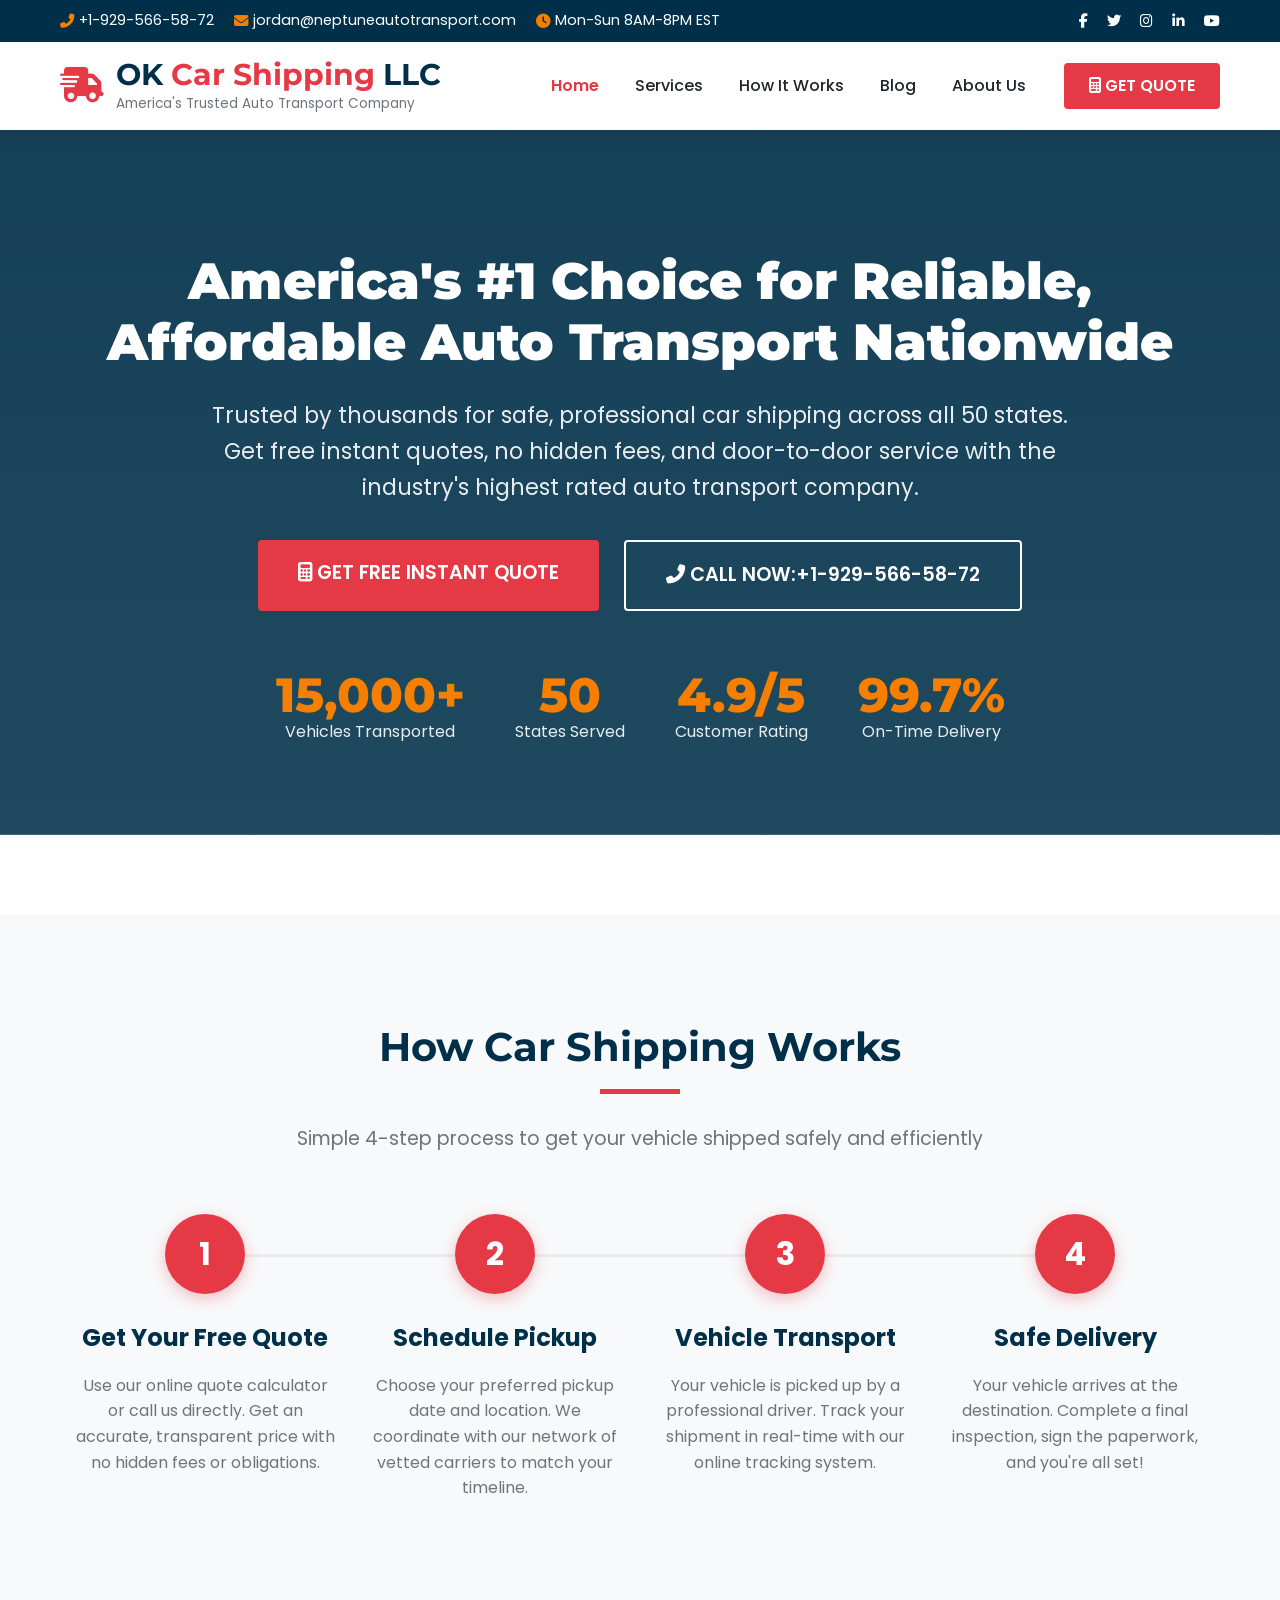
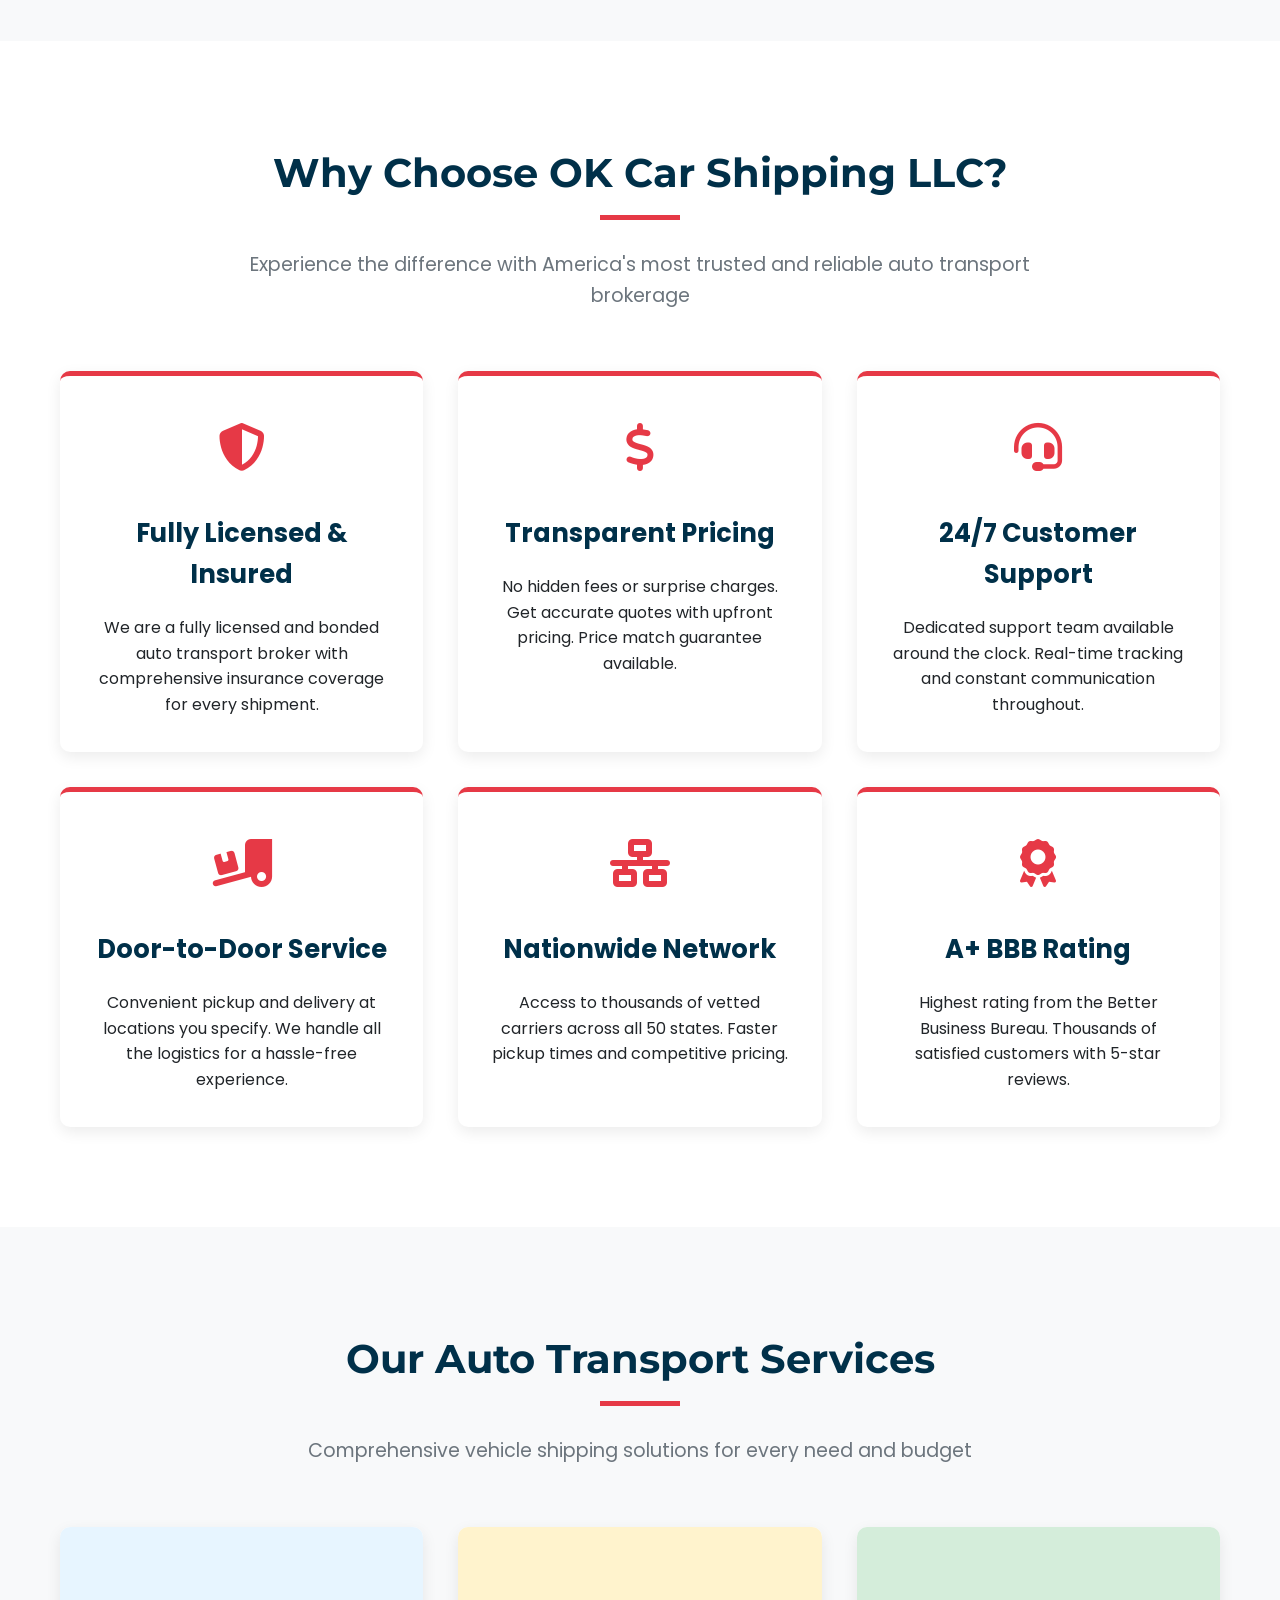
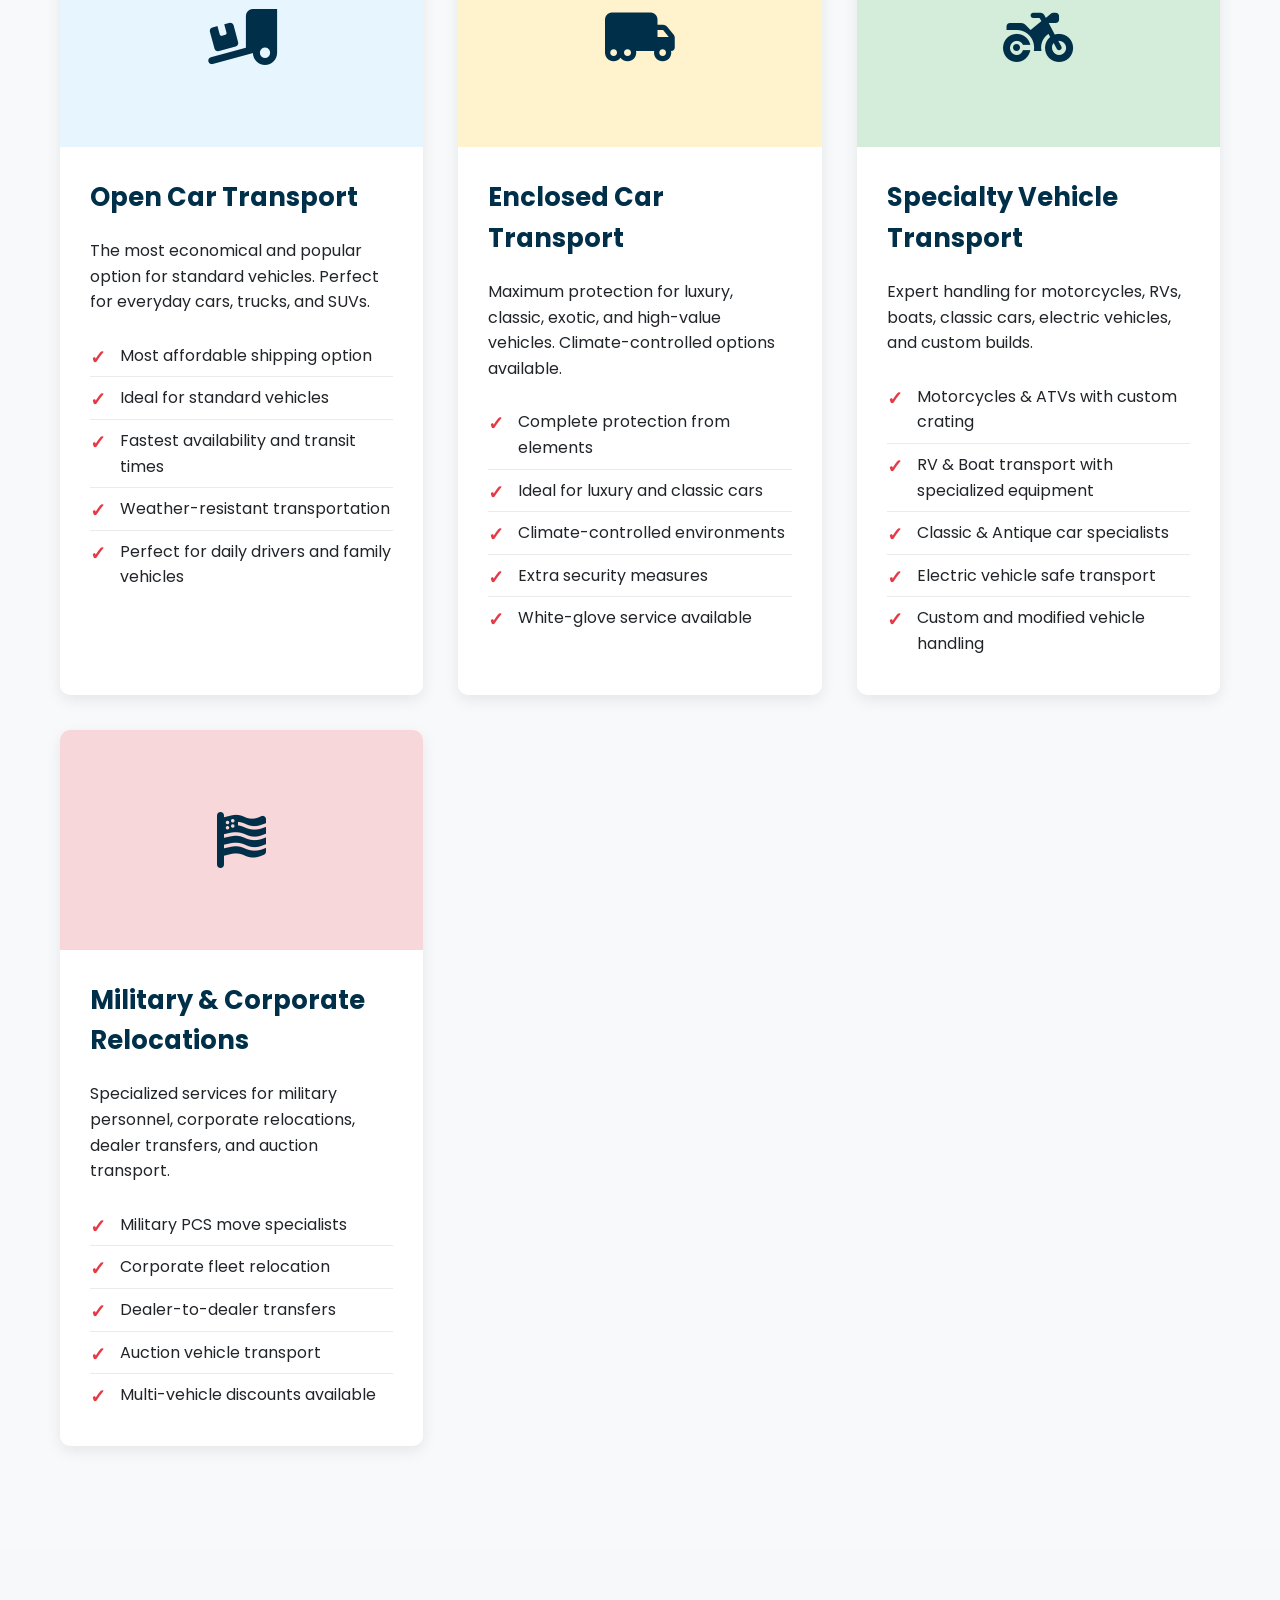
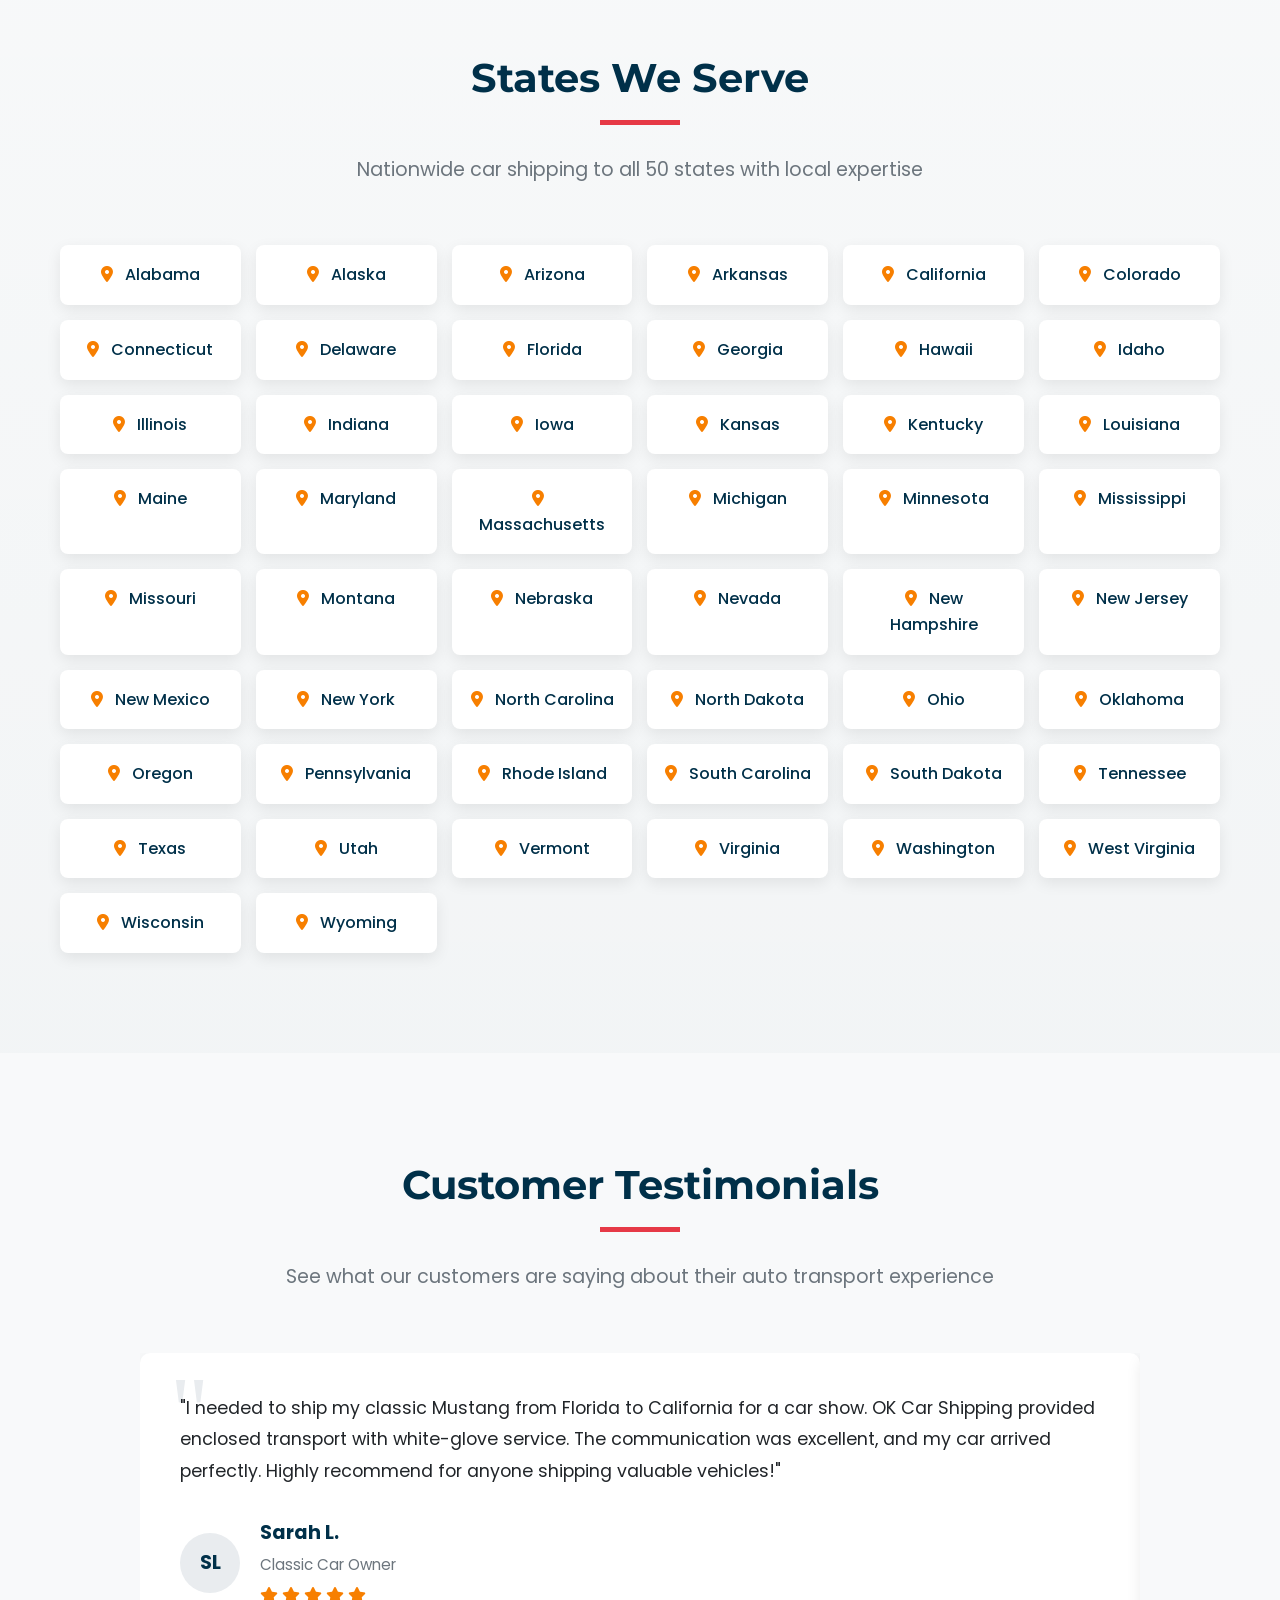
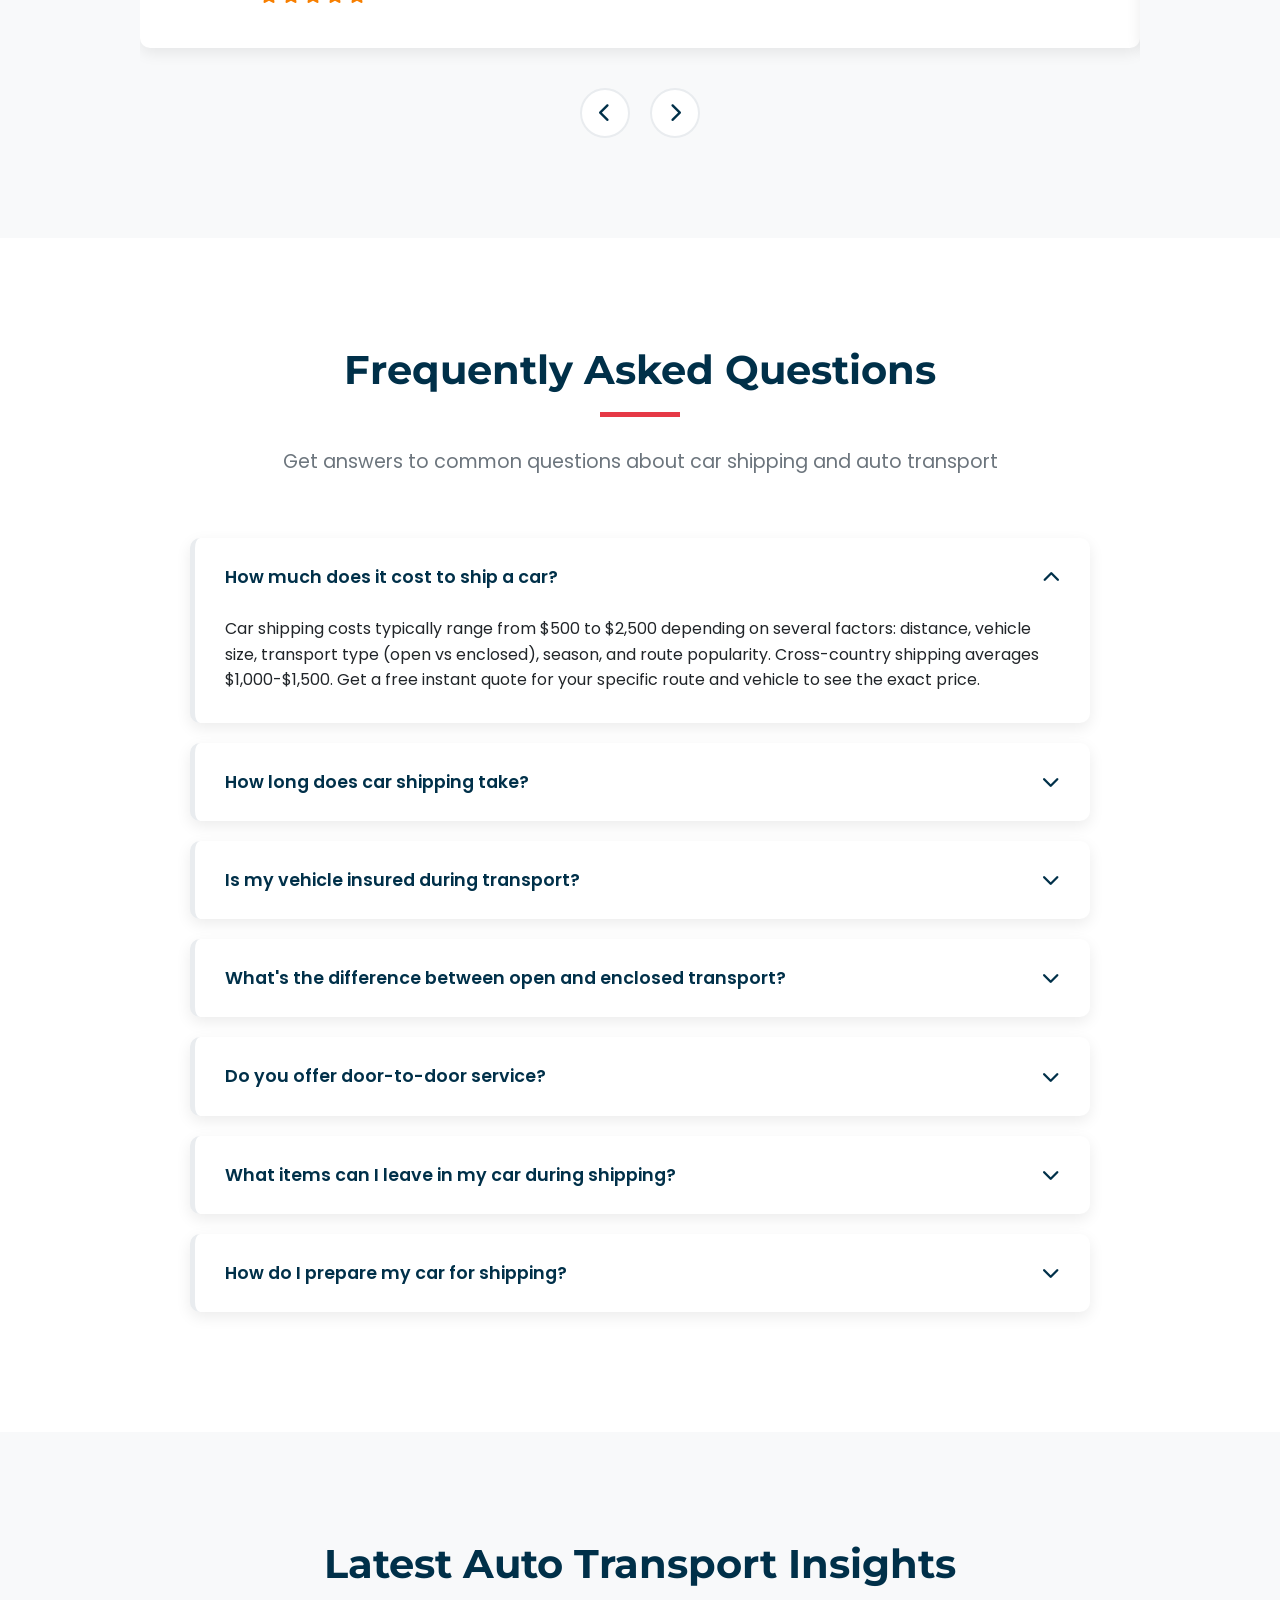
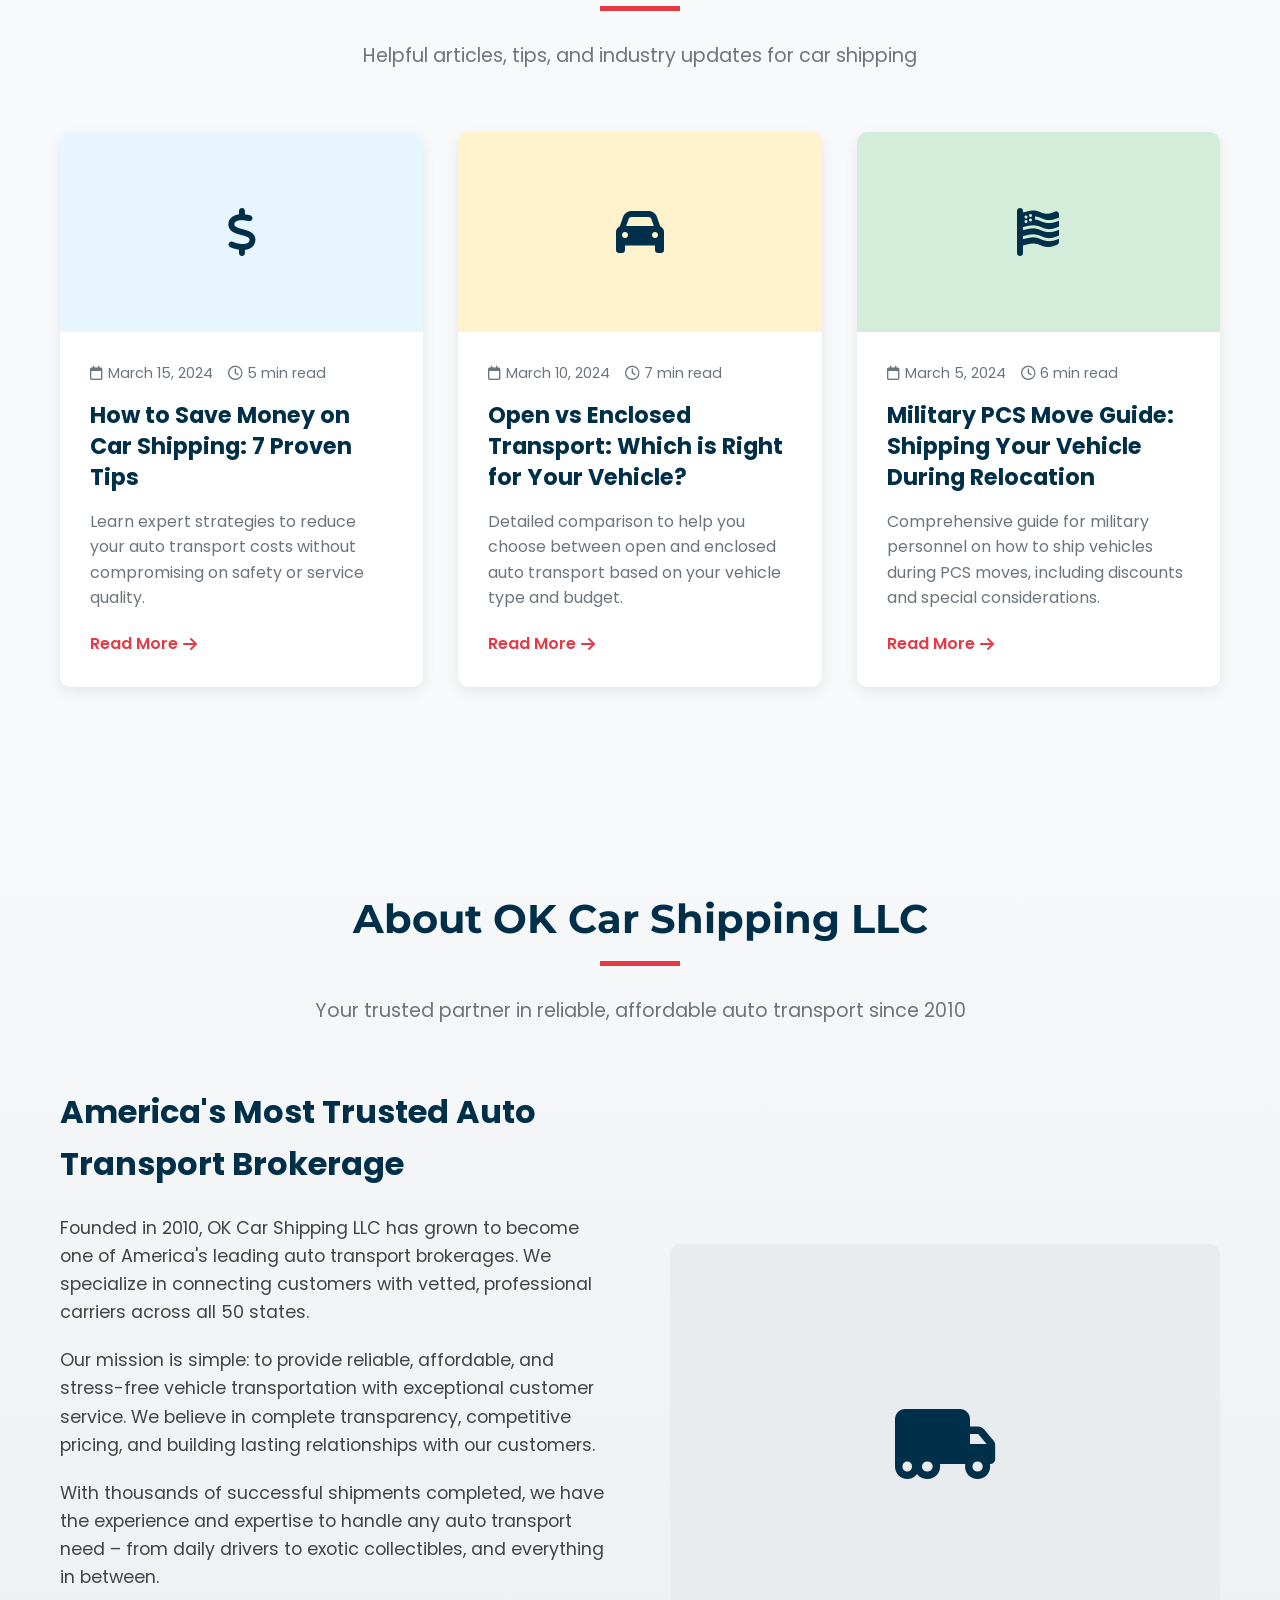
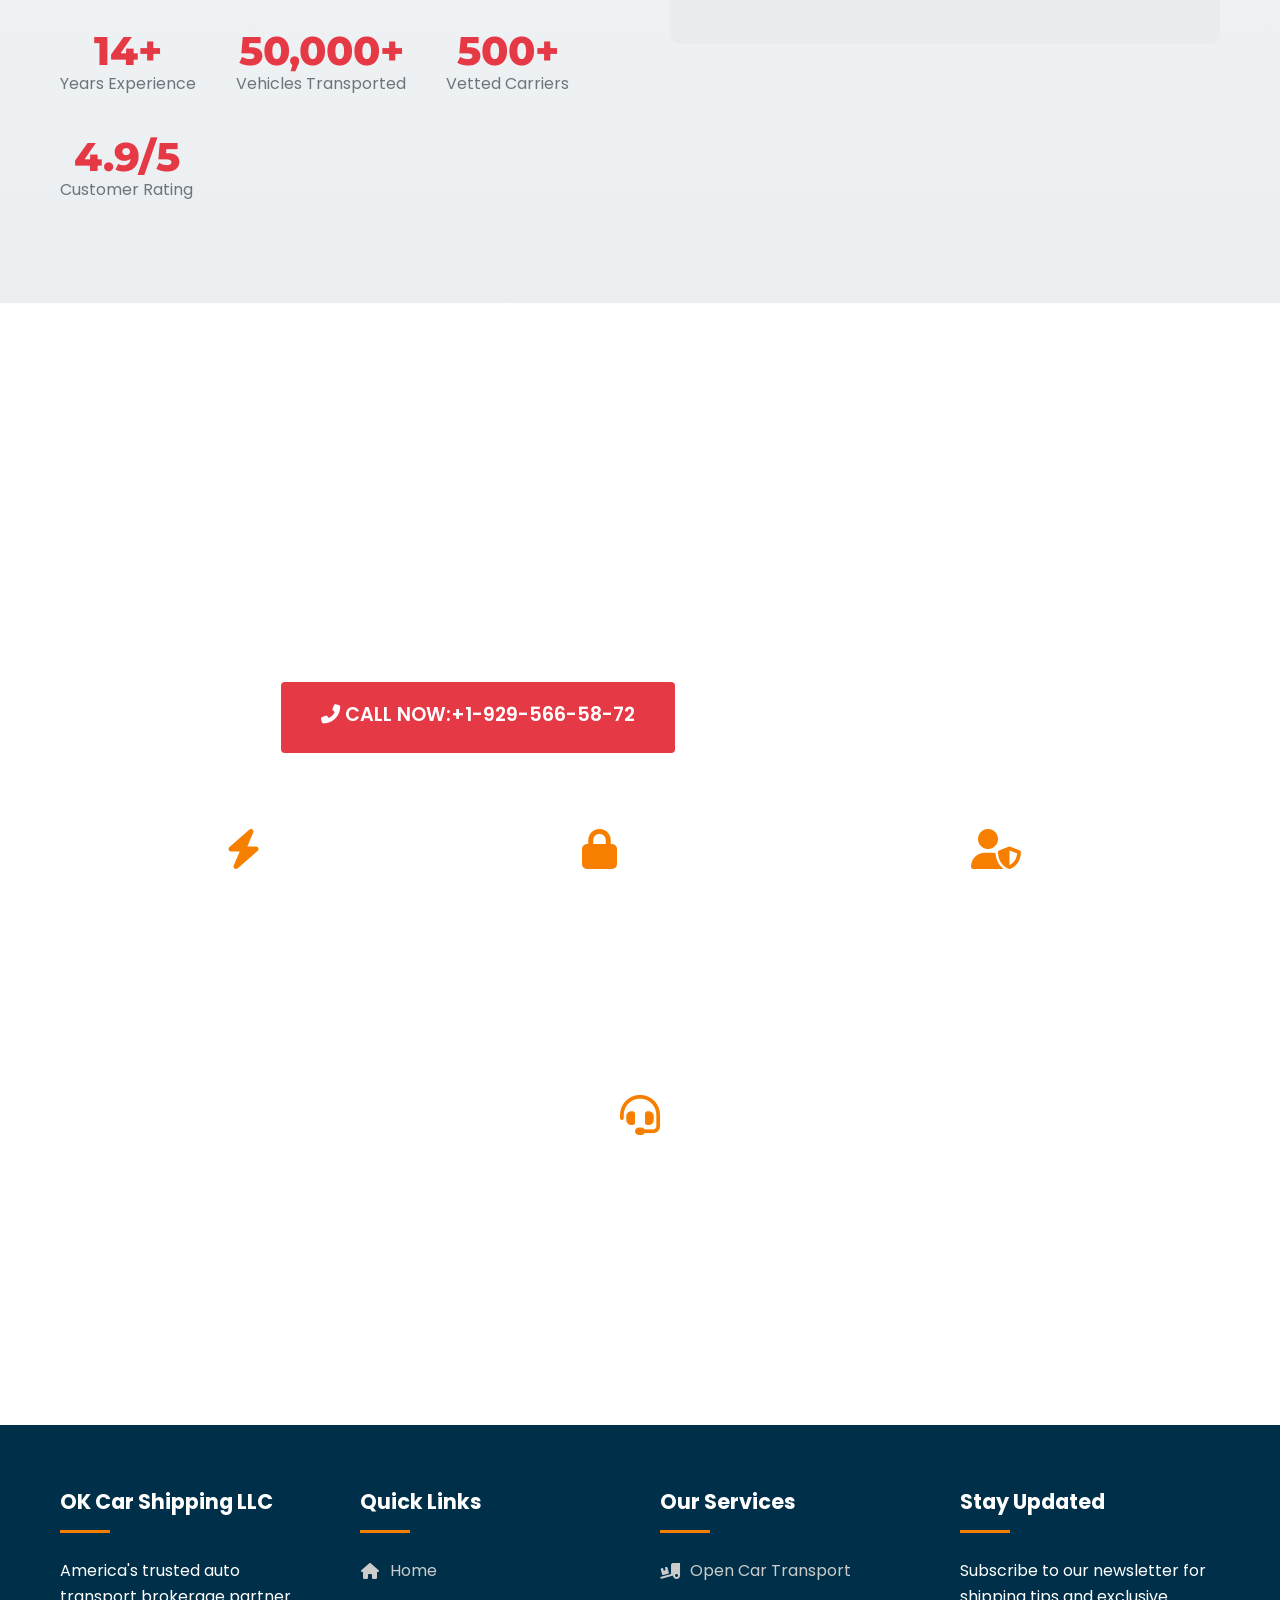
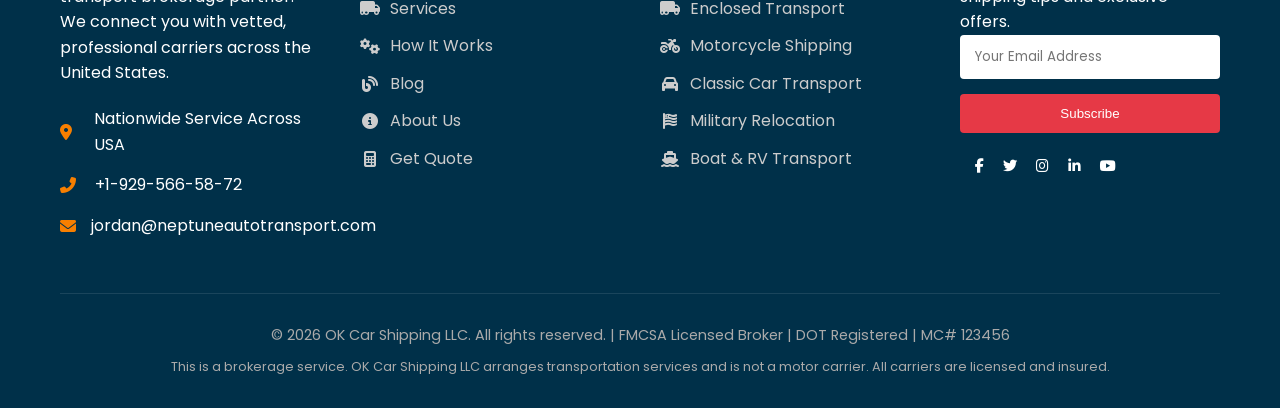
<file: index.html>
<!DOCTYPE html>
<html lang="en">
<head>
    <meta charset="UTF-8">
    <meta name="viewport" content="width=device-width, initial-scale=1.0">
    <title>OK Car Shipping LLC | #1 Auto Transport Company | Free Car Shipping Quotes</title>
    <meta name="description" content="OK Car Shipping LLC - America's most trusted auto transport company. Get free instant quotes for car shipping, vehicle transport, auto transport nationwide. Licensed, insured, A+ BBB rating. Open & enclosed transport available.">
    <meta name="keywords" content="car shipping, auto transport, vehicle shipping, car transport company, ship my car, cross country car shipping, affordable car shipping, door to door car shipping, enclosed car transport, motorcycle shipping, RV transport, classic car transport">
    <link rel="stylesheet" href="https://cdnjs.cloudflare.com/ajax/libs/font-awesome/6.4.0/css/all.min.css">
    <link href="https://fonts.googleapis.com/css2?family=Poppins:wght@300;400;500;600;700&family=Montserrat:wght@700;800;900&display=swap" rel="stylesheet">
    <link rel="stylesheet" href="styles.css">
</head>
    <body>
        <!-- Header -->
    <header>
        <div class="header-top">
            <div class="container">
                <div class="header-contact">
                    <span><i class="fas fa-phone-alt"></i> +1-929-566-58-72</span>
                    <span><i class="fas fa-envelope"></i> jordan@neptuneautotransport.com</span>
                    <span><i class="fas fa-clock"></i> Mon-Sun 8AM-8PM EST</span>
                </div>
                <div class="header-social">
                    <a href="#"><i class="fab fa-facebook-f"></i></a>
                    <a href="#"><i class="fab fa-twitter"></i></a>
                    <a href="#"><i class="fab fa-instagram"></i></a>
                    <a href="#"><i class="fab fa-linkedin-in"></i></a>
                    <a href="#"><i class="fab fa-youtube"></i></a>
                </div>
            </div>
        </div>
        
        <div class="header-main">
            <div class="container header-container">
                <div class="logo">
                    <div class="logo-icon">
                        <i class="fas fa-shipping-fast"></i>
                    </div>
                    <div class="logo-text">
                        <h1>OK <span>Car Shipping</span> LLC</h1>
                        <p>America's Trusted Auto Transport Company</p>
                    </div>
                </div>
                
                <button class="mobile-menu-btn" id="mobileMenuBtn">
                    <i class="fas fa-bars"></i>
                </button>
                
                <nav class="main-nav">
                    <ul class="nav-menu" id="navMenu">
                        <li><a href="#" class="active">Home</a></li>
                        <li><a href="services.html">Services</a></li>
                        <li><a href="how-it-works.html">How It Works</a></li>
                        <li><a href="#blog">Blog</a></li>
                        <li><a href="#about">About Us</a></li>
                    </ul>
                    <div class="nav-cta">
                        <a href="get-quote.html" class="nav-cta-btn">
                            <i class="fas fa-calculator"></i> GET QUOTE
                        </a>
                    </div>
                </nav>
            </div>
        </div>
    </header>

    <!-- Hero Section -->
    <section class="hero">
        <div class="container">
            <h2>America's #1 Choice for Reliable, Affordable Auto Transport Nationwide</h2>
            <p>Trusted by thousands for safe, professional car shipping across all 50 states. Get free instant quotes, no hidden fees, and door-to-door service with the industry's highest rated auto transport company.</p>
            
            <div class="hero-btns">
                <a href="get-quote.html" class="btn-primary">
                    <i class="fas fa-calculator"></i> GET FREE INSTANT QUOTE
                </a>
                <a href="tel:1-800-OK-CAR-55" class="btn-secondary">
                    <i class="fas fa-phone-alt"></i> CALL NOW:+1-929-566-58-72
                </a>
            </div>
            
            <div class="hero-stats">
                <div class="stat-item">
                    <span class="stat-number">15,000+</span>
                    <span class="stat-label">Vehicles Transported</span>
                </div>
                <div class="stat-item">
                    <span class="stat-number">50</span>
                    <span class="stat-label">States Served</span>
                </div>
                <div class="stat-item">
                    <span class="stat-number">4.9/5</span>
                    <span class="stat-label">Customer Rating</span>
                </div>
                <div class="stat-item">
                    <span class="stat-number">99.7%</span>
                    <span class="stat-label">On-Time Delivery</span>
                </div>
            </div>
        </div>
    </section>

    <!-- How It Works Section -->
    <section class="how-it-works-section" id="how-it-works">
        <div class="container">
            <div class="section-title">
                <h2>How Car Shipping Works</h2>
                <p>Simple 4-step process to get your vehicle shipped safely and efficiently</p>
            </div>
            
            <div class="process-steps">
                <div class="step">
                    <div class="step-number">1</div>
                    <h3>Get Your Free Quote</h3>
                    <p>Use our online quote calculator or call us directly. Get an accurate, transparent price with no hidden fees or obligations.</p>
                </div>
                
                <div class="step">
                    <div class="step-number">2</div>
                    <h3>Schedule Pickup</h3>
                    <p>Choose your preferred pickup date and location. We coordinate with our network of vetted carriers to match your timeline.</p>
                </div>
                
                <div class="step">
                    <div class="step-number">3</div>
                    <h3>Vehicle Transport</h3>
                    <p>Your vehicle is picked up by a professional driver. Track your shipment in real-time with our online tracking system.</p>
                </div>
                
                <div class="step">
                    <div class="step-number">4</div>
                    <h3>Safe Delivery</h3>
                    <p>Your vehicle arrives at the destination. Complete a final inspection, sign the paperwork, and you're all set!</p>
                </div>
            </div>
        </div>
    </section>

    <!-- Why Choose Us Section -->
    <section class="why-choose-section">
        <div class="container">
            <div class="section-title">
                <h2>Why Choose OK Car Shipping LLC?</h2>
                <p>Experience the difference with America's most trusted and reliable auto transport brokerage</p>
            </div>
            
            <div class="features-grid">
                <div class="feature-card">
                    <div class="feature-icon">
                        <i class="fas fa-shield-alt"></i>
                    </div>
                    <h3>Fully Licensed & Insured</h3>
                    <p>We are a fully licensed and bonded auto transport broker with comprehensive insurance coverage for every shipment.</p>
                </div>
                
                <div class="feature-card">
                    <div class="feature-icon">
                        <i class="fas fa-dollar-sign"></i>
                    </div>
                    <h3>Transparent Pricing</h3>
                    <p>No hidden fees or surprise charges. Get accurate quotes with upfront pricing. Price match guarantee available.</p>
                </div>
                
                <div class="feature-card">
                    <div class="feature-icon">
                        <i class="fas fa-headset"></i>
                    </div>
                    <h3>24/7 Customer Support</h3>
                    <p>Dedicated support team available around the clock. Real-time tracking and constant communication throughout.</p>
                </div>
                
                <div class="feature-card">
                    <div class="feature-icon">
                        <i class="fas fa-truck-loading"></i>
                    </div>
                    <h3>Door-to-Door Service</h3>
                    <p>Convenient pickup and delivery at locations you specify. We handle all the logistics for a hassle-free experience.</p>
                </div>
                
                <div class="feature-card">
                    <div class="feature-icon">
                        <i class="fas fa-network-wired"></i>
                    </div>
                    <h3>Nationwide Network</h3>
                    <p>Access to thousands of vetted carriers across all 50 states. Faster pickup times and competitive pricing.</p>
                </div>
                
                <div class="feature-card">
                    <div class="feature-icon">
                        <i class="fas fa-award"></i>
                    </div>
                    <h3>A+ BBB Rating</h3>
                    <p>Highest rating from the Better Business Bureau. Thousands of satisfied customers with 5-star reviews.</p>
                </div>
            </div>
        </div>
    </section>

    <!-- Services Section -->
    <section class="services-section" id="services">
        <div class="container">
            <div class="section-title">
                <h2>Our Auto Transport Services</h2>
                <p>Comprehensive vehicle shipping solutions for every need and budget</p>
            </div>
            
            <div class="services-grid">
                <div class="service-card">
                    <div class="service-img" style="background-color: #e7f5ff;">
                        <i class="fas fa-truck-loading"></i>
                    </div>
                    <div class="service-content">
                        <h3>Open Car Transport</h3>
                        <p>The most economical and popular option for standard vehicles. Perfect for everyday cars, trucks, and SUVs.</p>
                        <ul>
                            <li>Most affordable shipping option</li>
                            <li>Ideal for standard vehicles</li>
                            <li>Fastest availability and transit times</li>
                            <li>Weather-resistant transportation</li>
                            <li>Perfect for daily drivers and family vehicles</li>
                        </ul>
                    </div>
                </div>
                
                <div class="service-card">
                    <div class="service-img" style="background-color: #fff3cd;">
                        <i class="fas fa-truck-moving"></i>
                    </div>
                    <div class="service-content">
                        <h3>Enclosed Car Transport</h3>
                        <p>Maximum protection for luxury, classic, exotic, and high-value vehicles. Climate-controlled options available.</p>
                        <ul>
                            <li>Complete protection from elements</li>
                            <li>Ideal for luxury and classic cars</li>
                            <li>Climate-controlled environments</li>
                            <li>Extra security measures</li>
                            <li>White-glove service available</li>
                        </ul>
                    </div>
                </div>
                
                <div class="service-card">
                    <div class="service-img" style="background-color: #d4edda;">
                        <i class="fas fa-motorcycle"></i>
                    </div>
                    <div class="service-content">
                        <h3>Specialty Vehicle Transport</h3>
                        <p>Expert handling for motorcycles, RVs, boats, classic cars, electric vehicles, and custom builds.</p>
                        <ul>
                            <li>Motorcycles & ATVs with custom crating</li>
                            <li>RV & Boat transport with specialized equipment</li>
                            <li>Classic & Antique car specialists</li>
                            <li>Electric vehicle safe transport</li>
                            <li>Custom and modified vehicle handling</li>
                        </ul>
                    </div>
                </div>
                
                <div class="service-card">
                    <div class="service-img" style="background-color: #f8d7da;">
                        <i class="fas fa-flag-usa"></i>
                    </div>
                    <div class="service-content">
                        <h3>Military & Corporate Relocations</h3>
                        <p>Specialized services for military personnel, corporate relocations, dealer transfers, and auction transport.</p>
                        <ul>
                            <li>Military PCS move specialists</li>
                            <li>Corporate fleet relocation</li>
                            <li>Dealer-to-dealer transfers</li>
                            <li>Auction vehicle transport</li>
                            <li>Multi-vehicle discounts available</li>
                        </ul>
                    </div>
                </div>
            </div>
        </div>
    </section>

    <!-- States Served Section -->
    <section class="states-section">
        <div class="container">
            <div class="section-title">
                <h2>States We Serve</h2>
                <p>Nationwide car shipping to all 50 states with local expertise</p>
            </div>
            
            <div class="states-grid">
                <a href="#" class="state-link"><i class="fas fa-map-marker-alt"></i> Alabama</a>
                <a href="#" class="state-link"><i class="fas fa-map-marker-alt"></i> Alaska</a>
                <a href="#" class="state-link"><i class="fas fa-map-marker-alt"></i> Arizona</a>
                <a href="#" class="state-link"><i class="fas fa-map-marker-alt"></i> Arkansas</a>
                <a href="#" class="state-link"><i class="fas fa-map-marker-alt"></i> California</a>
                <a href="#" class="state-link"><i class="fas fa-map-marker-alt"></i> Colorado</a>
                <a href="#" class="state-link"><i class="fas fa-map-marker-alt"></i> Connecticut</a>
                <a href="#" class="state-link"><i class="fas fa-map-marker-alt"></i> Delaware</a>
                <a href="#" class="state-link"><i class="fas fa-map-marker-alt"></i> Florida</a>
                <a href="#" class="state-link"><i class="fas fa-map-marker-alt"></i> Georgia</a>
                <a href="#" class="state-link"><i class="fas fa-map-marker-alt"></i> Hawaii</a>
                <a href="#" class="state-link"><i class="fas fa-map-marker-alt"></i> Idaho</a>
                <a href="#" class="state-link"><i class="fas fa-map-marker-alt"></i> Illinois</a>
                <a href="#" class="state-link"><i class="fas fa-map-marker-alt"></i> Indiana</a>
                <a href="#" class="state-link"><i class="fas fa-map-marker-alt"></i> Iowa</a>
                <a href="#" class="state-link"><i class="fas fa-map-marker-alt"></i> Kansas</a>
                <a href="#" class="state-link"><i class="fas fa-map-marker-alt"></i> Kentucky</a>
                <a href="#" class="state-link"><i class="fas fa-map-marker-alt"></i> Louisiana</a>
                <a href="#" class="state-link"><i class="fas fa-map-marker-alt"></i> Maine</a>
                <a href="#" class="state-link"><i class="fas fa-map-marker-alt"></i> Maryland</a>
                <a href="#" class="state-link"><i class="fas fa-map-marker-alt"></i> Massachusetts</a>
                <a href="#" class="state-link"><i class="fas fa-map-marker-alt"></i> Michigan</a>
                <a href="#" class="state-link"><i class="fas fa-map-marker-alt"></i> Minnesota</a>
                <a href="#" class="state-link"><i class="fas fa-map-marker-alt"></i> Mississippi</a>
                <a href="#" class="state-link"><i class="fas fa-map-marker-alt"></i> Missouri</a>
                <a href="#" class="state-link"><i class="fas fa-map-marker-alt"></i> Montana</a>
                <a href="#" class="state-link"><i class="fas fa-map-marker-alt"></i> Nebraska</a>
                <a href="#" class="state-link"><i class="fas fa-map-marker-alt"></i> Nevada</a>
                <a href="#" class="state-link"><i class="fas fa-map-marker-alt"></i> New Hampshire</a>
                <a href="#" class="state-link"><i class="fas fa-map-marker-alt"></i> New Jersey</a>
                <a href="#" class="state-link"><i class="fas fa-map-marker-alt"></i> New Mexico</a>
                <a href="#" class="state-link"><i class="fas fa-map-marker-alt"></i> New York</a>
                <a href="#" class="state-link"><i class="fas fa-map-marker-alt"></i> North Carolina</a>
                <a href="#" class="state-link"><i class="fas fa-map-marker-alt"></i> North Dakota</a>
                <a href="#" class="state-link"><i class="fas fa-map-marker-alt"></i> Ohio</a>
                <a href="#" class="state-link"><i class="fas fa-map-marker-alt"></i> Oklahoma</a>
                <a href="#" class="state-link"><i class="fas fa-map-marker-alt"></i> Oregon</a>
                <a href="#" class="state-link"><i class="fas fa-map-marker-alt"></i> Pennsylvania</a>
                <a href="#" class="state-link"><i class="fas fa-map-marker-alt"></i> Rhode Island</a>
                <a href="#" class="state-link"><i class="fas fa-map-marker-alt"></i> South Carolina</a>
                <a href="#" class="state-link"><i class="fas fa-map-marker-alt"></i> South Dakota</a>
                <a href="#" class="state-link"><i class="fas fa-map-marker-alt"></i> Tennessee</a>
                <a href="#" class="state-link"><i class="fas fa-map-marker-alt"></i> Texas</a>
                <a href="#" class="state-link"><i class="fas fa-map-marker-alt"></i> Utah</a>
                <a href="#" class="state-link"><i class="fas fa-map-marker-alt"></i> Vermont</a>
                <a href="#" class="state-link"><i class="fas fa-map-marker-alt"></i> Virginia</a>
                <a href="#" class="state-link"><i class="fas fa-map-marker-alt"></i> Washington</a>
                <a href="#" class="state-link"><i class="fas fa-map-marker-alt"></i> West Virginia</a>
                <a href="#" class="state-link"><i class="fas fa-map-marker-alt"></i> Wisconsin</a>
                <a href="#" class="state-link"><i class="fas fa-map-marker-alt"></i> Wyoming</a>
            </div>
        </div>
    </section>

    <!-- Testimonials Section -->
    <section class="testimonials-section">
        <div class="container">
            <div class="section-title">
                <h2>Customer Testimonials</h2>
                <p>See what our customers are saying about their auto transport experience</p>
            </div>
            
            <div class="testimonials-slider">
                <div class="testimonials-container" id="testimonialsContainer">
                    <div class="testimonial-card">
                        <div class="testimonial-text">
                            "I needed to ship my classic Mustang from Florida to California for a car show. OK Car Shipping provided enclosed transport with white-glove service. The communication was excellent, and my car arrived perfectly. Highly recommend for anyone shipping valuable vehicles!"
                        </div>
                        <div class="testimonial-author">
                            <div class="author-avatar">SL</div>
                            <div class="author-info">
                                <h4>Sarah L.</h4>
                                <p>Classic Car Owner</p>
                                <div class="testimonial-rating">
                                    <i class="fas fa-star"></i>
                                    <i class="fas fa-star"></i>
                                    <i class="fas fa-star"></i>
                                    <i class="fas fa-star"></i>
                                    <i class="fas fa-star"></i>
                                </div>
                            </div>
                        </div>
                    </div>
                    
                    <div class="testimonial-card">
                        <div class="testimonial-text">
                            "Military relocation from Texas to Virginia was stressful enough without worrying about my truck. OK Car Shipping handled everything seamlessly. They understood PCS moves and worked with my timeline. The truck arrived exactly when promised, in perfect condition."
                        </div>
                        <div class="testimonial-author">
                            <div class="author-avatar">MT</div>
                            <div class="author-info">
                                <h4>Michael T.</h4>
                                <p>Military Customer</p>
                                <div class="testimonial-rating">
                                    <i class="fas fa-star"></i>
                                    <i class="fas fa-star"></i>
                                    <i class="fas fa-star"></i>
                                    <i class="fas fa-star"></i>
                                    <i class="fas fa-star"></i>
                                </div>
                            </div>
                        </div>
                    </div>
                    
                    <div class="testimonial-card">
                        <div class="testimonial-text">
                            "After comparing several auto transport companies, OK Car Shipping offered the best value and service. My SUV was shipped from New York to California without a single issue. The tracking updates were frequent, and the driver was professional. Will definitely use them again!"
                        </div>
                        <div class="testimonial-author">
                            <div class="author-avatar">DR</div>
                            <div class="author-info">
                                <h4>David R.</h4>
                                <p>Cross-Country Mover</p>
                                <div class="testimonial-rating">
                                    <i class="fas fa-star"></i>
                                    <i class="fas fa-star"></i>
                                    <i class="fas fa-star"></i>
                                    <i class="fas fa-star"></i>
                                    <i class="fas fa-star"></i>
                                </div>
                            </div>
                        </div>
                    </div>
                </div>
                
                <div class="slider-controls">
                    <button class="slider-btn" id="prevTestimonial">
                        <i class="fas fa-chevron-left"></i>
                    </button>
                    <button class="slider-btn" id="nextTestimonial">
                        <i class="fas fa-chevron-right"></i>
                    </button>
                </div>
            </div>
        </div>
    </section>

    <!-- FAQ Section -->
    <section class="faq-section">
        <div class="container">
            <div class="section-title">
                <h2>Frequently Asked Questions</h2>
                <p>Get answers to common questions about car shipping and auto transport</p>
            </div>
            
            <div class="faq-container">
                <div class="faq-item">
                    <div class="faq-question">
                        <span>How much does it cost to ship a car?</span>
                        <i class="fas fa-chevron-down"></i>
                    </div>
                    <div class="faq-answer">
                        <p>Car shipping costs typically range from $500 to $2,500 depending on several factors: distance, vehicle size, transport type (open vs enclosed), season, and route popularity. Cross-country shipping averages $1,000-$1,500. Get a free instant quote for your specific route and vehicle to see the exact price.</p>
                    </div>
                </div>
                
                <div class="faq-item">
                    <div class="faq-question">
                        <span>How long does car shipping take?</span>
                        <i class="fas fa-chevron-down"></i>
                    </div>
                    <div class="faq-answer">
                        <p>Transit times vary by distance. Cross-country shipments typically take 7-14 days, while regional moves (under 500 miles) may take 3-7 days. Coastal-to-coastal routes average 8-12 days. We offer expedited shipping options for faster delivery when needed. Weather, traffic, and route specifics can affect exact timing.</p>
                    </div>
                </div>
                
                <div class="faq-item">
                    <div class="faq-question">
                        <span>Is my vehicle insured during transport?</span>
                        <i class="fas fa-chevron-down"></i>
                    </div>
                    <div class="faq-answer">
                        <p>Yes! All shipments through OK Car Shipping LLC include comprehensive insurance coverage. Our carriers are required to carry liability insurance as mandated by the FMCSA. For additional protection, we offer supplemental cargo insurance options. All vehicles are covered for up to the vehicle's value during transport.</p>
                    </div>
                </div>
                
                <div class="faq-item">
                    <div class="faq-question">
                        <span>What's the difference between open and enclosed transport?</span>
                        <i class="fas fa-chevron-down"></i>
                    </div>
                    <div class="faq-answer">
                        <p>Open transport is the standard, economical option where vehicles are shipped on open trailers (like you see on highways). It's perfect for daily drivers. Enclosed transport provides complete protection from weather, road debris, and other elements inside a fully enclosed trailer. This is recommended for luxury, classic, exotic, or high-value vehicles.</p>
                    </div>
                </div>
                
                <div class="faq-item">
                    <div class="faq-question">
                        <span>Do you offer door-to-door service?</span>
                        <i class="fas fa-chevron-down"></i>
                    </div>
                    <div class="faq-answer">
                        <p>Yes! We specialize in convenient door-to-door car shipping. Your vehicle will be picked up and delivered at locations you specify (home, work, etc.). We handle all the logistics for a hassle-free experience. Terminal-to-terminal service is also available if you prefer to drop off/pick up at our facilities.</p>
                    </div>
                </div>
                
                <div class="faq-item">
                    <div class="faq-question">
                        <span>What items can I leave in my car during shipping?</span>
                        <i class="fas fa-chevron-down"></i>
                    </div>
                    <div class="faq-answer">
                        <p>For safety and compliance with DOT regulations, we recommend removing all personal belongings. Carriers typically prohibit items in the vehicle during transport. Essential items like registration and insurance documents should be kept with you. Any items left in the vehicle are not covered by insurance and are at your own risk.</p>
                    </div>
                </div>
                
                <div class="faq-item">
                    <div class="faq-question">
                        <span>How do I prepare my car for shipping?</span>
                        <i class="fas fa-chevron-down"></i>
                    </div>
                    <div class="faq-answer">
                        <p>1. Wash your vehicle for easier inspection<br>
                        2. Document any existing damage with photos<br>
                        3. Ensure gas tank is ¼ full or less<br>
                        4. Disable car alarms or provide instructions<br>
                        5. Remove custom accessories if possible<br>
                        6. Check tire pressure and fluid levels<br>
                        7. Remove all personal belongings</p>
                    </div>
                </div>
            </div>
        </div>
    </section>

    <!-- Blog Preview Section -->
    <section class="blog-section" id="blog">
        <div class="container">
            <div class="section-title">
                <h2>Latest Auto Transport Insights</h2>
                <p>Helpful articles, tips, and industry updates for car shipping</p>
            </div>
            
            <div class="blog-grid">
                <div class="blog-card">
                    <div class="blog-img" style="background-color: #e7f5ff;">
                        <i class="fas fa-dollar-sign"></i>
                    </div>
                    <div class="blog-content">
                        <div class="blog-meta">
                            <span><i class="far fa-calendar"></i> March 15, 2024</span>
                            <span><i class="far fa-clock"></i> 5 min read</span>
                        </div>
                        <h3>How to Save Money on Car Shipping: 7 Proven Tips</h3>
                        <p>Learn expert strategies to reduce your auto transport costs without compromising on safety or service quality.</p>
                        <a href="#" class="blog-link">Read More <i class="fas fa-arrow-right"></i></a>
                    </div>
                </div>
                
                <div class="blog-card">
                    <div class="blog-img" style="background-color: #fff3cd;">
                        <i class="fas fa-car"></i>
                    </div>
                    <div class="blog-content">
                        <div class="blog-meta">
                            <span><i class="far fa-calendar"></i> March 10, 2024</span>
                            <span><i class="far fa-clock"></i> 7 min read</span>
                        </div>
                        <h3>Open vs Enclosed Transport: Which is Right for Your Vehicle?</h3>
                        <p>Detailed comparison to help you choose between open and enclosed auto transport based on your vehicle type and budget.</p>
                        <a href="#" class="blog-link">Read More <i class="fas fa-arrow-right"></i></a>
                    </div>
                </div>
                
                <div class="blog-card">
                    <div class="blog-img" style="background-color: #d4edda;">
                        <i class="fas fa-flag-usa"></i>
                    </div>
                    <div class="blog-content">
                        <div class="blog-meta">
                            <span><i class="far fa-calendar"></i> March 5, 2024</span>
                            <span><i class="far fa-clock"></i> 6 min read</span>
                        </div>
                        <h3>Military PCS Move Guide: Shipping Your Vehicle During Relocation</h3>
                        <p>Comprehensive guide for military personnel on how to ship vehicles during PCS moves, including discounts and special considerations.</p>
                        <a href="#" class="blog-link">Read More <i class="fas fa-arrow-right"></i></a>
                    </div>
                </div>
            </div>
        </div>
    </section>

    <!-- About Us Preview -->
    <section class="about-preview" id="about">
        <div class="container">
            <div class="section-title">
                <h2>About OK Car Shipping LLC</h2>
                <p>Your trusted partner in reliable, affordable auto transport since 2010</p>
            </div>
            
            <div class="about-content">
                <div class="about-text">
                    <h3>America's Most Trusted Auto Transport Brokerage</h3>
                    <p>Founded in 2010, OK Car Shipping LLC has grown to become one of America's leading auto transport brokerages. We specialize in connecting customers with vetted, professional carriers across all 50 states.</p>
                    <p>Our mission is simple: to provide reliable, affordable, and stress-free vehicle transportation with exceptional customer service. We believe in complete transparency, competitive pricing, and building lasting relationships with our customers.</p>
                    <p>With thousands of successful shipments completed, we have the experience and expertise to handle any auto transport need – from daily drivers to exotic collectibles, and everything in between.</p>
                    
                    <div class="about-stats">
                        <div class="about-stat">
                            <span class="about-stat-number">14+</span>
                            <span class="about-stat-label">Years Experience</span>
                        </div>
                        <div class="about-stat">
                            <span class="about-stat-number">50,000+</span>
                            <span class="about-stat-label">Vehicles Transported</span>
                        </div>
                        <div class="about-stat">
                            <span class="about-stat-number">500+</span>
                            <span class="about-stat-label">Vetted Carriers</span>
                        </div>
                        <div class="about-stat">
                            <span class="about-stat-number">4.9/5</span>
                            <span class="about-stat-label">Customer Rating</span>
                        </div>
                    </div>
                </div>
                
                <div class="about-image">
                    <i class="fas fa-truck-moving"></i>
                </div>
            </div>
        </div>
    </section>

    <!-- CTA Section -->
    <section class="cta-section" id="quoteForm">
        <div class="container">
            <h2>Ready to Ship Your Vehicle?</h2>
            <p>Get your free, no-obligation quote today and experience the OK Car Shipping difference. Join thousands of satisfied customers who trust us with their vehicle transportation needs.</p>
            
            <div class="hero-btns">
                <a href="tel:1-800-OK-CAR-55" class="btn-primary">
                    <i class="fas fa-phone-alt"></i> CALL NOW:+1-929-566-58-72
                </a>
                <a href="get-quote.html" class="btn-secondary">
                    <i class="fas fa-calculator"></i> ONLINE QUOTE FORM
                </a>
            </div>
            
            <div class="cta-features">
                <div class="cta-feature">
                    <i class="fas fa-bolt"></i>
                    <h4>Instant Quotes</h4>
                    <p>Get pricing in seconds</p>
                </div>
                <div class="cta-feature">
                    <i class="fas fa-lock"></i>
                    <h4>No Credit Card Required</h4>
                    <p>Free, no-obligation quotes</p>
                </div>
                <div class="cta-feature">
                    <i class="fas fa-user-shield"></i>
                    <h4>100% Secure</h4>
                    <p>Your information is protected</p>
                </div>
                <div class="cta-feature">
                    <i class="fas fa-headset"></i>
                    <h4>Expert Support</h4>
                    <p>Dedicated team to help you</p>
                </div>
            </div>
        </div>
    </section>

    <!-- Footer -->
    <footer>
        <div class="container">
            <div class="footer-content">
                <div class="footer-section">
                    <h4>OK Car Shipping LLC</h4>
                    <p>America's trusted auto transport brokerage partner. We connect you with vetted, professional carriers across the United States.</p>
                    <div class="contact-info" style="margin-top: 20px;">
                        <p><i class="fas fa-map-marker-alt"></i> Nationwide Service Across USA</p>
                        <p><i class="fas fa-phone-alt"></i>+1-929-566-58-72</p>
                        <p><i class="fas fa-envelope"></i> jordan@neptuneautotransport.com</p>
                    </div>
                </div>
                
                <div class="footer-section">
                    <h4>Quick Links</h4>
                    <ul class="footer-links">
                        <li><a href="#"><i class="fas fa-home"></i> Home</a></li>
                        <li><a href="services.html"><i class="fas fa-truck-moving"></i> Services</a></li>
                        <li><a href="how-it-works.html"><i class="fas fa-cogs"></i> How It Works</a></li>
                        <li><a href="#blog"><i class="fas fa-blog"></i> Blog</a></li>
                        <li><a href="#about"><i class="fas fa-info-circle"></i> About Us</a></li>
                        <li><a href="get-quote.html"><i class="fas fa-calculator"></i> Get Quote</a></li>
                    </ul>
                </div>
                
                <div class="footer-section">
                    <h4>Our Services</h4>
                    <ul class="footer-links">
                        <li><a href="open-car-transport.html"><i class="fas fa-truck-loading"></i> Open Car Transport</a></li>
                        <li><a href="enclosed-transport.html"><i class="fas fa-truck-moving"></i> Enclosed Transport</a></li>
                        <li><a href="motorcycle-shipping.html"><i class="fas fa-motorcycle"></i> Motorcycle Shipping</a></li>
                        <li><a href="services.html"><i class="fas fa-car"></i> Classic Car Transport</a></li>
                        <li><a href="services.html"><i class="fas fa-flag-usa"></i> Military Relocation</a></li>
                        <li><a href="services.html"><i class="fas fa-ship"></i> Boat & RV Transport</a></li>
                    </ul>
                </div>
                
                <div class="footer-section">
                    <h4>Stay Updated</h4>
                    <p>Subscribe to our newsletter for shipping tips and exclusive offers.</p>
                    <div class="footer-newsletter">
                        <input type="email" placeholder="Your Email Address">
                        <button type="submit">Subscribe</button>
                    </div>
                    <div class="header-social" style="margin-top: 20px;">
                        <a href="#"><i class="fab fa-facebook-f"></i></a>
                        <a href="#"><i class="fab fa-twitter"></i></a>
                        <a href="#"><i class="fab fa-instagram"></i></a>
                        <a href="#"><i class="fab fa-linkedin-in"></i></a>
                        <a href="#"><i class="fab fa-youtube"></i></a>
                    </div>
                </div>
            </div>
            
            <div class="copyright">
                <p>&copy; <span id="currentYear"></span> OK Car Shipping LLC. All rights reserved. | FMCSA Licensed Broker | DOT Registered | MC# 123456</p>
                <p style="margin-top: 10px; font-size: 0.8rem;">This is a brokerage service. OK Car Shipping LLC arranges transportation services and is not a motor carrier. All carriers are licensed and insured.</p>
            </div>
        </div>
    </footer>

    <script>
        // Set current year in footer
        document.getElementById('currentYear').textContent = new Date().getFullYear();
        
        // Mobile menu toggle
        const mobileMenuBtn = document.getElementById('mobileMenuBtn');
        const navMenu = document.getElementById('navMenu');
        
        mobileMenuBtn.addEventListener('click', () => {
            navMenu.classList.toggle('active');
            mobileMenuBtn.innerHTML = navMenu.classList.contains('active') 
                ? '<i class="fas fa-times"></i>' 
                : '<i class="fas fa-bars"></i>';
        });
        
        // Close mobile menu when clicking a link
        document.querySelectorAll('.nav-menu a').forEach(link => {
            link.addEventListener('click', () => {
                navMenu.classList.remove('active');
                mobileMenuBtn.innerHTML = '<i class="fas fa-bars"></i>';
            });
        });
        
        // Sticky button functionality
        const stickyBtn = document.getElementById('stickyQuoteBtn');
        
        window.addEventListener('scroll', function() {
            const scrollTop = window.pageYOffset || document.documentElement.scrollTop;
            
            // Show/hide sticky button based on scroll position
            if (scrollTop > 400) {
                stickyBtn.classList.add('show');
            } else {
                stickyBtn.classList.remove('show');
            }
        });
        
        // FAQ toggle functionality
        document.querySelectorAll('.faq-question').forEach(question => {
            question.addEventListener('click', () => {
                const answer = question.nextElementSibling;
                const isActive = question.classList.contains('active');
                
                // Close all other FAQs
                document.querySelectorAll('.faq-question').forEach(q => {
                    q.classList.remove('active');
                    q.nextElementSibling.classList.remove('active');
                });
                
                // Toggle current FAQ if it wasn't active
                if (!isActive) {
                    question.classList.add('active');
                    answer.classList.add('active');
                }
            });
        });
        
        // Testimonial slider functionality
        const testimonialsContainer = document.getElementById('testimonialsContainer');
        const testimonialCards = document.querySelectorAll('.testimonial-card');
        const prevBtn = document.getElementById('prevTestimonial');
        const nextBtn = document.getElementById('nextTestimonial');
        let currentSlide = 0;
        
        function updateSlider() {
            const slideWidth = testimonialCards[0].offsetWidth;
            testimonialsContainer.style.transform = `translateX(-${currentSlide * slideWidth}px)`;
        }
        
        nextBtn.addEventListener('click', () => {
            currentSlide = (currentSlide + 1) % testimonialCards.length;
            updateSlider();
        });
        
        prevBtn.addEventListener('click', () => {
            currentSlide = (currentSlide - 1 + testimonialCards.length) % testimonialCards.length;
            updateSlider();
        });
        
        // Auto-advance testimonials every 8 seconds
        setInterval(() => {
            currentSlide = (currentSlide + 1) % testimonialCards.length;
            updateSlider();
        }, 8000);
        
        // Smooth scrolling for anchor links
        document.querySelectorAll('a[href^="#"]').forEach(anchor => {
            anchor.addEventListener('click', function(e) {
                const targetId = this.getAttribute('href');
                if (targetId === '#') return;
                
                const targetElement = document.querySelector(targetId);
                if (targetElement) {
                    e.preventDefault();
                    
                    // Account for sticky header height
                    const offset = 100;
                    const targetPosition = targetElement.getBoundingClientRect().top + window.pageYOffset - offset;
                    
                    window.scrollTo({
                        top: targetPosition,
                        behavior: 'smooth'
                    });
                    
                    // Update URL without jumping
                    if (targetId !== '#quoteForm') {
                        history.pushState(null, null, targetId);
                    }
                }
            });
        });
        
        // Initialize first FAQ as open
        document.querySelector('.faq-question').click();
        
        // Update slider on window resize
        window.addEventListener('resize', updateSlider);
    </script>
</body>
</html>
</file>
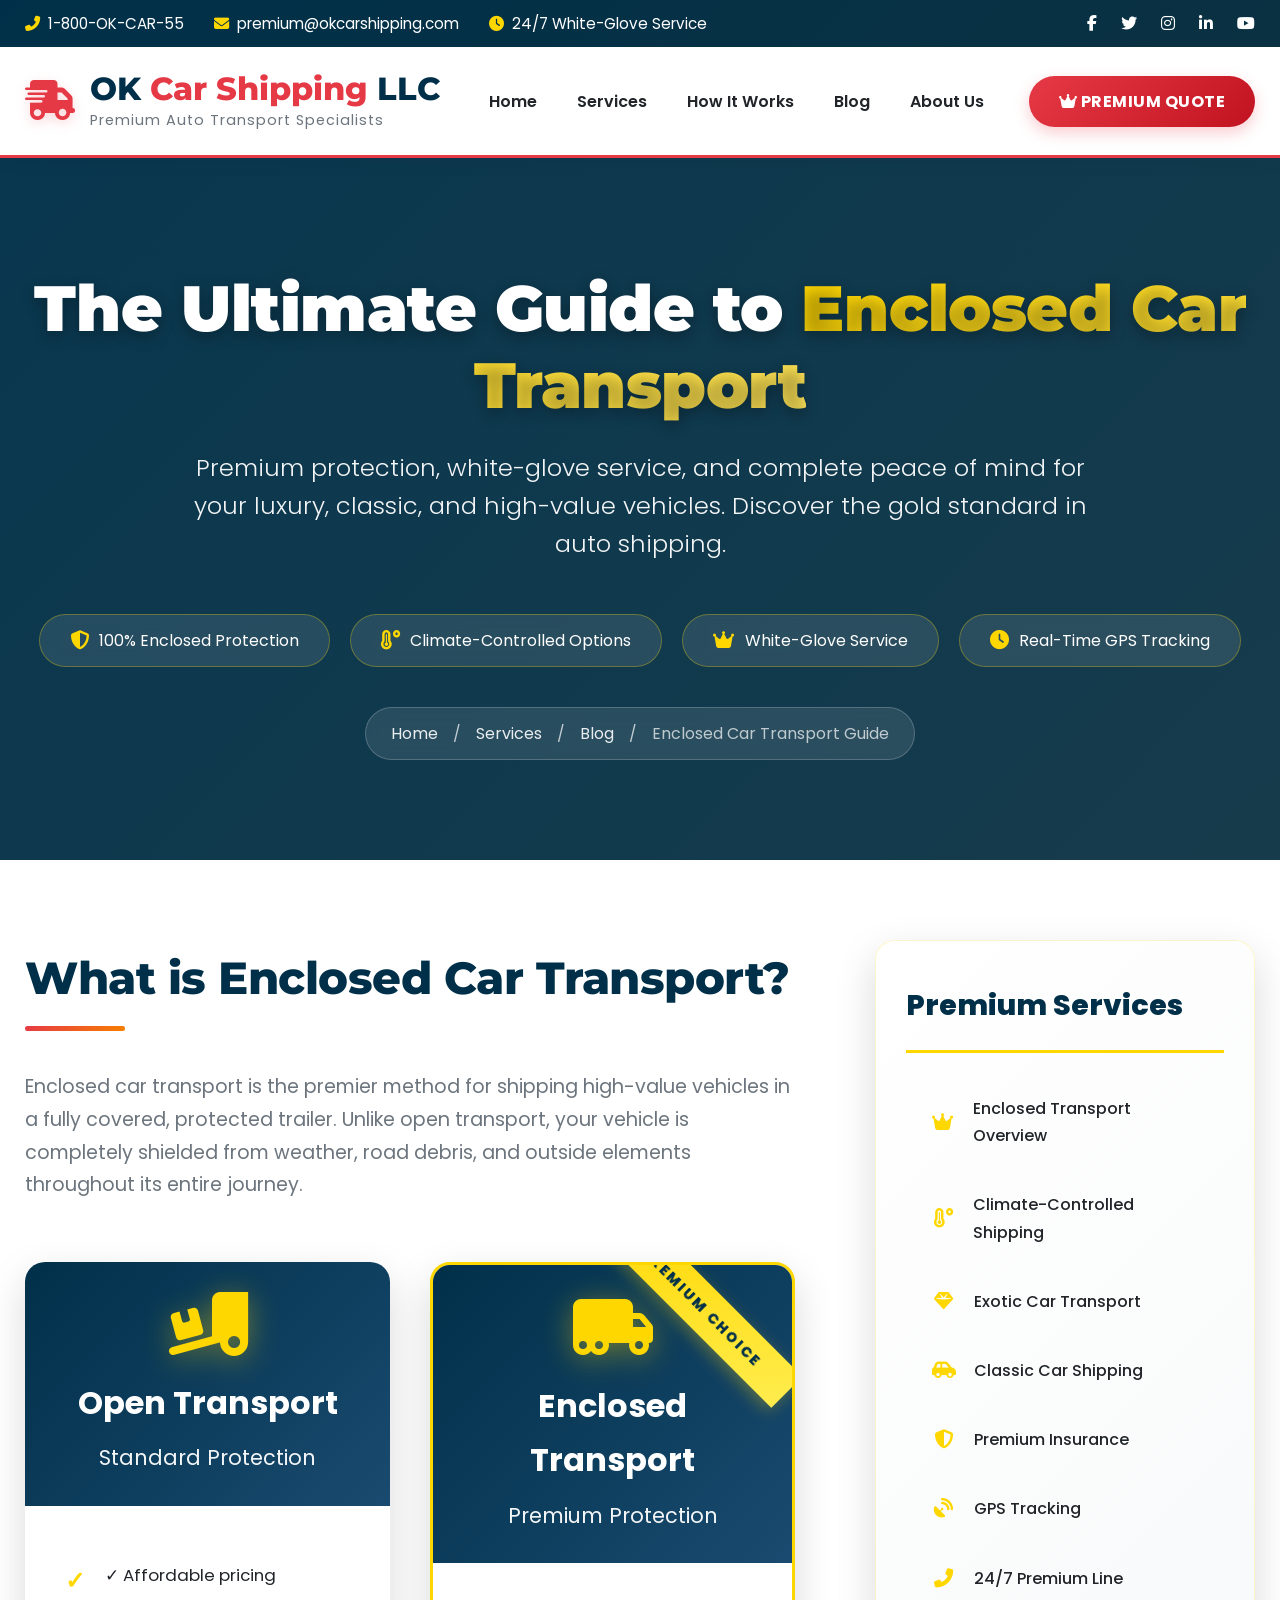
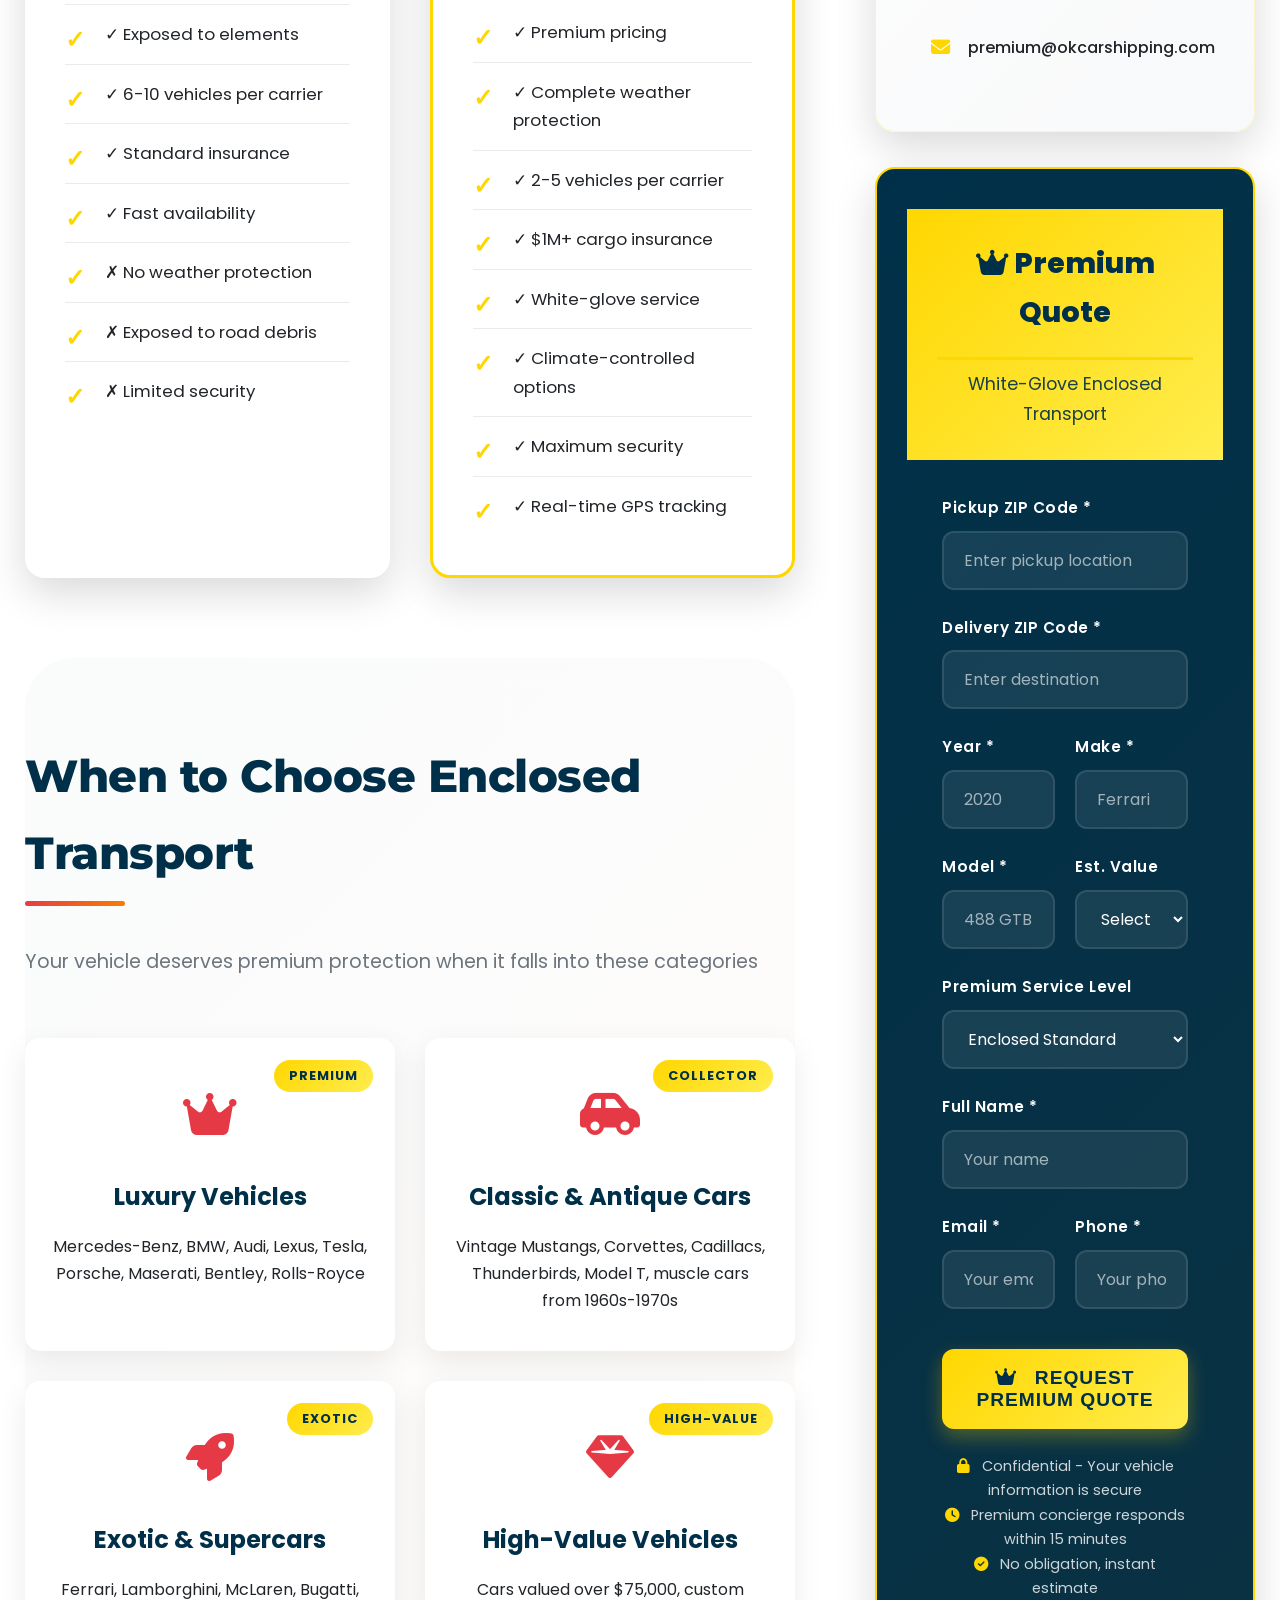
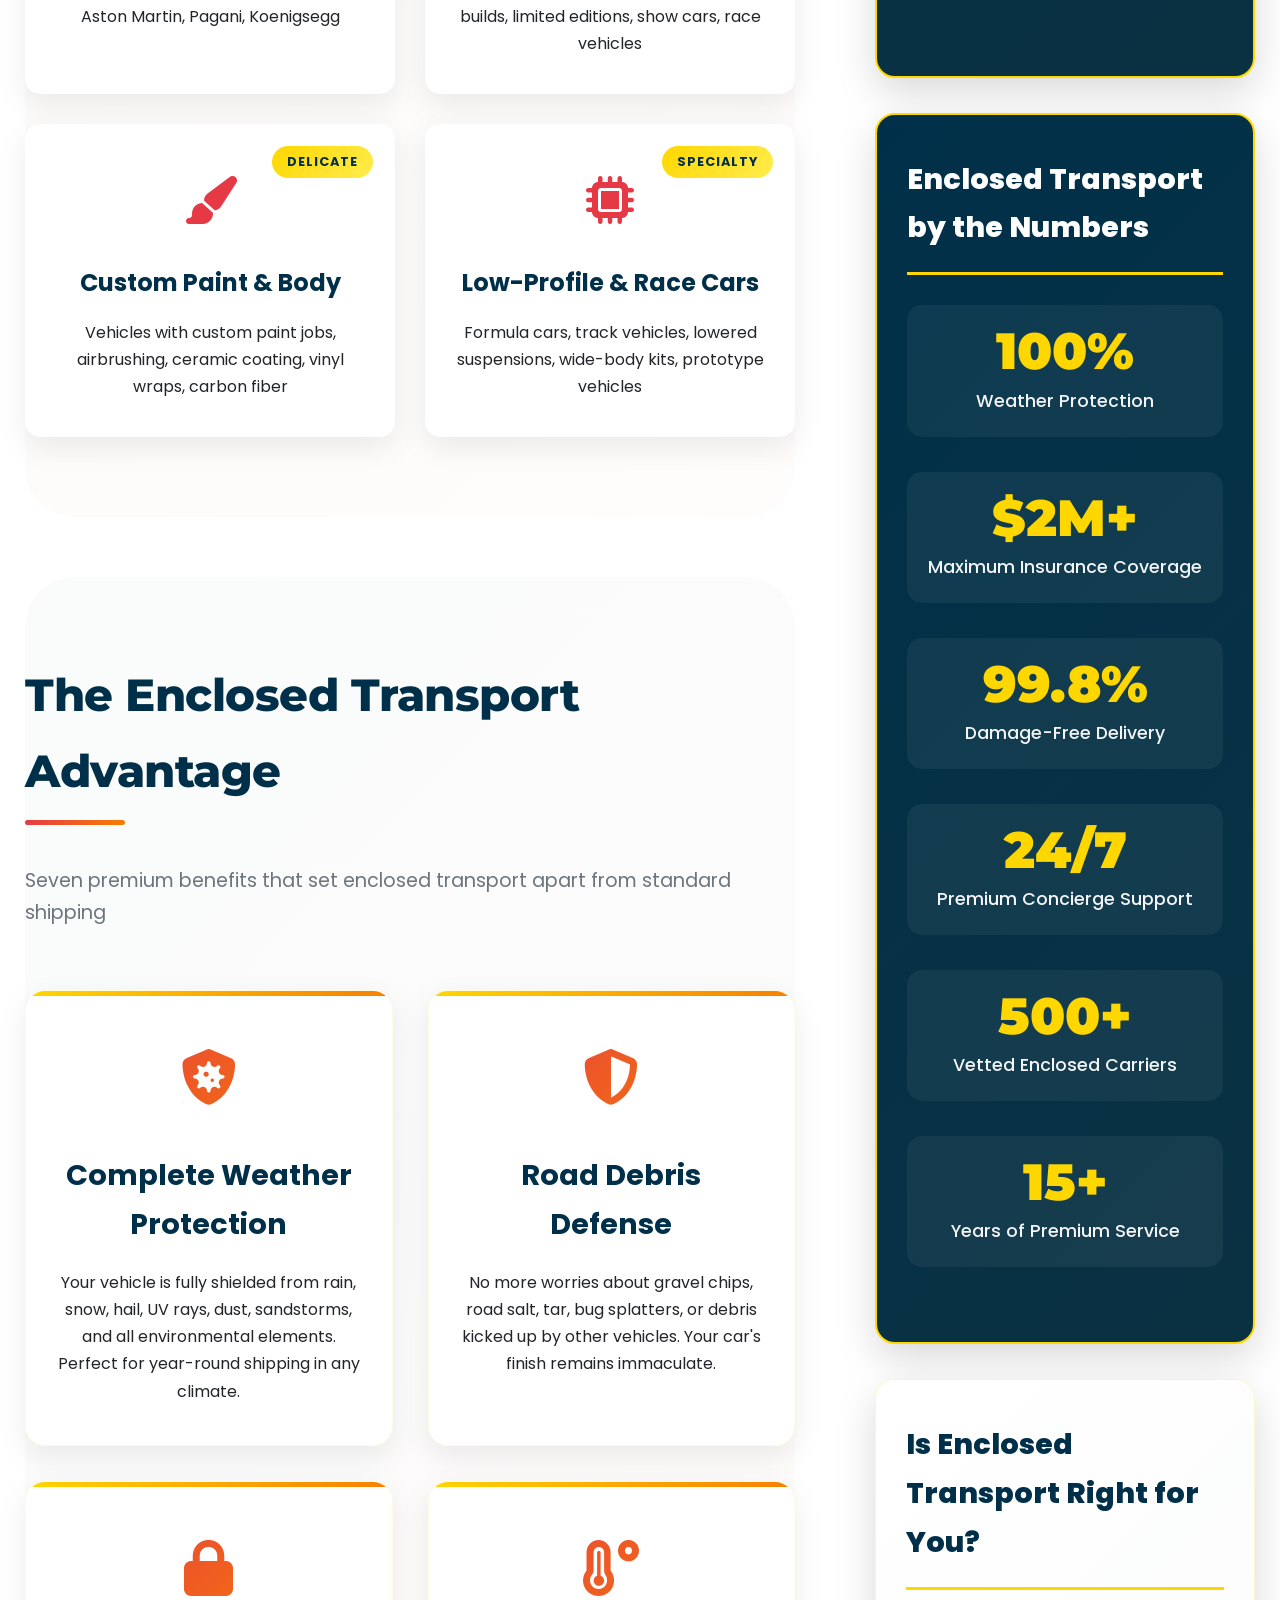
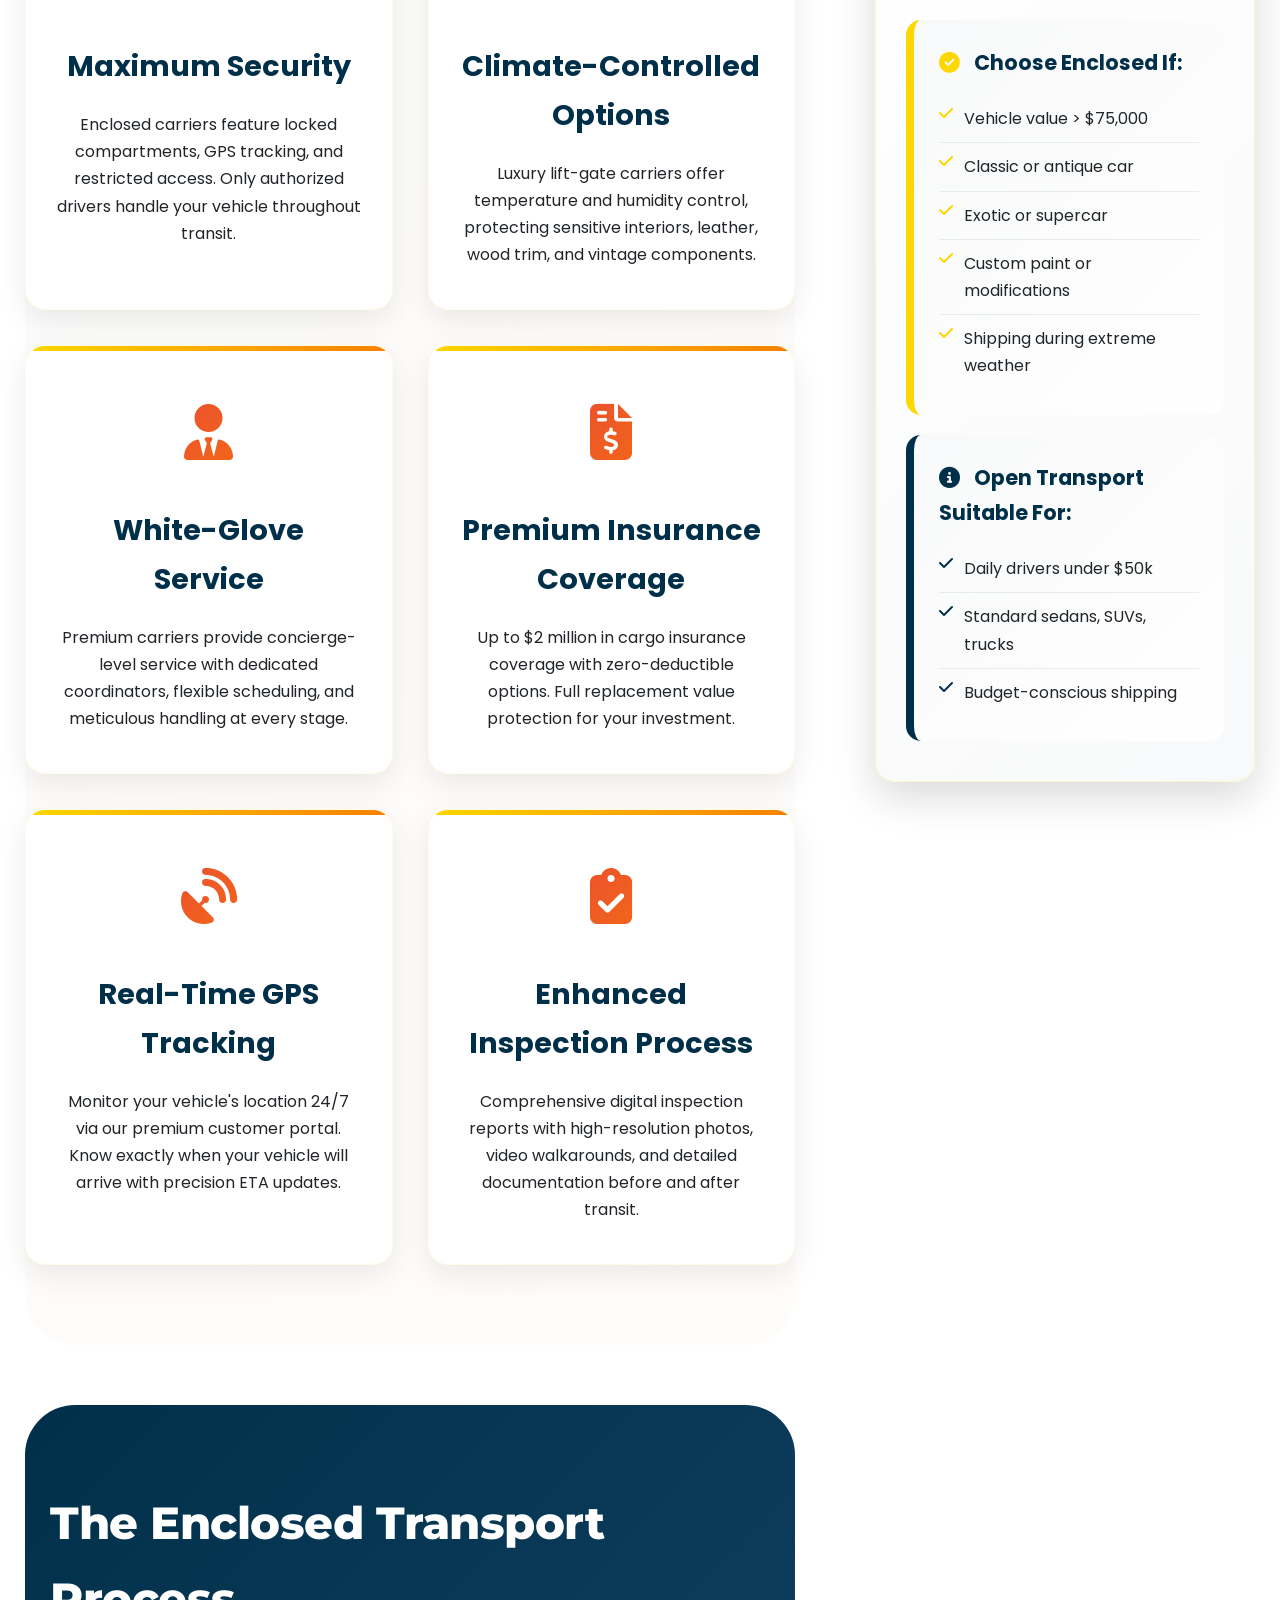
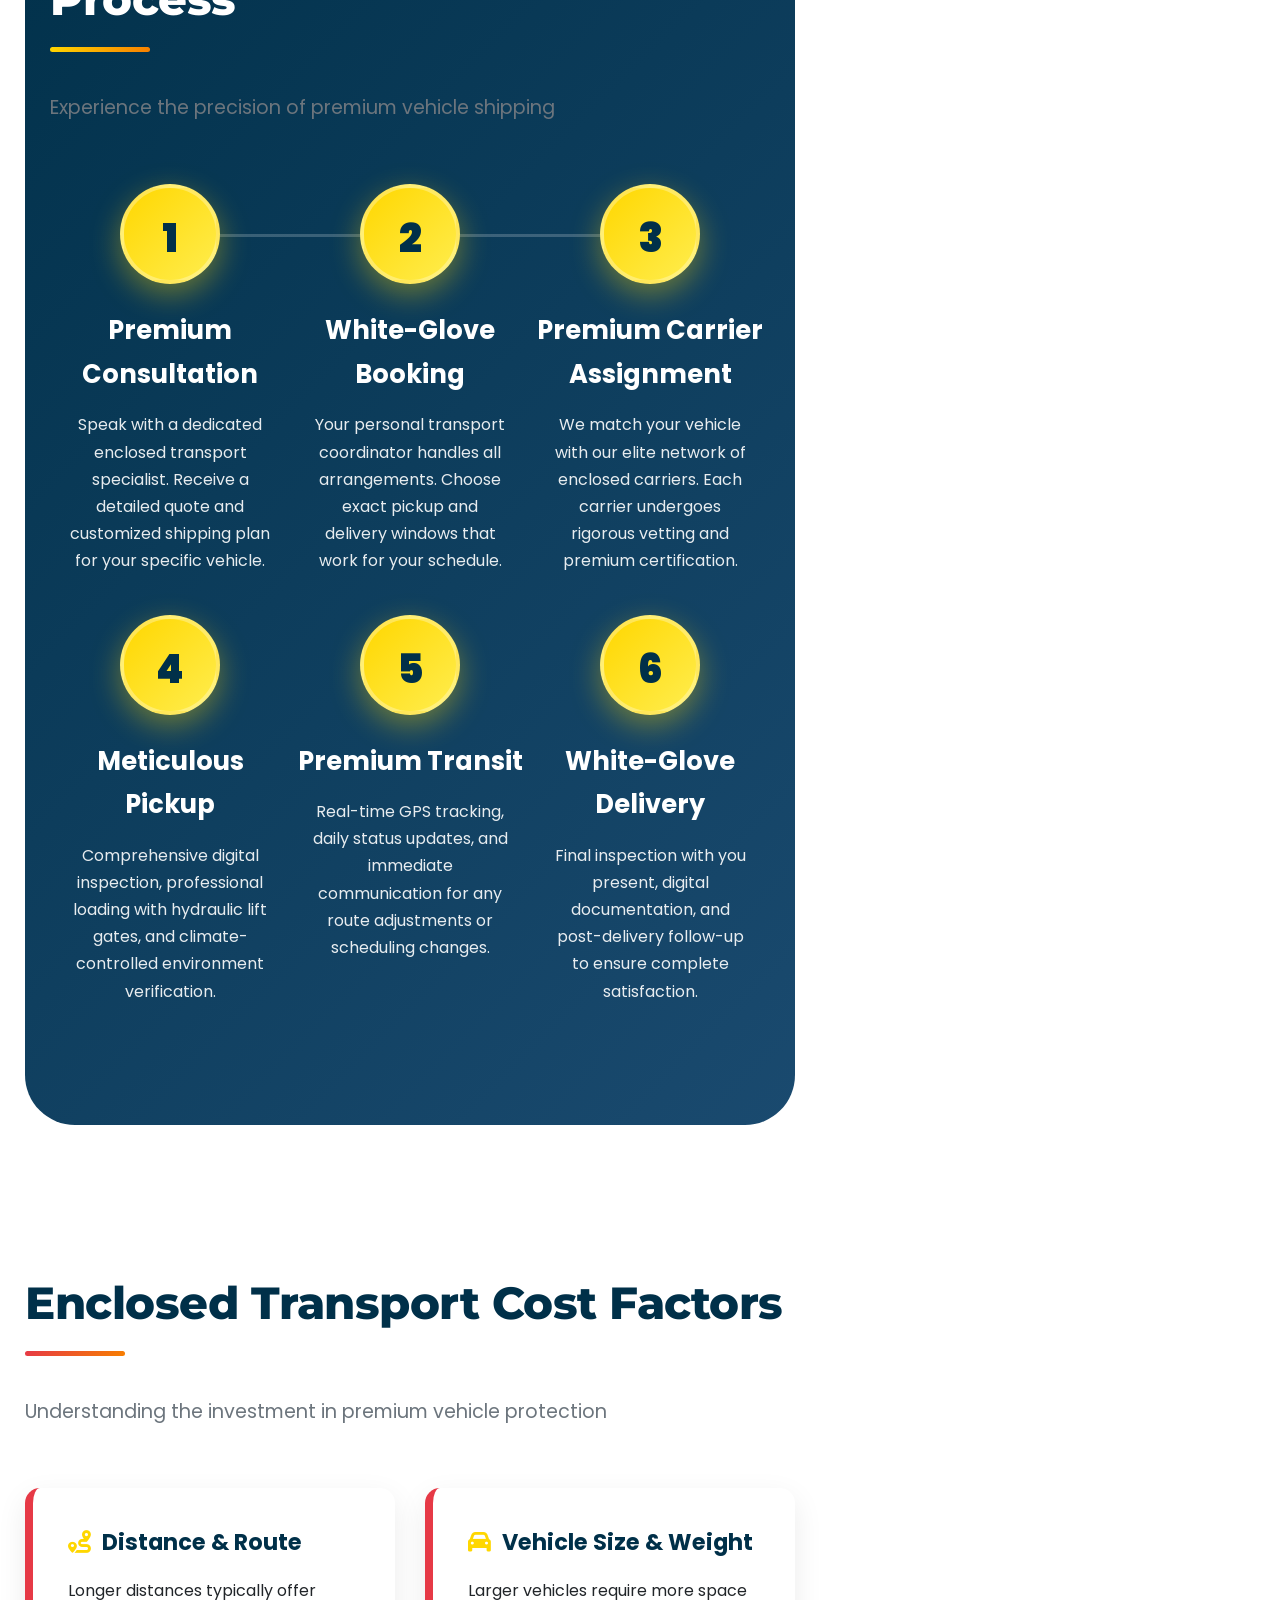
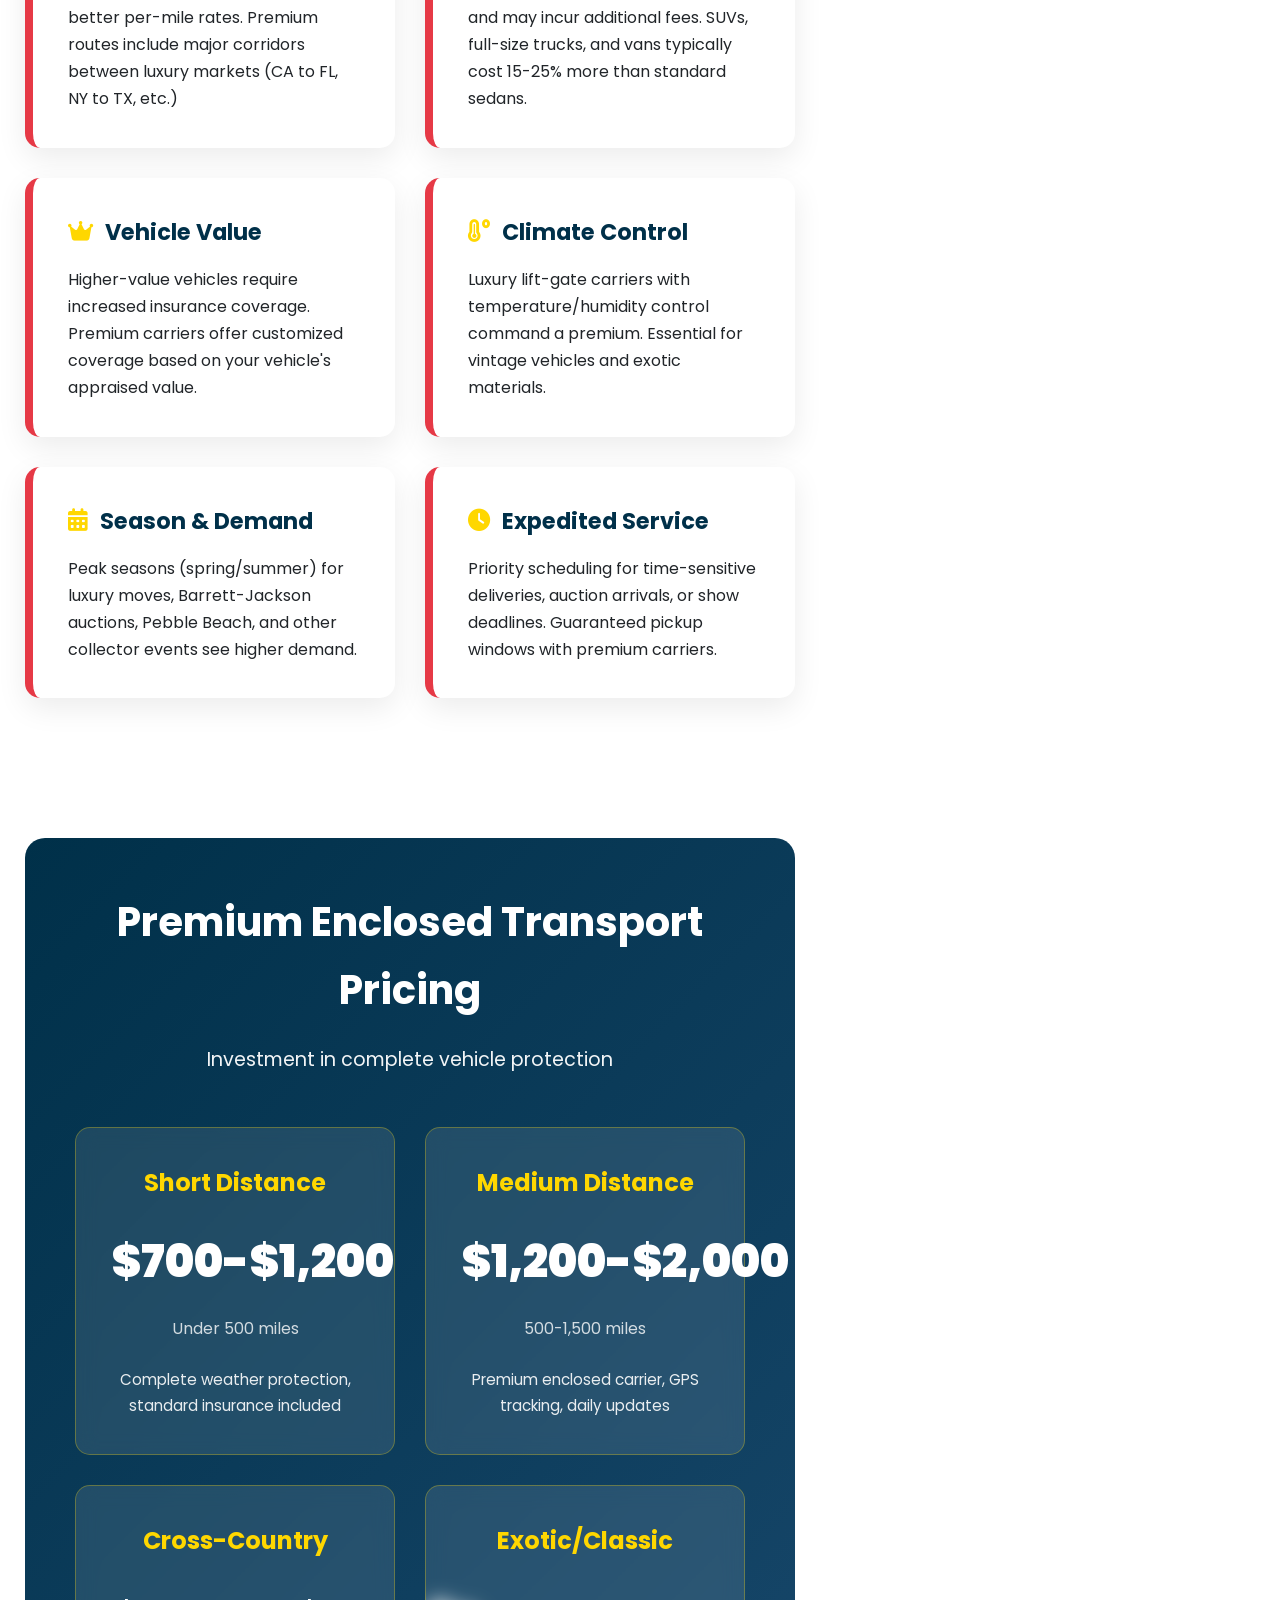
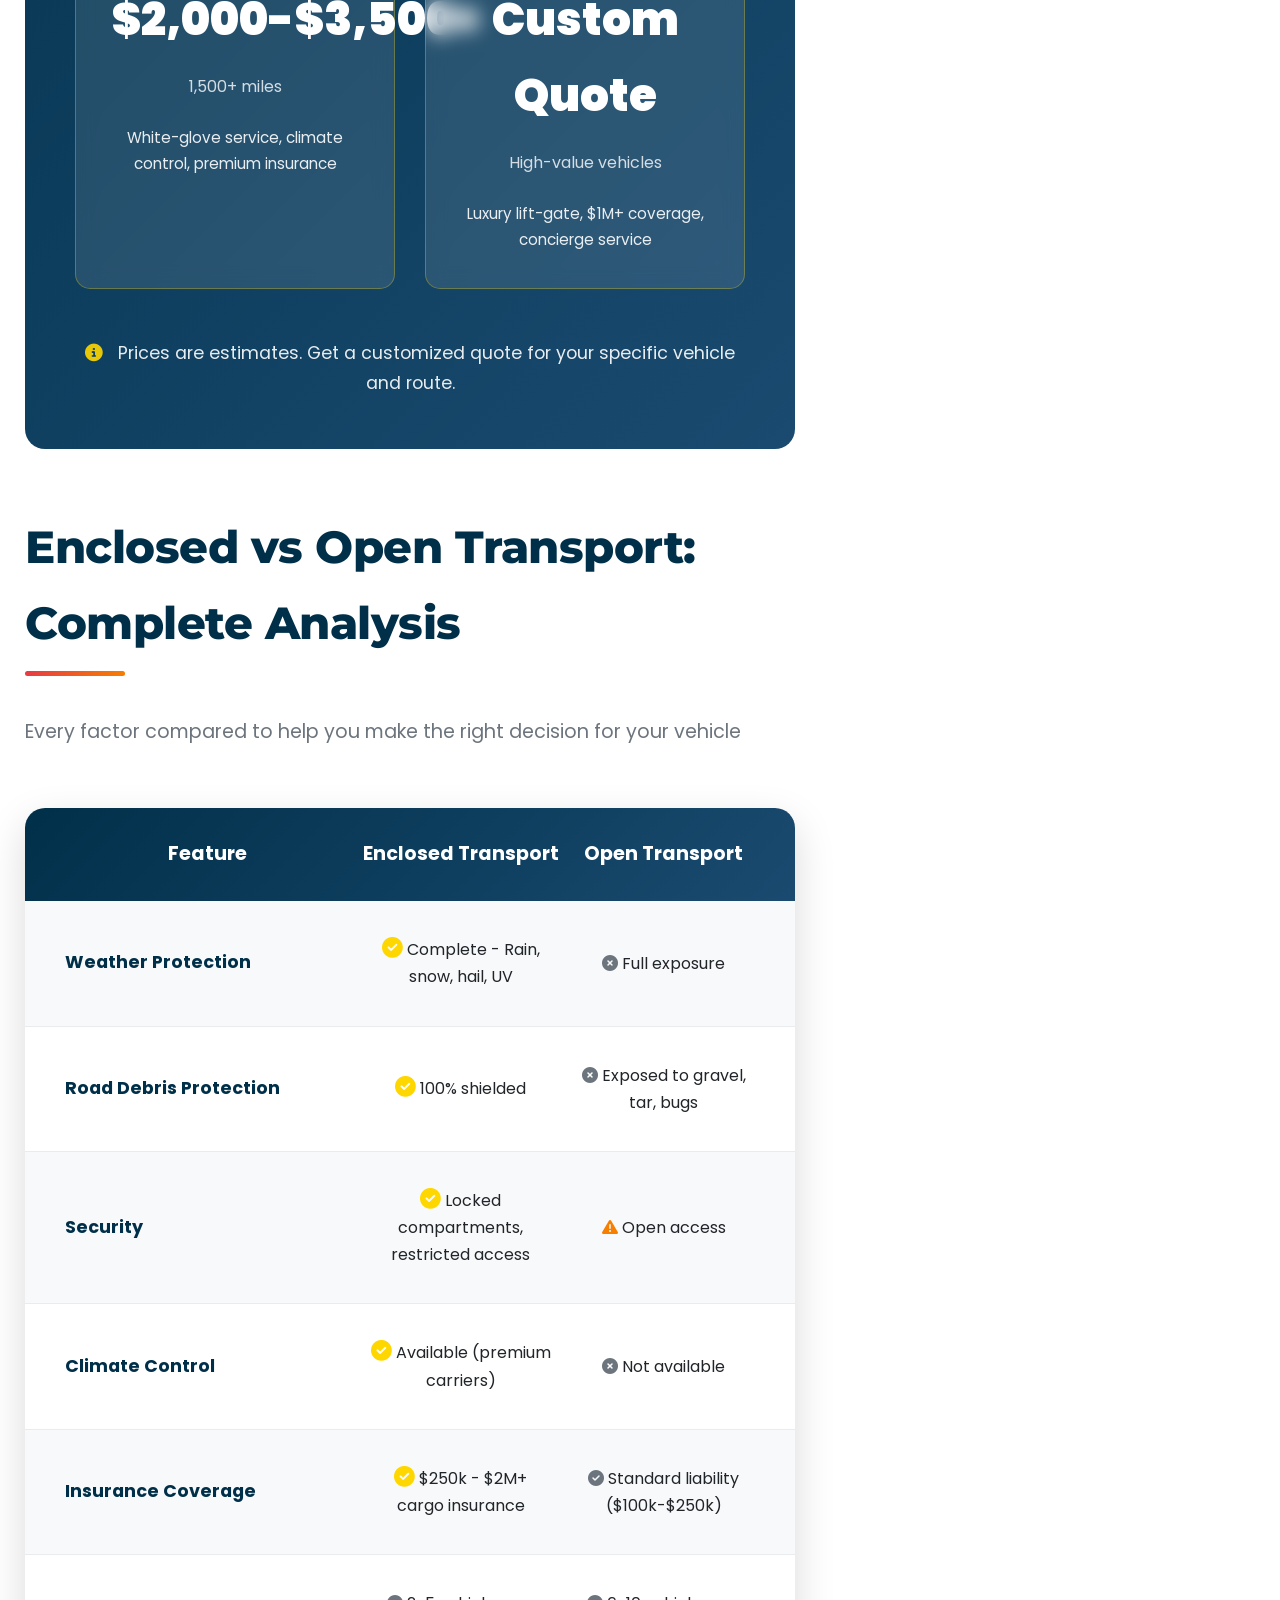
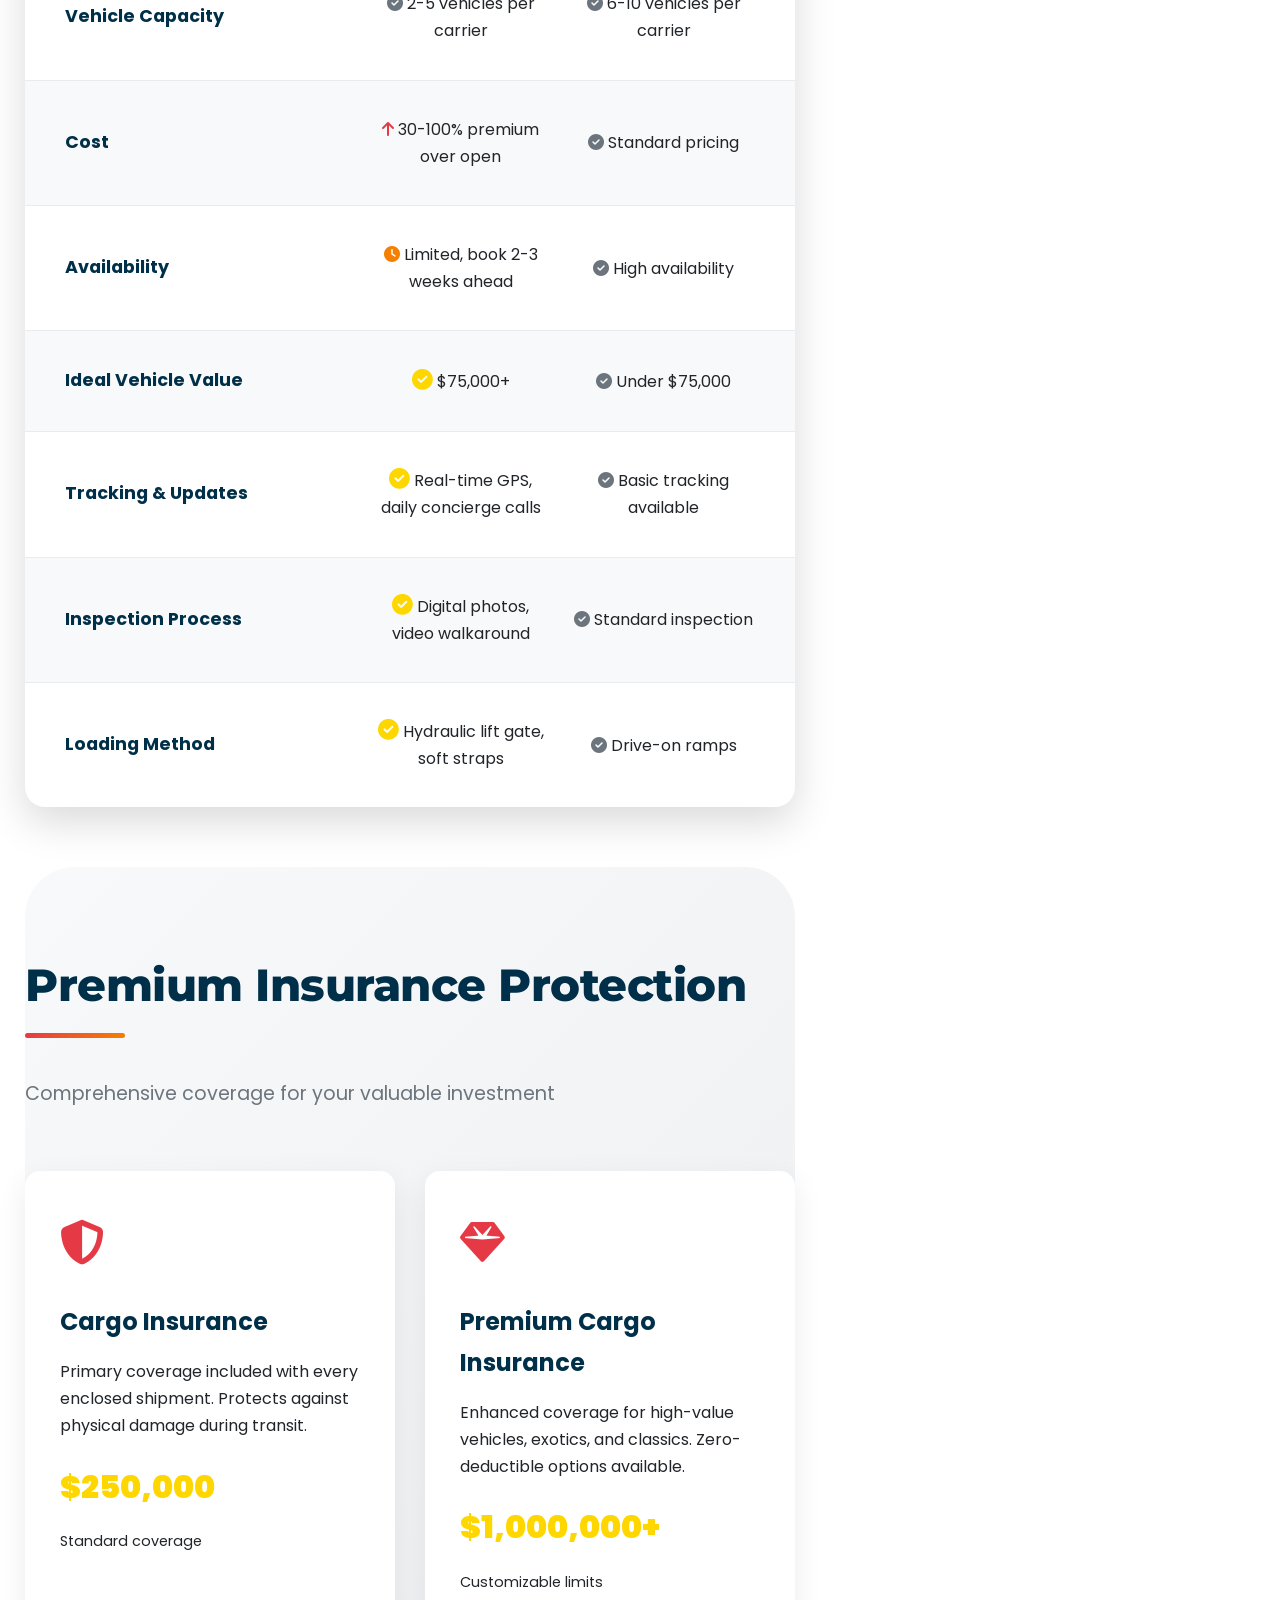
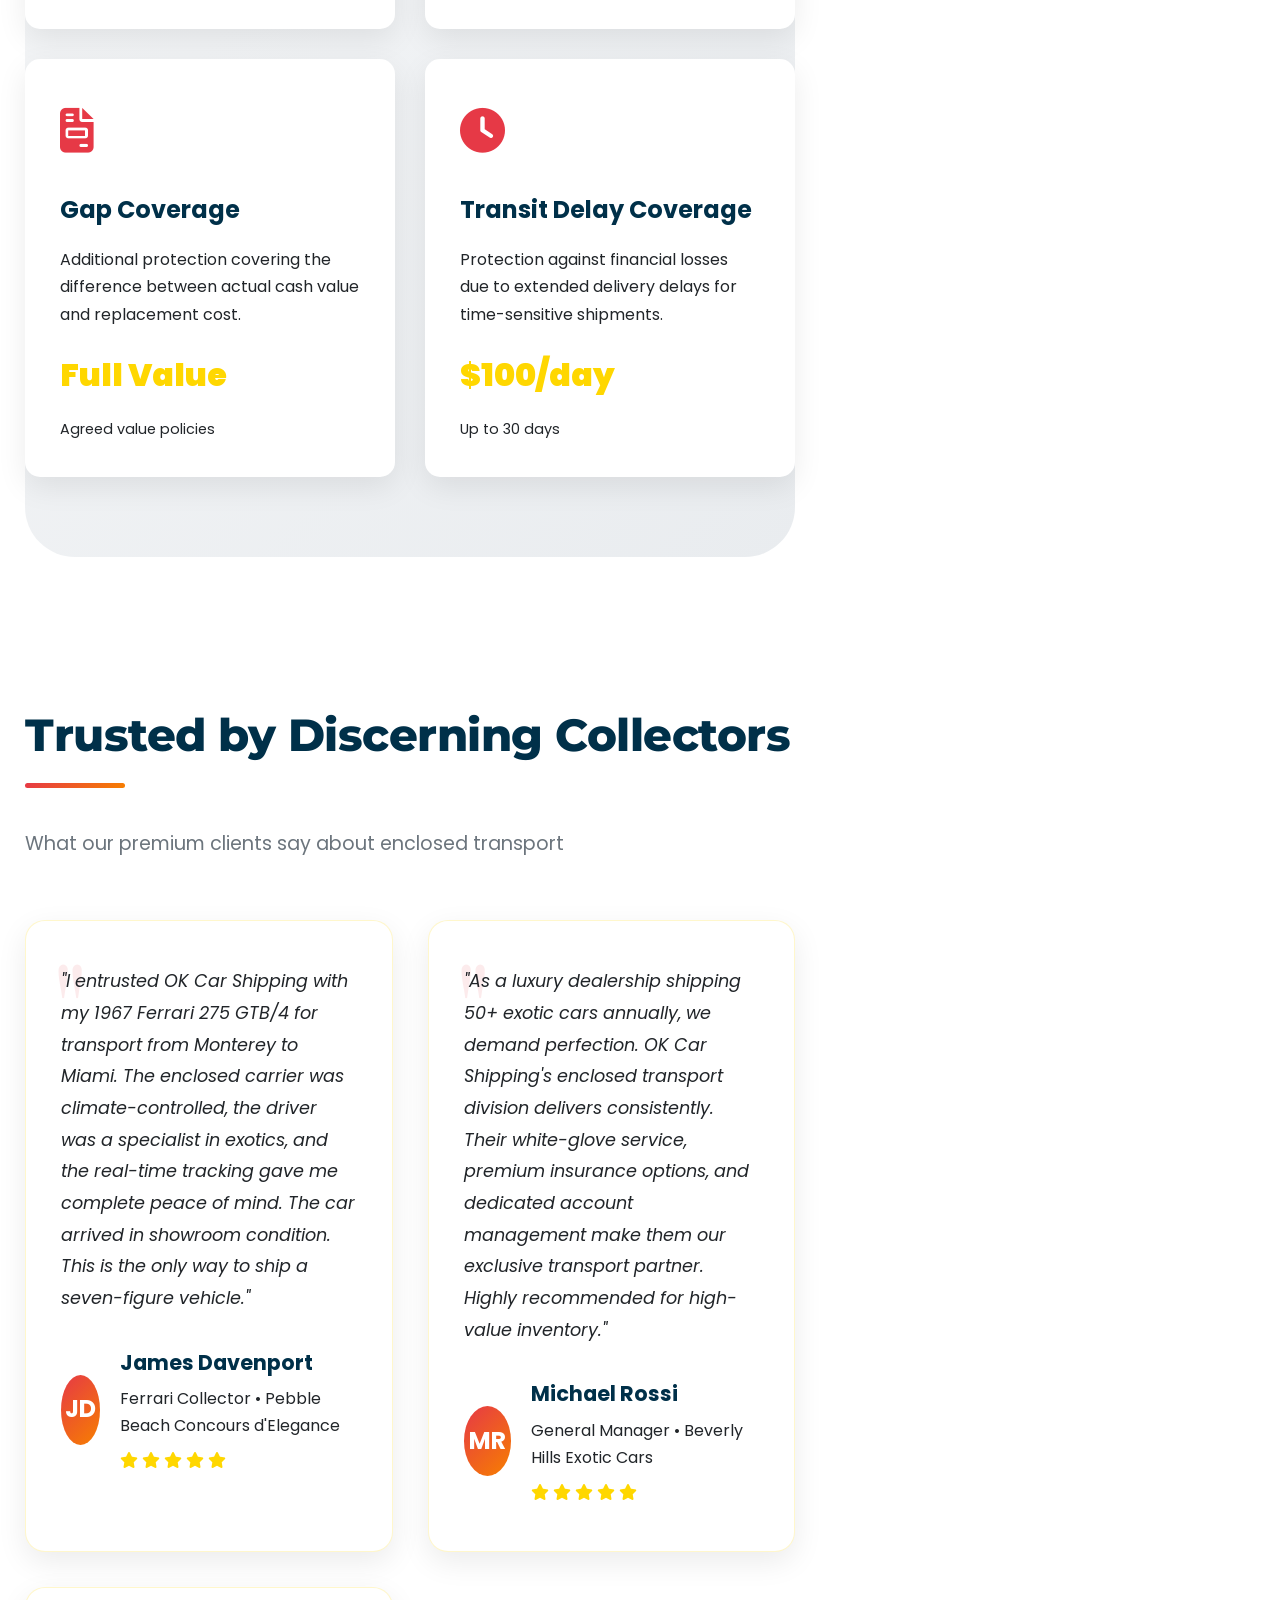
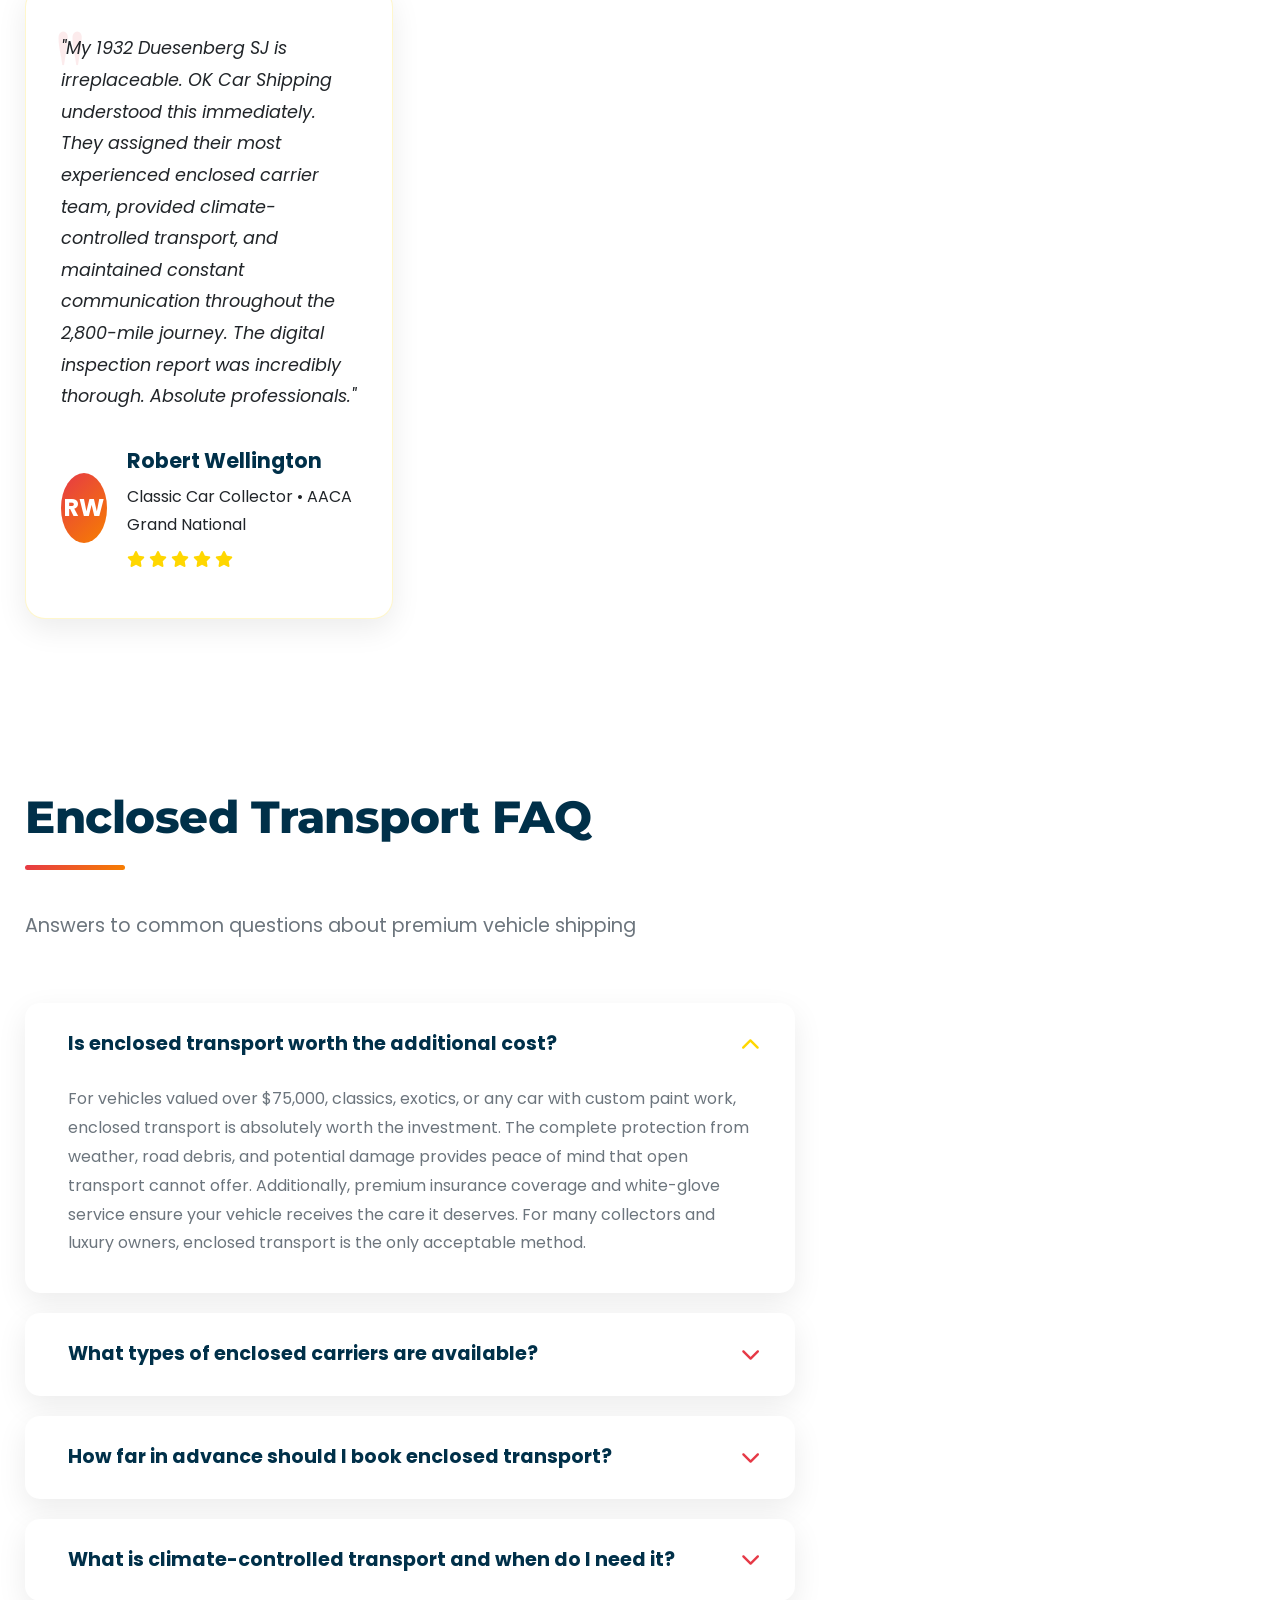
<file: enclosed-transport.html>
<!DOCTYPE html>
<html lang="en">
<head>
    <meta charset="UTF-8">
    <meta name="viewport" content="width=device-width, initial-scale=1.0">
    <title>Enclosed Car Transport Guide | Premium Auto Shipping for Luxury & Classic Vehicles | OK Car Shipping LLC</title>
    <meta name="description" content="Complete guide to enclosed car transport. Premium auto shipping for luxury, classic, exotic, and high-value vehicles. White-glove service, climate-controlled options, door-to-door protection. Free quotes available.">
    <meta name="keywords" content="enclosed car transport, enclosed auto transport, enclosed vehicle shipping, enclosed car carrier, enclosed trailer car shipping, luxury car transport, classic car transport, exotic car shipping, high-value vehicle transport, white-glove auto transport, climate-controlled car shipping, premium vehicle shipping, covered car transport, enclosed carrier service">
    <link rel="stylesheet" href="https://cdnjs.cloudflare.com/ajax/libs/font-awesome/6.4.0/css/all.min.css">
    <link href="https://fonts.googleapis.com/css2?family=Poppins:wght@300;400;500;600;700&family=Montserrat:wght@700;800;900&family=Playfair+Display:wght@700;800;900&display=swap" rel="stylesheet">
    <style>
        :root {
            --primary: #e63946;
            --primary-dark: #c1121f;
            --secondary: #003049;
            --accent: #f77f00;
            --gold: #ffd700;
            --platinum: #e5e4e2;
            --light: #f8f9fa;
            --dark: #212529;
            --gray: #6c757d;
            --light-gray: #e9ecef;
            --shadow: 0 10px 30px rgba(0, 0, 0, 0.08);
            --shadow-strong: 0 15px 40px rgba(0, 0, 0, 0.15);
            --transition: all 0.4s cubic-bezier(0.165, 0.84, 0.44, 1);
        }

        * {
            margin: 0;
            padding: 0;
            box-sizing: border-box;
        }

        body {
            font-family: 'Poppins', sans-serif;
            line-height: 1.7;
            color: var(--dark);
            background-color: #fff;
            padding-top: 130px;
        }

        .container {
            width: 100%;
            max-width: 1280px;
            margin: 0 auto;
            padding: 0 25px;
        }

        /* Premium Gradient Text */
        .premium-text {
            background: linear-gradient(135deg, var(--secondary) 0%, #1a4a6f 100%);
            -webkit-background-clip: text;
            -webkit-text-fill-color: transparent;
            background-clip: text;
        }

        .gold-text {
            background: linear-gradient(135deg, #bf9530, #fcf6ba, #b38728, #fbf5b7, #aa771c);
            -webkit-background-clip: text;
            -webkit-text-fill-color: transparent;
            background-clip: text;
        }

        /* Sticky Get Quote Button */
        .sticky-quote-btn {
            position: fixed;
            top: -80px;
            left: 0;
            width: 100%;
            background: linear-gradient(135deg, var(--secondary) 0%, #1a4a6f 100%);
            color: white;
            padding: 18px 0;
            text-align: center;
            z-index: 9999;
            transition: var(--transition);
            box-shadow: 0 8px 20px rgba(0, 48, 73, 0.3);
            border-bottom: 3px solid var(--gold);
        }

        .sticky-quote-btn.show {
            top: 80px;
        }

        .sticky-quote-btn .container {
            display: flex;
            justify-content: space-between;
            align-items: center;
        }

        .sticky-quote-btn p {
            font-size: 1.2rem;
            font-weight: 600;
            margin: 0;
            letter-spacing: 0.5px;
        }

        .sticky-quote-btn p i {
            color: var(--gold);
            margin-right: 10px;
        }

        .sticky-btn {
            background: linear-gradient(135deg, var(--gold) 0%, #ffed4e 100%);
            color: var(--secondary);
            border: none;
            border-radius: 50px;
            padding: 12px 35px;
            font-size: 1rem;
            font-weight: 700;
            cursor: pointer;
            transition: var(--transition);
            text-decoration: none;
            display: inline-block;
            box-shadow: 0 4px 15px rgba(255, 215, 0, 0.3);
            letter-spacing: 1px;
        }

        .sticky-btn:hover {
            background: white;
            color: var(--primary);
            transform: translateY(-3px);
            box-shadow: 0 8px 25px rgba(255, 215, 0, 0.4);
        }

        /* Header & Navigation - Premium */
        header {
            background-color: white;
            box-shadow: 0 2px 20px rgba(0, 0, 0, 0.05);
            position: fixed;
            top: 0;
            width: 100%;
            z-index: 1000;
            border-bottom: 3px solid var(--primary);
        }

        .header-top {
            background: linear-gradient(135deg, var(--secondary) 0%, #0a3142 100%);
            color: white;
            padding: 10px 0;
        }

        .header-top .container {
            display: flex;
            justify-content: space-between;
            align-items: center;
        }

        .header-contact {
            display: flex;
            gap: 30px;
            font-size: 0.95rem;
        }

        .header-contact span {
            display: flex;
            align-items: center;
            gap: 8px;
        }

        .header-contact i {
            color: var(--gold);
        }

        .header-social a {
            color: white;
            margin-left: 20px;
            font-size: 1rem;
            transition: var(--transition);
        }

        .header-social a:hover {
            color: var(--gold);
            transform: translateY(-2px);
        }

        .header-main {
            padding: 20px 0;
        }

        .header-container {
            display: flex;
            justify-content: space-between;
            align-items: center;
        }

        .logo {
            display: flex;
            align-items: center;
        }

        .logo-icon {
            color: var(--primary);
            font-size: 2.5rem;
            margin-right: 15px;
            filter: drop-shadow(0 4px 6px rgba(230, 57, 70, 0.2));
        }

        .logo-text h1 {
            font-family: 'Montserrat', sans-serif;
            font-size: 2rem;
            color: var(--secondary);
            line-height: 1.2;
            font-weight: 800;
        }

        .logo-text span {
            color: var(--primary);
        }

        .logo-text p {
            font-size: 0.9rem;
            color: var(--gray);
            letter-spacing: 1px;
        }

        .main-nav {
            display: flex;
            align-items: center;
        }

        .nav-menu {
            display: flex;
            list-style: none;
            margin: 0;
            padding: 0;
        }

        .nav-menu li {
            position: relative;
        }

        .nav-menu a {
            color: var(--dark);
            text-decoration: none;
            padding: 10px 20px;
            font-weight: 600;
            transition: var(--transition);
            display: block;
            position: relative;
        }

        .nav-menu a:after {
            content: '';
            position: absolute;
            bottom: 0;
            left: 50%;
            width: 0;
            height: 3px;
            background: var(--primary);
            transition: var(--transition);
            transform: translateX(-50%);
        }

        .nav-menu a:hover:after {
            width: 70%;
        }

        .nav-menu a.active {
            color: var(--primary);
        }

        .nav-menu a.active:after {
            width: 70%;
        }

        .nav-cta {
            margin-left: 25px;
        }

        .nav-cta-btn {
            background: linear-gradient(135deg, var(--primary) 0%, var(--primary-dark) 100%);
            color: white;
            border: none;
            border-radius: 50px;
            padding: 12px 30px;
            font-weight: 700;
            cursor: pointer;
            transition: var(--transition);
            text-decoration: none;
            display: inline-block;
            box-shadow: 0 6px 15px rgba(230, 57, 70, 0.25);
            letter-spacing: 0.5px;
        }

        .nav-cta-btn:hover {
            background: linear-gradient(135deg, var(--primary-dark) 0%, var(--primary) 100%);
            transform: translateY(-3px);
            box-shadow: 0 10px 25px rgba(230, 57, 70, 0.35);
        }

        .mobile-menu-btn {
            display: none;
            background: none;
            border: none;
            font-size: 1.8rem;
            color: var(--secondary);
            cursor: pointer;
        }

        /* Premium Hero Section */
        .hero {
            background: linear-gradient(135deg, rgba(0, 48, 73, 0.97) 0%, rgba(10, 49, 66, 0.95) 100%), url('https://images.unsplash.com/photo-1614162692292-7ac56d7f7f1e?ixlib=rb-4.0.3&auto=format&fit=crop&w=1600&q=80');
            background-size: cover;
            background-position: center;
            background-attachment: fixed;
            color: white;
            padding: 140px 0 100px;
            text-align: center;
            margin-bottom: 80px;
            position: relative;
            overflow: hidden;
        }

        .hero:before {
            content: '';
            position: absolute;
            top: 0;
            left: 0;
            right: 0;
            bottom: 0;
            background: url('https://www.transparenttextures.com/patterns/carbon-fibre.png');
            opacity: 0.1;
            pointer-events: none;
        }

        .hero h1 {
            font-family: 'Montserrat', sans-serif;
            font-size: 4rem;
            margin-bottom: 25px;
            line-height: 1.2;
            font-weight: 900;
            text-shadow: 0 5px 15px rgba(0, 0, 0, 0.3);
            letter-spacing: -0.5px;
        }

        .hero h1 span {
            background: linear-gradient(135deg, var(--gold) 0%, #ffe55c 100%);
            -webkit-background-clip: text;
            -webkit-text-fill-color: transparent;
            background-clip: text;
        }

        .hero p {
            font-size: 1.5rem;
            max-width: 900px;
            margin: 0 auto 40px;
            opacity: 0.95;
            font-weight: 300;
            line-height: 1.6;
        }

        .hero-badges {
            display: flex;
            justify-content: center;
            flex-wrap: wrap;
            gap: 20px;
            margin-top: 50px;
        }

        .hero-badge {
            background: rgba(255, 255, 255, 0.1);
            backdrop-filter: blur(10px);
            border: 1px solid rgba(255, 215, 0, 0.3);
            border-radius: 50px;
            padding: 12px 30px;
            font-size: 1rem;
            display: flex;
            align-items: center;
            gap: 10px;
            transition: var(--transition);
        }

        .hero-badge:hover {
            background: rgba(255, 215, 0, 0.2);
            transform: translateY(-3px);
            border-color: var(--gold);
        }

        .hero-badge i {
            color: var(--gold);
            font-size: 1.2rem;
        }

        .breadcrumb {
            background: rgba(255, 255, 255, 0.1);
            backdrop-filter: blur(10px);
            padding: 12px 25px;
            border-radius: 50px;
            display: inline-flex;
            align-items: center;
            gap: 15px;
            margin-top: 40px;
            border: 1px solid rgba(255, 255, 255, 0.2);
        }

        .breadcrumb a {
            color: white;
            text-decoration: none;
            opacity: 0.9;
            transition: var(--transition);
        }

        .breadcrumb a:hover {
            opacity: 1;
            color: var(--gold);
        }

        .breadcrumb span {
            opacity: 0.7;
        }

        /* Content Layout */
        .content-wrapper {
            display: grid;
            grid-template-columns: 1fr 380px;
            gap: 60px;
            padding: 0 0 100px;
        }

        @media (max-width: 992px) {
            .content-wrapper {
                grid-template-columns: 1fr;
            }
        }

        /* Main Content */
        .main-content {
            padding-right: 20px;
        }

        .section-title {
            margin-bottom: 60px;
            position: relative;
        }

        .section-title h2 {
            color: var(--secondary);
            font-family: 'Montserrat', sans-serif;
            font-size: 2.8rem;
            margin-bottom: 25px;
            position: relative;
            display: inline-block;
            font-weight: 800;
            letter-spacing: -0.5px;
        }

        .section-title h2:after {
            content: '';
            position: absolute;
            width: 100px;
            height: 5px;
            background: linear-gradient(135deg, var(--primary) 0%, var(--accent) 100%);
            bottom: -15px;
            left: 0;
            border-radius: 5px;
        }

        .section-title p {
            color: var(--gray);
            margin-top: 30px;
            font-size: 1.2rem;
            max-width: 800px;
        }

        /* Premium Comparison Cards */
        .comparison-premium {
            display: grid;
            grid-template-columns: 1fr 1fr;
            gap: 40px;
            margin: 60px 0 80px;
        }

        @media (max-width: 768px) {
            .comparison-premium {
                grid-template-columns: 1fr;
            }
        }

        .premium-card {
            background: white;
            border-radius: 20px;
            overflow: hidden;
            box-shadow: var(--shadow-strong);
            transition: var(--transition);
            position: relative;
        }

        .premium-card:hover {
            transform: translateY(-15px);
            box-shadow: 0 25px 50px rgba(0, 0, 0, 0.2);
        }

        .premium-card.featured {
            border: 3px solid var(--gold);
            position: relative;
        }

        .premium-card.featured:before {
            content: 'PREMIUM CHOICE';
            position: absolute;
            top: 20px;
            right: -30px;
            background: linear-gradient(135deg, var(--gold) 0%, #ffed4e 100%);
            color: var(--secondary);
            padding: 10px 40px;
            font-weight: 800;
            font-size: 0.9rem;
            transform: rotate(45deg);
            letter-spacing: 2px;
            box-shadow: 0 5px 15px rgba(255, 215, 0, 0.3);
            z-index: 10;
        }

        .card-header {
            padding: 30px;
            text-align: center;
            background: linear-gradient(135deg, var(--secondary) 0%, #1a4a6f 100%);
            color: white;
        }

        .card-header i {
            font-size: 4rem;
            margin-bottom: 20px;
            color: var(--gold);
            filter: drop-shadow(0 5px 15px rgba(255, 215, 0, 0.4));
        }

        .card-header h3 {
            font-size: 2rem;
            font-weight: 700;
            margin-bottom: 10px;
        }

        .card-price {
            font-size: 1.3rem;
            opacity: 0.95;
        }

        .card-content {
            padding: 40px;
        }

        .feature-list {
            list-style-type: none;
        }

        .feature-list li {
            padding: 15px 0 15px 40px;
            position: relative;
            border-bottom: 1px solid var(--light-gray);
            font-size: 1.05rem;
        }

        .feature-list li:last-child {
            border-bottom: none;
        }

        .feature-list li:before {
            content: "✓";
            position: absolute;
            left: 0;
            color: var(--gold);
            font-weight: bold;
            font-size: 1.5rem;
        }

        .feature-list li i {
            margin-right: 10px;
        }

        /* Benefits Grid Premium */
        .benefits-premium {
            padding: 80px 0;
            background: linear-gradient(135deg, rgba(0,48,73,0.02) 0%, rgba(247,127,0,0.02) 100%);
            border-radius: 50px;
            margin: 60px 0;
        }

        .benefits-grid-premium {
            display: grid;
            grid-template-columns: repeat(auto-fit, minmax(300px, 1fr));
            gap: 35px;
            margin-top: 50px;
        }

        .benefit-premium-card {
            background: white;
            border-radius: 20px;
            padding: 40px 30px;
            box-shadow: var(--shadow);
            transition: var(--transition);
            text-align: center;
            position: relative;
            overflow: hidden;
            border: 1px solid rgba(255, 215, 0, 0.1);
        }

        .benefit-premium-card:hover {
            transform: translateY(-12px);
            box-shadow: var(--shadow-strong);
            border-color: var(--gold);
        }

        .benefit-premium-card:after {
            content: '';
            position: absolute;
            top: 0;
            left: 0;
            right: 0;
            height: 5px;
            background: linear-gradient(135deg, var(--gold) 0%, var(--accent) 100%);
        }

        .benefit-icon-premium {
            font-size: 3.5rem;
            margin-bottom: 25px;
            background: linear-gradient(135deg, var(--primary) 0%, var(--accent) 100%);
            -webkit-background-clip: text;
            -webkit-text-fill-color: transparent;
            background-clip: text;
        }

        .benefit-premium-card h3 {
            color: var(--secondary);
            margin-bottom: 20px;
            font-size: 1.8rem;
            font-weight: 700;
        }

        /* Vehicle Types Premium Grid */
        .vehicles-premium {
            padding: 80px 0;
        }

        .vehicles-premium-grid {
            display: grid;
            grid-template-columns: repeat(auto-fit, minmax(250px, 1fr));
            gap: 30px;
            margin-top: 50px;
        }

        .vehicle-premium-card {
            background: white;
            border-radius: 15px;
            padding: 35px 25px;
            box-shadow: var(--shadow);
            text-align: center;
            transition: var(--transition);
            position: relative;
            border: 2px solid transparent;
        }

        .vehicle-premium-card:hover {
            transform: translateY(-8px);
            border-color: var(--gold);
            box-shadow: var(--shadow-strong);
        }

        .vehicle-premium-icon {
            font-size: 3rem;
            margin-bottom: 20px;
            color: var(--primary);
        }

        .vehicle-premium-card h4 {
            color: var(--secondary);
            margin-bottom: 15px;
            font-size: 1.5rem;
            font-weight: 700;
        }

        .vehicle-premium-tag {
            position: absolute;
            top: 20px;
            right: 20px;
            background: linear-gradient(135deg, var(--gold) 0%, #ffed4e 100%);
            color: var(--secondary);
            padding: 5px 15px;
            border-radius: 50px;
            font-weight: 700;
            font-size: 0.8rem;
            letter-spacing: 1px;
        }

        /* Process Timeline Premium */
        .process-premium {
            padding: 80px 0;
            background: linear-gradient(135deg, var(--secondary) 0%, #1a4a6f 100%);
            border-radius: 50px;
            color: white;
            margin: 60px 0;
        }

        .process-premium .section-title h2 {
            color: white;
        }

        .process-premium .section-title h2:after {
            background: linear-gradient(135deg, var(--gold) 0%, var(--accent) 100%);
        }

        .process-steps-premium {
            display: flex;
            justify-content: space-between;
            margin-top: 60px;
            position: relative;
            flex-wrap: wrap;
        }

        .process-steps-premium:before {
            content: '';
            position: absolute;
            top: 50px;
            left: 10%;
            width: 80%;
            height: 3px;
            background: rgba(255, 255, 255, 0.2);
            z-index: 1;
        }

        @media (max-width: 768px) {
            .process-steps-premium:before {
                display: none;
            }
        }

        .step-premium {
            flex: 1;
            min-width: 200px;
            text-align: center;
            position: relative;
            z-index: 2;
            margin-bottom: 40px;
        }

        .step-number-premium {
            display: inline-block;
            width: 100px;
            height: 100px;
            background: linear-gradient(135deg, var(--gold) 0%, #ffed4e 100%);
            color: var(--secondary);
            border-radius: 50%;
            line-height: 100px;
            font-weight: 900;
            font-size: 2.5rem;
            margin-bottom: 25px;
            box-shadow: 0 10px 30px rgba(255, 215, 0, 0.4);
            border: 4px solid rgba(255, 255, 255, 0.3);
        }

        .step-premium h3 {
            color: white;
            margin-bottom: 15px;
            font-size: 1.6rem;
            font-weight: 700;
        }

        .step-premium p {
            color: rgba(255, 255, 255, 0.9);
            padding: 0 20px;
        }

        /* Cost Factors Premium */
        .cost-premium {
            padding: 80px 0;
        }

        .cost-factors-premium {
            display: grid;
            grid-template-columns: repeat(auto-fit, minmax(300px, 1fr));
            gap: 30px;
            margin-top: 50px;
        }

        .cost-factor-premium {
            background: white;
            border-radius: 15px;
            padding: 35px;
            box-shadow: var(--shadow);
            transition: var(--transition);
            border-left: 8px solid var(--primary);
        }

        .cost-factor-premium:hover {
            transform: translateX(8px);
            box-shadow: var(--shadow-strong);
        }

        .cost-factor-premium h4 {
            color: var(--secondary);
            margin-bottom: 15px;
            font-size: 1.4rem;
            font-weight: 700;
            display: flex;
            align-items: center;
            gap: 12px;
        }

        .cost-factor-premium h4 i {
            color: var(--gold);
        }

        /* Price Table Premium */
        .price-table-premium {
            background: linear-gradient(135deg, var(--secondary) 0%, #1a4a6f 100%);
            border-radius: 20px;
            padding: 50px;
            color: white;
            margin: 60px 0;
        }

        .price-grid {
            display: grid;
            grid-template-columns: repeat(auto-fit, minmax(250px, 1fr));
            gap: 30px;
            margin-top: 40px;
        }

        .price-card {
            background: rgba(255, 255, 255, 0.1);
            backdrop-filter: blur(10px);
            border-radius: 15px;
            padding: 35px;
            text-align: center;
            transition: var(--transition);
            border: 1px solid rgba(255, 215, 0, 0.3);
        }

        .price-card:hover {
            transform: translateY(-8px);
            background: rgba(255, 255, 255, 0.15);
            border-color: var(--gold);
        }

        .price-card h4 {
            font-size: 1.5rem;
            margin-bottom: 20px;
            color: var(--gold);
        }

        .price-amount {
            font-size: 2.8rem;
            font-weight: 900;
            margin-bottom: 15px;
        }

        .price-period {
            opacity: 0.8;
            font-size: 1rem;
        }

        /* Comparison Table Premium */
        .comparison-table-premium {
            background: white;
            border-radius: 20px;
            overflow: hidden;
            box-shadow: var(--shadow-strong);
            margin: 60px 0;
        }

        .table-header-premium {
            background: linear-gradient(135deg, var(--secondary) 0%, #1a4a6f 100%);
            color: white;
            padding: 30px;
            display: grid;
            grid-template-columns: 1.5fr 1fr 1fr;
            text-align: center;
            font-weight: 700;
            font-size: 1.2rem;
        }

        .table-row-premium {
            display: grid;
            grid-template-columns: 1.5fr 1fr 1fr;
            padding: 25px 30px;
            border-bottom: 1px solid var(--light-gray);
            align-items: center;
            transition: var(--transition);
        }

        .table-row-premium:hover {
            background-color: rgba(230, 57, 70, 0.02);
        }

        .table-row-premium:nth-child(even) {
            background-color: var(--light);
        }

        .table-row-premium:last-child {
            border-bottom: none;
        }

        .table-row-premium div {
            text-align: center;
            padding: 10px;
        }

        .feature-name-premium {
            font-weight: 700;
            color: var(--secondary);
            text-align: left !important;
            font-size: 1.1rem;
        }

        .check-icon {
            color: var(--primary);
            font-size: 1.3rem;
        }

        .gold-icon {
            color: var(--gold);
            font-size: 1.3rem;
        }

        @media (max-width: 768px) {
            .table-header-premium, .table-row-premium {
                grid-template-columns: 1fr;
                text-align: center;
            }
            
            .feature-name-premium {
                text-align: center !important;
                font-weight: 700;
                background: linear-gradient(135deg, var(--light) 0%, #f8f9fa 100%);
                padding: 15px;
                margin-bottom: 10px;
                border-radius: 8px;
            }
        }

        /* Insurance Section Premium */
        .insurance-premium {
            padding: 80px 0;
            background: linear-gradient(135deg, #f8f9fa 0%, #e9ecef 100%);
            border-radius: 50px;
            margin: 60px 0;
        }

        .insurance-grid {
            display: grid;
            grid-template-columns: repeat(auto-fit, minmax(280px, 1fr));
            gap: 30px;
            margin-top: 50px;
        }

        .insurance-card {
            background: white;
            border-radius: 15px;
            padding: 35px;
            box-shadow: var(--shadow);
            transition: var(--transition);
            position: relative;
            overflow: hidden;
        }

        .insurance-card:hover {
            transform: translateY(-8px);
            box-shadow: var(--shadow-strong);
        }

        .insurance-icon {
            font-size: 2.8rem;
            color: var(--primary);
            margin-bottom: 20px;
        }

        .insurance-card h4 {
            color: var(--secondary);
            margin-bottom: 15px;
            font-size: 1.5rem;
            font-weight: 700;
        }

        .insurance-amount {
            font-size: 2rem;
            font-weight: 900;
            color: var(--gold);
            margin-top: 20px;
        }

        /* Testimonials Premium */
        .testimonials-premium {
            padding: 80px 0;
        }

        .testimonials-premium-grid {
            display: grid;
            grid-template-columns: repeat(auto-fit, minmax(350px, 1fr));
            gap: 35px;
            margin-top: 50px;
        }

        .testimonial-premium-card {
            background: white;
            border-radius: 20px;
            padding: 45px 35px;
            box-shadow: var(--shadow);
            position: relative;
            border: 1px solid rgba(255, 215, 0, 0.2);
            transition: var(--transition);
        }

        .testimonial-premium-card:hover {
            transform: translateY(-8px);
            border-color: var(--gold);
            box-shadow: var(--shadow-strong);
        }

        .testimonial-premium-card:before {
            content: '"';
            font-size: 8rem;
            color: rgba(230, 57, 70, 0.1);
            position: absolute;
            top: 20px;
            left: 25px;
            font-family: 'Playfair Display', serif;
            line-height: 1;
        }

        .testimonial-text-premium {
            margin-bottom: 30px;
            position: relative;
            z-index: 1;
            font-size: 1.1rem;
            line-height: 1.8;
            font-style: italic;
            color: var(--dark);
        }

        .testimonial-author-premium {
            display: flex;
            align-items: center;
        }

        .author-avatar-premium {
            width: 70px;
            height: 70px;
            border-radius: 50%;
            background: linear-gradient(135deg, var(--primary) 0%, var(--accent) 100%);
            display: flex;
            align-items: center;
            justify-content: center;
            color: white;
            font-weight: bold;
            font-size: 1.5rem;
            margin-right: 20px;
        }

        .author-info-premium h4 {
            color: var(--secondary);
            margin-bottom: 5px;
            font-size: 1.3rem;
            font-weight: 700;
        }

        .testimonial-rating-premium {
            color: var(--gold);
            margin-top: 8px;
            font-size: 1rem;
        }

        /* FAQ Premium */
        .faq-premium {
            padding: 80px 0;
        }

        .faq-container-premium {
            max-width: 900px;
            margin: 50px auto 0;
        }

        .faq-item-premium {
            background: white;
            border-radius: 15px;
            margin-bottom: 20px;
            overflow: hidden;
            box-shadow: var(--shadow);
            border-left: 8px solid transparent;
            transition: var(--transition);
        }

        .faq-item-premium:hover {
            border-left-color: var(--gold);
            box-shadow: var(--shadow-strong);
        }

        .faq-question-premium {
            padding: 25px 35px;
            cursor: pointer;
            display: flex;
            justify-content: space-between;
            align-items: center;
            font-weight: 700;
            color: var(--secondary);
            font-size: 1.2rem;
            transition: var(--transition);
        }

        .faq-question-premium i {
            transition: var(--transition);
            color: var(--primary);
            font-size: 1.2rem;
        }

        .faq-question-premium.active i {
            transform: rotate(180deg);
            color: var(--gold);
        }

        .faq-answer-premium {
            padding: 0 35px;
            max-height: 0;
            overflow: hidden;
            transition: var(--transition);
            color: var(--gray);
            line-height: 1.8;
        }

        .faq-answer-premium.active {
            padding: 0 35px 35px;
            max-height: 500px;
        }

        /* Sidebar Premium */
        .sidebar {
            position: sticky;
            top: 150px;
            height: fit-content;
        }

        .sidebar-widget-premium {
            background: linear-gradient(135deg, white 0%, #f8f9fa 100%);
            border-radius: 20px;
            padding: 40px 30px;
            margin-bottom: 35px;
            box-shadow: var(--shadow-strong);
            border: 1px solid rgba(255, 215, 0, 0.2);
        }

        .sidebar-widget-premium h3 {
            color: var(--secondary);
            margin-bottom: 30px;
            font-size: 1.8rem;
            font-weight: 800;
            padding-bottom: 20px;
            border-bottom: 3px solid var(--gold);
            position: relative;
        }

        .quick-links-premium {
            list-style-type: none;
        }

        .quick-links-premium li {
            margin-bottom: 18px;
        }

        .quick-links-premium a {
            color: var(--dark);
            text-decoration: none;
            display: flex;
            align-items: center;
            gap: 18px;
            padding: 12px 20px;
            border-radius: 12px;
            transition: var(--transition);
            border-left: 5px solid transparent;
            font-weight: 500;
        }

        .quick-links-premium a:hover {
            background: linear-gradient(135deg, white 0%, #fff9e6 100%);
            border-left-color: var(--gold);
            padding-left: 30px;
            color: var(--primary);
        }

        .quick-links-premium i {
            color: var(--gold);
            width: 25px;
            text-align: center;
            font-size: 1.2rem;
        }

        /* Quote Form Premium */
        .quote-form-premium {
            background: linear-gradient(135deg, var(--secondary) 0%, #0a3142 100%);
            color: white;
            border-radius: 20px;
            overflow: hidden;
            border: 2px solid var(--gold);
        }

        .form-header-premium {
            background: linear-gradient(135deg, var(--gold) 0%, #ffed4e 100%);
            padding: 30px;
            text-align: center;
        }

        .form-header-premium h3 {
            color: var(--secondary);
            margin-bottom: 10px;
            font-size: 1.8rem;
            font-weight: 800;
        }

        .form-header-premium p {
            color: var(--secondary);
            opacity: 0.9;
            font-size: 1.1rem;
        }

        .form-content-premium {
            padding: 35px;
        }

        .premium-form .form-group {
            margin-bottom: 25px;
        }

        .premium-form label {
            display: block;
            margin-bottom: 10px;
            font-weight: 600;
            color: white;
            font-size: 0.95rem;
            letter-spacing: 0.5px;
        }

        .premium-form input,
        .premium-form select {
            width: 100%;
            padding: 15px 20px;
            border: 2px solid rgba(255, 255, 255, 0.1);
            border-radius: 12px;
            font-family: 'Poppins', sans-serif;
            font-size: 1rem;
            background-color: rgba(255, 255, 255, 0.08);
            color: white;
            transition: var(--transition);
        }

        .premium-form input:focus,
        .premium-form select:focus {
            outline: none;
            border-color: var(--gold);
            background-color: rgba(255, 255, 255, 0.15);
            box-shadow: 0 0 0 4px rgba(255, 215, 0, 0.15);
        }

        .premium-form input::placeholder {
            color: rgba(255, 255, 255, 0.6);
        }

        .premium-form select option {
            background-color: var(--secondary);
            color: white;
        }

        .form-row-premium {
            display: flex;
            gap: 20px;
        }

        .form-row-premium .form-group {
            flex: 1;
        }

        .submit-btn-premium {
            background: linear-gradient(135deg, var(--gold) 0%, #ffed4e 100%);
            color: var(--secondary);
            border: none;
            border-radius: 12px;
            padding: 18px;
            font-size: 1.2rem;
            font-weight: 800;
            cursor: pointer;
            width: 100%;
            transition: var(--transition);
            margin-top: 15px;
            letter-spacing: 1px;
            box-shadow: 0 8px 20px rgba(255, 215, 0, 0.3);
        }

        .submit-btn-premium:hover {
            background: white;
            transform: translateY(-3px);
            box-shadow: 0 12px 30px rgba(255, 215, 0, 0.4);
        }

        .submit-btn-premium i {
            margin-right: 10px;
        }

        .form-note-premium {
            text-align: center;
            margin-top: 25px;
            font-size: 0.9rem;
            color: rgba(255, 255, 255, 0.8);
        }

        .form-note-premium i {
            color: var(--gold);
            margin-right: 8px;
        }

        /* Stats Widget Premium */
        .stats-widget-premium {
            background: linear-gradient(135deg, var(--secondary) 0%, #0a3142 100%);
            color: white;
            border: 2px solid var(--gold);
        }

        .stat-item-premium {
            margin-bottom: 35px;
            text-align: center;
            padding: 20px;
            background: rgba(255, 255, 255, 0.05);
            border-radius: 15px;
            transition: var(--transition);
        }

        .stat-item-premium:hover {
            background: rgba(255, 255, 255, 0.1);
            transform: translateY(-5px);
        }

        .stat-number-premium {
            font-family: 'Montserrat', sans-serif;
            font-size: 3.2rem;
            font-weight: 900;
            color: var(--gold);
            display: block;
            line-height: 1;
            margin-bottom: 10px;
        }

        .stat-label-premium {
            font-size: 1.1rem;
            opacity: 0.95;
            font-weight: 500;
        }

        /* CTA Section Premium */
        .cta-premium {
            padding: 120px 0;
            background: linear-gradient(135deg, rgba(0,48,73,0.98) 0%, rgba(10,49,66,0.98) 100%), url('https://images.unsplash.com/photo-1614162692292-7ac56d7f7f1e?ixlib=rb-4.0.3&auto=format&fit=crop&w=1600&q=80');
            background-size: cover;
            background-position: center;
            background-attachment: fixed;
            color: white;
            text-align: center;
            position: relative;
            overflow: hidden;
        }

        .cta-premium:before {
            content: '';
            position: absolute;
            top: 0;
            left: 0;
            right: 0;
            bottom: 0;
            background: url('https://www.transparenttextures.com/patterns/carbon-fibre.png');
            opacity: 0.1;
            pointer-events: none;
        }

        .cta-premium h2 {
            font-family: 'Montserrat', sans-serif;
            font-size: 4rem;
            margin-bottom: 30px;
            font-weight: 900;
            text-shadow: 0 5px 20px rgba(0, 0, 0, 0.4);
        }

        .cta-premium h2 span {
            background: linear-gradient(135deg, var(--gold) 0%, #ffe55c 100%);
            -webkit-background-clip: text;
            -webkit-text-fill-color: transparent;
            background-clip: text;
        }

        .cta-premium p {
            font-size: 1.6rem;
            max-width: 800px;
            margin: 0 auto 50px;
            opacity: 0.95;
            font-weight: 300;
        }

        .cta-buttons-premium {
            display: flex;
            justify-content: center;
            gap: 30px;
            flex-wrap: wrap;
        }

        .btn-primary-premium {
            background: linear-gradient(135deg, var(--primary) 0%, var(--primary-dark) 100%);
            color: white;
            border: none;
            border-radius: 50px;
            padding: 20px 50px;
            font-size: 1.3rem;
            font-weight: 700;
            cursor: pointer;
            transition: var(--transition);
            text-decoration: none;
            display: inline-block;
            box-shadow: 0 10px 30px rgba(230, 57, 70, 0.4);
            letter-spacing: 1px;
            border: 2px solid rgba(255, 255, 255, 0.2);
        }

        .btn-primary-premium:hover {
            background: linear-gradient(135deg, var(--primary-dark) 0%, var(--primary) 100%);
            transform: translateY(-5px);
            box-shadow: 0 15px 40px rgba(230, 57, 70, 0.5);
            border-color: white;
        }

        .btn-secondary-premium {
            background: rgba(255, 255, 255, 0.1);
            backdrop-filter: blur(10px);
            color: white;
            border: 2px solid var(--gold);
            border-radius: 50px;
            padding: 20px 50px;
            font-size: 1.3rem;
            font-weight: 700;
            cursor: pointer;
            transition: var(--transition);
            text-decoration: none;
            display: inline-block;
            letter-spacing: 1px;
        }

        .btn-secondary-premium:hover {
            background: var(--gold);
            color: var(--secondary);
            transform: translateY(-5px);
            border-color: white;
        }

        /* Footer Premium */
        footer {
            background: linear-gradient(135deg, var(--secondary) 0%, #0a1e2a 100%);
            color: white;
            padding: 80px 0 30px;
            position: relative;
        }

        footer:before {
            content: '';
            position: absolute;
            top: 0;
            left: 0;
            right: 0;
            height: 5px;
            background: linear-gradient(135deg, var(--gold) 0%, var(--primary) 50%, var(--accent) 100%);
        }

        .footer-content-premium {
            display: grid;
            grid-template-columns: repeat(auto-fit, minmax(280px, 1fr));
            gap: 50px;
            margin-bottom: 50px;
        }

        .footer-section-premium h4 {
            font-size: 1.5rem;
            margin-bottom: 30px;
            color: white;
            position: relative;
            padding-bottom: 15px;
            font-weight: 700;
        }

        .footer-section-premium h4:after {
            content: '';
            position: absolute;
            left: 0;
            bottom: 0;
            width: 60px;
            height: 4px;
            background: linear-gradient(135deg, var(--gold) 0%, var(--accent) 100%);
            border-radius: 4px;
        }

        .footer-links-premium {
            list-style-type: none;
        }

        .footer-links-premium li {
            margin-bottom: 15px;
        }

        .footer-links-premium a {
            color: #ccc;
            text-decoration: none;
            transition: var(--transition);
            display: flex;
            align-items: center;
        }

        .footer-links-premium a:hover {
            color: var(--gold);
            padding-left: 10px;
        }

        .footer-links-premium a i {
            margin-right: 12px;
            width: 20px;
            text-align: center;
            color: var(--gold);
        }

        .contact-info-premium p {
            margin-bottom: 18px;
            display: flex;
            align-items: center;
        }

        .contact-info-premium i {
            margin-right: 15px;
            color: var(--gold);
            width: 25px;
            text-align: center;
            font-size: 1.2rem;
        }

        .footer-newsletter-premium input {
            width: 100%;
            padding: 15px 20px;
            border: 2px solid rgba(255, 215, 0, 0.3);
            border-radius: 12px;
            margin-bottom: 15px;
            font-family: 'Poppins', sans-serif;
            background: rgba(255, 255, 255, 0.08);
            color: white;
            transition: var(--transition);
        }

        .footer-newsletter-premium input:focus {
            outline: none;
            border-color: var(--gold);
            background: rgba(255, 255, 255, 0.15);
        }

        .footer-newsletter-premium button {
            background: linear-gradient(135deg, var(--gold) 0%, #ffed4e 100%);
            color: var(--secondary);
            border: none;
            border-radius: 12px;
            padding: 15px 25px;
            cursor: pointer;
            transition: var(--transition);
            width: 100%;
            font-weight: 700;
            font-size: 1.1rem;
            letter-spacing: 1px;
        }

        .footer-newsletter-premium button:hover {
            background: white;
            transform: translateY(-3px);
        }

        .copyright-premium {
            text-align: center;
            padding-top: 40px;
            border-top: 1px solid rgba(255, 255, 255, 0.1);
            font-size: 0.95rem;
            color: #aaa;
        }

        /* Responsive */
        @media (max-width: 992px) {
            body {
                padding-top: 120px;
            }
            
            .sticky-quote-btn.show {
                top: 70px;
            }
            
            .nav-menu {
                position: fixed;
                top: 140px;
                left: -100%;
                width: 100%;
                background: white;
                flex-direction: column;
                padding: 30px 0;
                box-shadow: var(--shadow-strong);
                transition: var(--transition);
                z-index: 999;
                border-top: 3px solid var(--primary);
            }
            
            .nav-menu.active {
                left: 0;
            }
            
            .nav-menu li {
                width: 100%;
            }
            
            .nav-menu a {
                padding: 18px 35px;
                border-bottom: 1px solid var(--light-gray);
            }
            
            .nav-menu a:after {
                display: none;
            }
            
            .mobile-menu-btn {
                display: block;
            }
            
            .hero h1 {
                font-size: 2.8rem;
            }
            
            .main-content {
                padding-right: 0;
            }
        }

        @media (max-width: 768px) {
            body {
                padding-top: 110px;
            }
            
            .header-top .container {
                flex-direction: column;
                gap: 15px;
                text-align: center;
            }
            
            .hero h1 {
                font-size: 2.4rem;
            }
            
            .hero p {
                font-size: 1.2rem;
            }
            
            .section-title h2 {
                font-size: 2.2rem;
            }
            
            .form-row-premium {
                flex-direction: column;
                gap: 0;
            }
            
            .cta-premium h2 {
                font-size: 2.5rem;
            }
            
            .cta-premium p {
                font-size: 1.2rem;
            }
        }
    </style>
</head>
<body>
    <!-- Sticky Get Quote Button Premium -->
   <!--  <div class="sticky-quote-btn" id="stickyQuoteBtn">
        <div class="container">
            <p><i class="fas fa-crown"></i> Protect your investment with premium enclosed transport. Get your free quote now!</p>
            <a href="#premiumQuoteForm" class="sticky-btn">
                <i class="fas fa-calculator"></i> GET PREMIUM QUOTE
            </a>
        </div>
    </div>-->

    <!-- Header Premium -->
    <header>
        <div class="header-top">
            <div class="container">
                <div class="header-contact">
                    <span><i class="fas fa-phone-alt"></i> 1-800-OK-CAR-55</span>
                    <span><i class="fas fa-envelope"></i> premium@okcarshipping.com</span>
                    <span><i class="fas fa-clock"></i> 24/7 White-Glove Service</span>
                </div>
                <div class="header-social">
                    <a href="#"><i class="fab fa-facebook-f"></i></a>
                    <a href="#"><i class="fab fa-twitter"></i></a>
                    <a href="#"><i class="fab fa-instagram"></i></a>
                    <a href="#"><i class="fab fa-linkedin-in"></i></a>
                    <a href="#"><i class="fab fa-youtube"></i></a>
                </div>
            </div>
        </div>
        
        <div class="header-main">
            <div class="container header-container">
                <div class="logo">
                    <div class="logo-icon">
                        <i class="fas fa-shipping-fast"></i>
                    </div>
                    <div class="logo-text">
                        <h1>OK <span>Car Shipping</span> LLC</h1>
                        <p>Premium Auto Transport Specialists</p>
                    </div>
                </div>
                
                <button class="mobile-menu-btn" id="mobileMenuBtn">
                    <i class="fas fa-bars"></i>
                </button>
                
                <nav class="main-nav">
                    <ul class="nav-menu" id="navMenu">
                        <li><a href="index.html">Home</a></li>
                        <li><a href="services.html">Services</a></li>
                        <li><a href="how-it-works.html">How It Works</a></li>
                        <li><a href="blog.html">Blog</a></li>
                        <li><a href="about.html">About Us</a></li>
                    </ul>
                    <div class="nav-cta">
                        <a href="#premiumQuoteForm" class="nav-cta-btn">
                            <i class="fas fa-crown"></i> PREMIUM QUOTE
                        </a>
                    </div>
                </nav>
            </div>
        </div>
    </header>

    <!-- Premium Hero Section -->
    <section class="hero">
        <div class="container">
            <h1>The Ultimate Guide to <span>Enclosed Car Transport</span></h1>
            <p>Premium protection, white-glove service, and complete peace of mind for your luxury, classic, and high-value vehicles. Discover the gold standard in auto shipping.</p>
            
            <div class="hero-badges">
                <div class="hero-badge">
                    <i class="fas fa-shield-alt"></i> 100% Enclosed Protection
                </div>
                <div class="hero-badge">
                    <i class="fas fa-temperature-high"></i> Climate-Controlled Options
                </div>
                <div class="hero-badge">
                    <i class="fas fa-crown"></i> White-Glove Service
                </div>
                <div class="hero-badge">
                    <i class="fas fa-clock"></i> Real-Time GPS Tracking
                </div>
            </div>
            
            <div class="breadcrumb">
                <a href="index.html">Home</a>
                <span>/</span>
                <a href="services.html">Services</a>
                <span>/</span>
                <a href="blog.html">Blog</a>
                <span>/</span>
                <span>Enclosed Car Transport Guide</span>
            </div>
        </div>
    </section>

    <!-- Main Content -->
    <div class="container">
        <div class="content-wrapper">
            <!-- Main Content -->
            <main class="main-content">
                
                <!-- Introduction -->
                <section class="section-title">
                    <h2>What is Enclosed Car Transport?</h2>
                    <p>Enclosed car transport is the premier method for shipping high-value vehicles in a fully covered, protected trailer. Unlike open transport, your vehicle is completely shielded from weather, road debris, and outside elements throughout its entire journey.</p>
                </section>

                <!-- Premium Comparison Cards -->
                <section class="comparison-premium">
                    <div class="premium-card">
                        <div class="card-header">
                            <i class="fas fa-truck-loading"></i>
                            <h3>Open Transport</h3>
                            <div class="card-price">Standard Protection</div>
                        </div>
                        <div class="card-content">
                            <ul class="feature-list">
                                <li>✓ Affordable pricing</li>
                                <li>✓ Exposed to elements</li>
                                <li>✓ 6-10 vehicles per carrier</li>
                                <li>✓ Standard insurance</li>
                                <li>✓ Fast availability</li>
                                <li>✗ No weather protection</li>
                                <li>✗ Exposed to road debris</li>
                                <li>✗ Limited security</li>
                            </ul>
                        </div>
                    </div>
                    
                    <div class="premium-card featured">
                        <div class="card-header">
                            <i class="fas fa-truck-moving"></i>
                            <h3>Enclosed Transport</h3>
                            <div class="card-price">Premium Protection</div>
                        </div>
                        <div class="card-content">
                            <ul class="feature-list">
                                <li>✓ Premium pricing</li>
                                <li>✓ Complete weather protection</li>
                                <li>✓ 2-5 vehicles per carrier</li>
                                <li>✓ $1M+ cargo insurance</li>
                                <li>✓ White-glove service</li>
                                <li>✓ Climate-controlled options</li>
                                <li>✓ Maximum security</li>
                                <li>✓ Real-time GPS tracking</li>
                            </ul>
                        </div>
                    </div>
                </section>

                <!-- When to Choose Enclosed Section -->
                <section class="benefits-premium">
                    <div class="section-title">
                        <h2>When to Choose Enclosed Transport</h2>
                        <p>Your vehicle deserves premium protection when it falls into these categories</p>
                    </div>
                    
                    <div class="vehicles-premium-grid">
                        <div class="vehicle-premium-card">
                            <span class="vehicle-premium-tag">PREMIUM</span>
                            <div class="vehicle-premium-icon">
                                <i class="fas fa-crown"></i>
                            </div>
                            <h4>Luxury Vehicles</h4>
                            <p>Mercedes-Benz, BMW, Audi, Lexus, Tesla, Porsche, Maserati, Bentley, Rolls-Royce</p>
                        </div>
                        
                        <div class="vehicle-premium-card">
                            <span class="vehicle-premium-tag">COLLECTOR</span>
                            <div class="vehicle-premium-icon">
                                <i class="fas fa-car-side"></i>
                            </div>
                            <h4>Classic & Antique Cars</h4>
                            <p>Vintage Mustangs, Corvettes, Cadillacs, Thunderbirds, Model T, muscle cars from 1960s-1970s</p>
                        </div>
                        
                        <div class="vehicle-premium-card">
                            <span class="vehicle-premium-tag">EXOTIC</span>
                            <div class="vehicle-premium-icon">
                                <i class="fas fa-rocket"></i>
                            </div>
                            <h4>Exotic & Supercars</h4>
                            <p>Ferrari, Lamborghini, McLaren, Bugatti, Aston Martin, Pagani, Koenigsegg</p>
                        </div>
                        
                        <div class="vehicle-premium-card">
                            <span class="vehicle-premium-tag">HIGH-VALUE</span>
                            <div class="vehicle-premium-icon">
                                <i class="fas fa-gem"></i>
                            </div>
                            <h4>High-Value Vehicles</h4>
                            <p>Cars valued over $75,000, custom builds, limited editions, show cars, race vehicles</p>
                        </div>
                        
                        <div class="vehicle-premium-card">
                            <span class="vehicle-premium-tag">DELICATE</span>
                            <div class="vehicle-premium-icon">
                                <i class="fas fa-paint-brush"></i>
                            </div>
                            <h4>Custom Paint & Body</h4>
                            <p>Vehicles with custom paint jobs, airbrushing, ceramic coating, vinyl wraps, carbon fiber</p>
                        </div>
                        
                        <div class="vehicle-premium-card">
                            <span class="vehicle-premium-tag">SPECIALTY</span>
                            <div class="vehicle-premium-icon">
                                <i class="fas fa-microchip"></i>
                            </div>
                            <h4>Low-Profile & Race Cars</h4>
                            <p>Formula cars, track vehicles, lowered suspensions, wide-body kits, prototype vehicles</p>
                        </div>
                    </div>
                </section>

                <!-- Premium Benefits Grid -->
                <section class="benefits-premium">
                    <div class="section-title">
                        <h2>The Enclosed Transport Advantage</h2>
                        <p>Seven premium benefits that set enclosed transport apart from standard shipping</p>
                    </div>
                    
                    <div class="benefits-grid-premium">
                        <div class="benefit-premium-card">
                            <div class="benefit-icon-premium">
                                <i class="fas fa-shield-virus"></i>
                            </div>
                            <h3>Complete Weather Protection</h3>
                            <p>Your vehicle is fully shielded from rain, snow, hail, UV rays, dust, sandstorms, and all environmental elements. Perfect for year-round shipping in any climate.</p>
                        </div>
                        
                        <div class="benefit-premium-card">
                            <div class="benefit-icon-premium">
                                <i class="fas fa-shield-alt"></i>
                            </div>
                            <h3>Road Debris Defense</h3>
                            <p>No more worries about gravel chips, road salt, tar, bug splatters, or debris kicked up by other vehicles. Your car's finish remains immaculate.</p>
                        </div>
                        
                        <div class="benefit-premium-card">
                            <div class="benefit-icon-premium">
                                <i class="fas fa-lock"></i>
                            </div>
                            <h3>Maximum Security</h3>
                            <p>Enclosed carriers feature locked compartments, GPS tracking, and restricted access. Only authorized drivers handle your vehicle throughout transit.</p>
                        </div>
                        
                        <div class="benefit-premium-card">
                            <div class="benefit-icon-premium">
                                <i class="fas fa-temperature-high"></i>
                            </div>
                            <h3>Climate-Controlled Options</h3>
                            <p>Luxury lift-gate carriers offer temperature and humidity control, protecting sensitive interiors, leather, wood trim, and vintage components.</p>
                        </div>
                        
                        <div class="benefit-premium-card">
                            <div class="benefit-icon-premium">
                                <i class="fas fa-user-tie"></i>
                            </div>
                            <h3>White-Glove Service</h3>
                            <p>Premium carriers provide concierge-level service with dedicated coordinators, flexible scheduling, and meticulous handling at every stage.</p>
                        </div>
                        
                        <div class="benefit-premium-card">
                            <div class="benefit-icon-premium">
                                <i class="fas fa-file-invoice-dollar"></i>
                            </div>
                            <h3>Premium Insurance Coverage</h3>
                            <p>Up to $2 million in cargo insurance coverage with zero-deductible options. Full replacement value protection for your investment.</p>
                        </div>
                        
                        <div class="benefit-premium-card">
                            <div class="benefit-icon-premium">
                                <i class="fas fa-satellite-dish"></i>
                            </div>
                            <h3>Real-Time GPS Tracking</h3>
                            <p>Monitor your vehicle's location 24/7 via our premium customer portal. Know exactly when your vehicle will arrive with precision ETA updates.</p>
                        </div>
                        
                        <div class="benefit-premium-card">
                            <div class="benefit-icon-premium">
                                <i class="fas fa-clipboard-check"></i>
                            </div>
                            <h3>Enhanced Inspection Process</h3>
                            <p>Comprehensive digital inspection reports with high-resolution photos, video walkarounds, and detailed documentation before and after transit.</p>
                        </div>
                    </div>
                </section>

                <!-- Premium Process Timeline -->
                <section class="process-premium">
                    <div class="container">
                        <div class="section-title">
                            <h2>The Enclosed Transport Process</h2>
                            <p>Experience the precision of premium vehicle shipping</p>
                        </div>
                        
                        <div class="process-steps-premium">
                            <div class="step-premium">
                                <div class="step-number-premium">1</div>
                                <h3>Premium Consultation</h3>
                                <p>Speak with a dedicated enclosed transport specialist. Receive a detailed quote and customized shipping plan for your specific vehicle.</p>
                            </div>
                            
                            <div class="step-premium">
                                <div class="step-number-premium">2</div>
                                <h3>White-Glove Booking</h3>
                                <p>Your personal transport coordinator handles all arrangements. Choose exact pickup and delivery windows that work for your schedule.</p>
                            </div>
                            
                            <div class="step-premium">
                                <div class="step-number-premium">3</div>
                                <h3>Premium Carrier Assignment</h3>
                                <p>We match your vehicle with our elite network of enclosed carriers. Each carrier undergoes rigorous vetting and premium certification.</p>
                            </div>
                            
                            <div class="step-premium">
                                <div class="step-number-premium">4</div>
                                <h3>Meticulous Pickup</h3>
                                <p>Comprehensive digital inspection, professional loading with hydraulic lift gates, and climate-controlled environment verification.</p>
                            </div>
                            
                            <div class="step-premium">
                                <div class="step-number-premium">5</div>
                                <h3>Premium Transit</h3>
                                <p>Real-time GPS tracking, daily status updates, and immediate communication for any route adjustments or scheduling changes.</p>
                            </div>
                            
                            <div class="step-premium">
                                <div class="step-number-premium">6</div>
                                <h3>White-Glove Delivery</h3>
                                <p>Final inspection with you present, digital documentation, and post-delivery follow-up to ensure complete satisfaction.</p>
                            </div>
                        </div>
                    </div>
                </section>

                <!-- Premium Cost Factors -->
                <section class="cost-premium">
                    <div class="section-title">
                        <h2>Enclosed Transport Cost Factors</h2>
                        <p>Understanding the investment in premium vehicle protection</p>
                    </div>
                    
                    <div class="cost-factors-premium">
                        <div class="cost-factor-premium">
                            <h4><i class="fas fa-route"></i> Distance & Route</h4>
                            <p>Longer distances typically offer better per-mile rates. Premium routes include major corridors between luxury markets (CA to FL, NY to TX, etc.)</p>
                        </div>
                        
                        <div class="cost-factor-premium">
                            <h4><i class="fas fa-car"></i> Vehicle Size & Weight</h4>
                            <p>Larger vehicles require more space and may incur additional fees. SUVs, full-size trucks, and vans typically cost 15-25% more than standard sedans.</p>
                        </div>
                        
                        <div class="cost-factor-premium">
                            <h4><i class="fas fa-crown"></i> Vehicle Value</h4>
                            <p>Higher-value vehicles require increased insurance coverage. Premium carriers offer customized coverage based on your vehicle's appraised value.</p>
                        </div>
                        
                        <div class="cost-factor-premium">
                            <h4><i class="fas fa-temperature-high"></i> Climate Control</h4>
                            <p>Luxury lift-gate carriers with temperature/humidity control command a premium. Essential for vintage vehicles and exotic materials.</p>
                        </div>
                        
                        <div class="cost-factor-premium">
                            <h4><i class="fas fa-calendar-alt"></i> Season & Demand</h4>
                            <p>Peak seasons (spring/summer) for luxury moves, Barrett-Jackson auctions, Pebble Beach, and other collector events see higher demand.</p>
                        </div>
                        
                        <div class="cost-factor-premium">
                            <h4><i class="fas fa-clock"></i> Expedited Service</h4>
                            <p>Priority scheduling for time-sensitive deliveries, auction arrivals, or show deadlines. Guaranteed pickup windows with premium carriers.</p>
                        </div>
                    </div>
                </section>

                <!-- Premium Price Table -->
                <section class="price-table-premium">
                    <h3 style="font-size: 2.5rem; margin-bottom: 20px; text-align: center;">Premium Enclosed Transport Pricing</h3>
                    <p style="font-size: 1.2rem; text-align: center; margin-bottom: 50px; opacity: 0.95;">Investment in complete vehicle protection</p>
                    
                    <div class="price-grid">
                        <div class="price-card">
                            <h4>Short Distance</h4>
                            <div class="price-amount">$700-$1,200</div>
                            <div class="price-period">Under 500 miles</div>
                            <div style="margin-top: 25px; font-size: 0.95rem; opacity: 0.9;">Complete weather protection, standard insurance included</div>
                        </div>
                        
                        <div class="price-card">
                            <h4>Medium Distance</h4>
                            <div class="price-amount">$1,200-$2,000</div>
                            <div class="price-period">500-1,500 miles</div>
                            <div style="margin-top: 25px; font-size: 0.95rem; opacity: 0.9;">Premium enclosed carrier, GPS tracking, daily updates</div>
                        </div>
                        
                        <div class="price-card">
                            <h4>Cross-Country</h4>
                            <div class="price-amount">$2,000-$3,500+</div>
                            <div class="price-period">1,500+ miles</div>
                            <div style="margin-top: 25px; font-size: 0.95rem; opacity: 0.9;">White-glove service, climate control, premium insurance</div>
                        </div>
                        
                        <div class="price-card">
                            <h4>Exotic/Classic</h4>
                            <div class="price-amount">Custom Quote</div>
                            <div class="price-period">High-value vehicles</div>
                            <div style="margin-top: 25px; font-size: 0.95rem; opacity: 0.9;">Luxury lift-gate, $1M+ coverage, concierge service</div>
                        </div>
                    </div>
                    
                    <p style="text-align: center; margin-top: 50px; font-size: 1.1rem; opacity: 0.9;">
                        <i class="fas fa-info-circle" style="color: var(--gold); margin-right: 10px;"></i> 
                        Prices are estimates. Get a customized quote for your specific vehicle and route.
                    </p>
                </section>

                <!-- Detailed Comparison Table -->
                <section class="detailed-comparison">
                    <div class="section-title">
                        <h2>Enclosed vs Open Transport: Complete Analysis</h2>
                        <p>Every factor compared to help you make the right decision for your vehicle</p>
                    </div>
                    
                    <div class="comparison-table-premium">
                        <div class="table-header-premium">
                            <div>Feature</div>
                            <div>Enclosed Transport</div>
                            <div>Open Transport</div>
                        </div>
                        
                        <div class="table-row-premium">
                            <div class="feature-name-premium">Weather Protection</div>
                            <div><i class="fas fa-check-circle gold-icon"></i> Complete - Rain, snow, hail, UV</div>
                            <div><i class="fas fa-times-circle" style="color: var(--gray);"></i> Full exposure</div>
                        </div>
                        
                        <div class="table-row-premium">
                            <div class="feature-name-premium">Road Debris Protection</div>
                            <div><i class="fas fa-check-circle gold-icon"></i> 100% shielded</div>
                            <div><i class="fas fa-times-circle" style="color: var(--gray);"></i> Exposed to gravel, tar, bugs</div>
                        </div>
                        
                        <div class="table-row-premium">
                            <div class="feature-name-premium">Security</div>
                            <div><i class="fas fa-check-circle gold-icon"></i> Locked compartments, restricted access</div>
                            <div><i class="fas fa-exclamation-triangle" style="color: var(--accent);"></i> Open access</div>
                        </div>
                        
                        <div class="table-row-premium">
                            <div class="feature-name-premium">Climate Control</div>
                            <div><i class="fas fa-check-circle gold-icon"></i> Available (premium carriers)</div>
                            <div><i class="fas fa-times-circle" style="color: var(--gray);"></i> Not available</div>
                        </div>
                        
                        <div class="table-row-premium">
                            <div class="feature-name-premium">Insurance Coverage</div>
                            <div><i class="fas fa-check-circle gold-icon"></i> $250k - $2M+ cargo insurance</div>
                            <div><i class="fas fa-check-circle" style="color: var(--gray);"></i> Standard liability ($100k-$250k)</div>
                        </div>
                        
                        <div class="table-row-premium">
                            <div class="feature-name-premium">Vehicle Capacity</div>
                            <div><i class="fas fa-check-circle" style="color: var(--gray);"></i> 2-5 vehicles per carrier</div>
                            <div><i class="fas fa-check-circle" style="color: var(--gray);"></i> 6-10 vehicles per carrier</div>
                        </div>
                        
                        <div class="table-row-premium">
                            <div class="feature-name-premium">Cost</div>
                            <div><i class="fas fa-arrow-up" style="color: var(--primary);"></i> 30-100% premium over open</div>
                            <div><i class="fas fa-check-circle" style="color: var(--gray);"></i> Standard pricing</div>
                        </div>
                        
                        <div class="table-row-premium">
                            <div class="feature-name-premium">Availability</div>
                            <div><i class="fas fa-clock" style="color: var(--accent);"></i> Limited, book 2-3 weeks ahead</div>
                            <div><i class="fas fa-check-circle" style="color: var(--gray);"></i> High availability</div>
                        </div>
                        
                        <div class="table-row-premium">
                            <div class="feature-name-premium">Ideal Vehicle Value</div>
                            <div><i class="fas fa-check-circle gold-icon"></i> $75,000+</div>
                            <div><i class="fas fa-check-circle" style="color: var(--gray);"></i> Under $75,000</div>
                        </div>
                        
                        <div class="table-row-premium">
                            <div class="feature-name-premium">Tracking & Updates</div>
                            <div><i class="fas fa-check-circle gold-icon"></i> Real-time GPS, daily concierge calls</div>
                            <div><i class="fas fa-check-circle" style="color: var(--gray);"></i> Basic tracking available</div>
                        </div>
                        
                        <div class="table-row-premium">
                            <div class="feature-name-premium">Inspection Process</div>
                            <div><i class="fas fa-check-circle gold-icon"></i> Digital photos, video walkaround</div>
                            <div><i class="fas fa-check-circle" style="color: var(--gray);"></i> Standard inspection</div>
                        </div>
                        
                        <div class="table-row-premium">
                            <div class="feature-name-premium">Loading Method</div>
                            <div><i class="fas fa-check-circle gold-icon"></i> Hydraulic lift gate, soft straps</div>
                            <div><i class="fas fa-check-circle" style="color: var(--gray);"></i> Drive-on ramps</div>
                        </div>
                    </div>
                </section>

                <!-- Premium Insurance Section -->
                <section class="insurance-premium">
                    <div class="section-title">
                        <h2>Premium Insurance Protection</h2>
                        <p>Comprehensive coverage for your valuable investment</p>
                    </div>
                    
                    <div class="insurance-grid">
                        <div class="insurance-card">
                            <div class="insurance-icon">
                                <i class="fas fa-shield-alt"></i>
                            </div>
                            <h4>Cargo Insurance</h4>
                            <p>Primary coverage included with every enclosed shipment. Protects against physical damage during transit.</p>
                            <div class="insurance-amount">$250,000</div>
                            <p style="margin-top: 15px; font-size: 0.9rem;">Standard coverage</p>
                        </div>
                        
                        <div class="insurance-card">
                            <div class="insurance-icon">
                                <i class="fas fa-gem"></i>
                            </div>
                            <h4>Premium Cargo Insurance</h4>
                            <p>Enhanced coverage for high-value vehicles, exotics, and classics. Zero-deductible options available.</p>
                            <div class="insurance-amount">$1,000,000+</div>
                            <p style="margin-top: 15px; font-size: 0.9rem;">Customizable limits</p>
                        </div>
                        
                        <div class="insurance-card">
                            <div class="insurance-icon">
                                <i class="fas fa-file-invoice"></i>
                            </div>
                            <h4>Gap Coverage</h4>
                            <p>Additional protection covering the difference between actual cash value and replacement cost.</p>
                            <div class="insurance-amount">Full Value</div>
                            <p style="margin-top: 15px; font-size: 0.9rem;">Agreed value policies</p>
                        </div>
                        
                        <div class="insurance-card">
                            <div class="insurance-icon">
                                <i class="fas fa-clock"></i>
                            </div>
                            <h4>Transit Delay Coverage</h4>
                            <p>Protection against financial losses due to extended delivery delays for time-sensitive shipments.</p>
                            <div class="insurance-amount">$100/day</div>
                            <p style="margin-top: 15px; font-size: 0.9rem;">Up to 30 days</p>
                        </div>
                    </div>
                </section>

                <!-- Premium Testimonials -->
                <section class="testimonials-premium">
                    <div class="section-title">
                        <h2>Trusted by Discerning Collectors</h2>
                        <p>What our premium clients say about enclosed transport</p>
                    </div>
                    
                    <div class="testimonials-premium-grid">
                        <div class="testimonial-premium-card">
                            <div class="testimonial-text-premium">
                                "I entrusted OK Car Shipping with my 1967 Ferrari 275 GTB/4 for transport from Monterey to Miami. The enclosed carrier was climate-controlled, the driver was a specialist in exotics, and the real-time tracking gave me complete peace of mind. The car arrived in showroom condition. This is the only way to ship a seven-figure vehicle."
                            </div>
                            <div class="testimonial-author-premium">
                                <div class="author-avatar-premium">JD</div>
                                <div class="author-info-premium">
                                    <h4>James Davenport</h4>
                                    <p>Ferrari Collector • Pebble Beach Concours d'Elegance</p>
                                    <div class="testimonial-rating-premium">
                                        <i class="fas fa-star"></i>
                                        <i class="fas fa-star"></i>
                                        <i class="fas fa-star"></i>
                                        <i class="fas fa-star"></i>
                                        <i class="fas fa-star"></i>
                                    </div>
                                </div>
                            </div>
                        </div>
                        
                        <div class="testimonial-premium-card">
                            <div class="testimonial-text-premium">
                                "As a luxury dealership shipping 50+ exotic cars annually, we demand perfection. OK Car Shipping's enclosed transport division delivers consistently. Their white-glove service, premium insurance options, and dedicated account management make them our exclusive transport partner. Highly recommended for high-value inventory."
                            </div>
                            <div class="testimonial-author-premium">
                                <div class="author-avatar-premium">MR</div>
                                <div class="author-info-premium">
                                    <h4>Michael Rossi</h4>
                                    <p>General Manager • Beverly Hills Exotic Cars</p>
                                    <div class="testimonial-rating-premium">
                                        <i class="fas fa-star"></i>
                                        <i class="fas fa-star"></i>
                                        <i class="fas fa-star"></i>
                                        <i class="fas fa-star"></i>
                                        <i class="fas fa-star"></i>
                                    </div>
                                </div>
                            </div>
                        </div>
                        
                        <div class="testimonial-premium-card">
                            <div class="testimonial-text-premium">
                                "My 1932 Duesenberg SJ is irreplaceable. OK Car Shipping understood this immediately. They assigned their most experienced enclosed carrier team, provided climate-controlled transport, and maintained constant communication throughout the 2,800-mile journey. The digital inspection report was incredibly thorough. Absolute professionals."
                            </div>
                            <div class="testimonial-author-premium">
                                <div class="author-avatar-premium">RW</div>
                                <div class="author-info-premium">
                                    <h4>Robert Wellington</h4>
                                    <p>Classic Car Collector • AACA Grand National</p>
                                    <div class="testimonial-rating-premium">
                                        <i class="fas fa-star"></i>
                                        <i class="fas fa-star"></i>
                                        <i class="fas fa-star"></i>
                                        <i class="fas fa-star"></i>
                                        <i class="fas fa-star"></i>
                                    </div>
                                </div>
                            </div>
                        </div>
                    </div>
                </section>

                <!-- Premium FAQ -->
                <section class="faq-premium">
                    <div class="section-title">
                        <h2>Enclosed Transport FAQ</h2>
                        <p>Answers to common questions about premium vehicle shipping</p>
                    </div>
                    
                    <div class="faq-container-premium">
                        <div class="faq-item-premium">
                            <div class="faq-question-premium">
                                <span>Is enclosed transport worth the additional cost?</span>
                                <i class="fas fa-chevron-down"></i>
                            </div>
                            <div class="faq-answer-premium">
                                <p>For vehicles valued over $75,000, classics, exotics, or any car with custom paint work, enclosed transport is absolutely worth the investment. The complete protection from weather, road debris, and potential damage provides peace of mind that open transport cannot offer. Additionally, premium insurance coverage and white-glove service ensure your vehicle receives the care it deserves. For many collectors and luxury owners, enclosed transport is the only acceptable method.</p>
                            </div>
                        </div>
                        
                        <div class="faq-item-premium">
                            <div class="faq-question-premium">
                                <span>What types of enclosed carriers are available?</span>
                                <i class="fas fa-chevron-down"></i>
                            </div>
                            <div class="faq-answer-premium">
                                <p>We offer several types of enclosed carriers: Soft-sided enclosed trailers (fabric sides, lightweight), hard-sided enclosed trailers (aluminum or steel, maximum protection), luxury lift-gate carriers (hydraulic lifts, climate-controlled), and multi-car enclosed transporters (2-5 vehicles). For exotic and extremely low-profile vehicles, we also offer specialized low-boy enclosed trailers with extra clearance.</p>
                            </div>
                        </div>
                        
                        <div class="faq-item-premium">
                            <div class="faq-question-premium">
                                <span>How far in advance should I book enclosed transport?</span>
                                <i class="fas fa-chevron-down"></i>
                            </div>
                            <div class="faq-answer-premium">
                                <p>Due to limited availability of premium enclosed carriers, we recommend booking 2-3 weeks in advance for standard shipments. During peak collector seasons (April-October), major auction events (Barrett-Jackson, Mecum, RM Sotheby's), or concours shows (Pebble Beach, Amelia Island), booking 4-6 weeks ahead is strongly advised. Our premium concierge team can sometimes accommodate last-minute requests through our VIP carrier network.</p>
                            </div>
                        </div>
                        
                        <div class="faq-item-premium">
                            <div class="faq-question-premium">
                                <span>What is climate-controlled transport and when do I need it?</span>
                                <i class="fas fa-chevron-down"></i>
                            </div>
                            <div class="faq-answer-premium">
                                <p>Climate-controlled transport maintains consistent temperature and humidity levels inside the enclosed trailer. This is essential for: vintage vehicles with original leather interiors that can crack in extreme temperatures, cars with wooden components (classic wagons, early roadsters), vehicles with museum-quality paint finishes, exotic cars with carbon fiber components, and any vehicle being transported during extreme weather seasons (desert heat, northern winters).</p>
                            </div>
                        </div>
                        
                        <div class="faq-item-premium">
                            <div class="faq-question-premium">
                                <span>Can I ship a non-running classic car via enclosed transport?</span>
                                <i class="fas fa-chevron-down"></i>
                            </div>
                            <div class="faq-answer-premium">
                                <p>Yes, absolutely. Our enclosed carriers are equipped with hydraulic lift gates and winch systems specifically designed for non-operational vehicles. This is particularly common for restoration projects, museum pieces, and collector cars being transported to specialty shops. Please specify the non-running condition when requesting your quote so we can assign a carrier with the appropriate equipment and provide accurate pricing.</p>
                            </div>
                        </div>
                        
                        <div class="faq-item-premium">
                            <div class="faq-question-premium">
                                <span>How does insurance work for high-value vehicles?</span>
                                <i class="fas fa-chevron-down"></i>
                            </div>
                            <div class="faq-answer-premium">
                                <p>For vehicles valued over $100,000, we recommend purchasing additional cargo insurance beyond the carrier's standard coverage. Our premium insurance partners offer agreed value policies that cover the full appraised value of your vehicle with zero deductible options. We can provide certificates of insurance prior to shipment for your records. Most collector car insurance policies also extend coverage during professional transport—check with your provider.</p>
                            </div>
                        </div>
                    </div>
                </section>
            </main>

            <!-- Premium Sidebar -->
            <aside class="sidebar">
                <!-- Quick Links Premium -->
                <div class="sidebar-widget-premium">
                    <h3>Premium Services</h3>
                    <ul class="quick-links-premium">
                        <li><a href="#"><i class="fas fa-crown"></i> Enclosed Transport Overview</a></li>
                        <li><a href="#"><i class="fas fa-temperature-high"></i> Climate-Controlled Shipping</a></li>
                        <li><a href="#"><i class="fas fa-gem"></i> Exotic Car Transport</a></li>
                        <li><a href="#"><i class="fas fa-car-side"></i> Classic Car Shipping</a></li>
                        <li><a href="#"><i class="fas fa-shield-alt"></i> Premium Insurance</a></li>
                        <li><a href="#"><i class="fas fa-satellite-dish"></i> GPS Tracking</a></li>
                        <li><a href="tel:1-800-OK-CAR-55"><i class="fas fa-phone-alt"></i> 24/7 Premium Line</a></li>
                        <li><a href="#"><i class="fas fa-envelope"></i> premium@okcarshipping.com</a></li>
                    </ul>
                </div>

                <!-- Premium Quote Form -->
                <div class="sidebar-widget-premium quote-form-premium" id="premiumQuoteForm">
                    <div class="form-header-premium">
                        <h3><i class="fas fa-crown"></i> Premium Quote</h3>
                        <p>White-Glove Enclosed Transport</p>
                    </div>
                    <div class="form-content-premium">
                        <form class="premium-form" id="premiumQuoteForm">
                            <div class="form-group">
                                <label for="premiumFromZip">Pickup ZIP Code *</label>
                                <input type="text" id="premiumFromZip" name="fromZip" placeholder="Enter pickup location" required>
                            </div>
                            
                            <div class="form-group">
                                <label for="premiumToZip">Delivery ZIP Code *</label>
                                <input type="text" id="premiumToZip" name="toZip" placeholder="Enter destination" required>
                            </div>
                            
                            <div class="form-row-premium">
                                <div class="form-group">
                                    <label for="premiumYear">Year *</label>
                                    <input type="number" id="premiumYear" name="vehicleYear" min="1900" max="2024" placeholder="2020" required>
                                </div>
                                <div class="form-group">
                                    <label for="premiumMake">Make *</label>
                                    <input type="text" id="premiumMake" name="vehicleMake" placeholder="Ferrari" required>
                                </div>
                            </div>
                            
                            <div class="form-row-premium">
                                <div class="form-group">
                                    <label for="premiumModel">Model *</label>
                                    <input type="text" id="premiumModel" name="vehicleModel" placeholder="488 GTB" required>
                                </div>
                                <div class="form-group">
                                    <label for="premiumValue">Est. Value</label>
                                    <select id="premiumValue" name="vehicleValue">
                                        <option value="">Select range</option>
                                        <option value="50-100k">$50k - $100k</option>
                                        <option value="100-250k">$100k - $250k</option>
                                        <option value="250-500k">$250k - $500k</option>
                                        <option value="500k-1m">$500k - $1M</option>
                                        <option value="1m+">$1M+</option>
                                    </select>
                                </div>
                            </div>
                            
                            <div class="form-group">
                                <label for="premiumService">Premium Service Level</label>
                                <select id="premiumService" name="premiumService">
                                    <option value="enclosed-standard">Enclosed Standard</option>
                                    <option value="enclosed-climate">Climate-Controlled</option>
                                    <option value="enclosed-luxury">Luxury Lift-Gate</option>
                                    <option value="enclosed-expedited">Expedited Premium</option>
                                </select>
                            </div>
                            
                            <div class="form-group">
                                <label for="premiumName">Full Name *</label>
                                <input type="text" id="premiumName" name="name" placeholder="Your name" required>
                            </div>
                            
                            <div class="form-row-premium">
                                <div class="form-group">
                                    <label for="premiumEmail">Email *</label>
                                    <input type="email" id="premiumEmail" name="email" placeholder="Your email" required>
                                </div>
                                <div class="form-group">
                                    <label for="premiumPhone">Phone *</label>
                                    <input type="tel" id="premiumPhone" name="phone" placeholder="Your phone" required>
                                </div>
                            </div>
                            
                            <button type="submit" class="submit-btn-premium">
                                <i class="fas fa-crown"></i> REQUEST PREMIUM QUOTE
                            </button>
                            
                            <div class="form-note-premium">
                                <p><i class="fas fa-lock"></i> Confidential - Your vehicle information is secure</p>
                                <p><i class="fas fa-clock"></i> Premium concierge responds within 15 minutes</p>
                                <p><i class="fas fa-check-circle"></i> No obligation, instant estimate</p>
                            </div>
                        </form>
                    </div>
                </div>

                <!-- Premium Stats Widget -->
                <div class="sidebar-widget-premium stats-widget-premium">
                    <h3 style="color: white;">Enclosed Transport by the Numbers</h3>
                    <div class="stat-item-premium">
                        <span class="stat-number-premium">100%</span>
                        <span class="stat-label-premium">Weather Protection</span>
                    </div>
                    
                    <div class="stat-item-premium">
                        <span class="stat-number-premium">$2M+</span>
                        <span class="stat-label-premium">Maximum Insurance Coverage</span>
                    </div>
                    
                    <div class="stat-item-premium">
                        <span class="stat-number-premium">99.8%</span>
                        <span class="stat-label-premium">Damage-Free Delivery</span>
                    </div>
                    
                    <div class="stat-item-premium">
                        <span class="stat-number-premium">24/7</span>
                        <span class="stat-label-premium">Premium Concierge Support</span>
                    </div>
                    
                    <div class="stat-item-premium">
                        <span class="stat-number-premium">500+</span>
                        <span class="stat-label-premium">Vetted Enclosed Carriers</span>
                    </div>
                    
                    <div class="stat-item-premium">
                        <span class="stat-number-premium">15+</span>
                        <span class="stat-label-premium">Years of Premium Service</span>
                    </div>
                </div>

                <!-- When to Choose Enclosed Widget -->
                <div class="sidebar-widget-premium">
                    <h3>Is Enclosed Transport Right for You?</h3>
                    <div style="margin-top: 25px;">
                        <div style="background: linear-gradient(135deg, var(--light) 0%, white 100%); padding: 25px; border-radius: 15px; margin-bottom: 20px; border-left: 8px solid var(--gold);">
                            <h4 style="color: var(--secondary); margin-bottom: 15px; font-size: 1.3rem;"><i class="fas fa-check-circle" style="color: var(--gold); margin-right: 10px;"></i> Choose Enclosed If:</h4>
                            <ul style="list-style-type: none;">
                                <li style="padding: 10px 0 10px 25px; position: relative; border-bottom: 1px solid var(--light-gray);">
                                    <i class="fas fa-check" style="position: absolute; left: 0; color: var(--gold);"></i> Vehicle value > $75,000
                                </li>
                                <li style="padding: 10px 0 10px 25px; position: relative; border-bottom: 1px solid var(--light-gray);">
                                    <i class="fas fa-check" style="position: absolute; left: 0; color: var(--gold);"></i> Classic or antique car
                                </li>
                                <li style="padding: 10px 0 10px 25px; position: relative; border-bottom: 1px solid var(--light-gray);">
                                    <i class="fas fa-check" style="position: absolute; left: 0; color: var(--gold);"></i> Exotic or supercar
                                </li>
                                <li style="padding: 10px 0 10px 25px; position: relative; border-bottom: 1px solid var(--light-gray);">
                                    <i class="fas fa-check" style="position: absolute; left: 0; color: var(--gold);"></i> Custom paint or modifications
                                </li>
                                <li style="padding: 10px 0 10px 25px; position: relative;">
                                    <i class="fas fa-check" style="position: absolute; left: 0; color: var(--gold);"></i> Shipping during extreme weather
                                </li>
                            </ul>
                        </div>
                        
                        <div style="background: linear-gradient(135deg, var(--light) 0%, white 100%); padding: 25px; border-radius: 15px; border-left: 8px solid var(--secondary);">
                            <h4 style="color: var(--secondary); margin-bottom: 15px; font-size: 1.3rem;"><i class="fas fa-info-circle" style="color: var(--secondary); margin-right: 10px;"></i> Open Transport Suitable For:</h4>
                            <ul style="list-style-type: none;">
                                <li style="padding: 10px 0 10px 25px; position: relative; border-bottom: 1px solid var(--light-gray);">
                                    <i class="fas fa-check" style="position: absolute; left: 0; color: var(--secondary);"></i> Daily drivers under $50k
                                </li>
                                <li style="padding: 10px 0 10px 25px; position: relative; border-bottom: 1px solid var(--light-gray);">
                                    <i class="fas fa-check" style="position: absolute; left: 0; color: var(--secondary);"></i> Standard sedans, SUVs, trucks
                                </li>
                                <li style="padding: 10px 0 10px 25px; position: relative;">
                                    <i class="fas fa-check" style="position: absolute; left: 0; color: var(--secondary);"></i> Budget-conscious shipping
                                </li>
                            </ul>
                        </div>
                    </div>
                </div>
            </aside>
        </div>
    </div>

    <!-- Premium CTA Section -->
    <section class="cta-premium">
        <div class="container">
            <h2>Ready for <span>Premium Protection</span>?</h2>
            <p>Experience the gold standard in enclosed car transport. White-glove service, complete protection, and total peace of mind for your most valuable vehicles.</p>
            
            <div class="cta-buttons-premium">
                <a href="tel:1-800-OK-CAR-55" class="btn-primary-premium">
                    <i class="fas fa-phone-alt"></i> CALL PREMIUM LINE: 1-800-OK-CAR-55
                </a>
                <a href="#premiumQuoteForm" class="btn-secondary-premium">
                    <i class="fas fa-crown"></i> REQUEST PREMIUM QUOTE
                </a>
            </div>
            
            <div style="display: flex; justify-content: center; gap: 40px; margin-top: 60px; flex-wrap: wrap;">
                <div style="display: flex; align-items: center; gap: 12px; background: rgba(255,255,255,0.1); padding: 12px 25px; border-radius: 50px; backdrop-filter: blur(10px);">
                    <i class="fas fa-check-circle" style="color: var(--gold);"></i>
                    <span>24/7 Premium Concierge</span>
                </div>
                <div style="display: flex; align-items: center; gap: 12px; background: rgba(255,255,255,0.1); padding: 12px 25px; border-radius: 50px; backdrop-filter: blur(10px);">
                    <i class="fas fa-check-circle" style="color: var(--gold);"></i>
                    <span>$2M Insurance Available</span>
                </div>
                <div style="display: flex; align-items: center; gap: 12px; background: rgba(255,255,255,0.1); padding: 12px 25px; border-radius: 50px; backdrop-filter: blur(10px);">
                    <i class="fas fa-check-circle" style="color: var(--gold);"></i>
                    <span>Climate-Controlled Options</span>
                </div>
            </div>
        </div>
    </section>

    <!-- Premium Footer -->
    <footer>
        <div class="container">
            <div class="footer-content-premium">
                <div class="footer-section-premium">
                    <h4>OK Car Shipping LLC</h4>
                    <p style="color: #ccc; line-height: 1.8; margin-bottom: 25px;">America's premier enclosed auto transport specialist. Trusted by collectors, dealers, and enthusiasts for premium vehicle shipping nationwide.</p>
                    <div class="contact-info-premium">
                        <p><i class="fas fa-map-marker-alt"></i> Premium Service - Nationwide</p>
                        <p><i class="fas fa-phone-alt"></i> 1-800-OK-CAR-55 (Press 1 for Premium)</p>
                        <p><i class="fas fa-envelope"></i> premium@okcarshipping.com</p>
                        <p><i class="fas fa-clock"></i> 24/7 White-Glove Support</p>
                    </div>
                </div>
                
                <div class="footer-section-premium">
                    <h4>Premium Services</h4>
                    <ul class="footer-links-premium">
                        <li><a href="#"><i class="fas fa-crown"></i> Enclosed Car Transport</a></li>
                        <li><a href="#"><i class="fas fa-temperature-high"></i> Climate-Controlled Shipping</a></li>
                        <li><a href="#"><i class="fas fa-gem"></i> Exotic & Supercar Transport</a></li>
                        <li><a href="#"><i class="fas fa-car-side"></i> Classic & Antique Car Shipping</a></li>
                        <li><a href="#"><i class="fas fa-shield-alt"></i> High-Value Vehicle Insurance</a></li>
                        <li><a href="#"><i class="fas fa-satellite-dish"></i> Real-Time GPS Tracking</a></li>
                        <li><a href="#"><i class="fas fa-truck-moving"></i> Luxury Lift-Gate Service</a></li>
                    </ul>
                </div>
                
                <div class="footer-section-premium">
                    <h4>Quick Links</h4>
                    <ul class="footer-links-premium">
                        <li><a href="index.html"><i class="fas fa-home"></i> Home</a></li>
                        <li><a href="services.html"><i class="fas fa-truck-moving"></i> All Services</a></li>
                        <li><a href="how-it-works.html"><i class="fas fa-cogs"></i> How It Works</a></li>
                        <li><a href="blog.html"><i class="fas fa-blog"></i> Blog & Guides</a></li>
                        <li><a href="about.html"><i class="fas fa-info-circle"></i> About Us</a></li>
                        <li><a href="#premiumQuoteForm"><i class="fas fa-crown"></i> Premium Quote</a></li>
                    </ul>
                </div>
                
                <div class="footer-section-premium">
                    <h4>Premium Newsletter</h4>
                    <p style="color: #ccc; margin-bottom: 25px;">Subscribe for exclusive offers, collector events, and premium shipping insights.</p>
                    <div class="footer-newsletter-premium">
                        <input type="email" placeholder="Your email address">
                        <button type="submit"><i class="fas fa-crown"></i> SUBSCRIBE PREMIUM</button>
                    </div>
                    <div class="header-social" style="margin-top: 30px;">
                        <a href="#" style="margin-left: 0; margin-right: 20px;"><i class="fab fa-facebook-f"></i></a>
                        <a href="#"><i class="fab fa-twitter"></i></a>
                        <a href="#"><i class="fab fa-instagram"></i></a>
                        <a href="#"><i class="fab fa-linkedin-in"></i></a>
                        <a href="#"><i class="fab fa-youtube"></i></a>
                    </div>
                </div>
            </div>
            
            <div class="copyright-premium">
                <p>&copy; <span id="currentYear"></span> OK Car Shipping LLC. All rights reserved. | FMCSA Licensed Premium Broker | DOT Registered | MC# 123456 | PREMIUM DIVISION</p>
                <p style="margin-top: 15px; font-size: 0.9rem;">The ultimate guide to enclosed car transport - premium protection for luxury, classic, exotic, and high-value vehicles. White-glove service since 2010.</p>
                <p style="margin-top: 15px; font-size: 0.85rem; color: #888;">*All insurance coverage subject to terms, conditions, and underwriting approval. Premium service levels vary by carrier availability and route.</p>
            </div>
        </div>
    </footer>

    <script>
        // Set current year in footer
        document.getElementById('currentYear').textContent = new Date().getFullYear();
        
        // Mobile menu toggle
        const mobileMenuBtn = document.getElementById('mobileMenuBtn');
        const navMenu = document.getElementById('navMenu');
        
        mobileMenuBtn.addEventListener('click', () => {
            navMenu.classList.toggle('active');
            mobileMenuBtn.innerHTML = navMenu.classList.contains('active') 
                ? '<i class="fas fa-times"></i>' 
                : '<i class="fas fa-bars"></i>';
        });
        
        // Close mobile menu when clicking a link
        document.querySelectorAll('.nav-menu a').forEach(link => {
            link.addEventListener('click', () => {
                navMenu.classList.remove('active');
                mobileMenuBtn.innerHTML = '<i class="fas fa-bars"></i>';
            });
        });
        
        // Sticky button functionality
        const stickyBtn = document.getElementById('stickyQuoteBtn');
        
        window.addEventListener('scroll', function() {
            const scrollTop = window.pageYOffset || document.documentElement.scrollTop;
            
            // Show/hide sticky button based on scroll position
            if (scrollTop > 400) {
                stickyBtn.classList.add('show');
            } else {
                stickyBtn.classList.remove('show');
            }
        });
        
        // Premium FAQ toggle functionality
        document.querySelectorAll('.faq-question-premium').forEach(question => {
            question.addEventListener('click', () => {
                const answer = question.nextElementSibling;
                const isActive = question.classList.contains('active');
                
                // Close all other FAQs
                document.querySelectorAll('.faq-question-premium').forEach(q => {
                    q.classList.remove('active');
                    q.nextElementSibling.classList.remove('active');
                });
                
                // Toggle current FAQ if it wasn't active
                if (!isActive) {
                    question.classList.add('active');
                    answer.classList.add('active');
                }
            });
        });
        
        // Premium form submission handler
        document.getElementById('premiumQuoteForm').addEventListener('submit', function(e) {
            e.preventDefault();
            
            const submitBtn = this.querySelector('.submit-btn-premium');
            const originalText = submitBtn.innerHTML;
            
            submitBtn.innerHTML = '<i class="fas fa-spinner fa-spin"></i> PROCESSING PREMIUM REQUEST...';
            submitBtn.disabled = true;
            
            // Simulate API call
            setTimeout(() => {
                submitBtn.innerHTML = '<i class="fas fa-check-circle"></i> PREMIUM QUOTE SENT!';
                submitBtn.style.background = 'linear-gradient(135deg, #28a745 0%, #34ce57 100%)';
                
                // Show premium success message
                alert('Thank you for your premium enclosed transport inquiry. A dedicated concierge specialist will contact you within 15 minutes to discuss your vehicle and provide a customized quote.');
                
                // Reset form after 4 seconds
                setTimeout(() => {
                    this.reset();
                    submitBtn.innerHTML = originalText;
                    submitBtn.disabled = false;
                    submitBtn.style.background = 'linear-gradient(135deg, var(--gold) 0%, #ffed4e 100%)';
                }, 4000);
            }, 2000);
        });
        
        // Smooth scrolling for anchor links
        document.querySelectorAll('a[href^="#"]').forEach(anchor => {
            anchor.addEventListener('click', function(e) {
                const targetId = this.getAttribute('href');
                if (targetId === '#') return;
                
                const targetElement = document.querySelector(targetId);
                if (targetElement) {
                    e.preventDefault();
                    
                    // Account for sticky header height
                    const offset = 150;
                    const targetPosition = targetElement.getBoundingClientRect().top + window.pageYOffset - offset;
                    
                    window.scrollTo({
                        top: targetPosition,
                        behavior: 'smooth'
                    });
                    
                    // Update URL without jumping
                    if (targetId !== '#premiumQuoteForm') {
                        history.pushState(null, null, targetId);
                    }
                }
            });
        });
        
        // Initialize first FAQ as open
        if (document.querySelector('.faq-question-premium')) {
            document.querySelector('.faq-question-premium').click();
        }
        
        // Premium hover effects
        document.querySelectorAll('.premium-card, .benefit-premium-card, .vehicle-premium-card, .insurance-card, .testimonial-premium-card').forEach(card => {
            card.addEventListener('mouseenter', function() {
                this.style.transform = 'translateY(-10px)';
            });
            
            card.addEventListener('mouseleave', function() {
                this.style.transform = 'translateY(0)';
            });
        });
        
        // Add gold shimmer to premium elements
        const goldElements = document.querySelectorAll('.premium-card.featured, .hero-badge, .submit-btn-premium, .btn-secondary-premium');
        goldElements.forEach(el => {
            el.style.transition = 'all 0.4s ease';
        });
    </script>
</body>
</html>
</file>
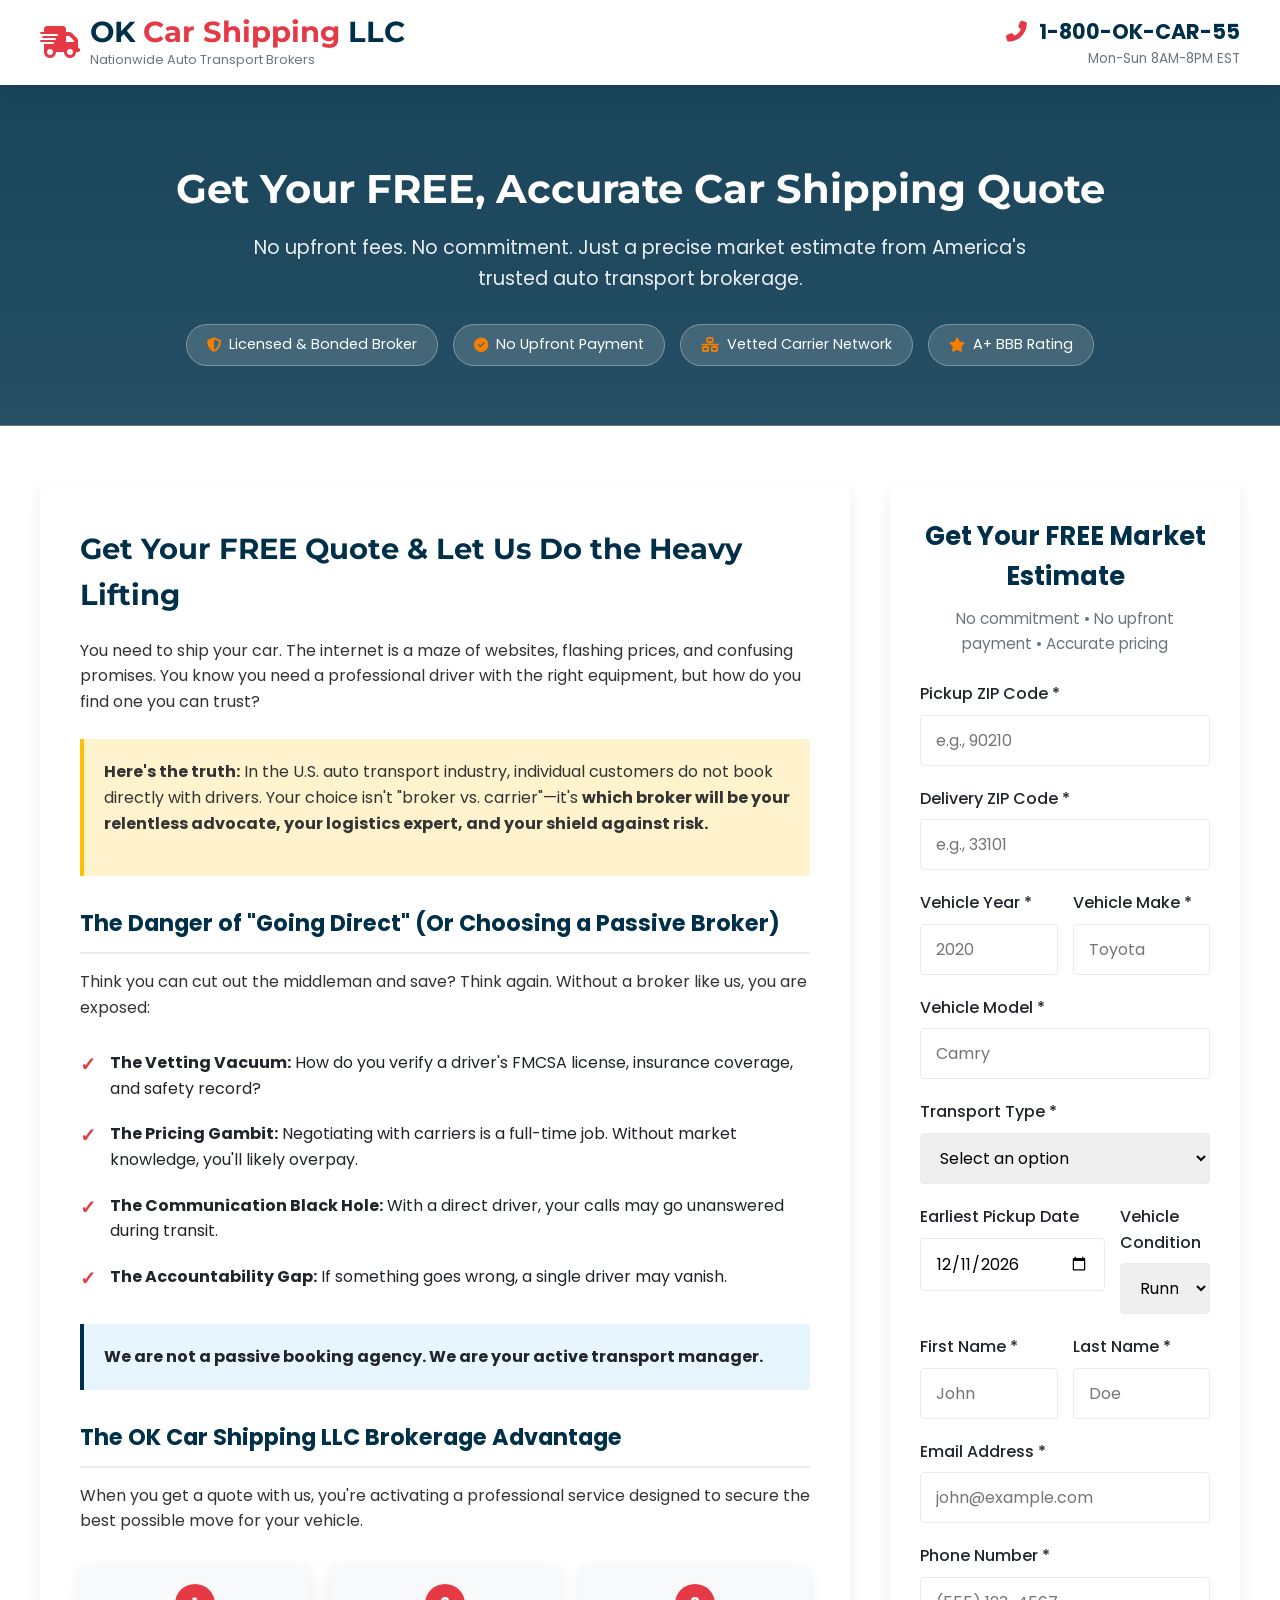
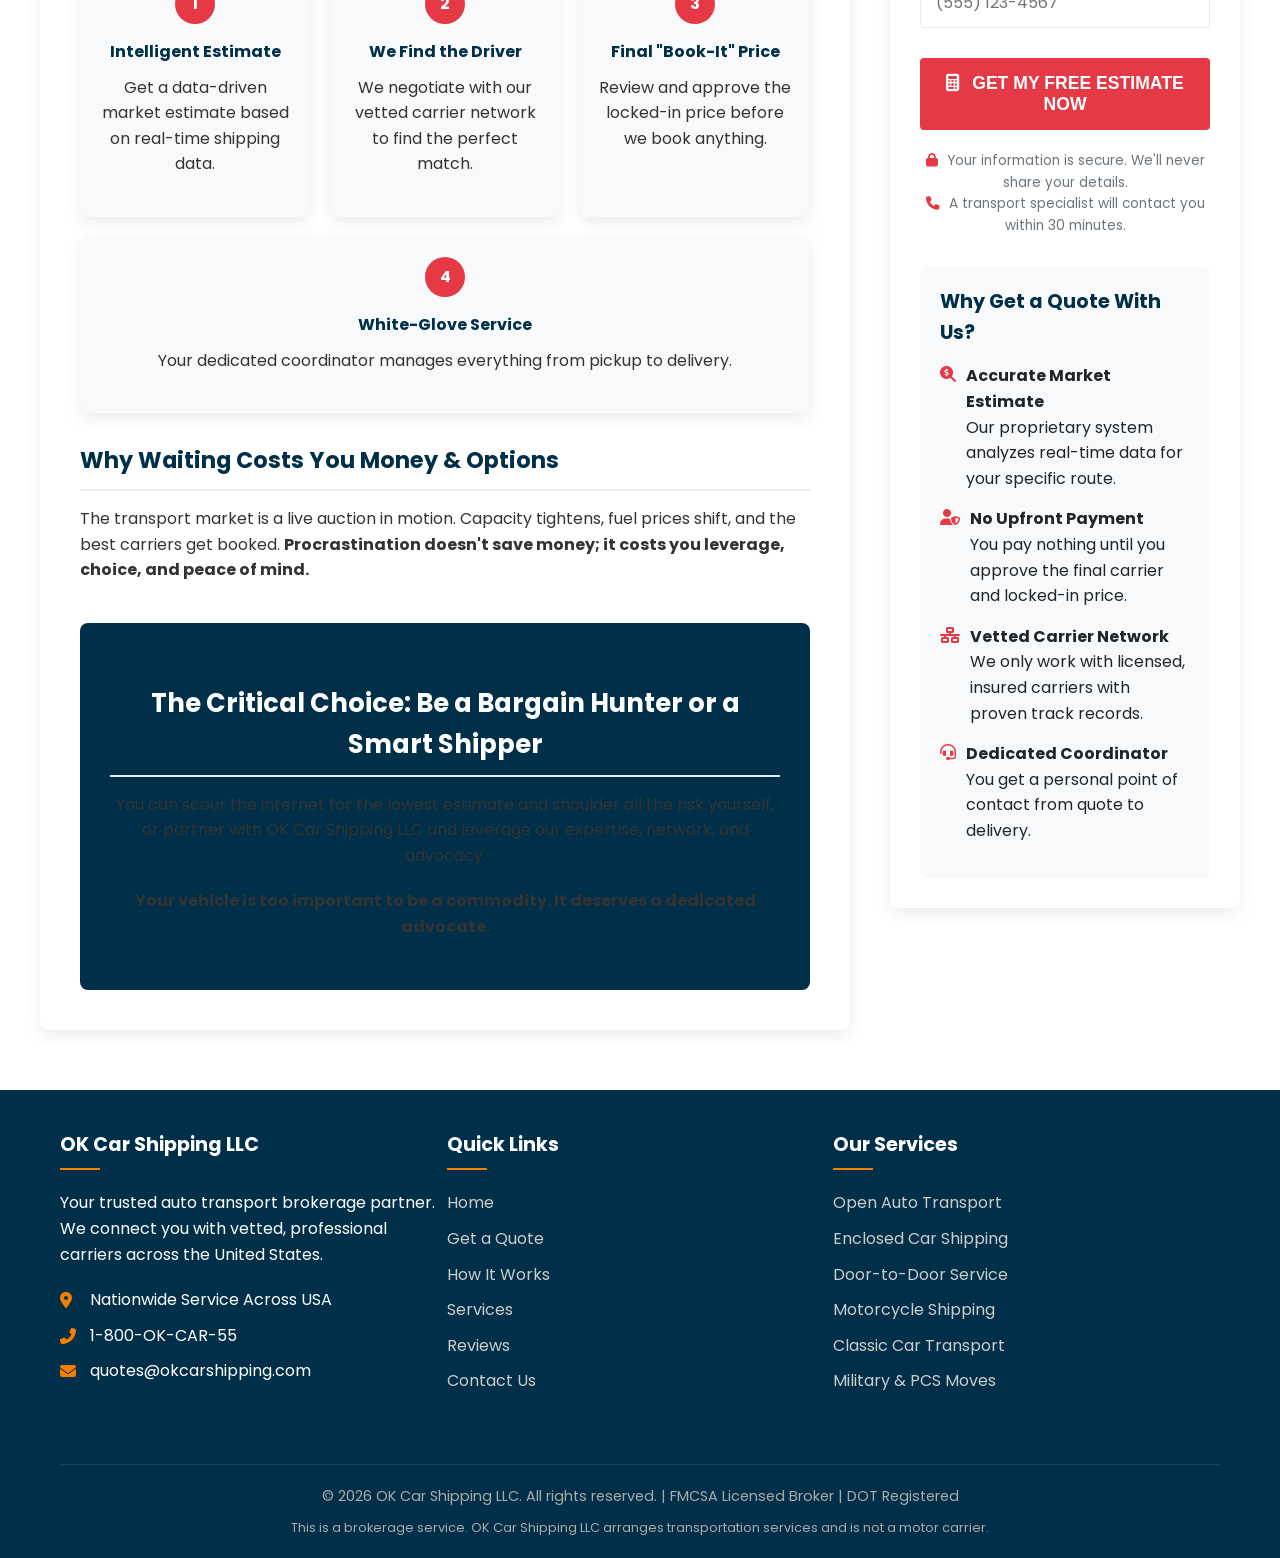
<file: get-quote.html>
<!DOCTYPE html>
<html lang="en">
<head>
    <meta charset="UTF-8">
    <meta name="viewport" content="width=device-width, initial-scale=1.0">
    <title>Get Your FREE Car Shipping Quote | OK Car Shipping LLC</title>
    <meta name="description" content="Get a free, accurate car shipping quote from OK Car Shipping LLC. No upfront fees. We're your expert brokerage partner managing the entire transport process for you.">
    <link rel="stylesheet" href="https://cdnjs.cloudflare.com/ajax/libs/font-awesome/6.4.0/css/all.min.css">
    <link href="https://fonts.googleapis.com/css2?family=Poppins:wght@300;400;500;600;700&family=Montserrat:wght@700;800&display=swap" rel="stylesheet">
    <style>
        :root {
            --primary: #e63946;
            --primary-dark: #c1121f;
            --secondary: #003049;
            --accent: #f77f00;
            --light: #f8f9fa;
            --dark: #212529;
            --gray: #6c757d;
            --light-gray: #e9ecef;
            --shadow: 0 5px 15px rgba(0, 0, 0, 0.08);
            --transition: all 0.3s ease;
        }

        * {
            margin: 0;
            padding: 0;
            box-sizing: border-box;
        }

        body {
            font-family: 'Poppins', sans-serif;
            line-height: 1.6;
            color: var(--dark);
            background-color: #fff;
        }

        .container {
            width: 100%;
            max-width: 1200px;
            margin: 0 auto;
            padding: 0 20px;
        }

        /* Header Styles */
        header {
            background-color: white;
            box-shadow: var(--shadow);
            position: sticky;
            top: 0;
            z-index: 1000;
        }

        .header-container {
            display: flex;
            justify-content: space-between;
            align-items: center;
            padding: 15px 0;
        }

        .logo {
            display: flex;
            align-items: center;
        }

        .logo-icon {
            color: var(--primary);
            font-size: 2rem;
            margin-right: 10px;
        }

        .logo-text h1 {
            font-family: 'Montserrat', sans-serif;
            font-size: 1.8rem;
            color: var(--secondary);
            line-height: 1.2;
        }

        .logo-text span {
            color: var(--primary);
        }

        .logo-text p {
            font-size: 0.8rem;
            color: var(--gray);
        }

        .contact-header {
            text-align: right;
        }

        .phone {
            font-size: 1.3rem;
            font-weight: 700;
            color: var(--secondary);
        }

        .phone i {
            color: var(--primary);
            margin-right: 8px;
        }

        .hours {
            font-size: 0.85rem;
            color: var(--gray);
        }

        /* Hero Section */
        .hero {
            background: linear-gradient(rgba(0, 48, 73, 0.9), rgba(0, 48, 73, 0.85)), url('https://images.unsplash.com/photo-1549399542-7e3f8b79c341?ixlib=rb-4.0.3&auto=format&fit=crop&w=1200&q=80');
            background-size: cover;
            background-position: center;
            color: white;
            padding: 80px 0 60px;
            text-align: center;
        }

        .hero h2 {
            font-family: 'Montserrat', sans-serif;
            font-size: 2.5rem;
            margin-bottom: 20px;
            line-height: 1.2;
        }

        .hero p {
            font-size: 1.2rem;
            max-width: 800px;
            margin: 0 auto 30px;
            opacity: 0.9;
        }

        .hero-badges {
            display: flex;
            justify-content: center;
            flex-wrap: wrap;
            gap: 15px;
            margin-top: 30px;
        }

        .badge {
            background-color: rgba(255, 255, 255, 0.15);
            border: 1px solid rgba(255, 255, 255, 0.3);
            border-radius: 50px;
            padding: 8px 20px;
            font-size: 0.9rem;
            display: flex;
            align-items: center;
        }

        .badge i {
            margin-right: 8px;
            color: var(--accent);
        }

        /* Main Content */
        .content-wrapper {
            display: flex;
            flex-wrap: wrap;
            gap: 40px;
            padding: 60px 0;
        }

        .main-content {
            flex: 1;
            min-width: 300px;
        }

        .sidebar {
            flex: 0 0 350px;
        }

        @media (max-width: 992px) {
            .content-wrapper {
                flex-direction: column;
            }
            
            .sidebar {
                flex: 1;
                width: 100%;
            }
        }

        /* Blog Content */
        .blog-content {
            background-color: white;
            border-radius: 8px;
            box-shadow: var(--shadow);
            padding: 40px;
        }

        .blog-content h2 {
            color: var(--secondary);
            font-family: 'Montserrat', sans-serif;
            font-size: 1.8rem;
            margin-bottom: 20px;
        }

        .blog-content h3 {
            color: var(--secondary);
            font-size: 1.4rem;
            margin: 30px 0 15px;
            padding-bottom: 10px;
            border-bottom: 2px solid var(--light-gray);
        }

        .blog-content p {
            margin-bottom: 20px;
            color: #333;
        }

        .warning-box {
            background-color: #fff3cd;
            border-left: 4px solid #ffc107;
            padding: 20px;
            margin: 25px 0;
            border-radius: 0 4px 4px 0;
        }

        .advantage-box {
            background-color: #e7f5ff;
            border-left: 4px solid var(--secondary);
            padding: 20px;
            margin: 25px 0;
            border-radius: 0 4px 4px 0;
        }

        .advantage-list {
            list-style-type: none;
            margin: 20px 0;
        }

        .advantage-list li {
            padding: 10px 0 10px 30px;
            position: relative;
        }

        .advantage-list li:before {
            content: "✓";
            position: absolute;
            left: 0;
            color: var(--primary);
            font-weight: bold;
            font-size: 1.2rem;
        }

        .process-steps {
            display: flex;
            flex-wrap: wrap;
            gap: 20px;
            margin: 30px 0;
        }

        .step {
            flex: 1;
            min-width: 200px;
            text-align: center;
            padding: 20px 15px;
            background-color: var(--light);
            border-radius: 8px;
            box-shadow: var(--shadow);
        }

        .step-number {
            display: inline-block;
            width: 40px;
            height: 40px;
            background-color: var(--primary);
            color: white;
            border-radius: 50%;
            line-height: 40px;
            font-weight: bold;
            margin-bottom: 15px;
        }

        .step h4 {
            color: var(--secondary);
            margin-bottom: 10px;
        }

        .cta-box {
            background-color: var(--secondary);
            color: white;
            padding: 30px;
            border-radius: 8px;
            text-align: center;
            margin-top: 40px;
        }

        .cta-box h3 {
            color: white;
            margin-bottom: 15px;
            font-size: 1.6rem;
        }

        /* Quote Form */
        .quote-form-container {
            background-color: white;
            border-radius: 8px;
            box-shadow: var(--shadow);
            padding: 30px;
            position: sticky;
            top: 100px;
        }

        .form-header {
            text-align: center;
            margin-bottom: 25px;
        }

        .form-header h3 {
            color: var(--secondary);
            font-size: 1.6rem;
            margin-bottom: 10px;
        }

        .form-header p {
            color: var(--gray);
            font-size: 0.95rem;
        }

        .quote-form .form-group {
            margin-bottom: 20px;
        }

        .quote-form label {
            display: block;
            margin-bottom: 8px;
            font-weight: 500;
            color: var(--dark);
        }

        .quote-form input,
        .quote-form select {
            width: 100%;
            padding: 12px 15px;
            border: 1px solid var(--light-gray);
            border-radius: 4px;
            font-family: 'Poppins', sans-serif;
            font-size: 1rem;
            transition: var(--transition);
        }

        .quote-form input:focus,
        .quote-form select:focus {
            outline: none;
            border-color: var(--primary);
            box-shadow: 0 0 0 3px rgba(230, 57, 70, 0.1);
        }

        .form-row {
            display: flex;
            gap: 15px;
        }

        .form-row .form-group {
            flex: 1;
        }

        .submit-btn {
            background-color: var(--primary);
            color: white;
            border: none;
            border-radius: 4px;
            padding: 15px;
            font-size: 1.1rem;
            font-weight: 600;
            cursor: pointer;
            width: 100%;
            transition: var(--transition);
            margin-top: 10px;
        }

        .submit-btn:hover {
            background-color: var(--primary-dark);
            transform: translateY(-2px);
            box-shadow: 0 7px 15px rgba(230, 57, 70, 0.2);
        }

        .submit-btn i {
            margin-right: 8px;
        }

        .form-note {
            text-align: center;
            margin-top: 20px;
            font-size: 0.85rem;
            color: var(--gray);
        }

        .form-note i {
            color: var(--primary);
            margin-right: 5px;
        }

        .benefits-sidebar {
            margin-top: 30px;
            padding: 20px;
            background-color: var(--light);
            border-radius: 8px;
        }

        .benefits-sidebar h4 {
            color: var(--secondary);
            margin-bottom: 15px;
            font-size: 1.2rem;
        }

        .benefit-item {
            display: flex;
            align-items: flex-start;
            margin-bottom: 15px;
        }

        .benefit-item i {
            color: var(--primary);
            margin-right: 10px;
            margin-top: 3px;
        }

        /* Footer */
        footer {
            background-color: var(--secondary);
            color: white;
            padding: 40px 0 20px;
        }

        .footer-content {
            display: flex;
            flex-wrap: wrap;
            justify-content: space-between;
            margin-bottom: 30px;
        }

        .footer-section {
            flex: 1;
            min-width: 250px;
            margin-bottom: 30px;
        }

        .footer-section h4 {
            font-size: 1.2rem;
            margin-bottom: 20px;
            color: white;
            position: relative;
            padding-bottom: 10px;
        }

        .footer-section h4:after {
            content: '';
            position: absolute;
            left: 0;
            bottom: 0;
            width: 40px;
            height: 2px;
            background-color: var(--accent);
        }

        .footer-links {
            list-style-type: none;
        }

        .footer-links li {
            margin-bottom: 10px;
        }

        .footer-links a {
            color: #ccc;
            text-decoration: none;
            transition: var(--transition);
        }

        .footer-links a:hover {
            color: white;
            padding-left: 5px;
        }

        .contact-info p {
            margin-bottom: 10px;
            display: flex;
            align-items: center;
        }

        .contact-info i {
            margin-right: 10px;
            color: var(--accent);
            width: 20px;
        }

        .copyright {
            text-align: center;
            padding-top: 20px;
            border-top: 1px solid rgba(255, 255, 255, 0.1);
            font-size: 0.9rem;
            color: #aaa;
        }

        /* Responsive */
        @media (max-width: 768px) {
            .header-container {
                flex-direction: column;
                text-align: center;
            }
            
            .logo {
                margin-bottom: 15px;
            }
            
            .contact-header {
                text-align: center;
            }
            
            .hero h2 {
                font-size: 2rem;
            }
            
            .hero p {
                font-size: 1.1rem;
            }
            
            .blog-content, .quote-form-container {
                padding: 25px 20px;
            }
            
            .form-row {
                flex-direction: column;
                gap: 0;
            }
        }
    </style>
</head>
<body>
    <!-- Header -->
    <header>
        <div class="container header-container">
            <div class="logo">
                <div class="logo-icon">
                    <i class="fas fa-shipping-fast"></i>
                </div>
                <div class="logo-text">
                    <h1>OK <span>Car Shipping</span> LLC</h1>
                    <p>Nationwide Auto Transport Brokers</p>
                </div>
            </div>
            <div class="contact-header">
                <div class="phone">
                    <i class="fas fa-phone-alt"></i> 1-800-OK-CAR-55
                </div>
                <div class="hours">Mon-Sun 8AM-8PM EST</div>
            </div>
        </div>
    </header>

    <!-- Hero Section -->
    <section class="hero">
        <div class="container">
            <h2>Get Your FREE, Accurate Car Shipping Quote</h2>
            <p>No upfront fees. No commitment. Just a precise market estimate from America's trusted auto transport brokerage.</p>
            <div class="hero-badges">
                <div class="badge"><i class="fas fa-shield-alt"></i> Licensed & Bonded Broker</div>
                <div class="badge"><i class="fas fa-check-circle"></i> No Upfront Payment</div>
                <div class="badge"><i class="fas fa-network-wired"></i> Vetted Carrier Network</div>
                <div class="badge"><i class="fas fa-star"></i> A+ BBB Rating</div>
            </div>
        </div>
    </section>

    <!-- Main Content -->
    <div class="container content-wrapper">
        <!-- Blog Content -->
        <main class="main-content">
            <article class="blog-content">
                <h2>Get Your FREE Quote & Let Us Do the Heavy Lifting</h2>
                <p>You need to ship your car. The internet is a maze of websites, flashing prices, and confusing promises. You know you need a professional driver with the right equipment, but how do you find one you can trust?</p>
                
                <div class="warning-box">
                    <p><strong>Here's the truth:</strong> In the U.S. auto transport industry, individual customers do not book directly with drivers. Your choice isn't "broker vs. carrier"—it's <strong>which broker will be your relentless advocate, your logistics expert, and your shield against risk.</strong></p>
                </div>
                
                <h3>The Danger of "Going Direct" (Or Choosing a Passive Broker)</h3>
                <p>Think you can cut out the middleman and save? Think again. Without a broker like us, you are exposed:</p>
                
                <ul class="advantage-list">
                    <li><strong>The Vetting Vacuum:</strong> How do you verify a driver's FMCSA license, insurance coverage, and safety record?</li>
                    <li><strong>The Pricing Gambit:</strong> Negotiating with carriers is a full-time job. Without market knowledge, you'll likely overpay.</li>
                    <li><strong>The Communication Black Hole:</strong> With a direct driver, your calls may go unanswered during transit.</li>
                    <li><strong>The Accountability Gap:</strong> If something goes wrong, a single driver may vanish.</li>
                </ul>
                
                <div class="advantage-box">
                    <h4>We are not a passive booking agency. We are your active transport manager.</h4>
                </div>
                
                <h3>The OK Car Shipping LLC Brokerage Advantage</h3>
                <p>When you get a quote with us, you're activating a professional service designed to secure the best possible move for your vehicle.</p>
                
                <div class="process-steps">
                    <div class="step">
                        <div class="step-number">1</div>
                        <h4>Intelligent Estimate</h4>
                        <p>Get a data-driven market estimate based on real-time shipping data.</p>
                    </div>
                    <div class="step">
                        <div class="step-number">2</div>
                        <h4>We Find the Driver</h4>
                        <p>We negotiate with our vetted carrier network to find the perfect match.</p>
                    </div>
                    <div class="step">
                        <div class="step-number">3</div>
                        <h4>Final "Book-It" Price</h4>
                        <p>Review and approve the locked-in price before we book anything.</p>
                    </div>
                    <div class="step">
                        <div class="step-number">4</div>
                        <h4>White-Glove Service</h4>
                        <p>Your dedicated coordinator manages everything from pickup to delivery.</p>
                    </div>
                </div>
                
                <h3>Why Waiting Costs You Money & Options</h3>
                <p>The transport market is a live auction in motion. Capacity tightens, fuel prices shift, and the best carriers get booked. <strong>Procrastination doesn't save money; it costs you leverage, choice, and peace of mind.</strong></p>
                
                <div class="cta-box">
                    <h3>The Critical Choice: Be a Bargain Hunter or a Smart Shipper</h3>
                    <p>You can scour the internet for the lowest estimate and shoulder all the risk yourself, or partner with OK Car Shipping LLC and leverage our expertise, network, and advocacy.</p>
                    <p><strong>Your vehicle is too important to be a commodity. It deserves a dedicated advocate.</strong></p>
                </div>
            </article>
        </main>
        
        <!-- Quote Form Sidebar -->
        <aside class="sidebar">
            <div class="quote-form-container">
                <div class="form-header">
                    <h3>Get Your FREE Market Estimate</h3>
                    <p>No commitment • No upfront payment • Accurate pricing</p>
                </div>
                
                <form id="quoteForm" class="quote-form">
                    <div class="form-group">
                        <label for="fromZip">Pickup ZIP Code *</label>
                        <input type="text" id="fromZip" name="fromZip" placeholder="e.g., 90210" required>
                    </div>
                    
                    <div class="form-group">
                        <label for="toZip">Delivery ZIP Code *</label>
                        <input type="text" id="toZip" name="toZip" placeholder="e.g., 33101" required>
                    </div>
                    
                    <div class="form-row">
                        <div class="form-group">
                            <label for="vehicleYear">Vehicle Year *</label>
                            <input type="number" id="vehicleYear" name="vehicleYear" min="1900" max="2024" placeholder="2020" required>
                        </div>
                        <div class="form-group">
                            <label for="vehicleMake">Vehicle Make *</label>
                            <input type="text" id="vehicleMake" name="vehicleMake" placeholder="Toyota" required>
                        </div>
                    </div>
                    
                    <div class="form-group">
                        <label for="vehicleModel">Vehicle Model *</label>
                        <input type="text" id="vehicleModel" name="vehicleModel" placeholder="Camry" required>
                    </div>
                    
                    <div class="form-group">
                        <label for="transportType">Transport Type *</label>
                        <select id="transportType" name="transportType" required>
                            <option value="">Select an option</option>
                            <option value="open">Open Transport (Most Common)</option>
                            <option value="enclosed">Enclosed Transport (Luxury/Classic)</option>
                        </select>
                    </div>
                    
                    <div class="form-row">
                        <div class="form-group">
                            <label for="pickupDate">Earliest Pickup Date</label>
                            <input type="date" id="pickupDate" name="pickupDate">
                        </div>
                        <div class="form-group">
                            <label for="vehicleCondition">Vehicle Condition</label>
                            <select id="vehicleCondition" name="vehicleCondition">
                                <option value="running">Running</option>
                                <option value="non-running">Non-Running</option>
                            </select>
                        </div>
                    </div>
                    
                    <div class="form-row">
                        <div class="form-group">
                            <label for="firstName">First Name *</label>
                            <input type="text" id="firstName" name="firstName" placeholder="John" required>
                        </div>
                        <div class="form-group">
                            <label for="lastName">Last Name *</label>
                            <input type="text" id="lastName" name="lastName" placeholder="Doe" required>
                        </div>
                    </div>
                    
                    <div class="form-group">
                        <label for="email">Email Address *</label>
                        <input type="email" id="email" name="email" placeholder="john@example.com" required>
                    </div>
                    
                    <div class="form-group">
                        <label for="phone">Phone Number *</label>
                        <input type="tel" id="phone" name="phone" placeholder="(555) 123-4567" required>
                    </div>
                    
                    <button type="submit" class="submit-btn">
                        <i class="fas fa-calculator"></i> GET MY FREE ESTIMATE NOW
                    </button>
                    
                    <div class="form-note">
                        <p><i class="fas fa-lock"></i> Your information is secure. We'll never share your details.</p>
                        <p><i class="fas fa-phone"></i> A transport specialist will contact you within 30 minutes.</p>
                    </div>
                </form>
                
                <div class="benefits-sidebar">
                    <h4>Why Get a Quote With Us?</h4>
                    <div class="benefit-item">
                        <i class="fas fa-search-dollar"></i>
                        <div>
                            <strong>Accurate Market Estimate</strong>
                            <p>Our proprietary system analyzes real-time data for your specific route.</p>
                        </div>
                    </div>
                    <div class="benefit-item">
                        <i class="fas fa-user-shield"></i>
                        <div>
                            <strong>No Upfront Payment</strong>
                            <p>You pay nothing until you approve the final carrier and locked-in price.</p>
                        </div>
                    </div>
                    <div class="benefit-item">
                        <i class="fas fa-network-wired"></i>
                        <div>
                            <strong>Vetted Carrier Network</strong>
                            <p>We only work with licensed, insured carriers with proven track records.</p>
                        </div>
                    </div>
                    <div class="benefit-item">
                        <i class="fas fa-headset"></i>
                        <div>
                            <strong>Dedicated Coordinator</strong>
                            <p>You get a personal point of contact from quote to delivery.</p>
                        </div>
                    </div>
                </div>
            </div>
        </aside>
    </div>

    <!-- Footer -->
    <footer>
        <div class="container">
            <div class="footer-content">
                <div class="footer-section">
                    <h4>OK Car Shipping LLC</h4>
                    <p>Your trusted auto transport brokerage partner. We connect you with vetted, professional carriers across the United States.</p>
                    <div class="contact-info" style="margin-top: 20px;">
                        <p><i class="fas fa-map-marker-alt"></i> Nationwide Service Across USA</p>
                        <p><i class="fas fa-phone-alt"></i> 1-800-OK-CAR-55</p>
                        <p><i class="fas fa-envelope"></i> quotes@okcarshipping.com</p>
                    </div>
                </div>
                
                <div class="footer-section">
                    <h4>Quick Links</h4>
                    <ul class="footer-links">
                        <li><a href="index.html">Home</a></li>
                        <li><a href="get-quote.html">Get a Quote</a></li>
                        <li><a href="how-it-works.html">How It Works</a></li>
                        <li><a href="services.html">Services</a></li>
                        <li><a href="#">Reviews</a></li>
                        <li><a href="#">Contact Us</a></li>
                    </ul>
                </div>
                
                <div class="footer-section">
                    <h4>Our Services</h4>
                    <ul class="footer-links">
                        <li><a href="open-car-transport.html">Open Auto Transport</a></li>
                        <li><a href="enclosed-transport.html">Enclosed Car Shipping</a></li>
                        <li><a href="#">Door-to-Door Service</a></li>
                        <li><a href="#">Motorcycle Shipping</a></li>
                        <li><a href="#">Classic Car Transport</a></li>
                        <li><a href="#">Military & PCS Moves</a></li>
                    </ul>
                </div>
            </div>
            
            <div class="copyright">
                <p>&copy; <span id="currentYear"></span> OK Car Shipping LLC. All rights reserved. | FMCSA Licensed Broker | DOT Registered</p>
                <p style="margin-top: 10px; font-size: 0.8rem;">This is a brokerage service. OK Car Shipping LLC arranges transportation services and is not a motor carrier.</p>
            </div>
        </div>
    </footer>

    <script>
        // Set current year in footer
        document.getElementById('currentYear').textContent = new Date().getFullYear();
        
        // Set min date for pickup to today
        const today = new Date().toISOString().split('T')[0];
        document.getElementById('pickupDate').min = today;
        
        // Set a default date 7 days from now
        const nextWeek = new Date();
        nextWeek.setDate(nextWeek.getDate() + 7);
        const nextWeekFormatted = nextWeek.toISOString().split('T')[0];
        document.getElementById('pickupDate').value = nextWeekFormatted;
        
        // Form submission handler
        document.getElementById('quoteForm').addEventListener('submit', function(e) {
            e.preventDefault();
            
            // Basic validation
            const zipRegex = /^\d{5}(-\d{4})?$/;
            const fromZip = document.getElementById('fromZip').value;
            const toZip = document.getElementById('toZip').value;
            
            if (!zipRegex.test(fromZip)) {
                alert('Please enter a valid pickup ZIP code (5 digits)');
                return;
            }
            
            if (!zipRegex.test(toZip)) {
                alert('Please enter a valid delivery ZIP code (5 digits)');
                return;
            }
            
            // In a real application, you would send this data to your server
            // For this demo, we'll just show a success message
            const submitBtn = document.querySelector('.submit-btn');
            const originalText = submitBtn.innerHTML;
            
            submitBtn.innerHTML = '<i class="fas fa-spinner fa-spin"></i> PROCESSING YOUR REQUEST...';
            submitBtn.disabled = true;
            
            // Simulate API call
            setTimeout(() => {
                submitBtn.innerHTML = '<i class="fas fa-check"></i> QUOTE REQUEST SUBMITTED!';
                submitBtn.style.backgroundColor = '#28a745';
                
                // Show success message
                alert('Thank you! Your quote request has been submitted. A transport specialist will contact you within 30 minutes at the phone number provided.');
                
                // In a real application, you would redirect or show a thank you page
                // window.location.href = '/thank-you';
                
                // Reset form after 3 seconds
                setTimeout(() => {
                    document.getElementById('quoteForm').reset();
                    submitBtn.innerHTML = originalText;
                    submitBtn.disabled = false;
                    submitBtn.style.backgroundColor = '';
                }, 3000);
            }, 1500);
        });
        
        // Add smooth scrolling for anchor links
        document.querySelectorAll('a[href^="#"]').forEach(anchor => {
            anchor.addEventListener('click', function(e) {
                e.preventDefault();
                const targetId = this.getAttribute('href');
                if (targetId === '#') return;
                
                const targetElement = document.querySelector(targetId);
                if (targetElement) {
                    window.scrollTo({
                        top: targetElement.offsetTop - 100,
                        behavior: 'smooth'
                    });
                }
            });
        });
    </script>
</body>
</html>
</file>
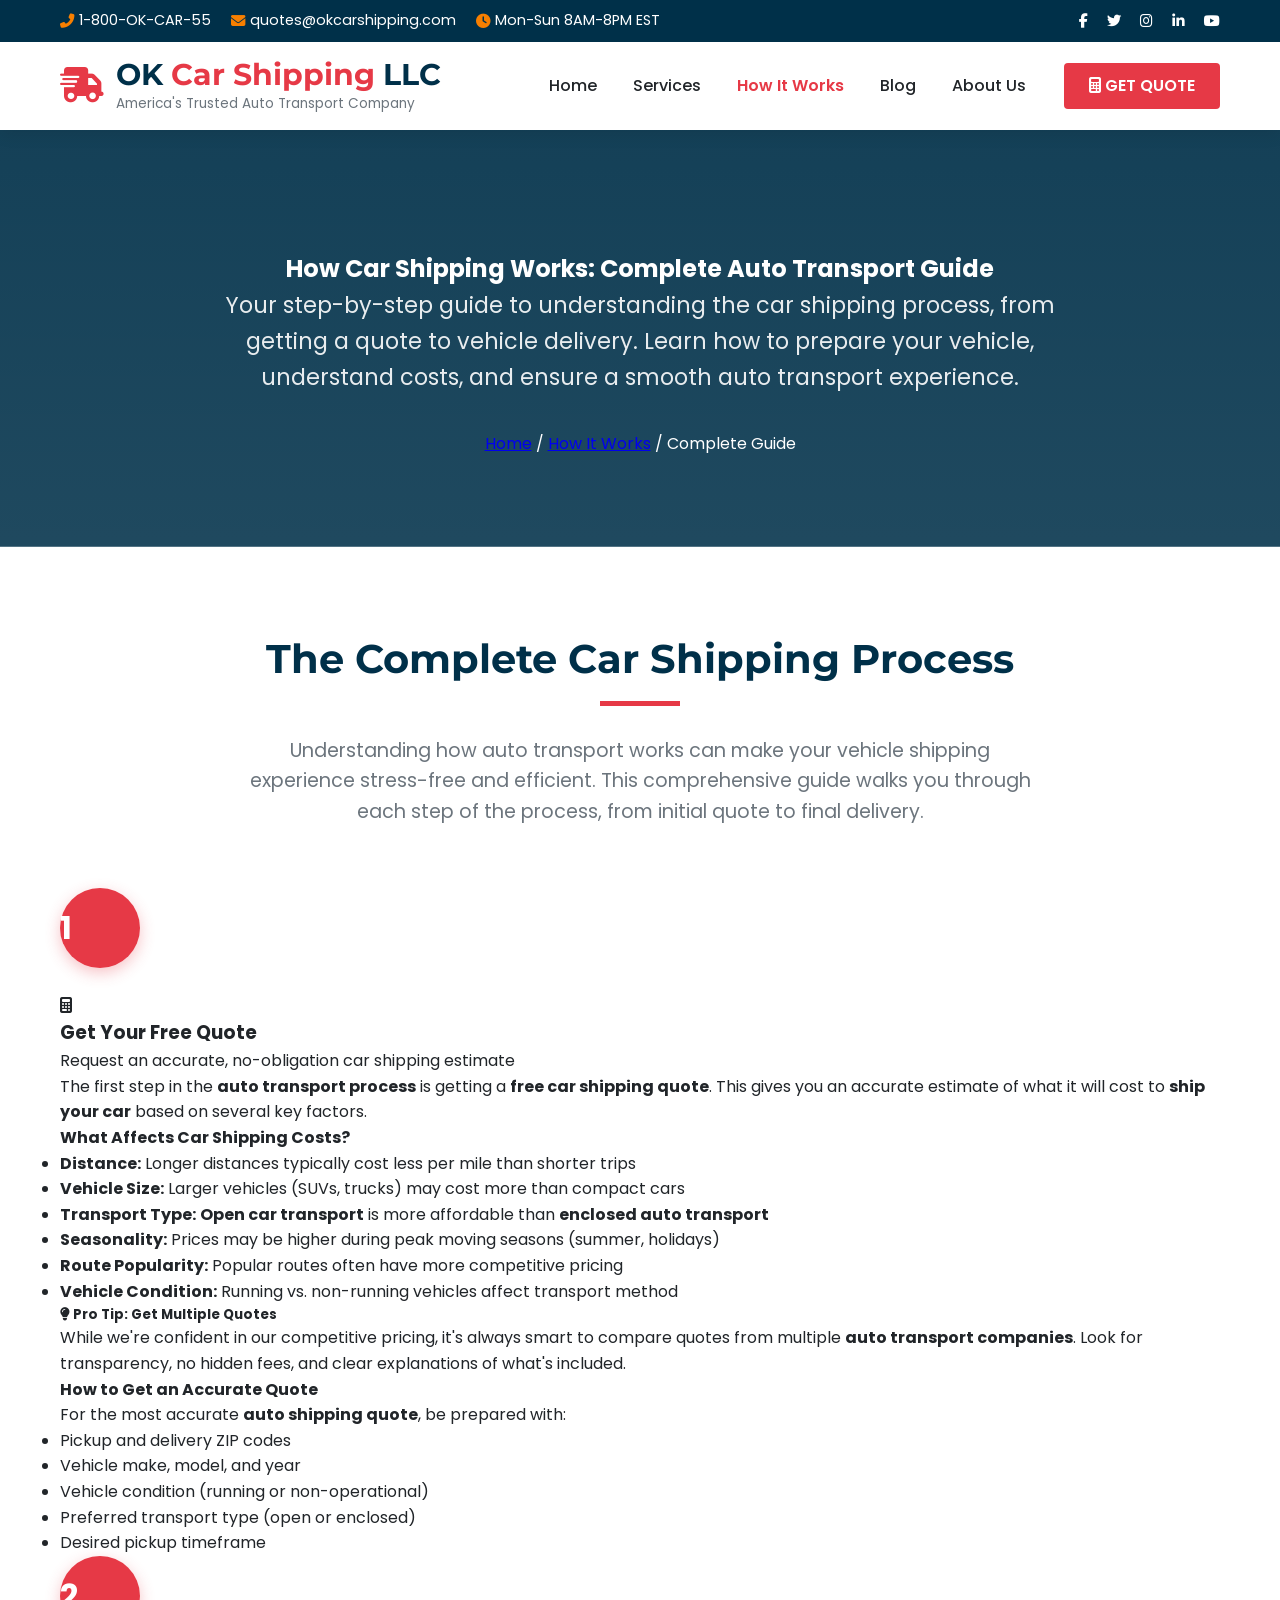
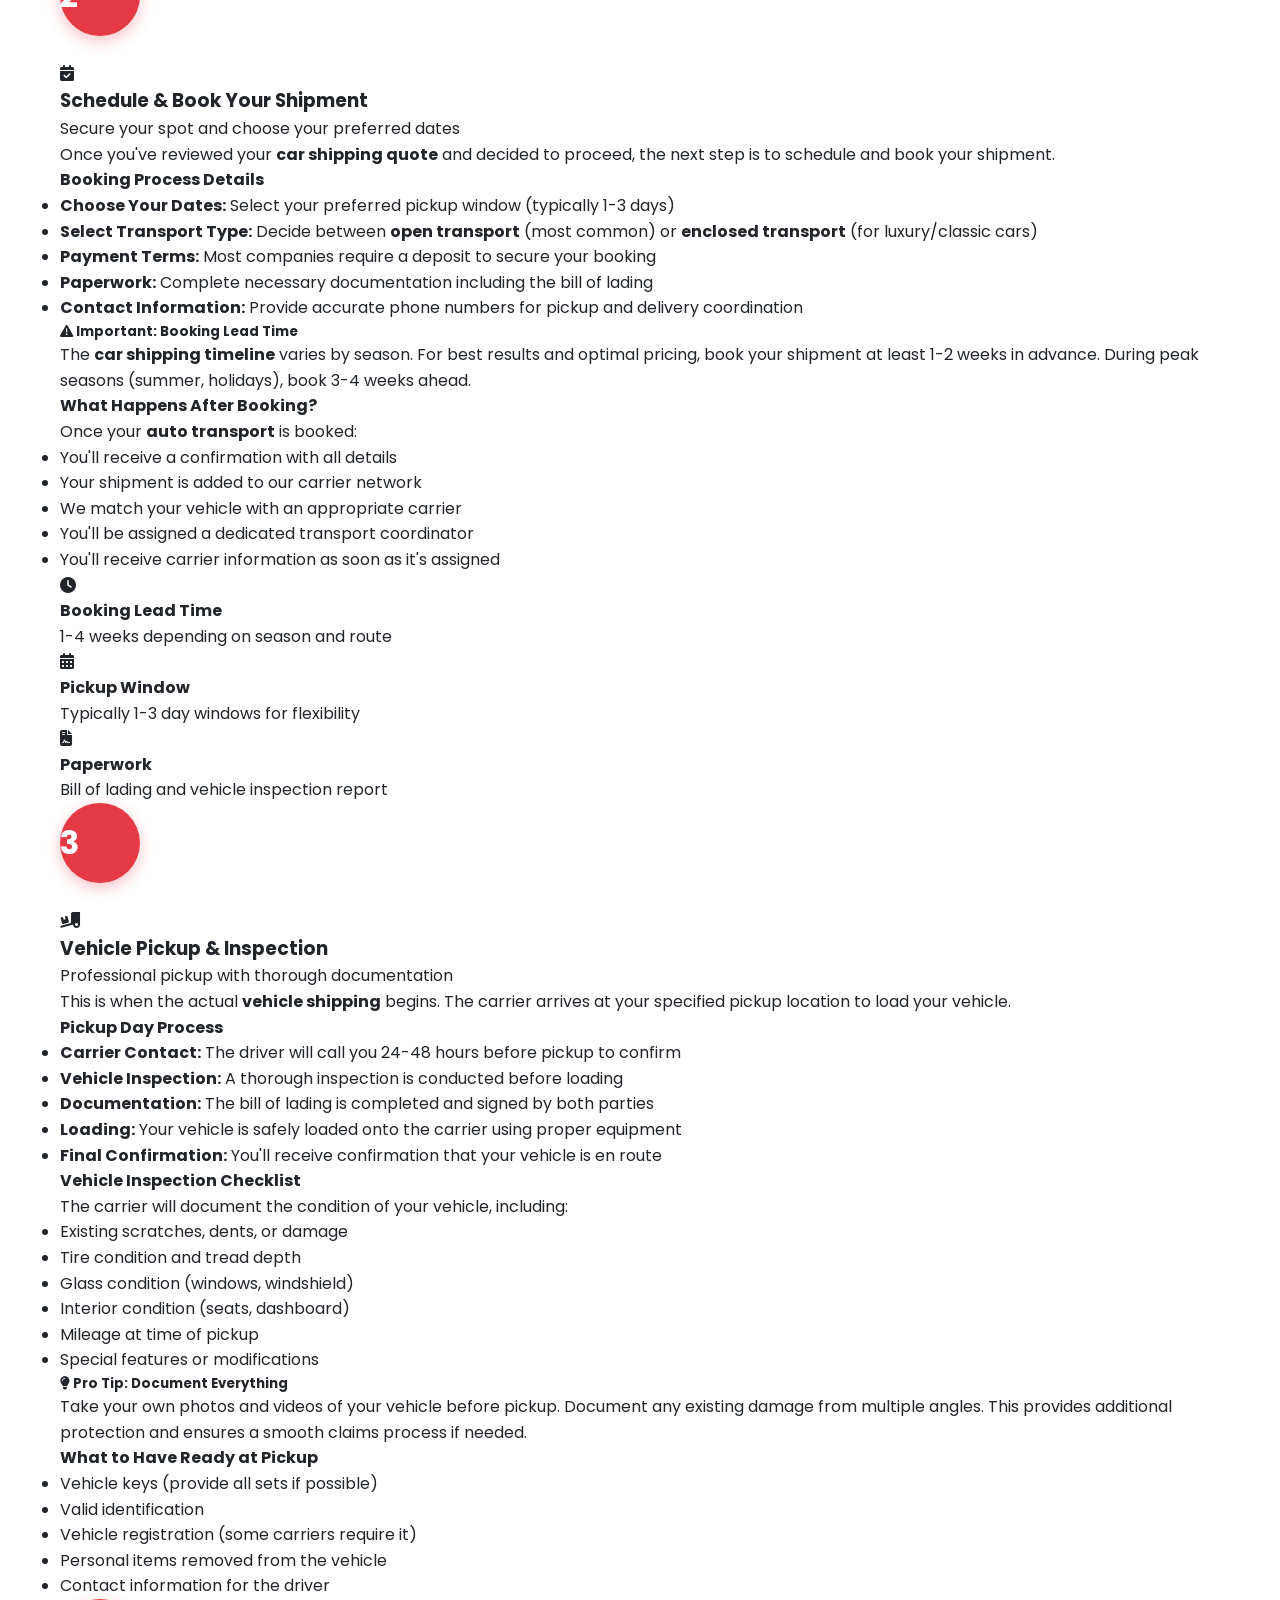
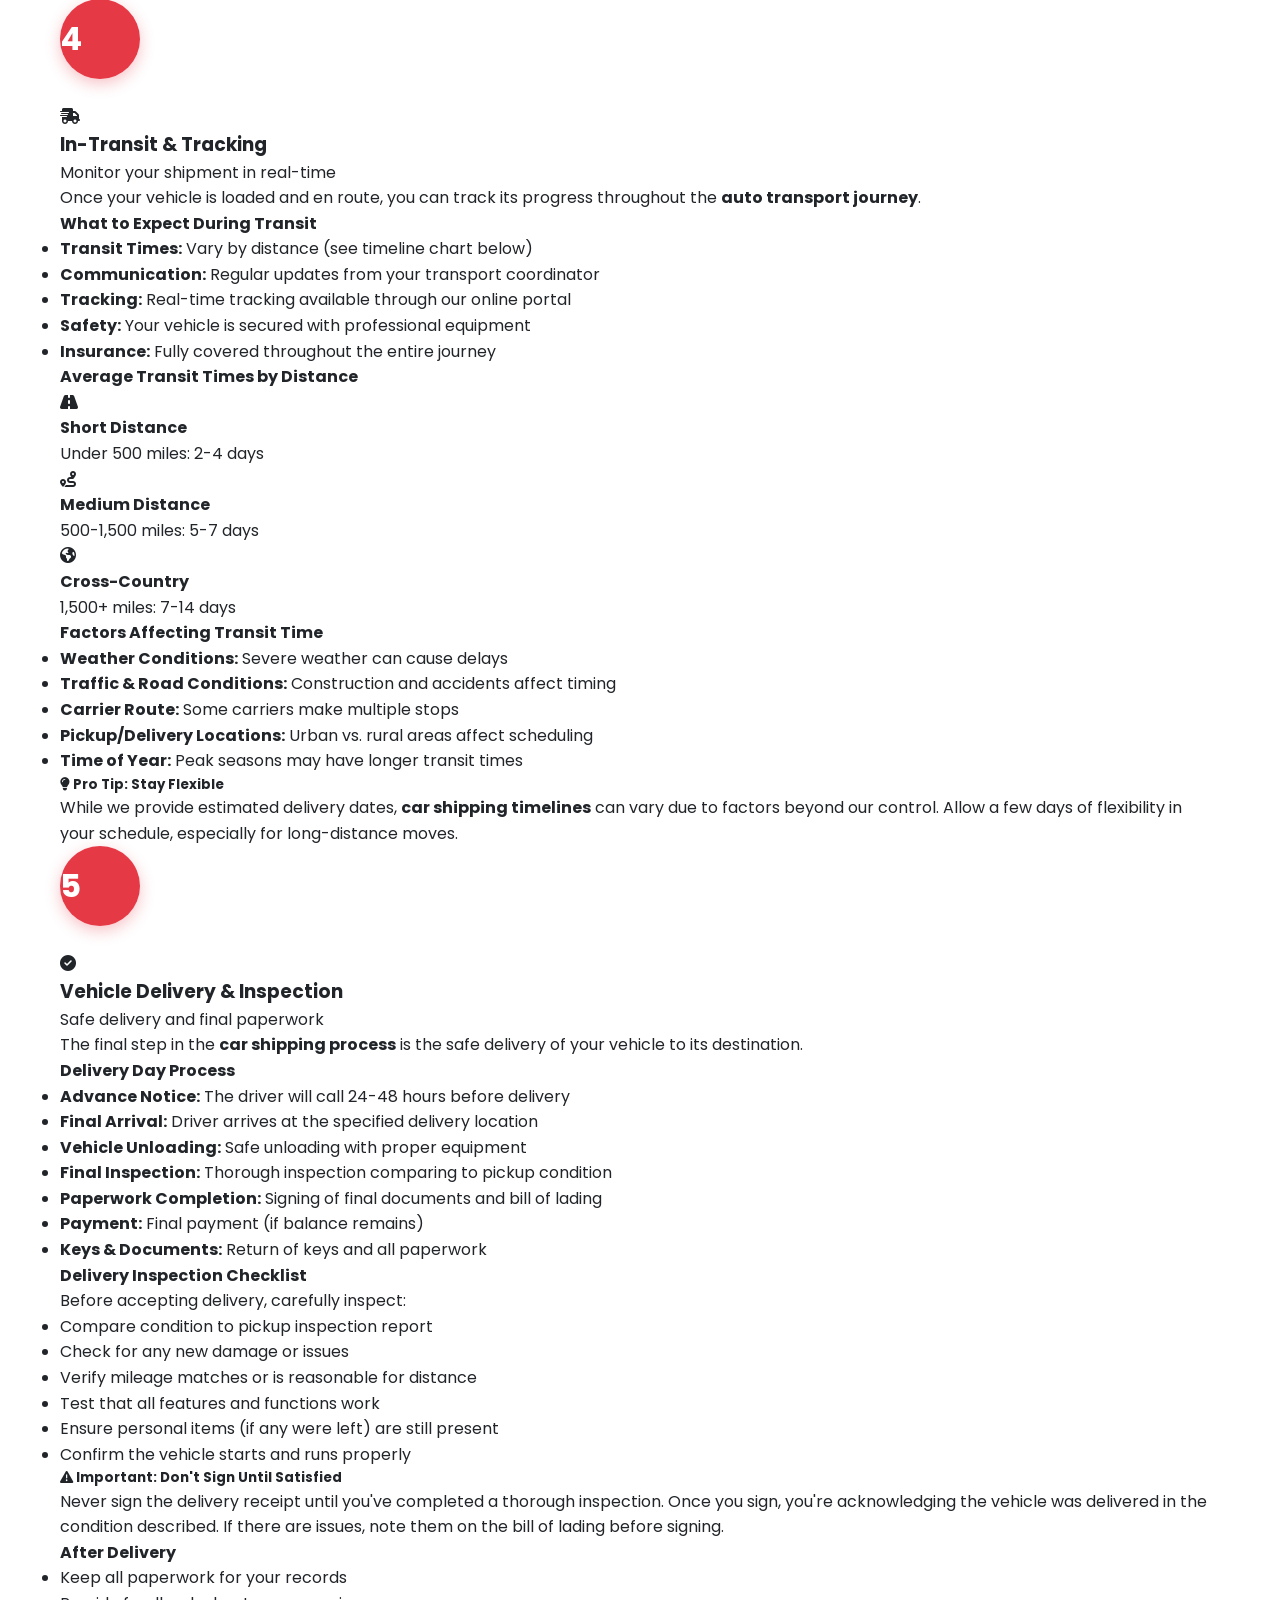
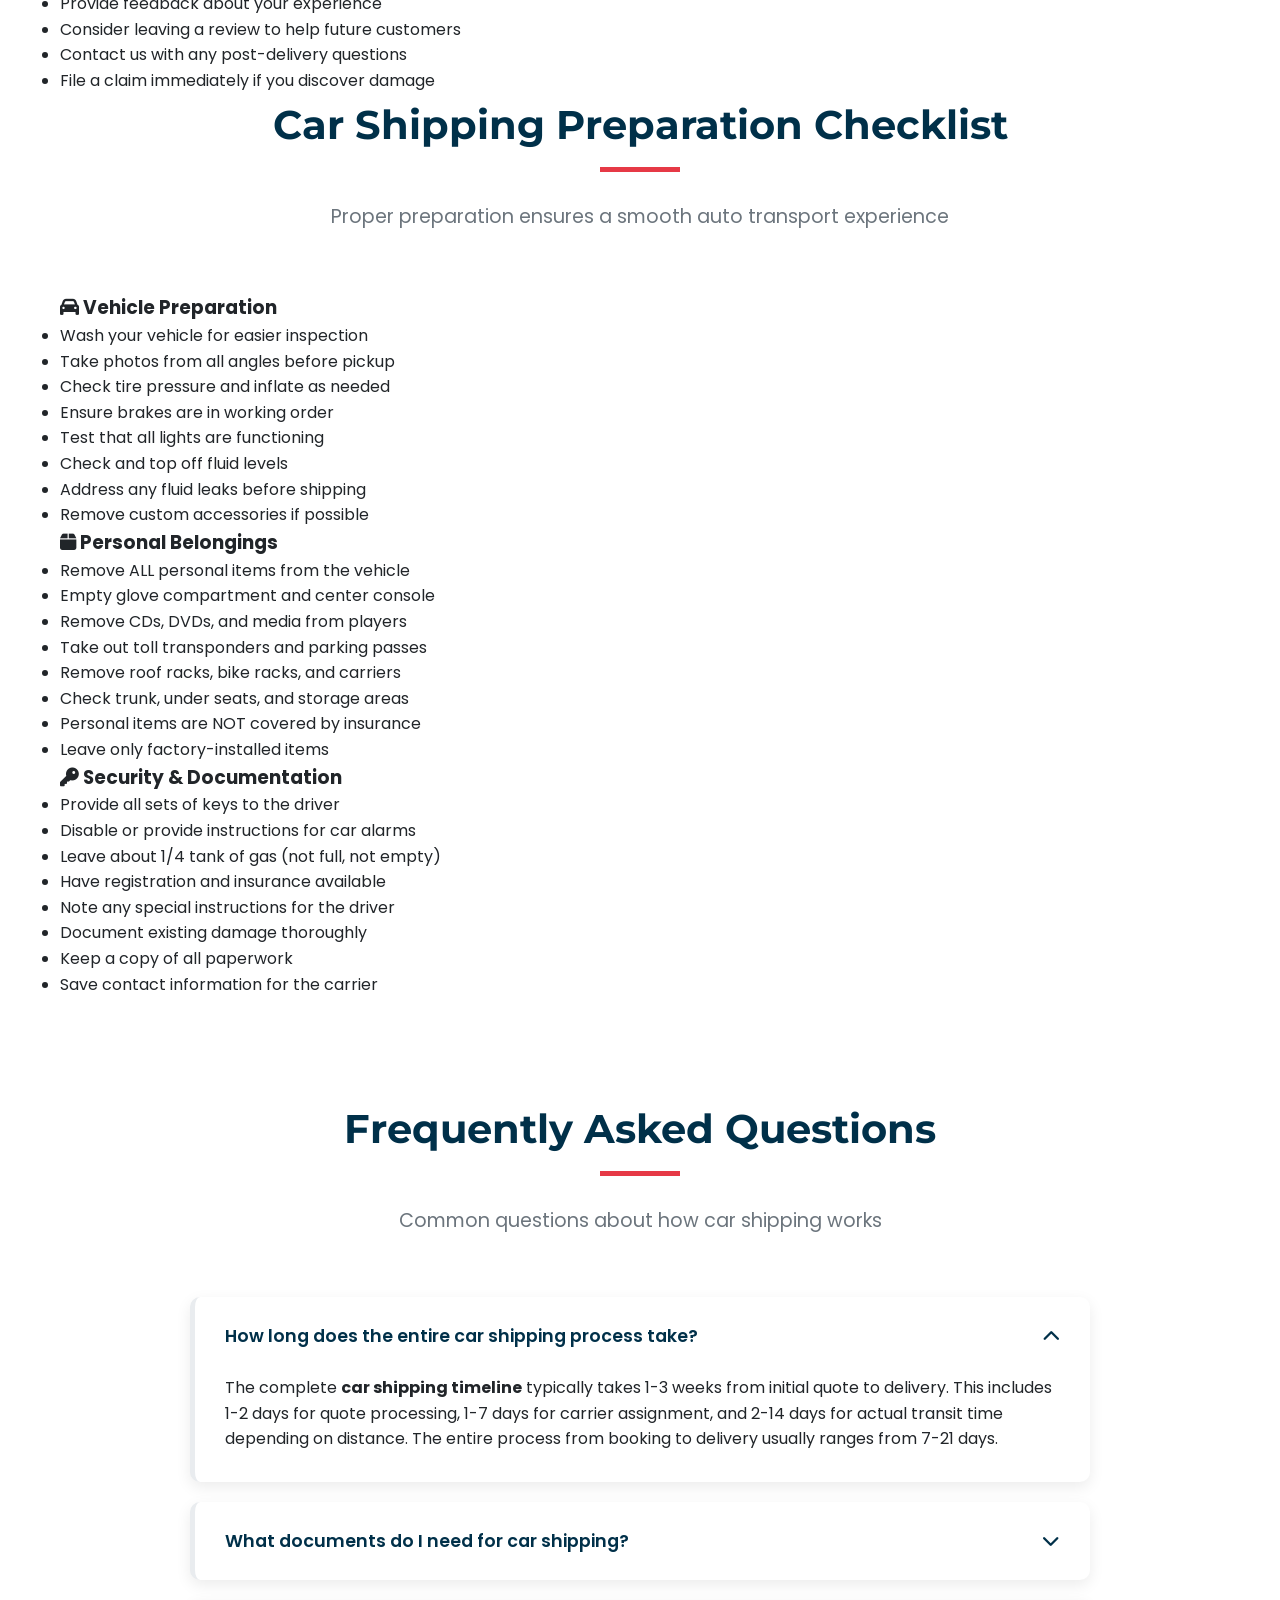
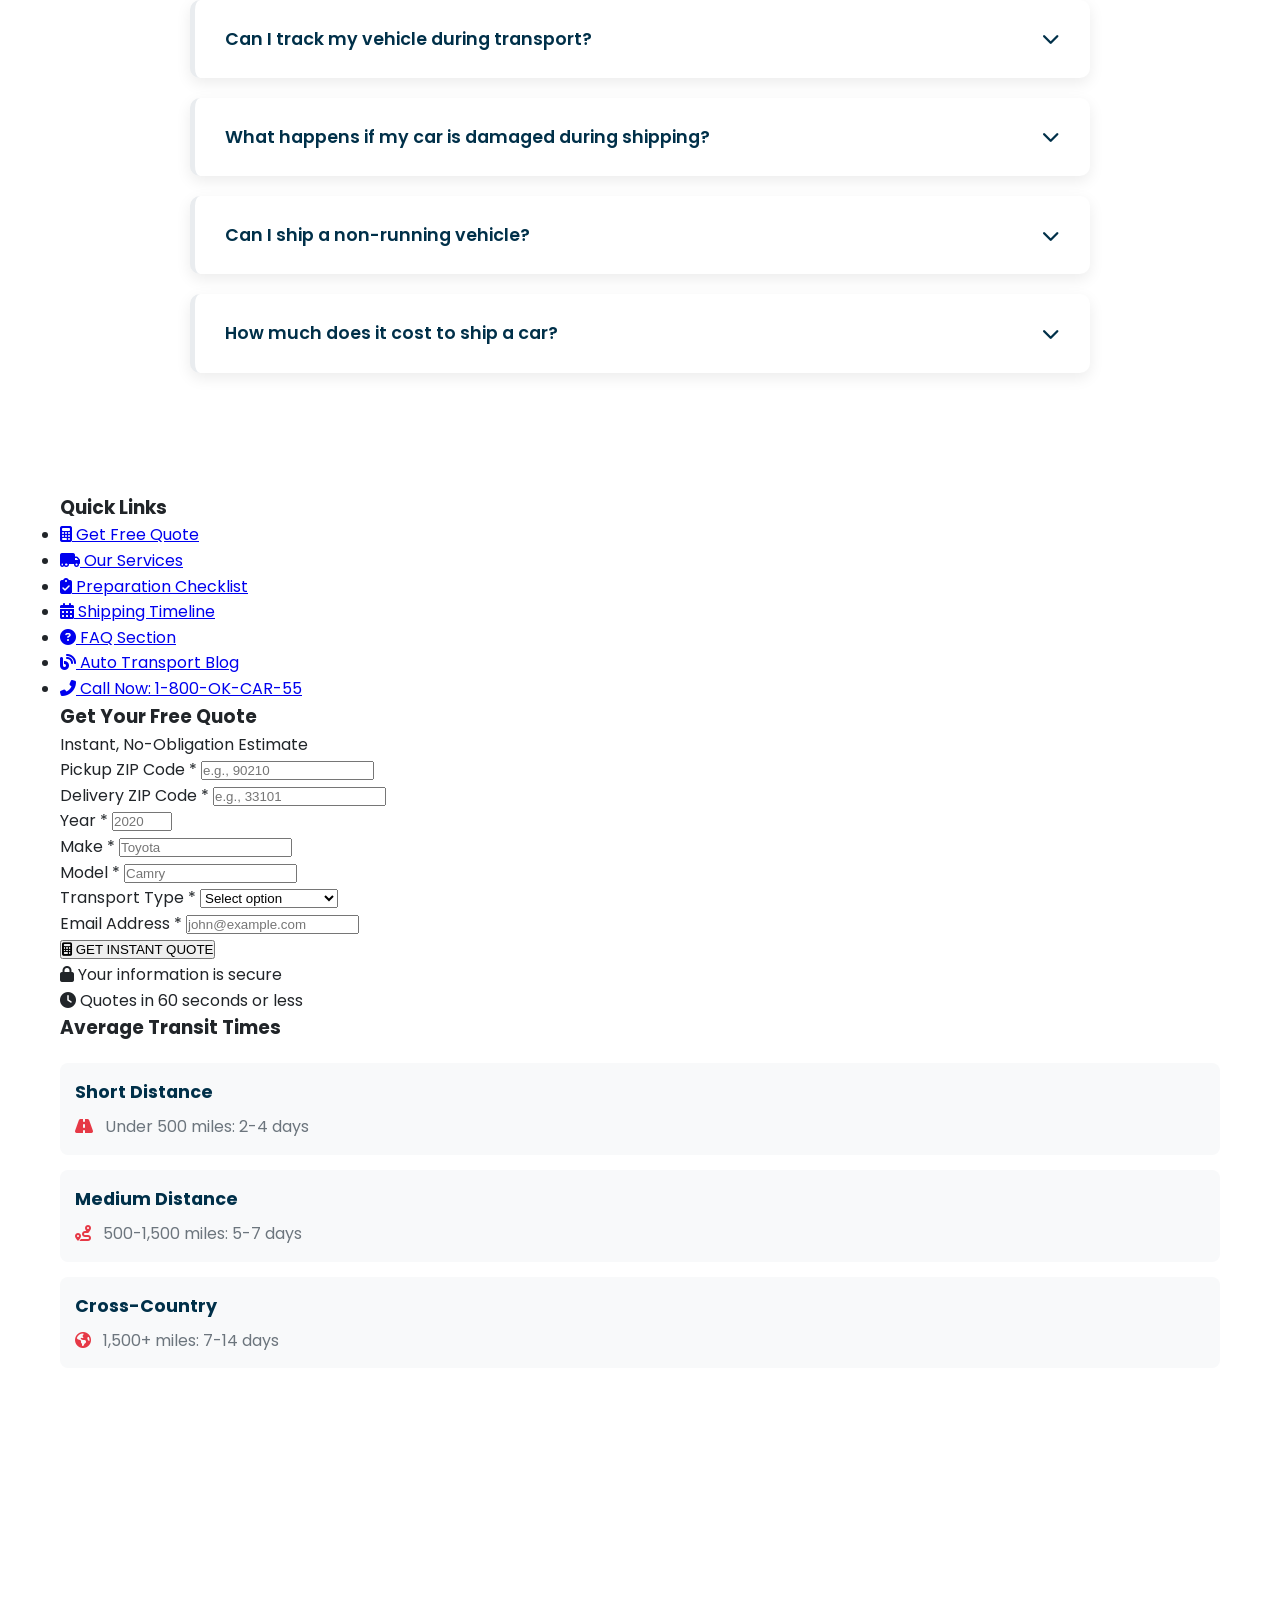
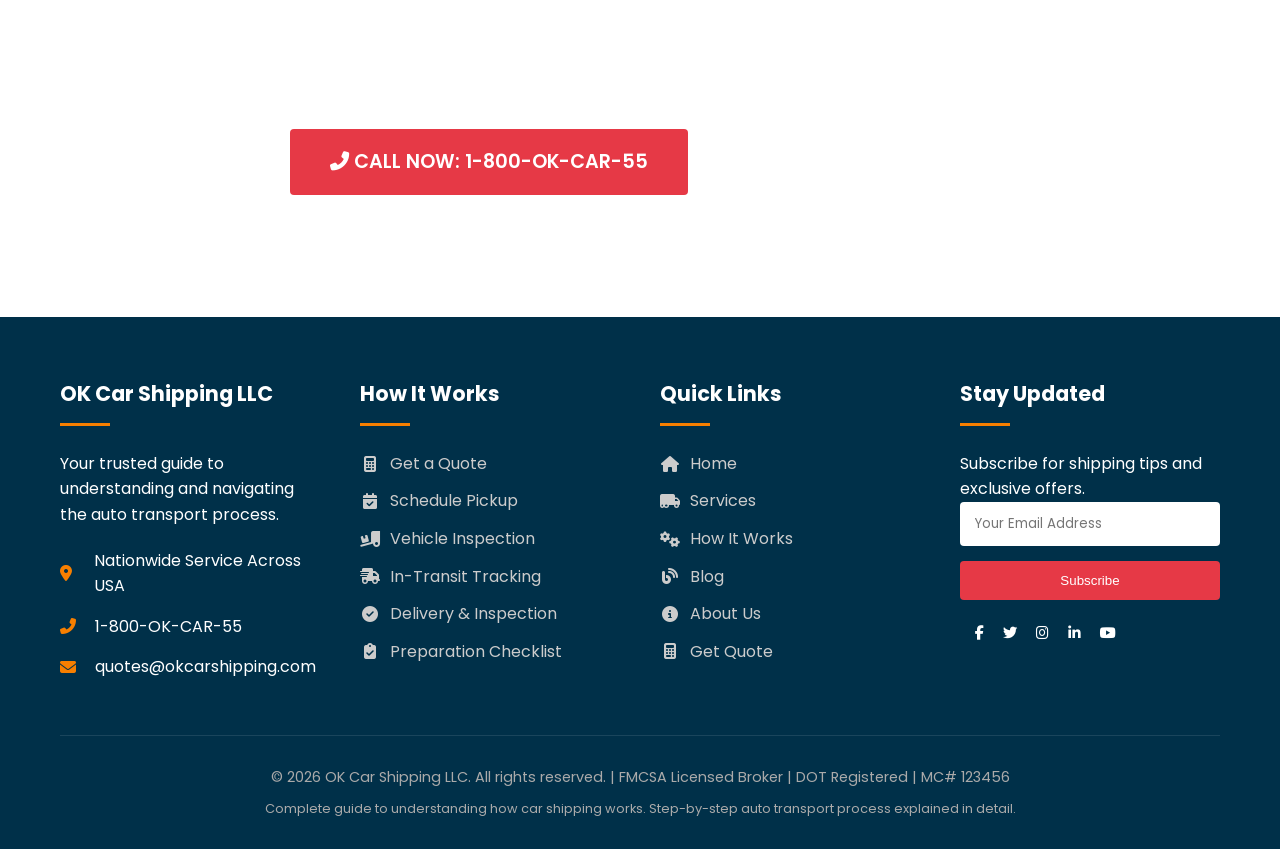
<file: how-it-works.html>
<!DOCTYPE html>
<html lang="en">
<head>
    <meta charset="UTF-8">
    <meta name="viewport" content="width=device-width, initial-scale=1.0">
    <title>How Car Shipping Works | Step-by-Step Auto Transport Guide | OK Car Shipping LLC</title>
    <meta name="description" content="Complete guide to how car shipping works. Learn the 5-step auto transport process, get shipping tips, understand costs, and prepare your vehicle. Free quotes available.">
    <meta name="keywords" content="how car shipping works, auto transport process, car shipping guide, vehicle shipping steps, how to ship a car, car transport process, car shipping timeline, preparing car for shipping, car shipping costs, auto shipping quote, car shipping checklist">
    <link rel="stylesheet" href="https://cdnjs.cloudflare.com/ajax/libs/font-awesome/6.4.0/css/all.min.css">
    <link href="https://fonts.googleapis.com/css2?family=Poppins:wght@300;400;500;600;700&family=Montserrat:wght@700;800;900&display=swap" rel="stylesheet">
    <link rel="stylesheet" href="styles.css">
</head>
<body>
    <!-- Sticky Get Quote Button -->
   <!-- <div class="sticky-quote-btn" id="stickyQuoteBtn">
        <div class="container">
            <p><i class="fas fa-bolt"></i> Ready to ship your car? Get your FREE quote now!</p>
            <a href="#quoteForm" class="sticky-btn">
                <i class="fas fa-calculator"></i> GET FREE QUOTE
            </a>
        </div>
    </div>-->

    <!-- Header -->
    <header>
        <div class="header-top">
            <div class="container">
                <div class="header-contact">
                    <span><i class="fas fa-phone-alt"></i> 1-800-OK-CAR-55</span>
                    <span><i class="fas fa-envelope"></i> quotes@okcarshipping.com</span>
                    <span><i class="fas fa-clock"></i> Mon-Sun 8AM-8PM EST</span>
                </div>
                <div class="header-social">
                    <a href="#"><i class="fab fa-facebook-f"></i></a>
                    <a href="#"><i class="fab fa-twitter"></i></a>
                    <a href="#"><i class="fab fa-instagram"></i></a>
                    <a href="#"><i class="fab fa-linkedin-in"></i></a>
                    <a href="#"><i class="fab fa-youtube"></i></a>
                </div>
            </div>
        </div>
        
        <div class="header-main">
            <div class="container header-container">
                <div class="logo">
                    <div class="logo-icon">
                        <i class="fas fa-shipping-fast"></i>
                    </div>
                    <div class="logo-text">
                        <h1>OK <span>Car Shipping</span> LLC</h1>
                        <p>America's Trusted Auto Transport Company</p>
                    </div>
                </div>
                
                <button class="mobile-menu-btn" id="mobileMenuBtn">
                    <i class="fas fa-bars"></i>
                </button>
                
                <nav class="main-nav">
                    <ul class="nav-menu" id="navMenu">
                        <li><a href="index.html">Home</a></li>
                        <li><a href="services.html">Services</a></li>
                        <li><a href="how-it-works.html" class="active">How It Works</a></li>
                        <li><a href="blog.html">Blog</a></li>
                        <li><a href="about.html">About Us</a></li>
                    </ul>
                    <div class="nav-cta">
                        <a href="#quoteForm" class="nav-cta-btn">
                            <i class="fas fa-calculator"></i> GET QUOTE
                        </a>
                    </div>
                </nav>
            </div>
        </div>
    </header>

    <!-- Hero Section -->
    <section class="hero">
        <div class="container">
            <h1>How Car Shipping Works: Complete Auto Transport Guide</h1>
            <p>Your step-by-step guide to understanding the car shipping process, from getting a quote to vehicle delivery. Learn how to prepare your vehicle, understand costs, and ensure a smooth auto transport experience.</p>
            
            <div class="breadcrumb">
                <a href="index.html">Home</a>
                <span>/</span>
                <a href="how-it-works.html">How It Works</a>
                <span>/</span>
                <span>Complete Guide</span>
            </div>
        </div>
    </section>

    <!-- Main Content -->
    <div class="container">
        <div class="content-wrapper">
            <!-- Main Content -->
            <main class="main-content">
                <!-- Introduction -->
                <section class="section-title">
                    <h2>The Complete Car Shipping Process</h2>
                    <p>Understanding how auto transport works can make your vehicle shipping experience stress-free and efficient. This comprehensive guide walks you through each step of the process, from initial quote to final delivery.</p>
                </section>

                <!-- Process Timeline -->
                <div class="process-timeline">
                    
                    <!-- Step 1 -->
                    <div class="process-step">
                        <div class="step-number">1</div>
                        <div class="step-header">
                            <div class="step-icon">
                                <i class="fas fa-calculator"></i>
                            </div>
                            <div class="step-header-text">
                                <h3>Get Your Free Quote</h3>
                                <p class="step-subtitle">Request an accurate, no-obligation car shipping estimate</p>
                            </div>
                        </div>
                        <div class="step-content">
                            <p>The first step in the <strong>auto transport process</strong> is getting a <strong>free car shipping quote</strong>. This gives you an accurate estimate of what it will cost to <strong>ship your car</strong> based on several key factors.</p>
                            
                            <h4>What Affects Car Shipping Costs?</h4>
                            <ul>
                                <li><strong>Distance:</strong> Longer distances typically cost less per mile than shorter trips</li>
                                <li><strong>Vehicle Size:</strong> Larger vehicles (SUVs, trucks) may cost more than compact cars</li>
                                <li><strong>Transport Type:</strong> <strong>Open car transport</strong> is more affordable than <strong>enclosed auto transport</strong></li>
                                <li><strong>Seasonality:</strong> Prices may be higher during peak moving seasons (summer, holidays)</li>
                                <li><strong>Route Popularity:</strong> Popular routes often have more competitive pricing</li>
                                <li><strong>Vehicle Condition:</strong> Running vs. non-running vehicles affect transport method</li>
                            </ul>
                            
                            <div class="tip-box">
                                <h5><i class="fas fa-lightbulb"></i> Pro Tip: Get Multiple Quotes</h5>
                                <p>While we're confident in our competitive pricing, it's always smart to compare quotes from multiple <strong>auto transport companies</strong>. Look for transparency, no hidden fees, and clear explanations of what's included.</p>
                            </div>
                            
                            <h4>How to Get an Accurate Quote</h4>
                            <p>For the most accurate <strong>auto shipping quote</strong>, be prepared with:</p>
                            <ul>
                                <li>Pickup and delivery ZIP codes</li>
                                <li>Vehicle make, model, and year</li>
                                <li>Vehicle condition (running or non-operational)</li>
                                <li>Preferred transport type (open or enclosed)</li>
                                <li>Desired pickup timeframe</li>
                            </ul>
                        </div>
                    </div>
                    
                    <!-- Step 2 -->
                    <div class="process-step">
                        <div class="step-number">2</div>
                        <div class="step-header">
                            <div class="step-icon">
                                <i class="fas fa-calendar-check"></i>
                            </div>
                            <div class="step-header-text">
                                <h3>Schedule & Book Your Shipment</h3>
                                <p class="step-subtitle">Secure your spot and choose your preferred dates</p>
                            </div>
                        </div>
                        <div class="step-content">
                            <p>Once you've reviewed your <strong>car shipping quote</strong> and decided to proceed, the next step is to schedule and book your shipment.</p>
                            
                            <h4>Booking Process Details</h4>
                            <ul>
                                <li><strong>Choose Your Dates:</strong> Select your preferred pickup window (typically 1-3 days)</li>
                                <li><strong>Select Transport Type:</strong> Decide between <strong>open transport</strong> (most common) or <strong>enclosed transport</strong> (for luxury/classic cars)</li>
                                <li><strong>Payment Terms:</strong> Most companies require a deposit to secure your booking</li>
                                <li><strong>Paperwork:</strong> Complete necessary documentation including the bill of lading</li>
                                <li><strong>Contact Information:</strong> Provide accurate phone numbers for pickup and delivery coordination</li>
                            </ul>
                            
                            <div class="warning-box">
                                <h5><i class="fas fa-exclamation-triangle"></i> Important: Booking Lead Time</h5>
                                <p>The <strong>car shipping timeline</strong> varies by season. For best results and optimal pricing, book your shipment at least 1-2 weeks in advance. During peak seasons (summer, holidays), book 3-4 weeks ahead.</p>
                            </div>
                            
                            <h4>What Happens After Booking?</h4>
                            <p>Once your <strong>auto transport</strong> is booked:</p>
                            <ul>
                                <li>You'll receive a confirmation with all details</li>
                                <li>Your shipment is added to our carrier network</li>
                                <li>We match your vehicle with an appropriate carrier</li>
                                <li>You'll be assigned a dedicated transport coordinator</li>
                                <li>You'll receive carrier information as soon as it's assigned</li>
                            </ul>
                            
                            <!-- Timeline Info Boxes -->
                            <div class="timeline-info">
                                <div class="info-card">
                                    <div class="info-icon">
                                        <i class="fas fa-clock"></i>
                                    </div>
                                    <h4>Booking Lead Time</h4>
                                    <p>1-4 weeks depending on season and route</p>
                                </div>
                                
                                <div class="info-card">
                                    <div class="info-icon">
                                        <i class="fas fa-calendar-alt"></i>
                                    </div>
                                    <h4>Pickup Window</h4>
                                    <p>Typically 1-3 day windows for flexibility</p>
                                </div>
                                
                                <div class="info-card">
                                    <div class="info-icon">
                                        <i class="fas fa-file-contract"></i>
                                    </div>
                                    <h4>Paperwork</h4>
                                    <p>Bill of lading and vehicle inspection report</p>
                                </div>
                            </div>
                        </div>
                    </div>
                    
                    <!-- Step 3 -->
                    <div class="process-step">
                        <div class="step-number">3</div>
                        <div class="step-header">
                            <div class="step-icon">
                                <i class="fas fa-truck-loading"></i>
                            </div>
                            <div class="step-header-text">
                                <h3>Vehicle Pickup & Inspection</h3>
                                <p class="step-subtitle">Professional pickup with thorough documentation</p>
                            </div>
                        </div>
                        <div class="step-content">
                            <p>This is when the actual <strong>vehicle shipping</strong> begins. The carrier arrives at your specified pickup location to load your vehicle.</p>
                            
                            <h4>Pickup Day Process</h4>
                            <ul>
                                <li><strong>Carrier Contact:</strong> The driver will call you 24-48 hours before pickup to confirm</li>
                                <li><strong>Vehicle Inspection:</strong> A thorough inspection is conducted before loading</li>
                                <li><strong>Documentation:</strong> The bill of lading is completed and signed by both parties</li>
                                <li><strong>Loading:</strong> Your vehicle is safely loaded onto the carrier using proper equipment</li>
                                <li><strong>Final Confirmation:</strong> You'll receive confirmation that your vehicle is en route</li>
                            </ul>
                            
                            <h4>Vehicle Inspection Checklist</h4>
                            <p>The carrier will document the condition of your vehicle, including:</p>
                            <ul>
                                <li>Existing scratches, dents, or damage</li>
                                <li>Tire condition and tread depth</li>
                                <li>Glass condition (windows, windshield)</li>
                                <li>Interior condition (seats, dashboard)</li>
                                <li>Mileage at time of pickup</li>
                                <li>Special features or modifications</li>
                            </ul>
                            
                            <div class="tip-box">
                                <h5><i class="fas fa-lightbulb"></i> Pro Tip: Document Everything</h5>
                                <p>Take your own photos and videos of your vehicle before pickup. Document any existing damage from multiple angles. This provides additional protection and ensures a smooth claims process if needed.</p>
                            </div>
                            
                            <h4>What to Have Ready at Pickup</h4>
                            <ul>
                                <li>Vehicle keys (provide all sets if possible)</li>
                                <li>Valid identification</li>
                                <li>Vehicle registration (some carriers require it)</li>
                                <li>Personal items removed from the vehicle</li>
                                <li>Contact information for the driver</li>
                            </ul>
                        </div>
                    </div>
                    
                    <!-- Step 4 -->
                    <div class="process-step">
                        <div class="step-number">4</div>
                        <div class="step-header">
                            <div class="step-icon">
                                <i class="fas fa-shipping-fast"></i>
                            </div>
                            <div class="step-header-text">
                                <h3>In-Transit & Tracking</h3>
                                <p class="step-subtitle">Monitor your shipment in real-time</p>
                            </div>
                        </div>
                        <div class="step-content">
                            <p>Once your vehicle is loaded and en route, you can track its progress throughout the <strong>auto transport journey</strong>.</p>
                            
                            <h4>What to Expect During Transit</h4>
                            <ul>
                                <li><strong>Transit Times:</strong> Vary by distance (see timeline chart below)</li>
                                <li><strong>Communication:</strong> Regular updates from your transport coordinator</li>
                                <li><strong>Tracking:</strong> Real-time tracking available through our online portal</li>
                                <li><strong>Safety:</strong> Your vehicle is secured with professional equipment</li>
                                <li><strong>Insurance:</strong> Fully covered throughout the entire journey</li>
                            </ul>
                            
                            <h4>Average Transit Times by Distance</h4>
                            <div class="timeline-info">
                                <div class="info-card">
                                    <div class="info-icon">
                                        <i class="fas fa-road"></i>
                                    </div>
                                    <h4>Short Distance</h4>
                                    <p>Under 500 miles: 2-4 days</p>
                                </div>
                                
                                <div class="info-card">
                                    <div class="info-icon">
                                        <i class="fas fa-route"></i>
                                    </div>
                                    <h4>Medium Distance</h4>
                                    <p>500-1,500 miles: 5-7 days</p>
                                </div>
                                
                                <div class="info-card">
                                    <div class="info-icon">
                                        <i class="fas fa-globe-americas"></i>
                                    </div>
                                    <h4>Cross-Country</h4>
                                    <p>1,500+ miles: 7-14 days</p>
                                </div>
                            </div>
                            
                            <h4>Factors Affecting Transit Time</h4>
                            <ul>
                                <li><strong>Weather Conditions:</strong> Severe weather can cause delays</li>
                                <li><strong>Traffic & Road Conditions:</strong> Construction and accidents affect timing</li>
                                <li><strong>Carrier Route:</strong> Some carriers make multiple stops</li>
                                <li><strong>Pickup/Delivery Locations:</strong> Urban vs. rural areas affect scheduling</li>
                                <li><strong>Time of Year:</strong> Peak seasons may have longer transit times</li>
                            </ul>
                            
                            <div class="tip-box">
                                <h5><i class="fas fa-lightbulb"></i> Pro Tip: Stay Flexible</h5>
                                <p>While we provide estimated delivery dates, <strong>car shipping timelines</strong> can vary due to factors beyond our control. Allow a few days of flexibility in your schedule, especially for long-distance moves.</p>
                            </div>
                        </div>
                    </div>
                    
                    <!-- Step 5 -->
                    <div class="process-step">
                        <div class="step-number">5</div>
                        <div class="step-header">
                            <div class="step-icon">
                                <i class="fas fa-check-circle"></i>
                            </div>
                            <div class="step-header-text">
                                <h3>Vehicle Delivery & Inspection</h3>
                                <p class="step-subtitle">Safe delivery and final paperwork</p>
                            </div>
                        </div>
                        <div class="step-content">
                            <p>The final step in the <strong>car shipping process</strong> is the safe delivery of your vehicle to its destination.</p>
                            
                            <h4>Delivery Day Process</h4>
                            <ul>
                                <li><strong>Advance Notice:</strong> The driver will call 24-48 hours before delivery</li>
                                <li><strong>Final Arrival:</strong> Driver arrives at the specified delivery location</li>
                                <li><strong>Vehicle Unloading:</strong> Safe unloading with proper equipment</li>
                                <li><strong>Final Inspection:</strong> Thorough inspection comparing to pickup condition</li>
                                <li><strong>Paperwork Completion:</strong> Signing of final documents and bill of lading</li>
                                <li><strong>Payment:</strong> Final payment (if balance remains)</li>
                                <li><strong>Keys & Documents:</strong> Return of keys and all paperwork</li>
                            </ul>
                            
                            <h4>Delivery Inspection Checklist</h4>
                            <p>Before accepting delivery, carefully inspect:</p>
                            <ul>
                                <li>Compare condition to pickup inspection report</li>
                                <li>Check for any new damage or issues</li>
                                <li>Verify mileage matches or is reasonable for distance</li>
                                <li>Test that all features and functions work</li>
                                <li>Ensure personal items (if any were left) are still present</li>
                                <li>Confirm the vehicle starts and runs properly</li>
                            </ul>
                            
                            <div class="warning-box">
                                <h5><i class="fas fa-exclamation-triangle"></i> Important: Don't Sign Until Satisfied</h5>
                                <p>Never sign the delivery receipt until you've completed a thorough inspection. Once you sign, you're acknowledging the vehicle was delivered in the condition described. If there are issues, note them on the bill of lading before signing.</p>
                            </div>
                            
                            <h4>After Delivery</h4>
                            <ul>
                                <li>Keep all paperwork for your records</li>
                                <li>Provide feedback about your experience</li>
                                <li>Consider leaving a review to help future customers</li>
                                <li>Contact us with any post-delivery questions</li>
                                <li>File a claim immediately if you discover damage</li>
                            </ul>
                        </div>
                    </div>
                </div>

                <!-- Checklist Section -->
                <section class="checklist-section">
                    <div class="section-title">
                        <h2>Car Shipping Preparation Checklist</h2>
                        <p>Proper preparation ensures a smooth auto transport experience</p>
                    </div>
                    
                    <div class="checklist-grid">
                        <div class="checklist-card">
                            <h3><i class="fas fa-car"></i> Vehicle Preparation</h3>
                            <ul>
                                <li>Wash your vehicle for easier inspection</li>
                                <li>Take photos from all angles before pickup</li>
                                <li>Check tire pressure and inflate as needed</li>
                                <li>Ensure brakes are in working order</li>
                                <li>Test that all lights are functioning</li>
                                <li>Check and top off fluid levels</li>
                                <li>Address any fluid leaks before shipping</li>
                                <li>Remove custom accessories if possible</li>
                            </ul>
                        </div>
                        
                        <div class="checklist-card">
                            <h3><i class="fas fa-box"></i> Personal Belongings</h3>
                            <ul>
                                <li>Remove ALL personal items from the vehicle</li>
                                <li>Empty glove compartment and center console</li>
                                <li>Remove CDs, DVDs, and media from players</li>
                                <li>Take out toll transponders and parking passes</li>
                                <li>Remove roof racks, bike racks, and carriers</li>
                                <li>Check trunk, under seats, and storage areas</li>
                                <li>Personal items are NOT covered by insurance</li>
                                <li>Leave only factory-installed items</li>
                            </ul>
                        </div>
                        
                        <div class="checklist-card">
                            <h3><i class="fas fa-key"></i> Security & Documentation</h3>
                            <ul>
                                <li>Provide all sets of keys to the driver</li>
                                <li>Disable or provide instructions for car alarms</li>
                                <li>Leave about 1/4 tank of gas (not full, not empty)</li>
                                <li>Have registration and insurance available</li>
                                <li>Note any special instructions for the driver</li>
                                <li>Document existing damage thoroughly</li>
                                <li>Keep a copy of all paperwork</li>
                                <li>Save contact information for the carrier</li>
                            </ul>
                        </div>
                    </div>
                </section>

                <!-- FAQ Section -->
                <section class="faq-section">
                    <div class="container">
                        <div class="section-title">
                            <h2>Frequently Asked Questions</h2>
                            <p>Common questions about how car shipping works</p>
                        </div>
                        
                        <div class="faq-container">
                            <div class="faq-item">
                                <div class="faq-question">
                                    <span>How long does the entire car shipping process take?</span>
                                    <i class="fas fa-chevron-down"></i>
                                </div>
                                <div class="faq-answer">
                                    <p>The complete <strong>car shipping timeline</strong> typically takes 1-3 weeks from initial quote to delivery. This includes 1-2 days for quote processing, 1-7 days for carrier assignment, and 2-14 days for actual transit time depending on distance. The entire process from booking to delivery usually ranges from 7-21 days.</p>
                                </div>
                            </div>
                            
                            <div class="faq-item">
                                <div class="faq-question">
                                    <span>What documents do I need for car shipping?</span>
                                    <i class="fas fa-chevron-down"></i>
                                </div>
                                <div class="faq-answer">
                                    <p>You'll need a valid driver's license or ID, vehicle registration (in some cases), and insurance information. The carrier will provide the bill of lading, which is the most important document in the <strong>auto transport process</strong>. This document serves as a receipt and contract between you and the carrier.</p>
                                </div>
                            </div>
                            
                            <div class="faq-item">
                                <div class="faq-question">
                                    <span>Can I track my vehicle during transport?</span>
                                    <i class="fas fa-chevron-down"></i>
                                </div>
                                <div class="faq-answer">
                                    <p>Yes, most reputable <strong>auto transport companies</strong> offer real-time tracking. At OK Car Shipping LLC, we provide tracking through our online customer portal. You'll receive regular updates and can check your vehicle's status 24/7. The carrier will also provide contact information and estimated arrival times.</p>
                                </div>
                            </div>
                            
                            <div class="faq-item">
                                <div class="faq-question">
                                    <span>What happens if my car is damaged during shipping?</span>
                                    <i class="fas fa-chevron-down"></i>
                                </div>
                                <div class="faq-answer">
                                    <p>All reputable carriers carry cargo insurance. If damage occurs, document it immediately with photos and note it on the bill of lading before signing. Contact your transport coordinator immediately to file a claim. Most claims are resolved within 30 days. This is why thorough pre-shipment documentation is crucial.</p>
                                </div>
                            </div>
                            
                            <div class="faq-item">
                                <div class="faq-question">
                                    <span>Can I ship a non-running vehicle?</span>
                                    <i class="fas fa-chevron-down"></i>
                                </div>
                                <div class="faq-answer">
                                    <p>Yes, you can ship non-running vehicles, but there are additional considerations. Non-operational vehicles require special loading equipment (winches) and may cost more to transport. You must inform us during the quote process so we can arrange the appropriate equipment and provide accurate pricing.</p>
                                </div>
                            </div>
                            
                            <div class="faq-item">
                                <div class="faq-question">
                                    <span>How much does it cost to ship a car?</span>
                                    <i class="fas fa-chevron-down"></i>
                                </div>
                                <div class="faq-answer">
                                    <p><strong>Car shipping costs</strong> vary based on distance, vehicle size, transport type, and season. Average costs range from $500 for short distances to $2,500 for cross-country enclosed transport. Get a <strong>free auto shipping quote</strong> for accurate pricing specific to your route and vehicle.</p>
                                </div>
                            </div>
                        </div>
                    </div>
                </section>
            </main>

            <!-- Sidebar -->
            <aside class="sidebar">
                <!-- Quick Links Widget -->
                <div class="sidebar-widget">
                    <h3>Quick Links</h3>
                    <ul class="quick-links">
                        <li><a href="get-quote"><i class="fas fa-calculator"></i> Get Free Quote</a></li>
                        <li><a href="services.html"><i class="fas fa-truck-moving"></i> Our Services</a></li>
                        <li><a href="#preparation"><i class="fas fa-clipboard-check"></i> Preparation Checklist</a></li>
                        <li><a href="#timeline"><i class="fas fa-calendar-alt"></i> Shipping Timeline</a></li>
                        <li><a href="#faq"><i class="fas fa-question-circle"></i> FAQ Section</a></li>
                        <li><a href="blog.html"><i class="fas fa-blog"></i> Auto Transport Blog</a></li>
                        <li><a href="tel:1-800-OK-CAR-55"><i class="fas fa-phone-alt"></i> Call Now: 1-800-OK-CAR-55</a></li>
                    </ul>
                </div>

                <!-- Quote Form Widget -->
                <div class="sidebar-widget quote-form-container" id="quoteForm">
                    <div class="form-header">
                        <h3>Get Your Free Quote</h3>
                        <p>Instant, No-Obligation Estimate</p>
                    </div>
                    <div class="form-content">
                        <form class="quote-form" id="sidebarQuoteForm">
                            <div class="form-group">
                                <label for="sidebarFromZip">Pickup ZIP Code *</label>
                                <input type="text" id="sidebarFromZip" name="fromZip" placeholder="e.g., 90210" required>
                            </div>
                            
                            <div class="form-group">
                                <label for="sidebarToZip">Delivery ZIP Code *</label>
                                <input type="text" id="sidebarToZip" name="toZip" placeholder="e.g., 33101" required>
                            </div>
                            
                            <div class="form-row">
                                <div class="form-group">
                                    <label for="sidebarVehicleYear">Year *</label>
                                    <input type="number" id="sidebarVehicleYear" name="vehicleYear" min="1900" max="2024" placeholder="2020" required>
                                </div>
                                <div class="form-group">
                                    <label for="sidebarVehicleMake">Make *</label>
                                    <input type="text" id="sidebarVehicleMake" name="vehicleMake" placeholder="Toyota" required>
                                </div>
                            </div>
                            
                            <div class="form-group">
                                <label for="sidebarVehicleModel">Model *</label>
                                <input type="text" id="sidebarVehicleModel" name="vehicleModel" placeholder="Camry" required>
                            </div>
                            
                            <div class="form-group">
                                <label for="sidebarTransportType">Transport Type *</label>
                                <select id="sidebarTransportType" name="transportType" required>
                                    <option value="">Select option</option>
                                    <option value="open">Open Transport</option>
                                    <option value="enclosed">Enclosed Transport</option>
                                </select>
                            </div>
                            
                            <div class="form-group">
                                <label for="sidebarEmail">Email Address *</label>
                                <input type="email" id="sidebarEmail" name="email" placeholder="john@example.com" required>
                            </div>
                            
                            <button type="submit" class="submit-btn">
                                <i class="fas fa-calculator"></i> GET INSTANT QUOTE
                            </button>
                            
                            <div class="form-note">
                                <p><i class="fas fa-lock"></i> Your information is secure</p>
                                <p><i class="fas fa-clock"></i> Quotes in 60 seconds or less</p>
                            </div>
                        </form>
                    </div>
                </div>

                <!-- Timeline Widget -->
                <div class="sidebar-widget">
                    <h3>Average Transit Times</h3>
                    <div style="margin-top: 20px;">
                        <div style="background: var(--light); padding: 15px; border-radius: 8px; margin-bottom: 15px;">
                            <h4 style="color: var(--secondary); margin-bottom: 8px; font-size: 1.1rem;">Short Distance</h4>
                            <p style="color: var(--gray); margin: 0;"><i class="fas fa-road" style="color: var(--primary); margin-right: 8px;"></i> Under 500 miles: 2-4 days</p>
                        </div>
                        
                        <div style="background: var(--light); padding: 15px; border-radius: 8px; margin-bottom: 15px;">
                            <h4 style="color: var(--secondary); margin-bottom: 8px; font-size: 1.1rem;">Medium Distance</h4>
                            <p style="color: var(--gray); margin: 0;"><i class="fas fa-route" style="color: var(--primary); margin-right: 8px;"></i> 500-1,500 miles: 5-7 days</p>
                        </div>
                        
                        <div style="background: var(--light); padding: 15px; border-radius: 8px; margin-bottom: 15px;">
                            <h4 style="color: var(--secondary); margin-bottom: 8px; font-size: 1.1rem;">Cross-Country</h4>
                            <p style="color: var(--gray); margin: 0;"><i class="fas fa-globe-americas" style="color: var(--primary); margin-right: 8px;"></i> 1,500+ miles: 7-14 days</p>
                        </div>
                    </div>
                </div>
            </aside>
        </div>
    </div>

    <!-- Final CTA -->
    <section class="cta-section">
        <div class="container">
            <h2>Ready to Start the Car Shipping Process?</h2>
            <p>Now that you understand how car shipping works, take the first step with a free, no-obligation quote from OK Car Shipping LLC.</p>
            
            <div class="cta-buttons">
                <a href="tel:1-800-OK-CAR-55" class="btn-primary">
                    <i class="fas fa-phone-alt"></i> CALL NOW: 1-800-OK-CAR-55
                </a>
                <a href="get-quote.html" class="btn-secondary">
                    <i class="fas fa-calculator"></i> ONLINE QUOTE FORM
                </a>
            </div>
        </div>
    </section>

    <!-- Footer -->
    <footer>
        <div class="container">
            <div class="footer-content">
                <div class="footer-section">
                    <h4>OK Car Shipping LLC</h4>
                    <p>Your trusted guide to understanding and navigating the auto transport process.</p>
                    <div class="contact-info" style="margin-top: 20px;">
                        <p><i class="fas fa-map-marker-alt"></i> Nationwide Service Across USA</p>
                        <p><i class="fas fa-phone-alt"></i> 1-800-OK-CAR-55</p>
                        <p><i class="fas fa-envelope"></i> quotes@okcarshipping.com</p>
                    </div>
                </div>
                
                <div class="footer-section">
                    <h4>How It Works</h4>
                    <ul class="footer-links">
                        <li><a href="get-quote.html"><i class="fas fa-calculator"></i> Get a Quote</a></li>
                        <li><a href="#"><i class="fas fa-calendar-check"></i> Schedule Pickup</a></li>
                        <li><a href="#"><i class="fas fa-truck-loading"></i> Vehicle Inspection</a></li>
                        <li><a href="#"><i class="fas fa-shipping-fast"></i> In-Transit Tracking</a></li>
                        <li><a href="#"><i class="fas fa-check-circle"></i> Delivery & Inspection</a></li>
                        <li><a href="#"><i class="fas fa-clipboard-check"></i> Preparation Checklist</a></li>
                    </ul>
                </div>
                
                <div class="footer-section">
                    <h4>Quick Links</h4>
                    <ul class="footer-links">
                        <li><a href="index.html"><i class="fas fa-home"></i> Home</a></li>
                        <li><a href="services.html"><i class="fas fa-truck-moving"></i> Services</a></li>
                        <li><a href="how-it-works.html"><i class="fas fa-cogs"></i> How It Works</a></li>
                        <li><a href="blog.html"><i class="fas fa-blog"></i> Blog</a></li>
                        <li><a href="about.html"><i class="fas fa-info-circle"></i> About Us</a></li>
                        <li><a href="get-quote.html"><i class="fas fa-calculator"></i> Get Quote</a></li>
                    </ul>
                </div>
                
                <div class="footer-section">
                    <h4>Stay Updated</h4>
                    <p>Subscribe for shipping tips and exclusive offers.</p>
                    <div class="footer-newsletter">
                        <input type="email" placeholder="Your Email Address">
                        <button type="submit">Subscribe</button>
                    </div>
                    <div class="header-social" style="margin-top: 20px;">
                        <a href="#"><i class="fab fa-facebook-f"></i></a>
                        <a href="#"><i class="fab fa-twitter"></i></a>
                        <a href="#"><i class="fab fa-instagram"></i></a>
                        <a href="#"><i class="fab fa-linkedin-in"></i></a>
                        <a href="#"><i class="fab fa-youtube"></i></a>
                    </div>
                </div>
            </div>
            
            <div class="copyright">
                <p>&copy; <span id="currentYear"></span> OK Car Shipping LLC. All rights reserved. | FMCSA Licensed Broker | DOT Registered | MC# 123456</p>
                <p style="margin-top: 10px; font-size: 0.8rem;">Complete guide to understanding how car shipping works. Step-by-step auto transport process explained in detail.</p>
            </div>
        </div>
    </footer>

    <script>
        // Set current year in footer
        document.getElementById('currentYear').textContent = new Date().getFullYear();
        
        // Mobile menu toggle
        const mobileMenuBtn = document.getElementById('mobileMenuBtn');
        const navMenu = document.getElementById('navMenu');
        
        mobileMenuBtn.addEventListener('click', () => {
            navMenu.classList.toggle('active');
            mobileMenuBtn.innerHTML = navMenu.classList.contains('active') 
                ? '<i class="fas fa-times"></i>' 
                : '<i class="fas fa-bars"></i>';
        });
        
        // Close mobile menu when clicking a link
        document.querySelectorAll('.nav-menu a').forEach(link => {
            link.addEventListener('click', () => {
                navMenu.classList.remove('active');
                mobileMenuBtn.innerHTML = '<i class="fas fa-bars"></i>';
            });
        });
        
        // Sticky button functionality
        const stickyBtn = document.getElementById('stickyQuoteBtn');
        
        window.addEventListener('scroll', function() {
            const scrollTop = window.pageYOffset || document.documentElement.scrollTop;
            
            // Show/hide sticky button based on scroll position
            if (scrollTop > 400) {
                stickyBtn.classList.add('show');
            } else {
                stickyBtn.classList.remove('show');
            }
        });
        
        // FAQ toggle functionality
        document.querySelectorAll('.faq-question').forEach(question => {
            question.addEventListener('click', () => {
                const answer = question.nextElementSibling;
                const isActive = question.classList.contains('active');
                
                // Close all other FAQs
                document.querySelectorAll('.faq-question').forEach(q => {
                    q.classList.remove('active');
                    q.nextElementSibling.classList.remove('active');
                });
                
                // Toggle current FAQ if it wasn't active
                if (!isActive) {
                    question.classList.add('active');
                    answer.classList.add('active');
                }
            });
        });
        
        // Form submission handler
        document.getElementById('sidebarQuoteForm').addEventListener('submit', function(e) {
            e.preventDefault();
            
            const submitBtn = this.querySelector('.submit-btn');
            const originalText = submitBtn.innerHTML;
            
            submitBtn.innerHTML = '<i class="fas fa-spinner fa-spin"></i> PROCESSING...';
            submitBtn.disabled = true;
            
            // Simulate API call
            setTimeout(() => {
                submitBtn.innerHTML = '<i class="fas fa-check"></i> QUOTE SENT!';
                submitBtn.style.backgroundColor = '#28a745';
                
                // Show success message
                alert('Thank you! Your quote request has been submitted. A transport specialist will contact you within 30 minutes.');
                
                // Reset form after 3 seconds
                setTimeout(() => {
                    this.reset();
                    submitBtn.innerHTML = originalText;
                    submitBtn.disabled = false;
                    submitBtn.style.backgroundColor = '';
                }, 3000);
            }, 1500);
        });
        
        // Smooth scrolling for anchor links
        document.querySelectorAll('a[href^="#"]').forEach(anchor => {
            anchor.addEventListener('click', function(e) {
                const targetId = this.getAttribute('href');
                if (targetId === '#') return;
                
                const targetElement = document.querySelector(targetId);
                if (targetElement) {
                    e.preventDefault();
                    
                    // Account for sticky header height
                    const offset = 100;
                    const targetPosition = targetElement.getBoundingClientRect().top + window.pageYOffset - offset;
                    
                    window.scrollTo({
                        top: targetPosition,
                        behavior: 'smooth'
                    });
                    
                    // Update URL without jumping
                    if (targetId !== '#quoteForm') {
                        history.pushState(null, null, targetId);
                    }
                }
            });
        });
        
        // Initialize first FAQ as open
        if (document.querySelector('.faq-question')) {
            document.querySelector('.faq-question').click();
        }
        
        // Add hover effects to info cards
        document.querySelectorAll('.info-card').forEach(card => {
            card.addEventListener('mouseenter', function() {
                this.style.transform = 'translateY(-5px)';
            });
            
            card.addEventListener('mouseleave', function() {
                this.style.transform = 'translateY(0)';
            });
        });
    </script>
</body>
</html>
</file>
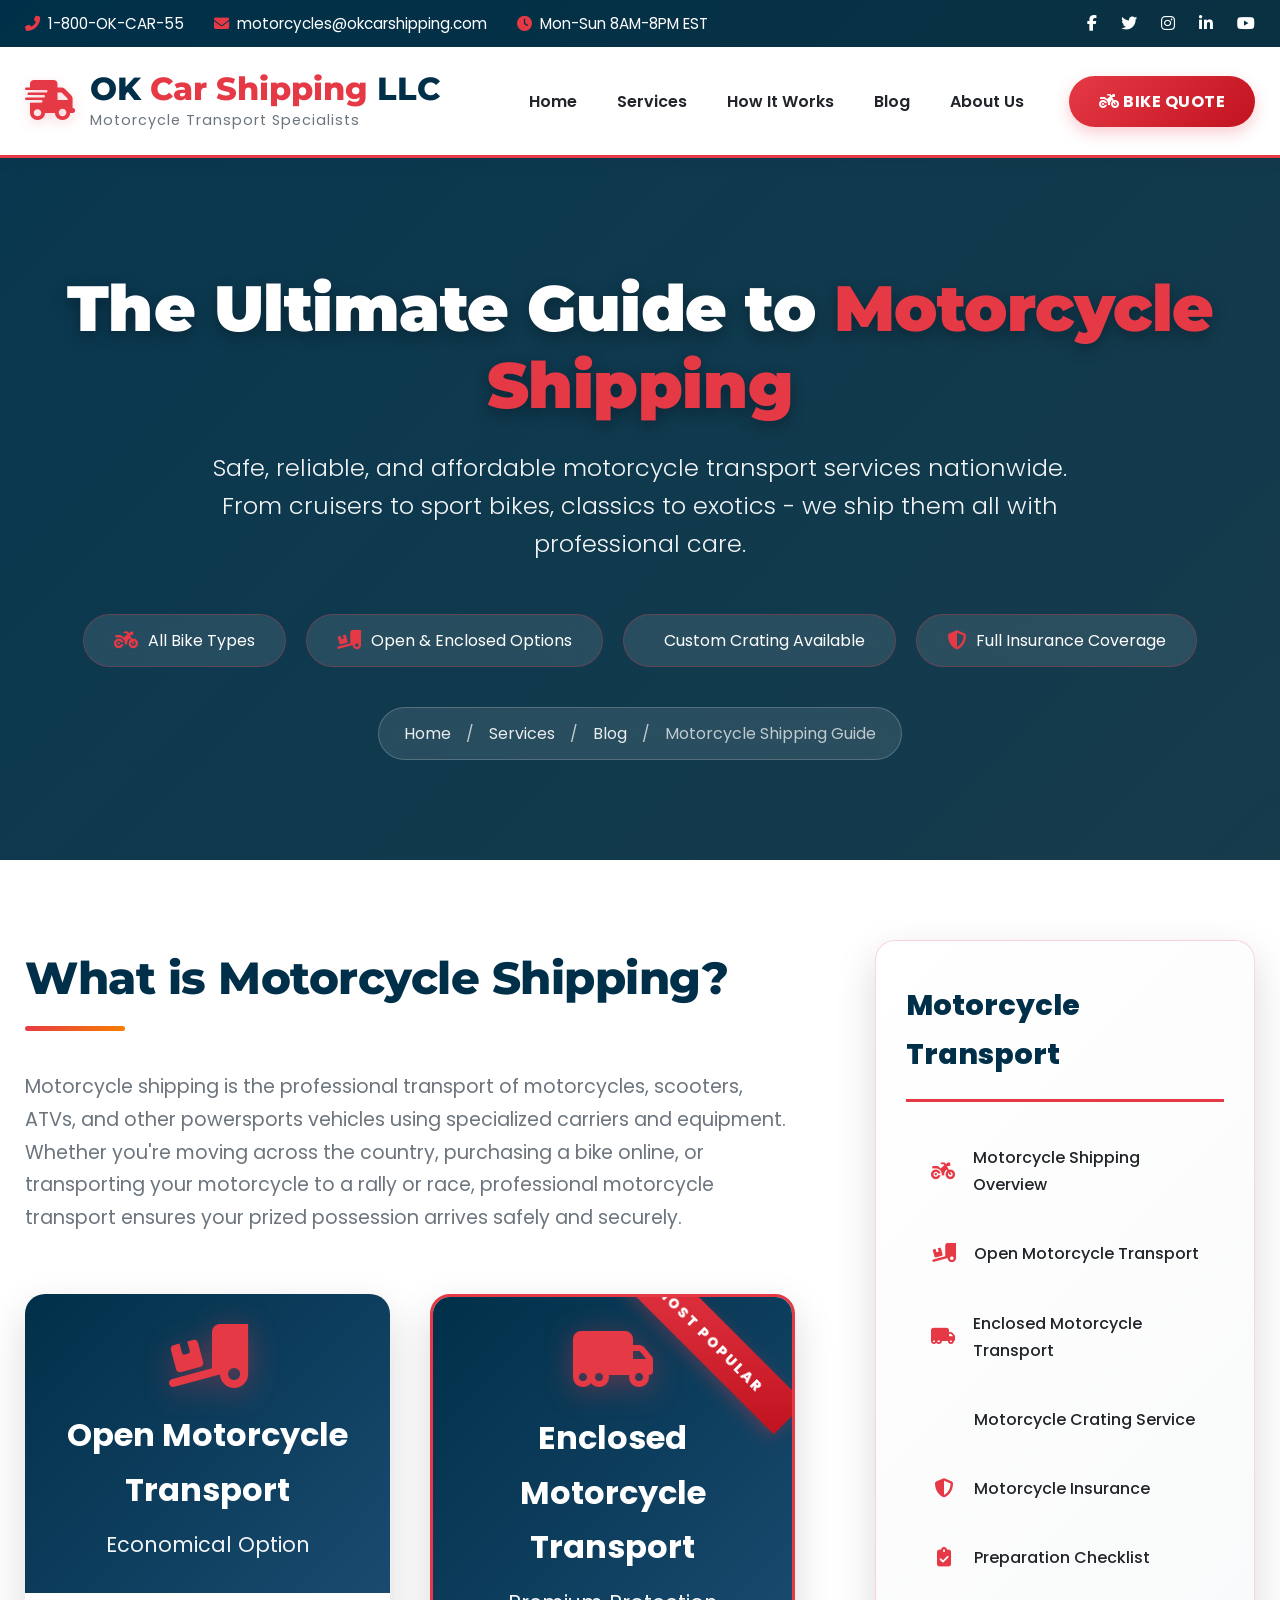
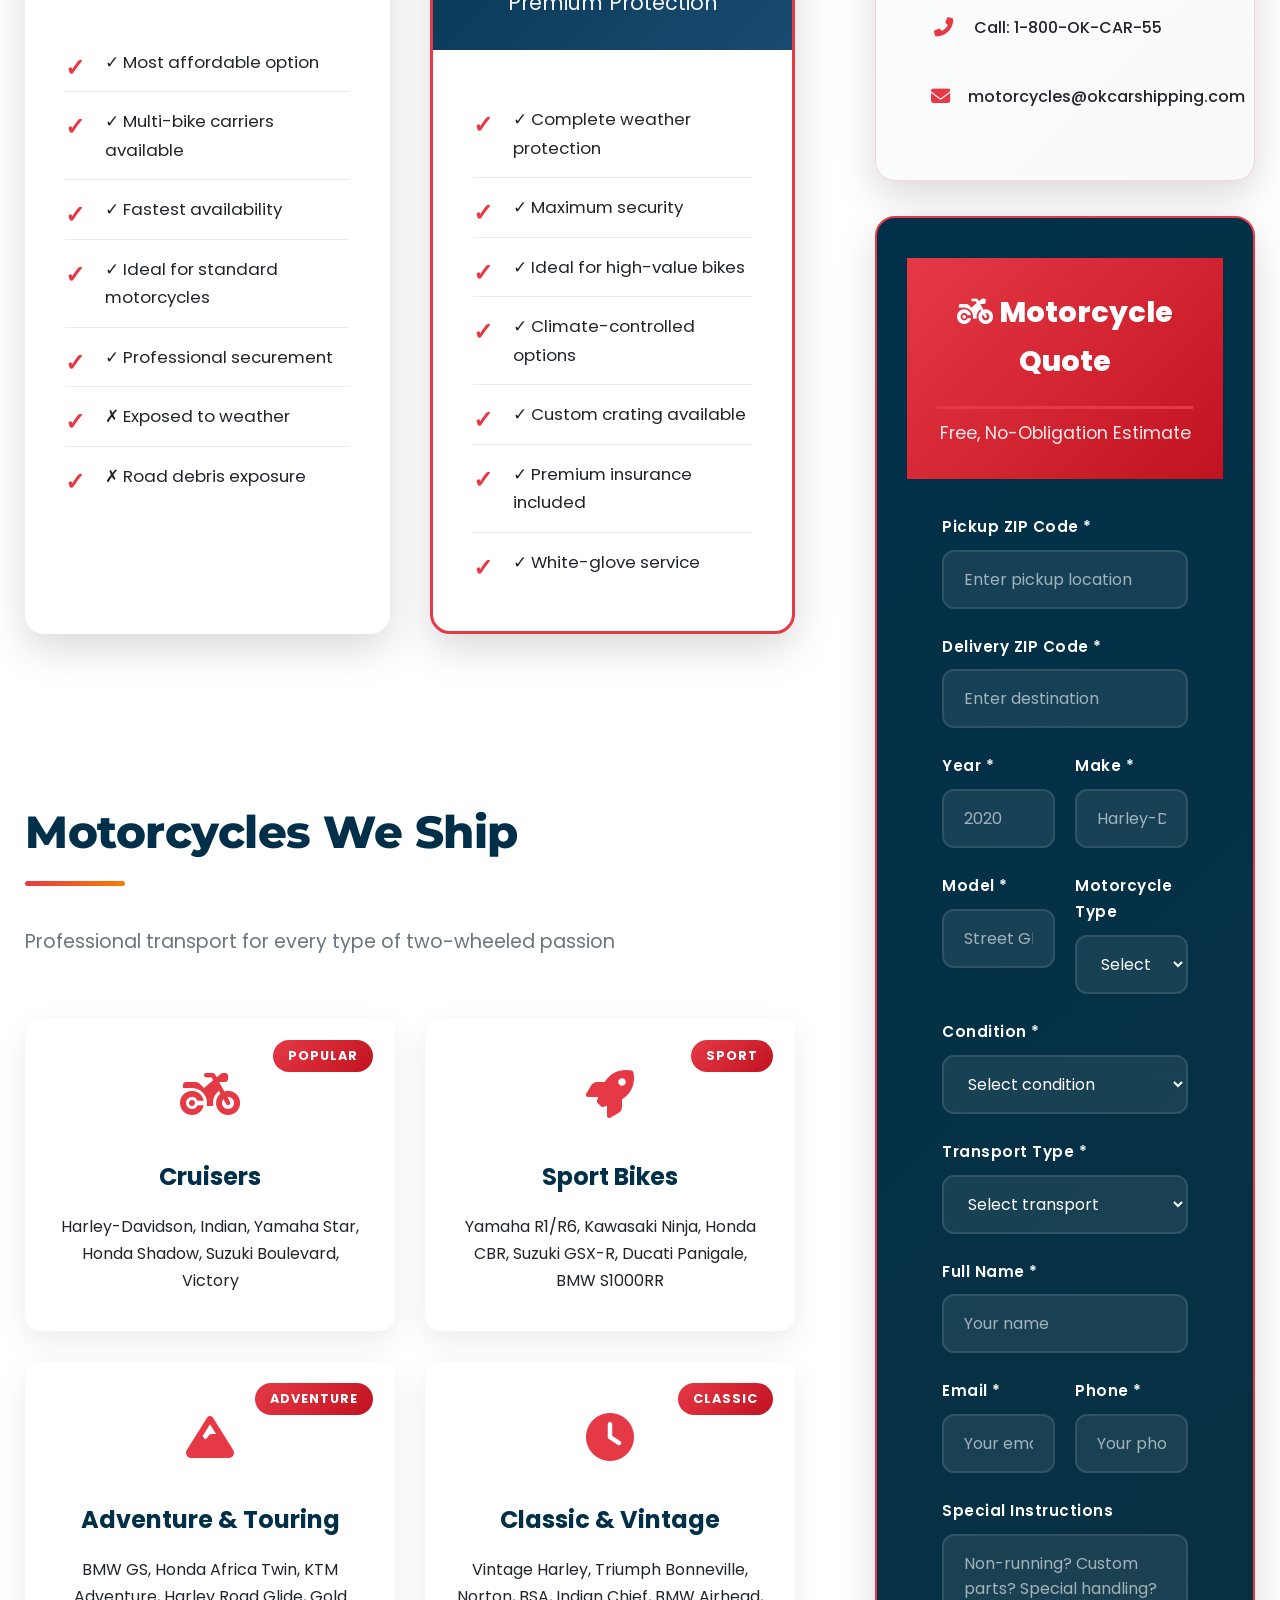
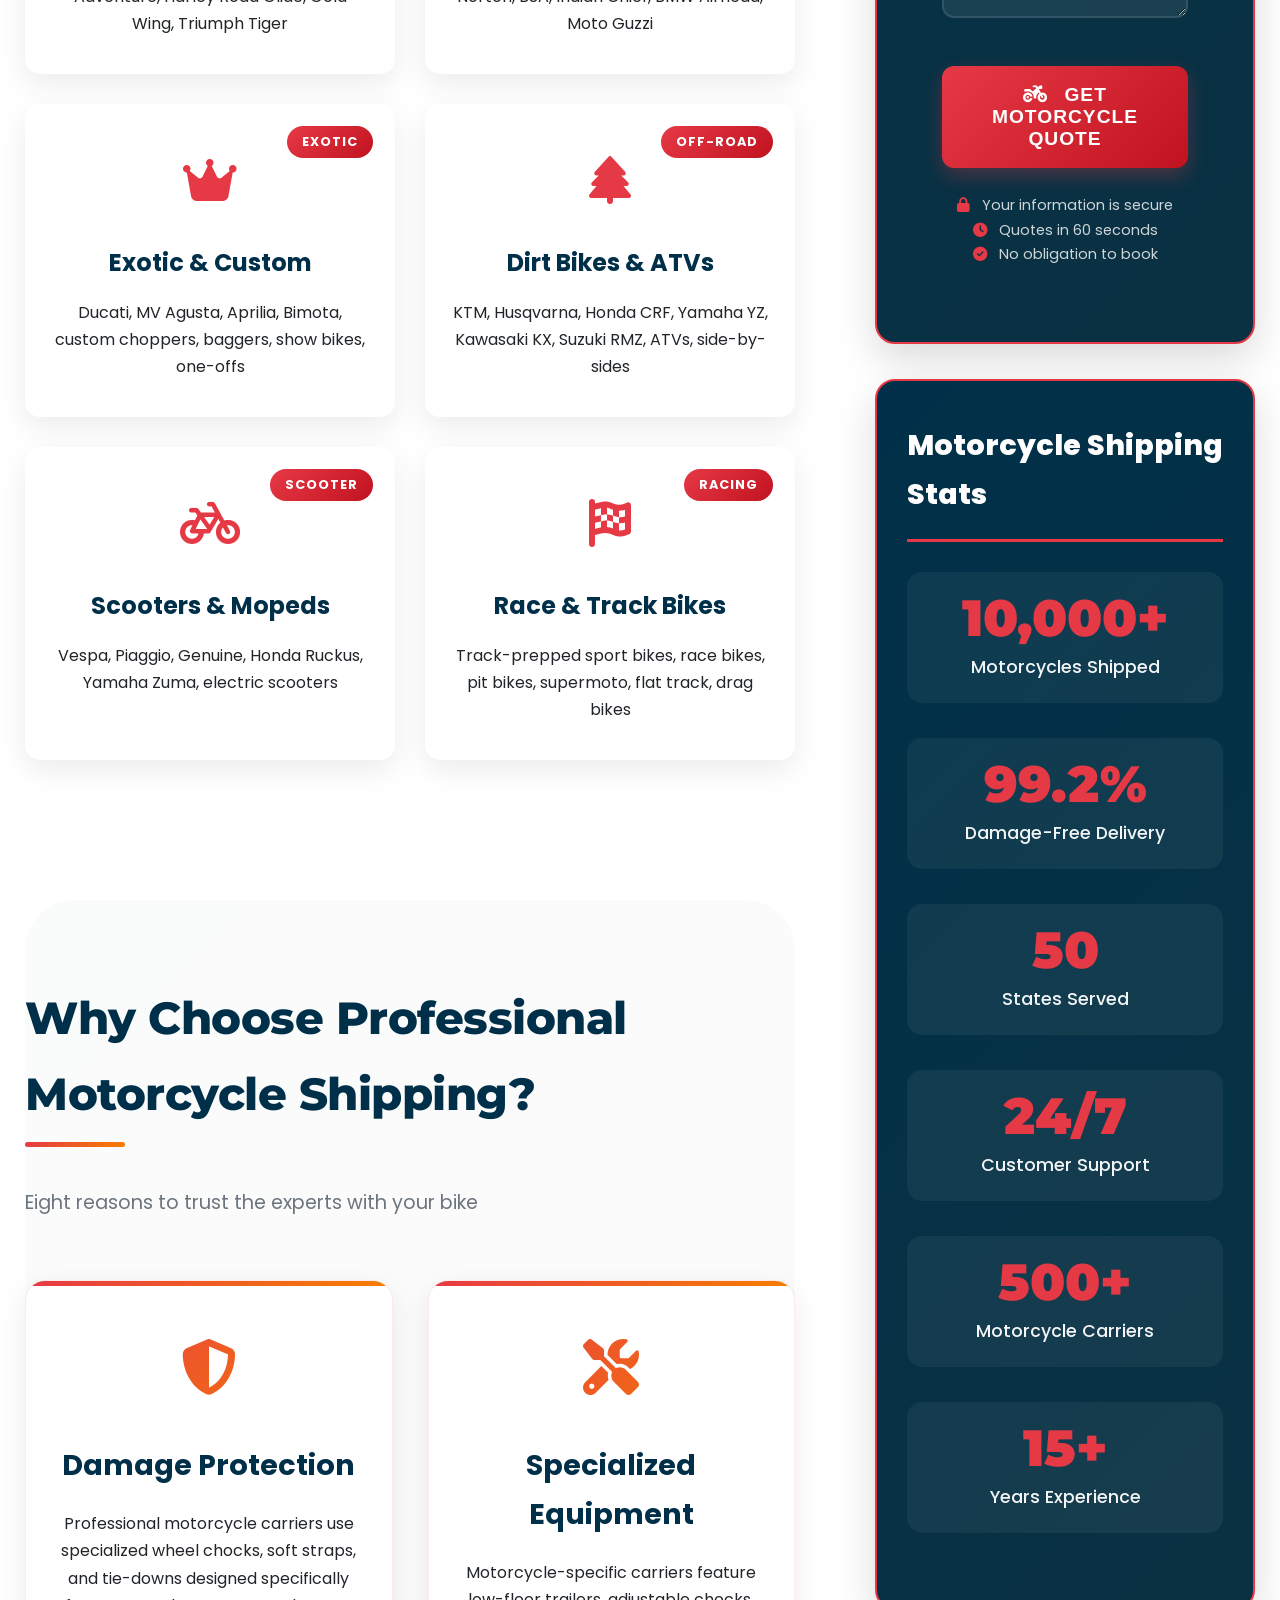
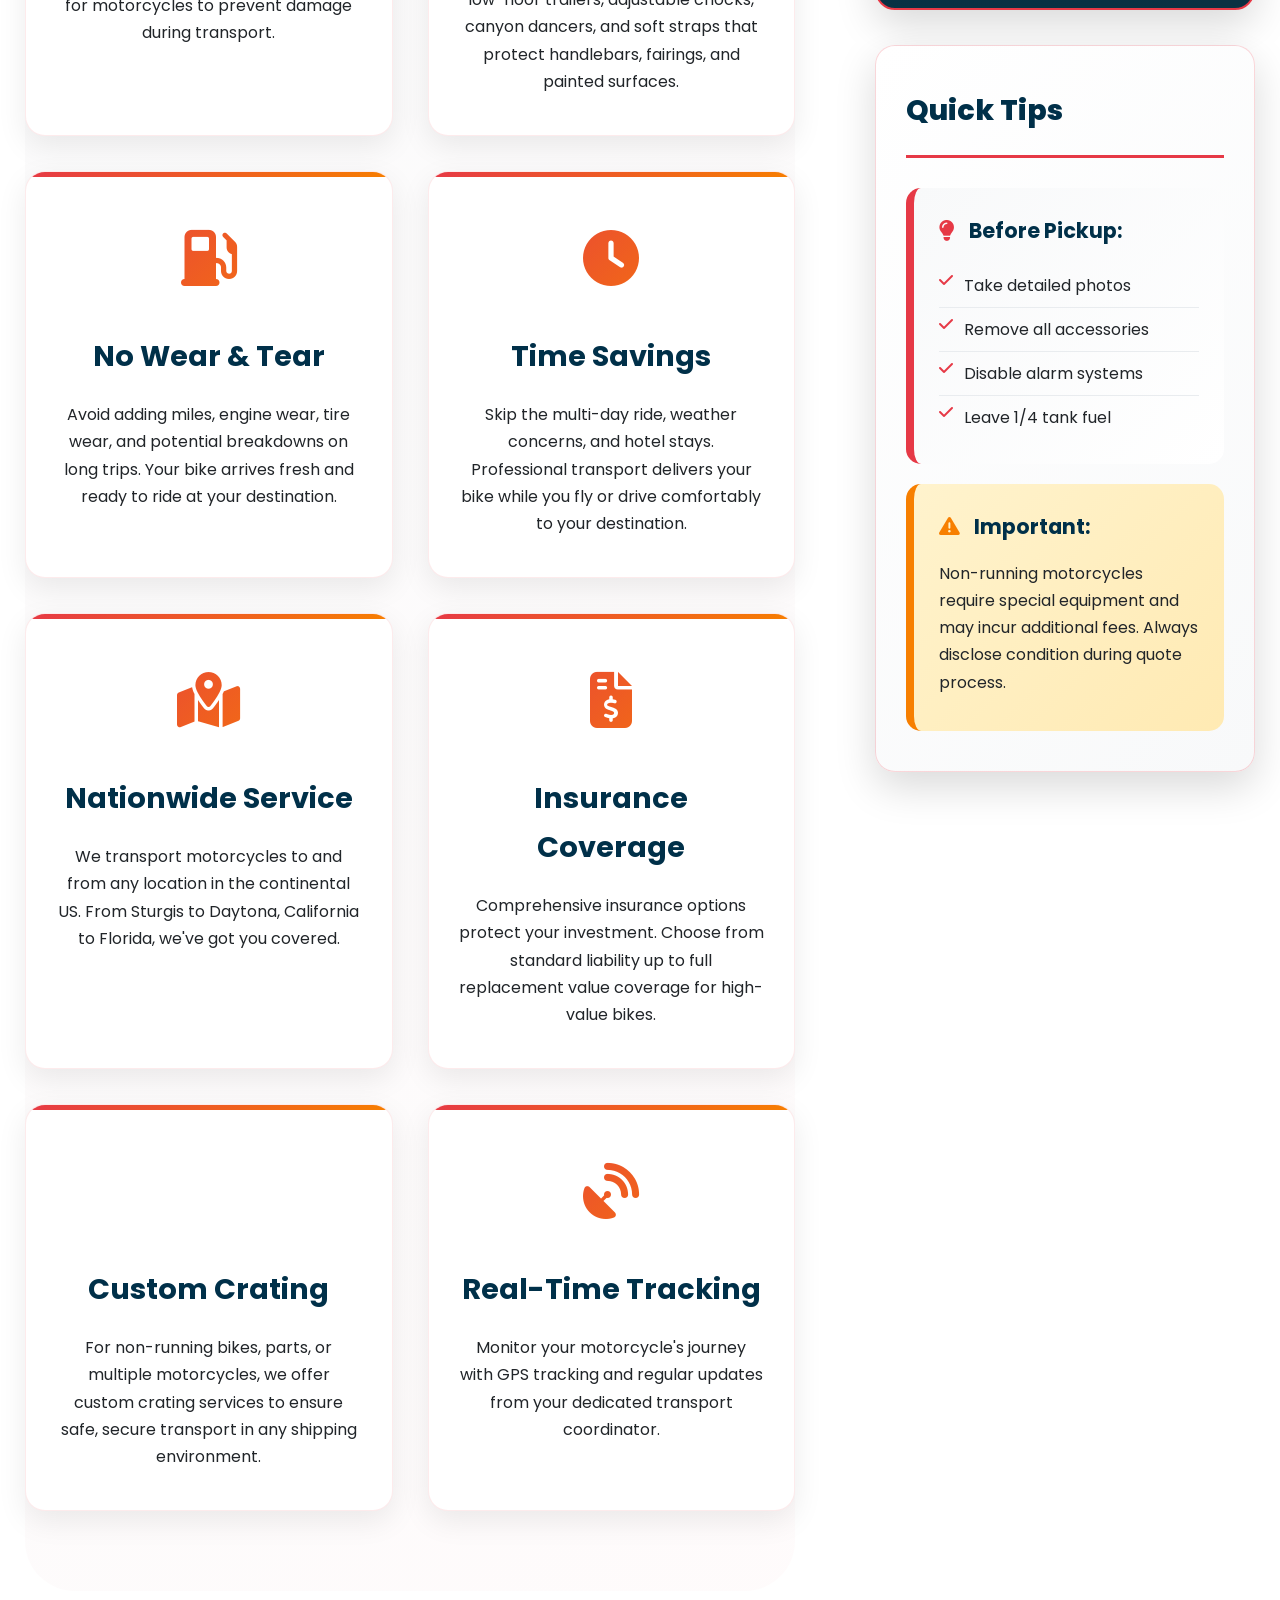
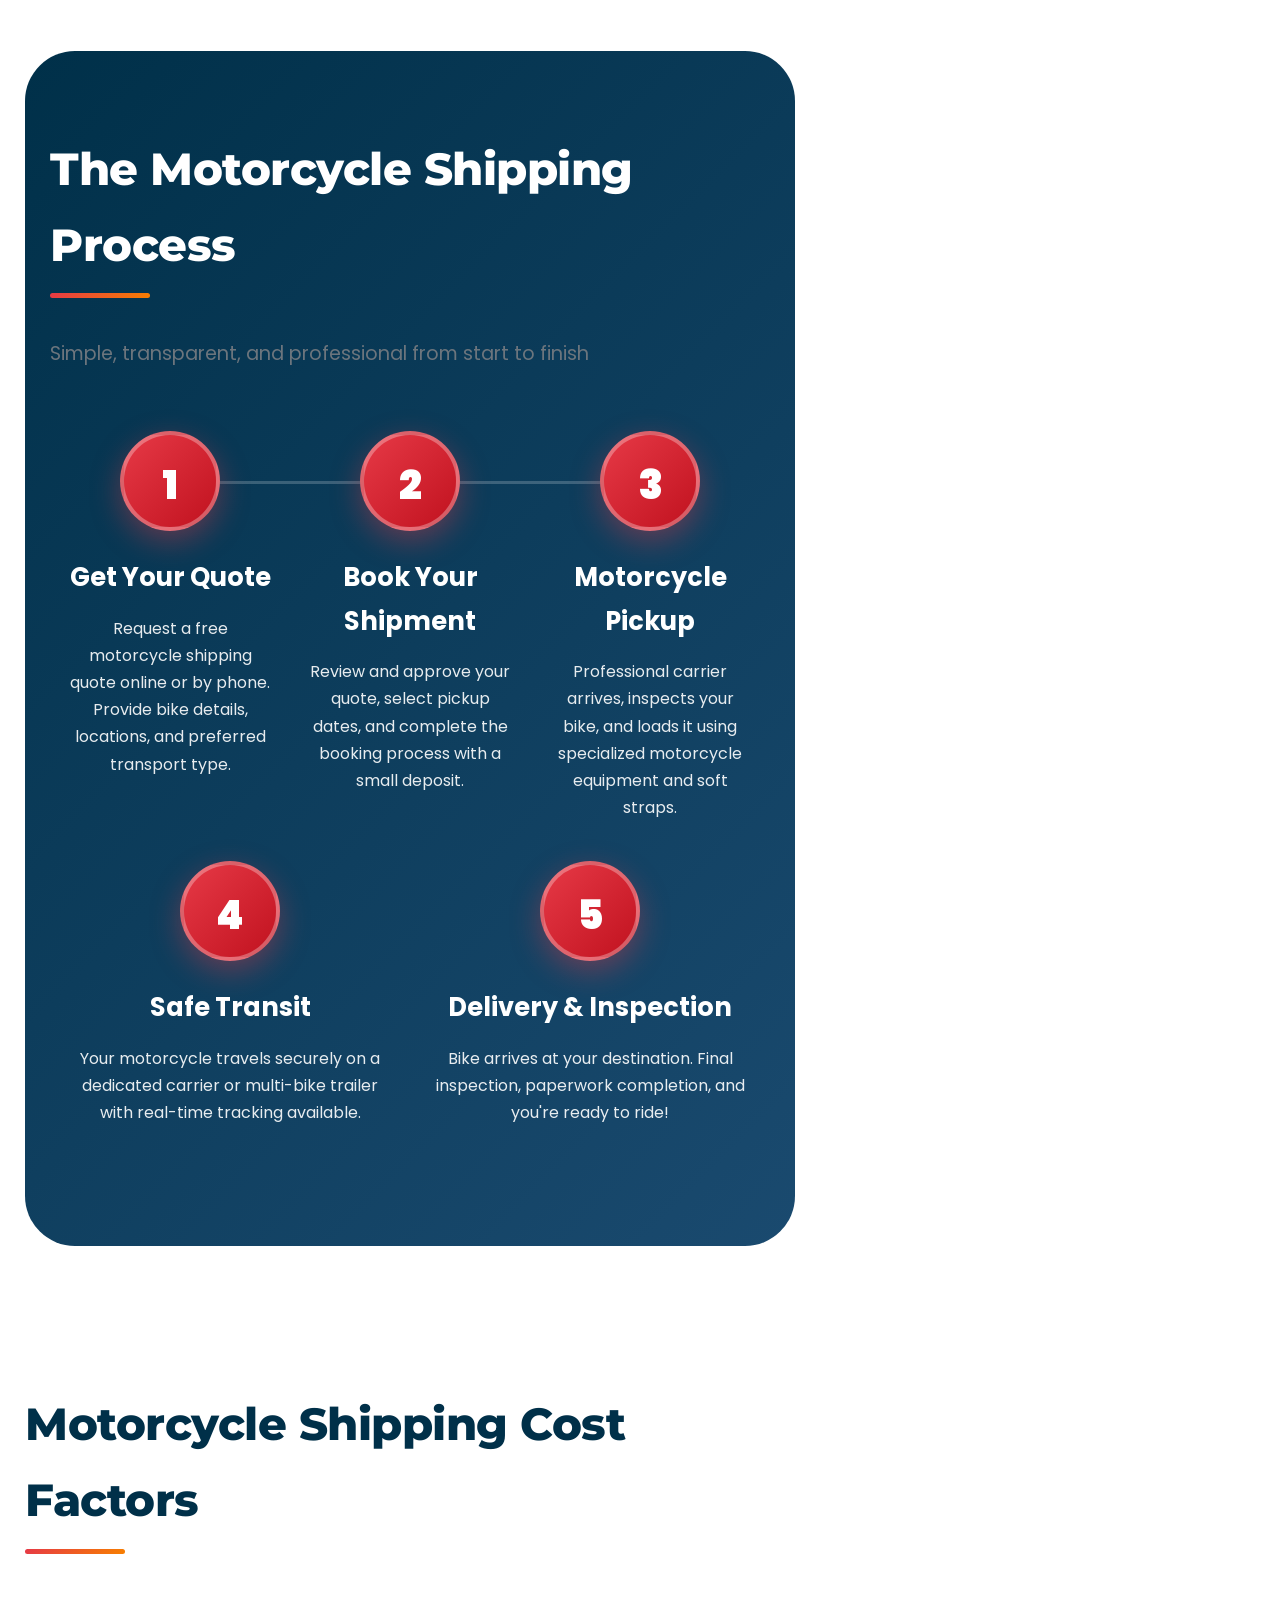
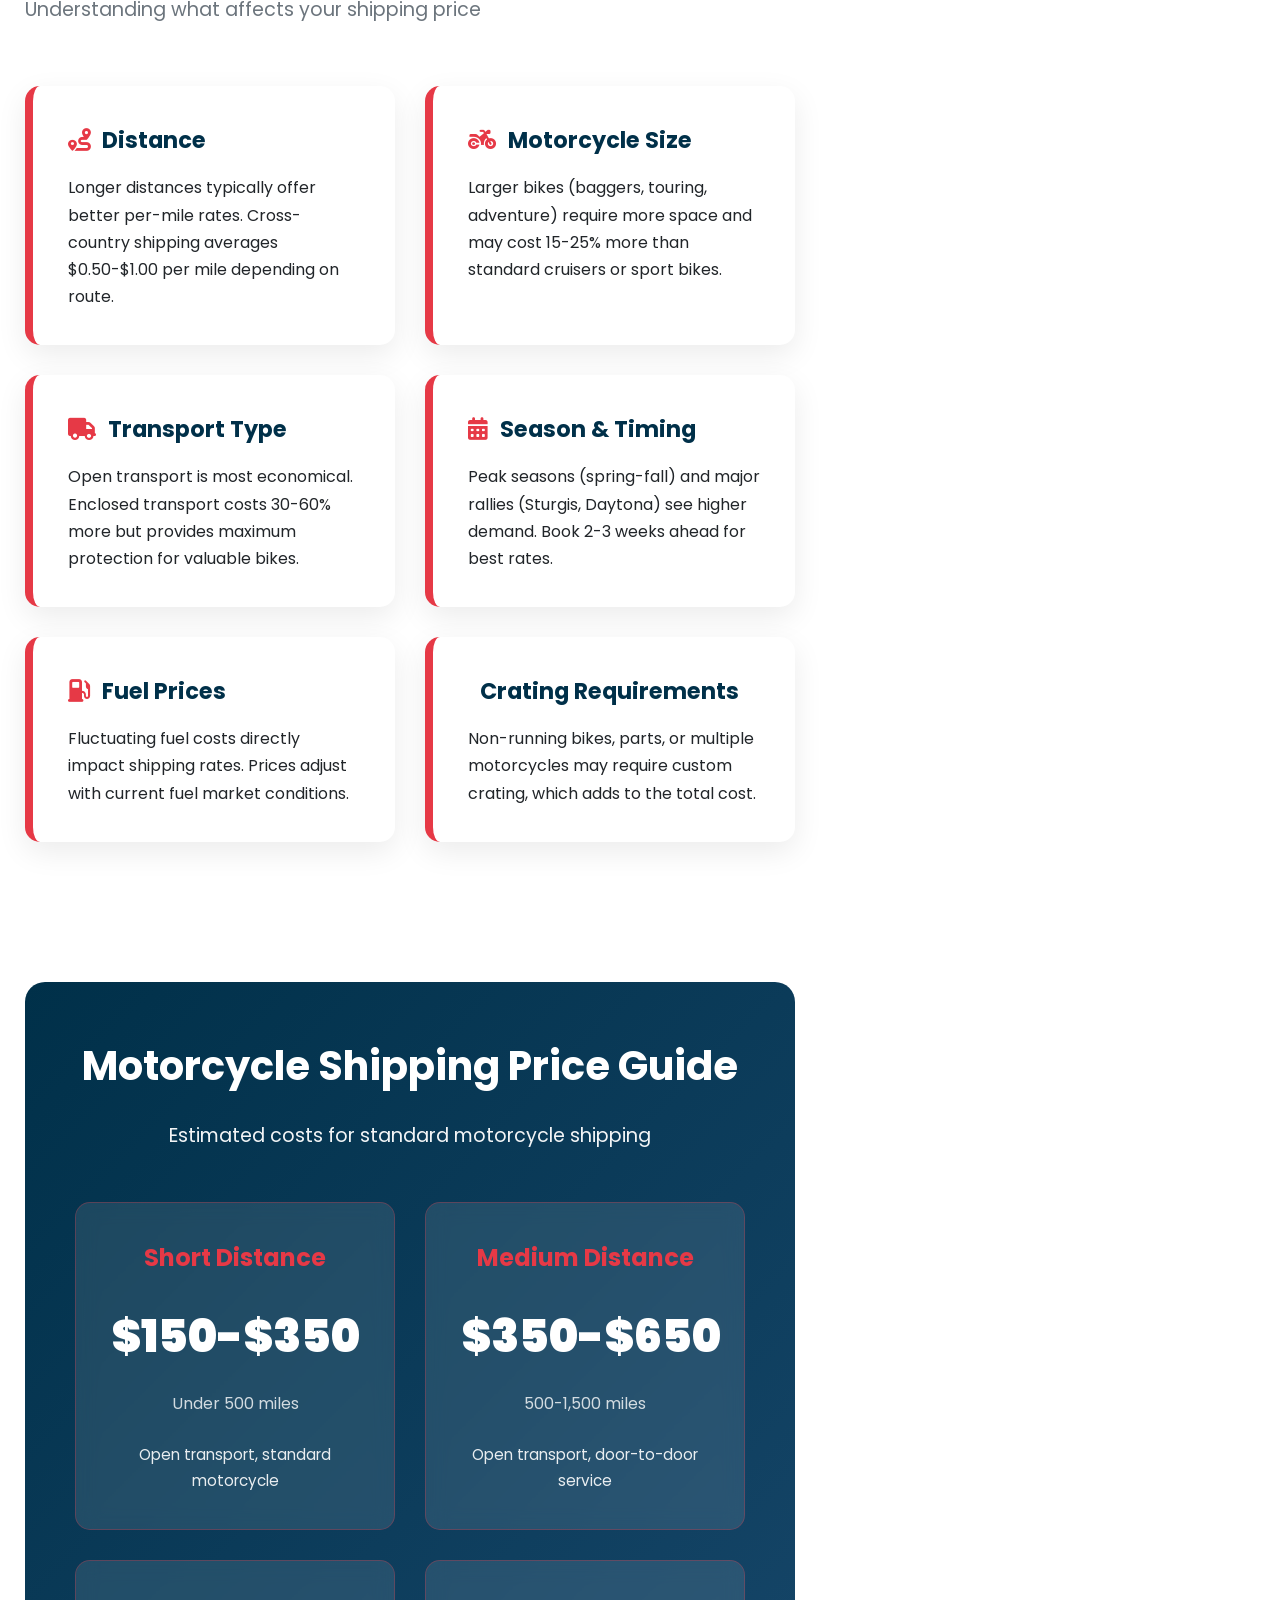
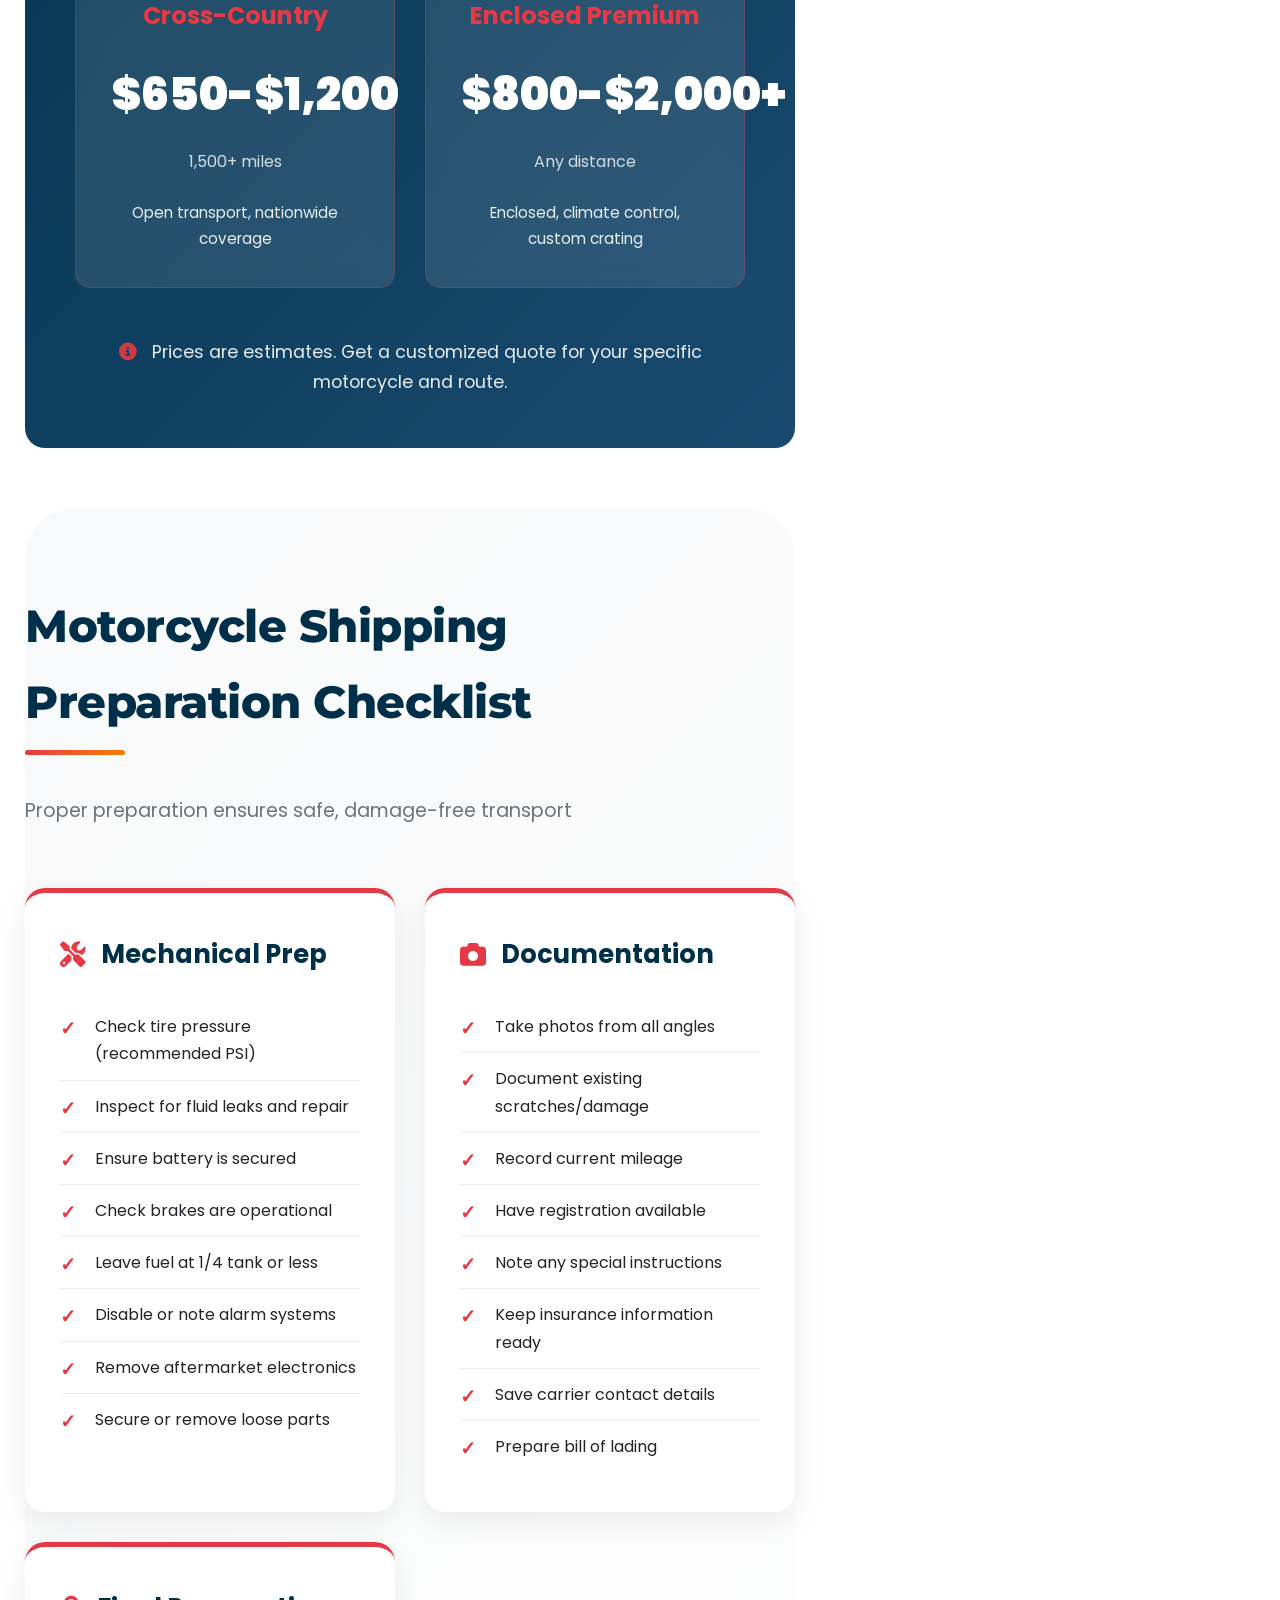
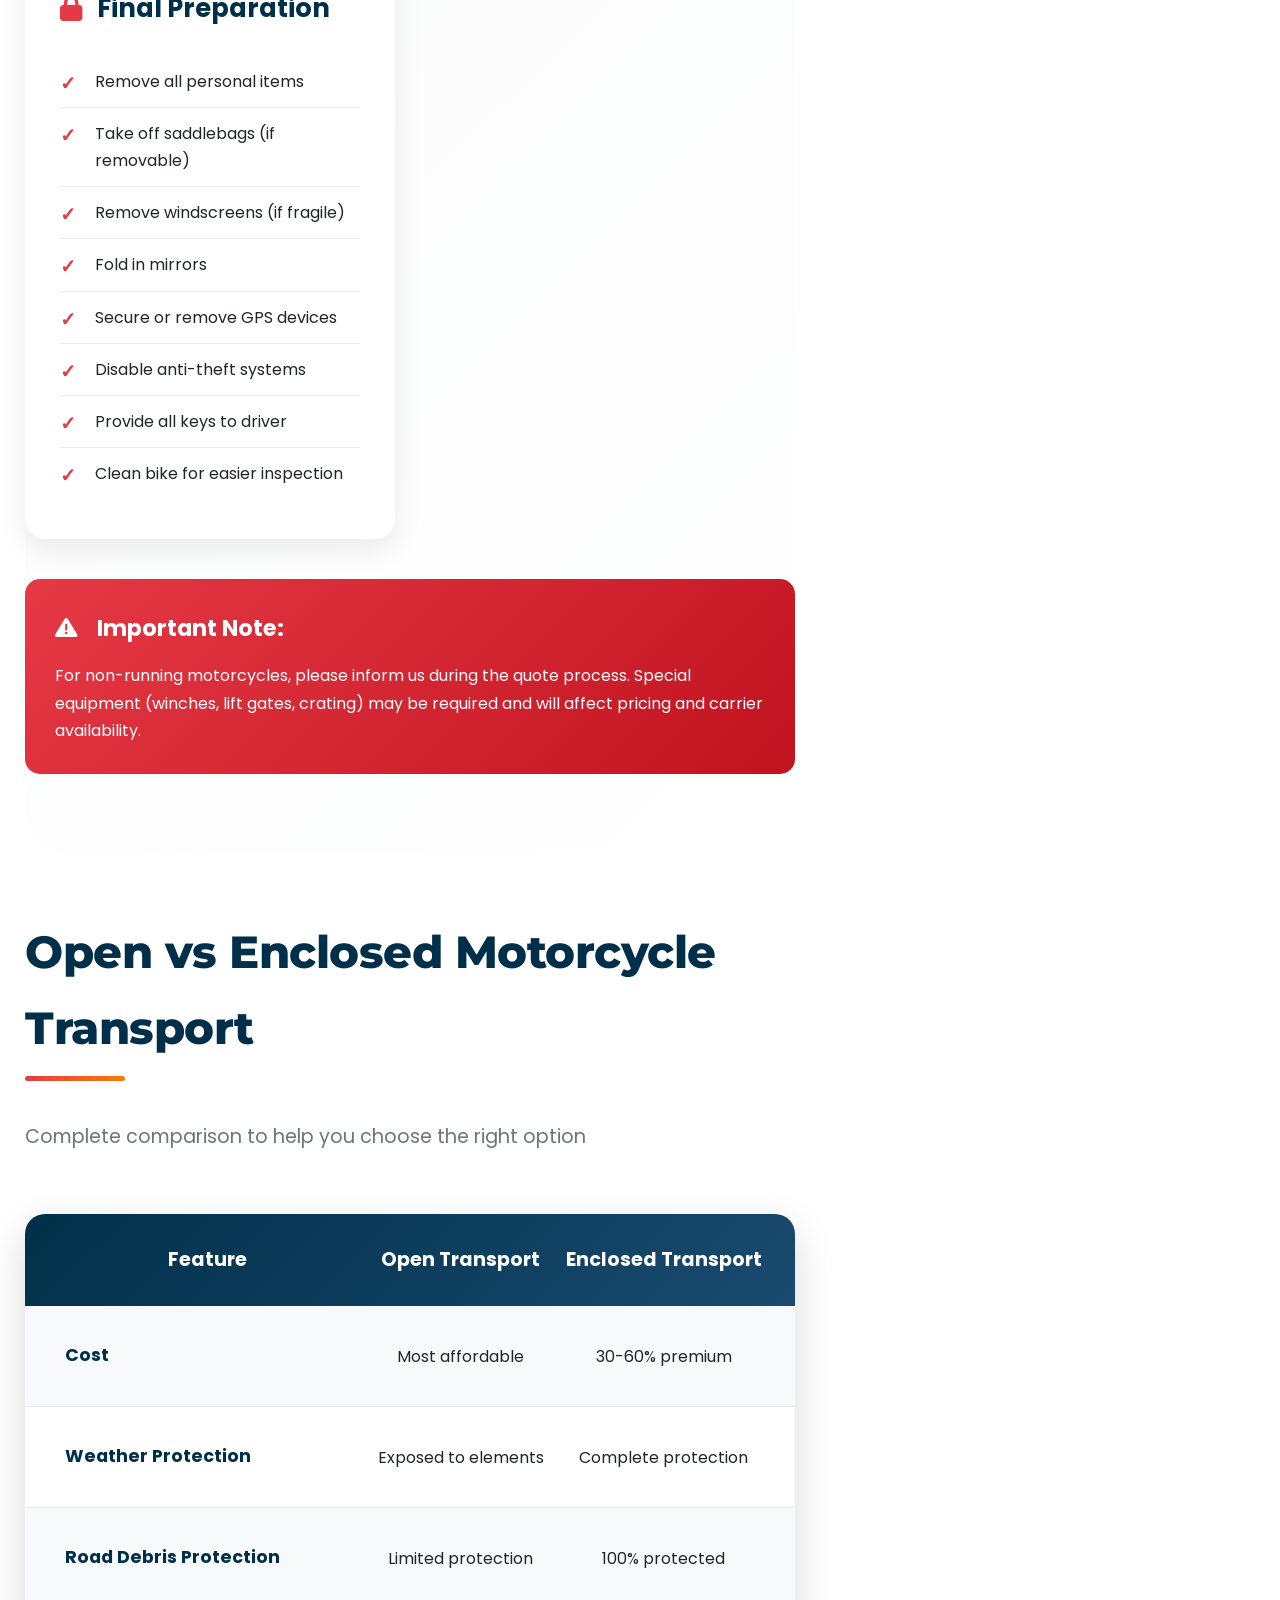
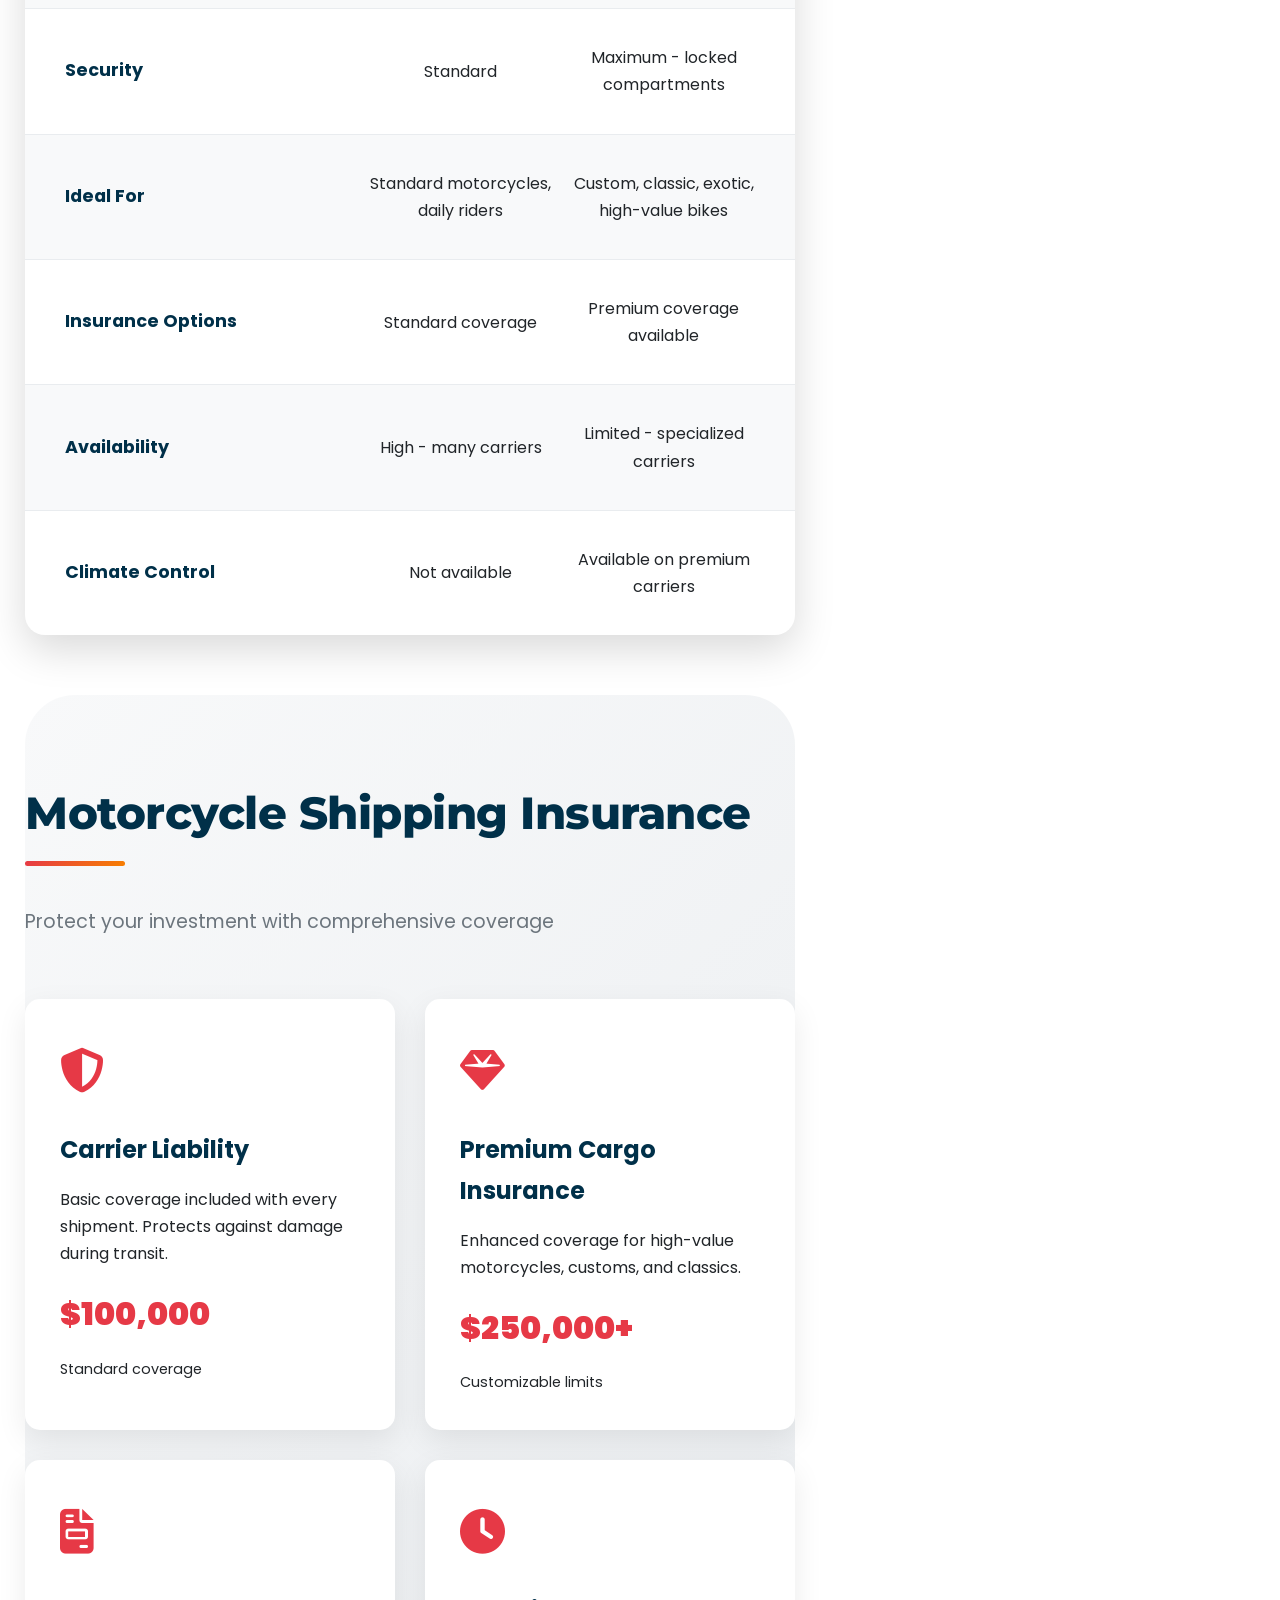
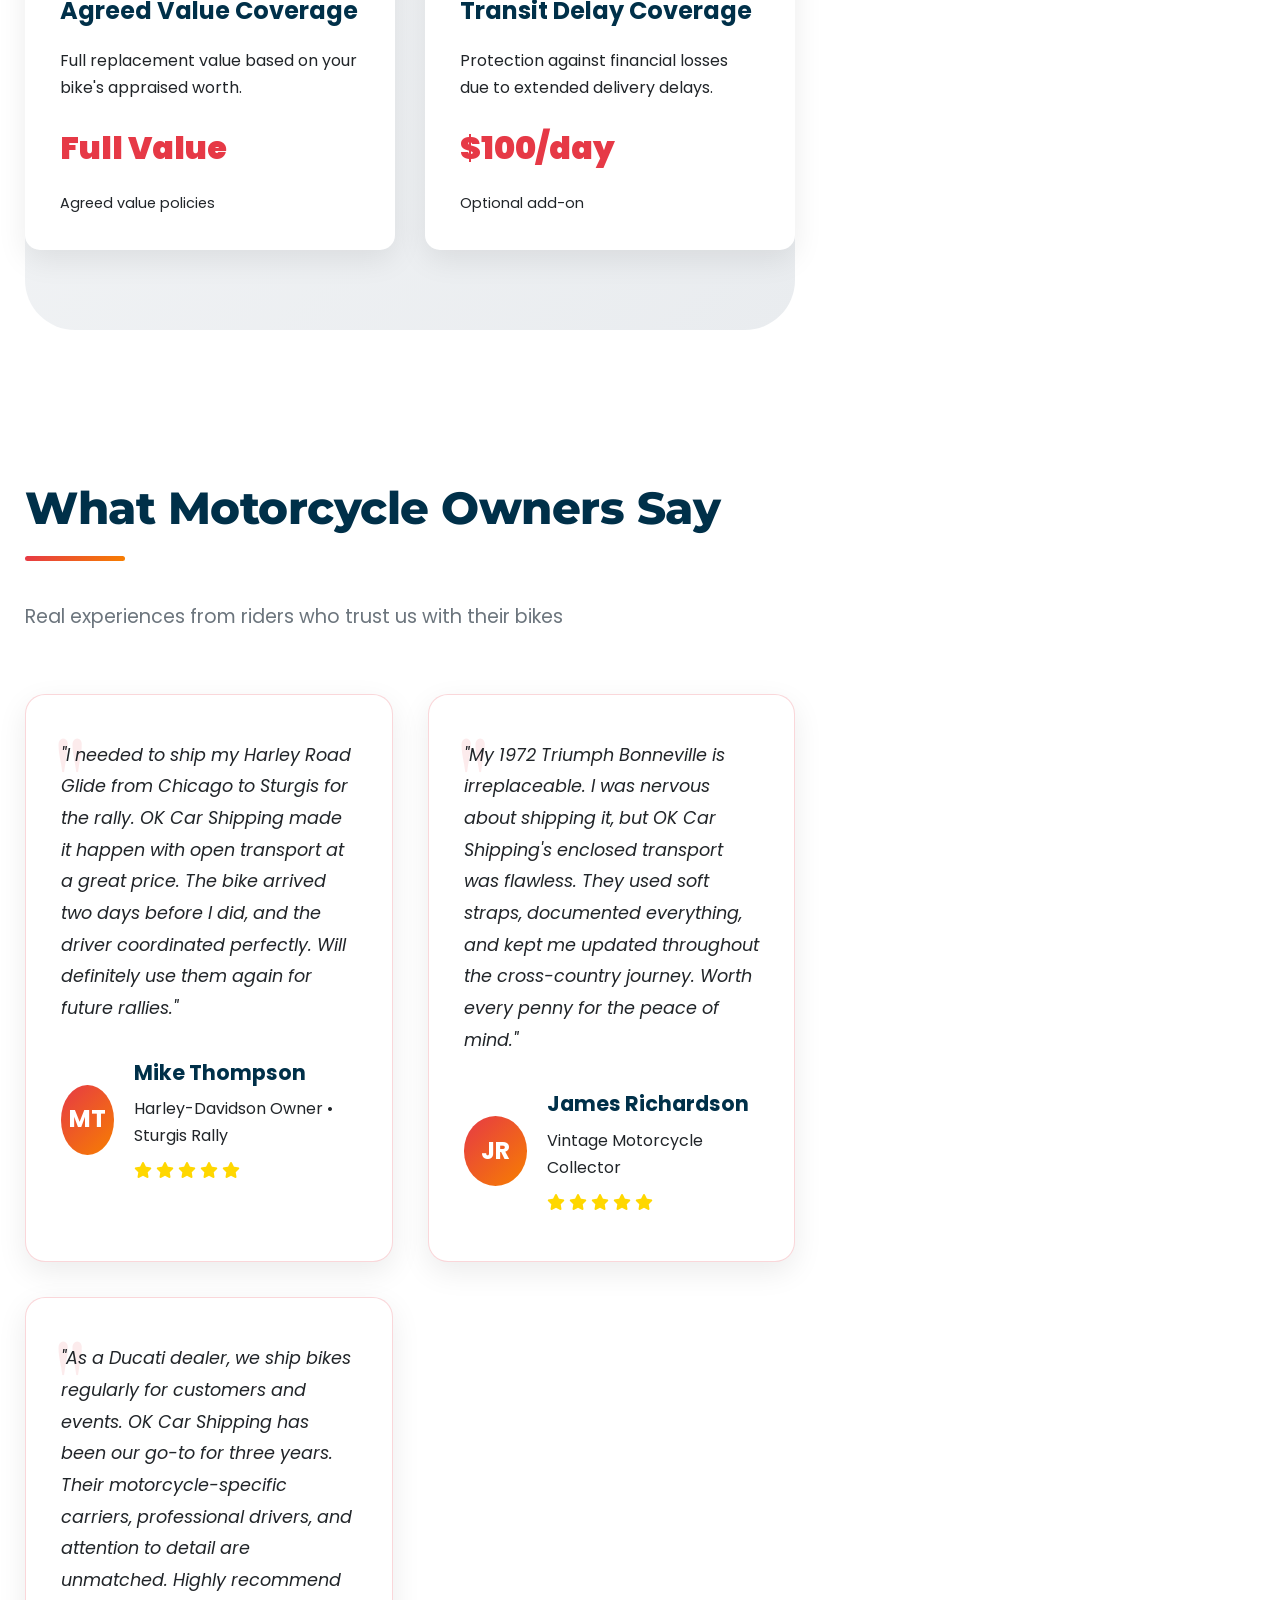
<file: motorcycle-shipping.html>
<!DOCTYPE html>
<html lang="en">
<head>
    <meta charset="UTF-8">
    <meta name="viewport" content="width=device-width, initial-scale=1.0">
    <title>Motorcycle Shipping Guide | Safe, Affordable Bike Transport | OK Car Shipping LLC</title>
    <meta name="description" content="Complete guide to motorcycle shipping. Learn about motorcycle transport options, costs, preparation, and insurance. Open & enclosed motorcycle shipping nationwide. Free quotes available.">
    <meta name="keywords" content="motorcycle shipping, motorcycle transport, bike shipping, motorcycle transport company, motorcycle shipping cost, open motorcycle transport, enclosed motorcycle transport, motorcycle crating, motorcycle hauling, bike shipping service, motorcycle moving, motorcycle freight shipping, motorcycle transport service, motorcycle carrier, motorcycle transport quotes">
    <link rel="stylesheet" href="https://cdnjs.cloudflare.com/ajax/libs/font-awesome/6.4.0/css/all.min.css">
    <link href="https://fonts.googleapis.com/css2?family=Poppins:wght@300;400;500;600;700;800&family=Montserrat:wght:400;500;600;700;800;900&family=Playfair+Display:wght@700;800;900&display=swap" rel="stylesheet">
    <style>
        :root {
            --primary: #e63946;
            --primary-dark: #c1121f;
            --secondary: #003049;
            --accent: #f77f00;
            --gold: #ffd700;
            --silver: #c0c0c0;
            --light: #f8f9fa;
            --dark: #212529;
            --gray: #6c757d;
            --light-gray: #e9ecef;
            --shadow: 0 10px 30px rgba(0, 0, 0, 0.08);
            --shadow-strong: 0 15px 40px rgba(0, 0, 0, 0.15);
            --transition: all 0.4s cubic-bezier(0.165, 0.84, 0.44, 1);
        }

        * {
            margin: 0;
            padding: 0;
            box-sizing: border-box;
        }

        body {
            font-family: 'Poppins', sans-serif;
            line-height: 1.7;
            color: var(--dark);
            background-color: #fff;
            padding-top: 130px;
        }

        .container {
            width: 100%;
            max-width: 1280px;
            margin: 0 auto;
            padding: 0 25px;
        }

        /* Gradient Text */
        .premium-text {
            background: linear-gradient(135deg, var(--secondary) 0%, #1a4a6f 100%);
            -webkit-background-clip: text;
            -webkit-text-fill-color: transparent;
            background-clip: text;
        }

        .gold-text {
            background: linear-gradient(135deg, #bf9530, #fcf6ba, #b38728, #fbf5b7, #aa771c);
            -webkit-background-clip: text;
            -webkit-text-fill-color: transparent;
            background-clip: text;
        }

        /* Sticky Get Quote Button */
        .sticky-quote-btn {
            position: fixed;
            top: -80px;
            left: 0;
            width: 100%;
            background: linear-gradient(135deg, var(--secondary) 0%, #1a4a6f 100%);
            color: white;
            padding: 18px 0;
            text-align: center;
            z-index: 9999;
            transition: var(--transition);
            box-shadow: 0 8px 20px rgba(0, 48, 73, 0.3);
            border-bottom: 3px solid var(--primary);
        }

        .sticky-quote-btn.show {
            top: 80px;
        }

        .sticky-quote-btn .container {
            display: flex;
            justify-content: space-between;
            align-items: center;
        }

        .sticky-quote-btn p {
            font-size: 1.2rem;
            font-weight: 600;
            margin: 0;
            letter-spacing: 0.5px;
        }

        .sticky-quote-btn p i {
            color: var(--primary);
            margin-right: 10px;
        }

        .sticky-btn {
            background: linear-gradient(135deg, var(--primary) 0%, var(--primary-dark) 100%);
            color: white;
            border: none;
            border-radius: 50px;
            padding: 12px 35px;
            font-size: 1rem;
            font-weight: 700;
            cursor: pointer;
            transition: var(--transition);
            text-decoration: none;
            display: inline-block;
            box-shadow: 0 4px 15px rgba(230, 57, 70, 0.3);
            letter-spacing: 1px;
        }

        .sticky-btn:hover {
            background: white;
            color: var(--primary);
            transform: translateY(-3px);
            box-shadow: 0 8px 25px rgba(230, 57, 70, 0.4);
        }

        /* Header & Navigation */
        header {
            background-color: white;
            box-shadow: 0 2px 20px rgba(0, 0, 0, 0.05);
            position: fixed;
            top: 0;
            width: 100%;
            z-index: 1000;
            border-bottom: 3px solid var(--primary);
        }

        .header-top {
            background: linear-gradient(135deg, var(--secondary) 0%, #0a3142 100%);
            color: white;
            padding: 10px 0;
        }

        .header-top .container {
            display: flex;
            justify-content: space-between;
            align-items: center;
        }

        .header-contact {
            display: flex;
            gap: 30px;
            font-size: 0.95rem;
        }

        .header-contact span {
            display: flex;
            align-items: center;
            gap: 8px;
        }

        .header-contact i {
            color: var(--primary);
        }

        .header-social a {
            color: white;
            margin-left: 20px;
            font-size: 1rem;
            transition: var(--transition);
        }

        .header-social a:hover {
            color: var(--primary);
            transform: translateY(-2px);
        }

        .header-main {
            padding: 20px 0;
        }

        .header-container {
            display: flex;
            justify-content: space-between;
            align-items: center;
        }

        .logo {
            display: flex;
            align-items: center;
        }

        .logo-icon {
            color: var(--primary);
            font-size: 2.5rem;
            margin-right: 15px;
            filter: drop-shadow(0 4px 6px rgba(230, 57, 70, 0.2));
        }

        .logo-text h1 {
            font-family: 'Montserrat', sans-serif;
            font-size: 2rem;
            color: var(--secondary);
            line-height: 1.2;
            font-weight: 800;
        }

        .logo-text span {
            color: var(--primary);
        }

        .logo-text p {
            font-size: 0.9rem;
            color: var(--gray);
            letter-spacing: 1px;
        }

        .main-nav {
            display: flex;
            align-items: center;
        }

        .nav-menu {
            display: flex;
            list-style: none;
            margin: 0;
            padding: 0;
        }

        .nav-menu li {
            position: relative;
        }

        .nav-menu a {
            color: var(--dark);
            text-decoration: none;
            padding: 10px 20px;
            font-weight: 600;
            transition: var(--transition);
            display: block;
            position: relative;
        }

        .nav-menu a:after {
            content: '';
            position: absolute;
            bottom: 0;
            left: 50%;
            width: 0;
            height: 3px;
            background: var(--primary);
            transition: var(--transition);
            transform: translateX(-50%);
        }

        .nav-menu a:hover:after {
            width: 70%;
        }

        .nav-menu a.active {
            color: var(--primary);
        }

        .nav-menu a.active:after {
            width: 70%;
        }

        .nav-cta {
            margin-left: 25px;
        }

        .nav-cta-btn {
            background: linear-gradient(135deg, var(--primary) 0%, var(--primary-dark) 100%);
            color: white;
            border: none;
            border-radius: 50px;
            padding: 12px 30px;
            font-weight: 700;
            cursor: pointer;
            transition: var(--transition);
            text-decoration: none;
            display: inline-block;
            box-shadow: 0 6px 15px rgba(230, 57, 70, 0.25);
            letter-spacing: 0.5px;
        }

        .nav-cta-btn:hover {
            background: linear-gradient(135deg, var(--primary-dark) 0%, var(--primary) 100%);
            transform: translateY(-3px);
            box-shadow: 0 10px 25px rgba(230, 57, 70, 0.35);
        }

        .mobile-menu-btn {
            display: none;
            background: none;
            border: none;
            font-size: 1.8rem;
            color: var(--secondary);
            cursor: pointer;
        }

        /* Hero Section */
        .hero {
            background: linear-gradient(135deg, rgba(0, 48, 73, 0.97) 0%, rgba(10, 49, 66, 0.95) 100%), url('https://images.unsplash.com/photo-1558981359-219d6364c9c8?ixlib=rb-4.0.3&auto=format&fit=crop&w=1600&q=80');
            background-size: cover;
            background-position: center;
            background-attachment: fixed;
            color: white;
            padding: 140px 0 100px;
            text-align: center;
            margin-bottom: 80px;
            position: relative;
            overflow: hidden;
        }

        .hero:before {
            content: '';
            position: absolute;
            top: 0;
            left: 0;
            right: 0;
            bottom: 0;
            background: url('https://www.transparenttextures.com/patterns/carbon-fibre.png');
            opacity: 0.1;
            pointer-events: none;
        }

        .hero h1 {
            font-family: 'Montserrat', sans-serif;
            font-size: 4rem;
            margin-bottom: 25px;
            line-height: 1.2;
            font-weight: 900;
            text-shadow: 0 5px 15px rgba(0, 0, 0, 0.3);
            letter-spacing: -0.5px;
        }

        .hero h1 span {
            color: var(--primary);
        }

        .hero p {
            font-size: 1.5rem;
            max-width: 900px;
            margin: 0 auto 40px;
            opacity: 0.95;
            font-weight: 300;
            line-height: 1.6;
        }

        .hero-badges {
            display: flex;
            justify-content: center;
            flex-wrap: wrap;
            gap: 20px;
            margin-top: 50px;
        }

        .hero-badge {
            background: rgba(255, 255, 255, 0.1);
            backdrop-filter: blur(10px);
            border: 1px solid rgba(230, 57, 70, 0.3);
            border-radius: 50px;
            padding: 12px 30px;
            font-size: 1rem;
            display: flex;
            align-items: center;
            gap: 10px;
            transition: var(--transition);
        }

        .hero-badge:hover {
            background: rgba(230, 57, 70, 0.2);
            transform: translateY(-3px);
            border-color: var(--primary);
        }

        .hero-badge i {
            color: var(--primary);
            font-size: 1.2rem;
        }

        .breadcrumb {
            background: rgba(255, 255, 255, 0.1);
            backdrop-filter: blur(10px);
            padding: 12px 25px;
            border-radius: 50px;
            display: inline-flex;
            align-items: center;
            gap: 15px;
            margin-top: 40px;
            border: 1px solid rgba(255, 255, 255, 0.2);
        }

        .breadcrumb a {
            color: white;
            text-decoration: none;
            opacity: 0.9;
            transition: var(--transition);
        }

        .breadcrumb a:hover {
            opacity: 1;
            color: var(--primary);
        }

        .breadcrumb span {
            opacity: 0.7;
        }

        /* Content Layout */
        .content-wrapper {
            display: grid;
            grid-template-columns: 1fr 380px;
            gap: 60px;
            padding: 0 0 100px;
        }

        @media (max-width: 992px) {
            .content-wrapper {
                grid-template-columns: 1fr;
            }
        }

        /* Main Content */
        .main-content {
            padding-right: 20px;
        }

        .section-title {
            margin-bottom: 60px;
            position: relative;
        }

        .section-title h2 {
            color: var(--secondary);
            font-family: 'Montserrat', sans-serif;
            font-size: 2.8rem;
            margin-bottom: 25px;
            position: relative;
            display: inline-block;
            font-weight: 800;
            letter-spacing: -0.5px;
        }

        .section-title h2:after {
            content: '';
            position: absolute;
            width: 100px;
            height: 5px;
            background: linear-gradient(135deg, var(--primary) 0%, var(--accent) 100%);
            bottom: -15px;
            left: 0;
            border-radius: 5px;
        }

        .section-title p {
            color: var(--gray);
            margin-top: 30px;
            font-size: 1.2rem;
            max-width: 800px;
        }

        /* Comparison Cards */
        .comparison-premium {
            display: grid;
            grid-template-columns: 1fr 1fr;
            gap: 40px;
            margin: 60px 0 80px;
        }

        @media (max-width: 768px) {
            .comparison-premium {
                grid-template-columns: 1fr;
            }
        }

        .premium-card {
            background: white;
            border-radius: 20px;
            overflow: hidden;
            box-shadow: var(--shadow-strong);
            transition: var(--transition);
            position: relative;
        }

        .premium-card:hover {
            transform: translateY(-15px);
            box-shadow: 0 25px 50px rgba(0, 0, 0, 0.2);
        }

        .premium-card.featured {
            border: 3px solid var(--primary);
            position: relative;
        }

        .premium-card.featured:before {
            content: 'MOST POPULAR';
            position: absolute;
            top: 20px;
            right: -30px;
            background: linear-gradient(135deg, var(--primary) 0%, var(--primary-dark) 100%);
            color: white;
            padding: 10px 40px;
            font-weight: 800;
            font-size: 0.9rem;
            transform: rotate(45deg);
            letter-spacing: 2px;
            box-shadow: 0 5px 15px rgba(230, 57, 70, 0.3);
            z-index: 10;
        }

        .card-header {
            padding: 30px;
            text-align: center;
            background: linear-gradient(135deg, var(--secondary) 0%, #1a4a6f 100%);
            color: white;
        }

        .card-header i {
            font-size: 4rem;
            margin-bottom: 20px;
            color: var(--primary);
            filter: drop-shadow(0 5px 15px rgba(230, 57, 70, 0.4));
        }

        .card-header h3 {
            font-size: 2rem;
            font-weight: 700;
            margin-bottom: 10px;
        }

        .card-price {
            font-size: 1.3rem;
            opacity: 0.95;
        }

        .card-content {
            padding: 40px;
        }

        .feature-list {
            list-style-type: none;
        }

        .feature-list li {
            padding: 15px 0 15px 40px;
            position: relative;
            border-bottom: 1px solid var(--light-gray);
            font-size: 1.05rem;
        }

        .feature-list li:last-child {
            border-bottom: none;
        }

        .feature-list li:before {
            content: "✓";
            position: absolute;
            left: 0;
            color: var(--primary);
            font-weight: bold;
            font-size: 1.5rem;
        }

        /* Benefits Grid */
        .benefits-premium {
            padding: 80px 0;
            background: linear-gradient(135deg, rgba(0,48,73,0.02) 0%, rgba(230,57,70,0.02) 100%);
            border-radius: 50px;
            margin: 60px 0;
        }

        .benefits-grid-premium {
            display: grid;
            grid-template-columns: repeat(auto-fit, minmax(300px, 1fr));
            gap: 35px;
            margin-top: 50px;
        }

        .benefit-premium-card {
            background: white;
            border-radius: 20px;
            padding: 40px 30px;
            box-shadow: var(--shadow);
            transition: var(--transition);
            text-align: center;
            position: relative;
            overflow: hidden;
            border: 1px solid rgba(230, 57, 70, 0.1);
        }

        .benefit-premium-card:hover {
            transform: translateY(-12px);
            box-shadow: var(--shadow-strong);
            border-color: var(--primary);
        }

        .benefit-premium-card:after {
            content: '';
            position: absolute;
            top: 0;
            left: 0;
            right: 0;
            height: 5px;
            background: linear-gradient(135deg, var(--primary) 0%, var(--accent) 100%);
        }

        .benefit-icon-premium {
            font-size: 3.5rem;
            margin-bottom: 25px;
            background: linear-gradient(135deg, var(--primary) 0%, var(--accent) 100%);
            -webkit-background-clip: text;
            -webkit-text-fill-color: transparent;
            background-clip: text;
        }

        .benefit-premium-card h3 {
            color: var(--secondary);
            margin-bottom: 20px;
            font-size: 1.8rem;
            font-weight: 700;
        }

        /* Motorcycle Types Grid */
        .motorcycles-premium {
            padding: 80px 0;
        }

        .motorcycles-premium-grid {
            display: grid;
            grid-template-columns: repeat(auto-fit, minmax(250px, 1fr));
            gap: 30px;
            margin-top: 50px;
        }

        .motorcycle-premium-card {
            background: white;
            border-radius: 15px;
            padding: 35px 25px;
            box-shadow: var(--shadow);
            text-align: center;
            transition: var(--transition);
            position: relative;
            border: 2px solid transparent;
        }

        .motorcycle-premium-card:hover {
            transform: translateY(-8px);
            border-color: var(--primary);
            box-shadow: var(--shadow-strong);
        }

        .motorcycle-premium-icon {
            font-size: 3rem;
            margin-bottom: 20px;
            color: var(--primary);
        }

        .motorcycle-premium-card h4 {
            color: var(--secondary);
            margin-bottom: 15px;
            font-size: 1.5rem;
            font-weight: 700;
        }

        .motorcycle-premium-tag {
            position: absolute;
            top: 20px;
            right: 20px;
            background: linear-gradient(135deg, var(--primary) 0%, var(--primary-dark) 100%);
            color: white;
            padding: 5px 15px;
            border-radius: 50px;
            font-weight: 700;
            font-size: 0.8rem;
            letter-spacing: 1px;
        }

        /* Process Timeline */
        .process-premium {
            padding: 80px 0;
            background: linear-gradient(135deg, var(--secondary) 0%, #1a4a6f 100%);
            border-radius: 50px;
            color: white;
            margin: 60px 0;
        }

        .process-premium .section-title h2 {
            color: white;
        }

        .process-premium .section-title h2:after {
            background: linear-gradient(135deg, var(--primary) 0%, var(--accent) 100%);
        }

        .process-steps-premium {
            display: flex;
            justify-content: space-between;
            margin-top: 60px;
            position: relative;
            flex-wrap: wrap;
        }

        .process-steps-premium:before {
            content: '';
            position: absolute;
            top: 50px;
            left: 10%;
            width: 80%;
            height: 3px;
            background: rgba(255, 255, 255, 0.2);
            z-index: 1;
        }

        @media (max-width: 768px) {
            .process-steps-premium:before {
                display: none;
            }
        }

        .step-premium {
            flex: 1;
            min-width: 200px;
            text-align: center;
            position: relative;
            z-index: 2;
            margin-bottom: 40px;
        }

        .step-number-premium {
            display: inline-block;
            width: 100px;
            height: 100px;
            background: linear-gradient(135deg, var(--primary) 0%, var(--primary-dark) 100%);
            color: white;
            border-radius: 50%;
            line-height: 100px;
            font-weight: 900;
            font-size: 2.5rem;
            margin-bottom: 25px;
            box-shadow: 0 10px 30px rgba(230, 57, 70, 0.4);
            border: 4px solid rgba(255, 255, 255, 0.3);
        }

        .step-premium h3 {
            color: white;
            margin-bottom: 15px;
            font-size: 1.6rem;
            font-weight: 700;
        }

        .step-premium p {
            color: rgba(255, 255, 255, 0.9);
            padding: 0 20px;
        }

        /* Cost Factors */
        .cost-premium {
            padding: 80px 0;
        }

        .cost-factors-premium {
            display: grid;
            grid-template-columns: repeat(auto-fit, minmax(300px, 1fr));
            gap: 30px;
            margin-top: 50px;
        }

        .cost-factor-premium {
            background: white;
            border-radius: 15px;
            padding: 35px;
            box-shadow: var(--shadow);
            transition: var(--transition);
            border-left: 8px solid var(--primary);
        }

        .cost-factor-premium:hover {
            transform: translateX(8px);
            box-shadow: var(--shadow-strong);
        }

        .cost-factor-premium h4 {
            color: var(--secondary);
            margin-bottom: 15px;
            font-size: 1.4rem;
            font-weight: 700;
            display: flex;
            align-items: center;
            gap: 12px;
        }

        .cost-factor-premium h4 i {
            color: var(--primary);
        }

        /* Price Table */
        .price-table-premium {
            background: linear-gradient(135deg, var(--secondary) 0%, #1a4a6f 100%);
            border-radius: 20px;
            padding: 50px;
            color: white;
            margin: 60px 0;
        }

        .price-grid {
            display: grid;
            grid-template-columns: repeat(auto-fit, minmax(250px, 1fr));
            gap: 30px;
            margin-top: 40px;
        }

        .price-card {
            background: rgba(255, 255, 255, 0.1);
            backdrop-filter: blur(10px);
            border-radius: 15px;
            padding: 35px;
            text-align: center;
            transition: var(--transition);
            border: 1px solid rgba(230, 57, 70, 0.3);
        }

        .price-card:hover {
            transform: translateY(-8px);
            background: rgba(255, 255, 255, 0.15);
            border-color: var(--primary);
        }

        .price-card h4 {
            font-size: 1.5rem;
            margin-bottom: 20px;
            color: var(--primary);
        }

        .price-amount {
            font-size: 2.8rem;
            font-weight: 900;
            margin-bottom: 15px;
        }

        .price-period {
            opacity: 0.8;
            font-size: 1rem;
        }

        /* Preparation Checklist */
        .checklist-section {
            padding: 80px 0;
            background: linear-gradient(135deg, var(--light) 0%, white 100%);
            border-radius: 50px;
            margin: 60px 0;
        }

        .checklist-grid {
            display: grid;
            grid-template-columns: repeat(auto-fit, minmax(300px, 1fr));
            gap: 30px;
            margin-top: 50px;
        }

        .checklist-card {
            background: white;
            border-radius: 20px;
            padding: 40px 35px;
            box-shadow: var(--shadow);
            transition: var(--transition);
            border-top: 5px solid var(--primary);
        }

        .checklist-card:hover {
            transform: translateY(-8px);
            box-shadow: var(--shadow-strong);
        }

        .checklist-card h3 {
            color: var(--secondary);
            margin-bottom: 25px;
            font-size: 1.6rem;
            display: flex;
            align-items: center;
            gap: 15px;
        }

        .checklist-card h3 i {
            color: var(--primary);
        }

        .checklist-card ul {
            list-style-type: none;
        }

        .checklist-card li {
            padding: 12px 0 12px 35px;
            position: relative;
            border-bottom: 1px solid var(--light-gray);
        }

        .checklist-card li:last-child {
            border-bottom: none;
        }

        .checklist-card li:before {
            content: "✓";
            position: absolute;
            left: 0;
            color: var(--primary);
            font-weight: bold;
            font-size: 1.2rem;
        }

        /* Comparison Table */
        .comparison-table-premium {
            background: white;
            border-radius: 20px;
            overflow: hidden;
            box-shadow: var(--shadow-strong);
            margin: 60px 0;
        }

        .table-header-premium {
            background: linear-gradient(135deg, var(--secondary) 0%, #1a4a6f 100%);
            color: white;
            padding: 30px;
            display: grid;
            grid-template-columns: 1.5fr 1fr 1fr;
            text-align: center;
            font-weight: 700;
            font-size: 1.2rem;
        }

        .table-row-premium {
            display: grid;
            grid-template-columns: 1.5fr 1fr 1fr;
            padding: 25px 30px;
            border-bottom: 1px solid var(--light-gray);
            align-items: center;
            transition: var(--transition);
        }

        .table-row-premium:hover {
            background-color: rgba(230, 57, 70, 0.02);
        }

        .table-row-premium:nth-child(even) {
            background-color: var(--light);
        }

        .table-row-premium:last-child {
            border-bottom: none;
        }

        .table-row-premium div {
            text-align: center;
            padding: 10px;
        }

        .feature-name-premium {
            font-weight: 700;
            color: var(--secondary);
            text-align: left !important;
            font-size: 1.1rem;
        }

        .check-icon {
            color: var(--primary);
            font-size: 1.3rem;
        }

        @media (max-width: 768px) {
            .table-header-premium, .table-row-premium {
                grid-template-columns: 1fr;
                text-align: center;
            }
            
            .feature-name-premium {
                text-align: center !important;
                font-weight: 700;
                background: linear-gradient(135deg, var(--light) 0%, #f8f9fa 100%);
                padding: 15px;
                margin-bottom: 10px;
                border-radius: 8px;
            }
        }

        /* Insurance Section */
        .insurance-premium {
            padding: 80px 0;
            background: linear-gradient(135deg, #f8f9fa 0%, #e9ecef 100%);
            border-radius: 50px;
            margin: 60px 0;
        }

        .insurance-grid {
            display: grid;
            grid-template-columns: repeat(auto-fit, minmax(280px, 1fr));
            gap: 30px;
            margin-top: 50px;
        }

        .insurance-card {
            background: white;
            border-radius: 15px;
            padding: 35px;
            box-shadow: var(--shadow);
            transition: var(--transition);
            position: relative;
            overflow: hidden;
        }

        .insurance-card:hover {
            transform: translateY(-8px);
            box-shadow: var(--shadow-strong);
        }

        .insurance-icon {
            font-size: 2.8rem;
            color: var(--primary);
            margin-bottom: 20px;
        }

        .insurance-card h4 {
            color: var(--secondary);
            margin-bottom: 15px;
            font-size: 1.5rem;
            font-weight: 700;
        }

        .insurance-amount {
            font-size: 2rem;
            font-weight: 900;
            color: var(--primary);
            margin-top: 20px;
        }

        /* Testimonials */
        .testimonials-premium {
            padding: 80px 0;
        }

        .testimonials-premium-grid {
            display: grid;
            grid-template-columns: repeat(auto-fit, minmax(350px, 1fr));
            gap: 35px;
            margin-top: 50px;
        }

        .testimonial-premium-card {
            background: white;
            border-radius: 20px;
            padding: 45px 35px;
            box-shadow: var(--shadow);
            position: relative;
            border: 1px solid rgba(230, 57, 70, 0.2);
            transition: var(--transition);
        }

        .testimonial-premium-card:hover {
            transform: translateY(-8px);
            border-color: var(--primary);
            box-shadow: var(--shadow-strong);
        }

        .testimonial-premium-card:before {
            content: '"';
            font-size: 8rem;
            color: rgba(230, 57, 70, 0.1);
            position: absolute;
            top: 20px;
            left: 25px;
            font-family: 'Playfair Display', serif;
            line-height: 1;
        }

        .testimonial-text-premium {
            margin-bottom: 30px;
            position: relative;
            z-index: 1;
            font-size: 1.1rem;
            line-height: 1.8;
            font-style: italic;
            color: var(--dark);
        }

        .testimonial-author-premium {
            display: flex;
            align-items: center;
        }

        .author-avatar-premium {
            width: 70px;
            height: 70px;
            border-radius: 50%;
            background: linear-gradient(135deg, var(--primary) 0%, var(--accent) 100%);
            display: flex;
            align-items: center;
            justify-content: center;
            color: white;
            font-weight: bold;
            font-size: 1.5rem;
            margin-right: 20px;
        }

        .author-info-premium h4 {
            color: var(--secondary);
            margin-bottom: 5px;
            font-size: 1.3rem;
            font-weight: 700;
        }

        .testimonial-rating-premium {
            color: var(--gold);
            margin-top: 8px;
            font-size: 1rem;
        }

        /* FAQ */
        .faq-premium {
            padding: 80px 0;
        }

        .faq-container-premium {
            max-width: 900px;
            margin: 50px auto 0;
        }

        .faq-item-premium {
            background: white;
            border-radius: 15px;
            margin-bottom: 20px;
            overflow: hidden;
            box-shadow: var(--shadow);
            border-left: 8px solid transparent;
            transition: var(--transition);
        }

        .faq-item-premium:hover {
            border-left-color: var(--primary);
            box-shadow: var(--shadow-strong);
        }

        .faq-question-premium {
            padding: 25px 35px;
            cursor: pointer;
            display: flex;
            justify-content: space-between;
            align-items: center;
            font-weight: 700;
            color: var(--secondary);
            font-size: 1.2rem;
            transition: var(--transition);
        }

        .faq-question-premium i {
            transition: var(--transition);
            color: var(--primary);
            font-size: 1.2rem;
        }

        .faq-question-premium.active i {
            transform: rotate(180deg);
            color: var(--accent);
        }

        .faq-answer-premium {
            padding: 0 35px;
            max-height: 0;
            overflow: hidden;
            transition: var(--transition);
            color: var(--gray);
            line-height: 1.8;
        }

        .faq-answer-premium.active {
            padding: 0 35px 35px;
            max-height: 500px;
        }

        /* Sidebar */
        .sidebar {
            position: sticky;
            top: 150px;
            height: fit-content;
        }

        .sidebar-widget-premium {
            background: linear-gradient(135deg, white 0%, #f8f9fa 100%);
            border-radius: 20px;
            padding: 40px 30px;
            margin-bottom: 35px;
            box-shadow: var(--shadow-strong);
            border: 1px solid rgba(230, 57, 70, 0.2);
        }

        .sidebar-widget-premium h3 {
            color: var(--secondary);
            margin-bottom: 30px;
            font-size: 1.8rem;
            font-weight: 800;
            padding-bottom: 20px;
            border-bottom: 3px solid var(--primary);
            position: relative;
        }

        .quick-links-premium {
            list-style-type: none;
        }

        .quick-links-premium li {
            margin-bottom: 18px;
        }

        .quick-links-premium a {
            color: var(--dark);
            text-decoration: none;
            display: flex;
            align-items: center;
            gap: 18px;
            padding: 12px 20px;
            border-radius: 12px;
            transition: var(--transition);
            border-left: 5px solid transparent;
            font-weight: 500;
        }

        .quick-links-premium a:hover {
            background: linear-gradient(135deg, white 0%, #ffe6e8 100%);
            border-left-color: var(--primary);
            padding-left: 30px;
            color: var(--primary);
        }

        .quick-links-premium i {
            color: var(--primary);
            width: 25px;
            text-align: center;
            font-size: 1.2rem;
        }

        /* Quote Form */
        .quote-form-premium {
            background: linear-gradient(135deg, var(--secondary) 0%, #0a3142 100%);
            color: white;
            border-radius: 20px;
            overflow: hidden;
            border: 2px solid var(--primary);
        }

        .form-header-premium {
            background: linear-gradient(135deg, var(--primary) 0%, var(--primary-dark) 100%);
            padding: 30px;
            text-align: center;
        }

        .form-header-premium h3 {
            color: white;
            margin-bottom: 10px;
            font-size: 1.8rem;
            font-weight: 800;
        }

        .form-header-premium p {
            color: rgba(255, 255, 255, 0.9);
            font-size: 1.1rem;
        }

        .form-content-premium {
            padding: 35px;
        }

        .premium-form .form-group {
            margin-bottom: 25px;
        }

        .premium-form label {
            display: block;
            margin-bottom: 10px;
            font-weight: 600;
            color: white;
            font-size: 0.95rem;
            letter-spacing: 0.5px;
        }

        .premium-form input,
        .premium-form select,
        .premium-form textarea {
            width: 100%;
            padding: 15px 20px;
            border: 2px solid rgba(255, 255, 255, 0.1);
            border-radius: 12px;
            font-family: 'Poppins', sans-serif;
            font-size: 1rem;
            background-color: rgba(255, 255, 255, 0.08);
            color: white;
            transition: var(--transition);
        }

        .premium-form input:focus,
        .premium-form select:focus,
        .premium-form textarea:focus {
            outline: none;
            border-color: var(--primary);
            background-color: rgba(255, 255, 255, 0.15);
            box-shadow: 0 0 0 4px rgba(230, 57, 70, 0.15);
        }

        .premium-form input::placeholder,
        .premium-form textarea::placeholder {
            color: rgba(255, 255, 255, 0.6);
        }

        .premium-form select option {
            background-color: var(--secondary);
            color: white;
        }

        .form-row-premium {
            display: flex;
            gap: 20px;
        }

        .form-row-premium .form-group {
            flex: 1;
        }

        .submit-btn-premium {
            background: linear-gradient(135deg, var(--primary) 0%, var(--primary-dark) 100%);
            color: white;
            border: none;
            border-radius: 12px;
            padding: 18px;
            font-size: 1.2rem;
            font-weight: 800;
            cursor: pointer;
            width: 100%;
            transition: var(--transition);
            margin-top: 15px;
            letter-spacing: 1px;
            box-shadow: 0 8px 20px rgba(230, 57, 70, 0.3);
        }

        .submit-btn-premium:hover {
            background: white;
            color: var(--primary);
            transform: translateY(-3px);
            box-shadow: 0 12px 30px rgba(230, 57, 70, 0.4);
        }

        .submit-btn-premium i {
            margin-right: 10px;
        }

        .form-note-premium {
            text-align: center;
            margin-top: 25px;
            font-size: 0.9rem;
            color: rgba(255, 255, 255, 0.8);
        }

        .form-note-premium i {
            color: var(--primary);
            margin-right: 8px;
        }

        /* Stats Widget */
        .stats-widget-premium {
            background: linear-gradient(135deg, var(--secondary) 0%, #0a3142 100%);
            color: white;
            border: 2px solid var(--primary);
        }

        .stat-item-premium {
            margin-bottom: 35px;
            text-align: center;
            padding: 20px;
            background: rgba(255, 255, 255, 0.05);
            border-radius: 15px;
            transition: var(--transition);
        }

        .stat-item-premium:hover {
            background: rgba(255, 255, 255, 0.1);
            transform: translateY(-5px);
        }

        .stat-number-premium {
            font-family: 'Montserrat', sans-serif;
            font-size: 3.2rem;
            font-weight: 900;
            color: var(--primary);
            display: block;
            line-height: 1;
            margin-bottom: 10px;
        }

        .stat-label-premium {
            font-size: 1.1rem;
            opacity: 0.95;
            font-weight: 500;
        }

        /* CTA Section */
        .cta-premium {
            padding: 120px 0;
            background: linear-gradient(135deg, rgba(0,48,73,0.98) 0%, rgba(10,49,66,0.98) 100%), url('https://images.unsplash.com/photo-1558981359-219d6364c9c8?ixlib=rb-4.0.3&auto=format&fit=crop&w=1600&q=80');
            background-size: cover;
            background-position: center;
            background-attachment: fixed;
            color: white;
            text-align: center;
            position: relative;
            overflow: hidden;
        }

        .cta-premium:before {
            content: '';
            position: absolute;
            top: 0;
            left: 0;
            right: 0;
            bottom: 0;
            background: url('https://www.transparenttextures.com/patterns/carbon-fibre.png');
            opacity: 0.1;
            pointer-events: none;
        }

        .cta-premium h2 {
            font-family: 'Montserrat', sans-serif;
            font-size: 4rem;
            margin-bottom: 30px;
            font-weight: 900;
            text-shadow: 0 5px 20px rgba(0, 0, 0, 0.4);
        }

        .cta-premium h2 span {
            color: var(--primary);
        }

        .cta-premium p {
            font-size: 1.6rem;
            max-width: 800px;
            margin: 0 auto 50px;
            opacity: 0.95;
            font-weight: 300;
        }

        .cta-buttons-premium {
            display: flex;
            justify-content: center;
            gap: 30px;
            flex-wrap: wrap;
        }

        .btn-primary-premium {
            background: linear-gradient(135deg, var(--primary) 0%, var(--primary-dark) 100%);
            color: white;
            border: none;
            border-radius: 50px;
            padding: 20px 50px;
            font-size: 1.3rem;
            font-weight: 700;
            cursor: pointer;
            transition: var(--transition);
            text-decoration: none;
            display: inline-block;
            box-shadow: 0 10px 30px rgba(230, 57, 70, 0.4);
            letter-spacing: 1px;
            border: 2px solid rgba(255, 255, 255, 0.2);
        }

        .btn-primary-premium:hover {
            background: linear-gradient(135deg, var(--primary-dark) 0%, var(--primary) 100%);
            transform: translateY(-5px);
            box-shadow: 0 15px 40px rgba(230, 57, 70, 0.5);
            border-color: white;
        }

        .btn-secondary-premium {
            background: rgba(255, 255, 255, 0.1);
            backdrop-filter: blur(10px);
            color: white;
            border: 2px solid var(--primary);
            border-radius: 50px;
            padding: 20px 50px;
            font-size: 1.3rem;
            font-weight: 700;
            cursor: pointer;
            transition: var(--transition);
            text-decoration: none;
            display: inline-block;
            letter-spacing: 1px;
        }

        .btn-secondary-premium:hover {
            background: var(--primary);
            color: white;
            transform: translateY(-5px);
            border-color: white;
        }

        /* Footer */
        footer {
            background: linear-gradient(135deg, var(--secondary) 0%, #0a1e2a 100%);
            color: white;
            padding: 80px 0 30px;
            position: relative;
        }

        footer:before {
            content: '';
            position: absolute;
            top: 0;
            left: 0;
            right: 0;
            height: 5px;
            background: linear-gradient(135deg, var(--primary) 0%, var(--accent) 50%, var(--gold) 100%);
        }

        .footer-content-premium {
            display: grid;
            grid-template-columns: repeat(auto-fit, minmax(280px, 1fr));
            gap: 50px;
            margin-bottom: 50px;
        }

        .footer-section-premium h4 {
            font-size: 1.5rem;
            margin-bottom: 30px;
            color: white;
            position: relative;
            padding-bottom: 15px;
            font-weight: 700;
        }

        .footer-section-premium h4:after {
            content: '';
            position: absolute;
            left: 0;
            bottom: 0;
            width: 60px;
            height: 4px;
            background: linear-gradient(135deg, var(--primary) 0%, var(--accent) 100%);
            border-radius: 4px;
        }

        .footer-links-premium {
            list-style-type: none;
        }

        .footer-links-premium li {
            margin-bottom: 15px;
        }

        .footer-links-premium a {
            color: #ccc;
            text-decoration: none;
            transition: var(--transition);
            display: flex;
            align-items: center;
        }

        .footer-links-premium a:hover {
            color: var(--primary);
            padding-left: 10px;
        }

        .footer-links-premium a i {
            margin-right: 12px;
            width: 20px;
            text-align: center;
            color: var(--primary);
        }

        .contact-info-premium p {
            margin-bottom: 18px;
            display: flex;
            align-items: center;
        }

        .contact-info-premium i {
            margin-right: 15px;
            color: var(--primary);
            width: 25px;
            text-align: center;
            font-size: 1.2rem;
        }

        .footer-newsletter-premium input {
            width: 100%;
            padding: 15px 20px;
            border: 2px solid rgba(230, 57, 70, 0.3);
            border-radius: 12px;
            margin-bottom: 15px;
            font-family: 'Poppins', sans-serif;
            background: rgba(255, 255, 255, 0.08);
            color: white;
            transition: var(--transition);
        }

        .footer-newsletter-premium input:focus {
            outline: none;
            border-color: var(--primary);
            background: rgba(255, 255, 255, 0.15);
        }

        .footer-newsletter-premium button {
            background: linear-gradient(135deg, var(--primary) 0%, var(--primary-dark) 100%);
            color: white;
            border: none;
            border-radius: 12px;
            padding: 15px 25px;
            cursor: pointer;
            transition: var(--transition);
            width: 100%;
            font-weight: 700;
            font-size: 1.1rem;
            letter-spacing: 1px;
        }

        .footer-newsletter-premium button:hover {
            background: white;
            color: var(--primary);
            transform: translateY(-3px);
        }

        .copyright-premium {
            text-align: center;
            padding-top: 40px;
            border-top: 1px solid rgba(255, 255, 255, 0.1);
            font-size: 0.95rem;
            color: #aaa;
        }

        /* Responsive */
        @media (max-width: 992px) {
            body {
                padding-top: 120px;
            }
            
            .sticky-quote-btn.show {
                top: 70px;
            }
            
            .nav-menu {
                position: fixed;
                top: 140px;
                left: -100%;
                width: 100%;
                background: white;
                flex-direction: column;
                padding: 30px 0;
                box-shadow: var(--shadow-strong);
                transition: var(--transition);
                z-index: 999;
                border-top: 3px solid var(--primary);
            }
            
            .nav-menu.active {
                left: 0;
            }
            
            .nav-menu li {
                width: 100%;
            }
            
            .nav-menu a {
                padding: 18px 35px;
                border-bottom: 1px solid var(--light-gray);
            }
            
            .nav-menu a:after {
                display: none;
            }
            
            .mobile-menu-btn {
                display: block;
            }
            
            .hero h1 {
                font-size: 2.8rem;
            }
            
            .main-content {
                padding-right: 0;
            }
        }

        @media (max-width: 768px) {
            body {
                padding-top: 110px;
            }
            
            .header-top .container {
                flex-direction: column;
                gap: 15px;
                text-align: center;
            }
            
            .hero h1 {
                font-size: 2.4rem;
            }
            
            .hero p {
                font-size: 1.2rem;
            }
            
            .section-title h2 {
                font-size: 2.2rem;
            }
            
            .form-row-premium {
                flex-direction: column;
                gap: 0;
            }
            
            .cta-premium h2 {
                font-size: 2.5rem;
            }
            
            .cta-premium p {
                font-size: 1.2rem;
            }
        }
    </style>
</head>
<body>
    <!-- Sticky Get Quote Button -->
    <!--<div class="sticky-quote-btn" id="stickyQuoteBtn">
        <div class="container">
            <p><i class="fas fa-motorcycle"></i> Ready to ship your bike? Get your free motorcycle shipping quote now!</p>
            <a href="#motorcycleQuoteForm" class="sticky-btn">
                <i class="fas fa-calculator"></i> GET FREE QUOTE
            </a>
        </div>
    </div>-->

    <!-- Header -->
    <header>
        <div class="header-top">
            <div class="container">
                <div class="header-contact">
                    <span><i class="fas fa-phone-alt"></i> 1-800-OK-CAR-55</span>
                    <span><i class="fas fa-envelope"></i> motorcycles@okcarshipping.com</span>
                    <span><i class="fas fa-clock"></i> Mon-Sun 8AM-8PM EST</span>
                </div>
                <div class="header-social">
                    <a href="#"><i class="fab fa-facebook-f"></i></a>
                    <a href="#"><i class="fab fa-twitter"></i></a>
                    <a href="#"><i class="fab fa-instagram"></i></a>
                    <a href="#"><i class="fab fa-linkedin-in"></i></a>
                    <a href="#"><i class="fab fa-youtube"></i></a>
                </div>
            </div>
        </div>
        
        <div class="header-main">
            <div class="container header-container">
                <div class="logo">
                    <div class="logo-icon">
                        <i class="fas fa-shipping-fast"></i>
                    </div>
                    <div class="logo-text">
                        <h1>OK <span>Car Shipping</span> LLC</h1>
                        <p>Motorcycle Transport Specialists</p>
                    </div>
                </div>
                
                <button class="mobile-menu-btn" id="mobileMenuBtn">
                    <i class="fas fa-bars"></i>
                </button>
                
                <nav class="main-nav">
                    <ul class="nav-menu" id="navMenu">
                        <li><a href="index.html">Home</a></li>
                        <li><a href="services.html">Services</a></li>
                        <li><a href="how-it-works.html">How It Works</a></li>
                        <li><a href="blog.html">Blog</a></li>
                        <li><a href="about.html">About Us</a></li>
                    </ul>
                    <div class="nav-cta">
                        <a href="#motorcycleQuoteForm" class="nav-cta-btn">
                            <i class="fas fa-motorcycle"></i> BIKE QUOTE
                        </a>
                    </div>
                </nav>
            </div>
        </div>
    </header>

    <!-- Hero Section -->
    <section class="hero">
        <div class="container">
            <h1>The Ultimate Guide to <span>Motorcycle Shipping</span></h1>
            <p>Safe, reliable, and affordable motorcycle transport services nationwide. From cruisers to sport bikes, classics to exotics - we ship them all with professional care.</p>
            
            <div class="hero-badges">
                <div class="hero-badge">
                    <i class="fas fa-motorcycle"></i> All Bike Types
                </div>
                <div class="hero-badge">
                    <i class="fas fa-truck-loading"></i> Open & Enclosed Options
                </div>
                <div class="hero-badge">
                    <i class="fas fa-crate"></i> Custom Crating Available
                </div>
                <div class="hero-badge">
                    <i class="fas fa-shield-alt"></i> Full Insurance Coverage
                </div>
            </div>
            
            <div class="breadcrumb">
                <a href="index.html">Home</a>
                <span>/</span>
                <a href="services.html">Services</a>
                <span>/</span>
                <a href="blog.html">Blog</a>
                <span>/</span>
                <span>Motorcycle Shipping Guide</span>
            </div>
        </div>
    </section>

    <!-- Main Content -->
    <div class="container">
        <div class="content-wrapper">
            <!-- Main Content -->
            <main class="main-content">
                
                <!-- Introduction -->
                <section class="section-title">
                    <h2>What is Motorcycle Shipping?</h2>
                    <p>Motorcycle shipping is the professional transport of motorcycles, scooters, ATVs, and other powersports vehicles using specialized carriers and equipment. Whether you're moving across the country, purchasing a bike online, or transporting your motorcycle to a rally or race, professional motorcycle transport ensures your prized possession arrives safely and securely.</p>
                </section>

                <!-- Comparison Cards -->
                <section class="comparison-premium">
                    <div class="premium-card">
                        <div class="card-header">
                            <i class="fas fa-truck-loading"></i>
                            <h3>Open Motorcycle Transport</h3>
                            <div class="card-price">Economical Option</div>
                        </div>
                        <div class="card-content">
                            <ul class="feature-list">
                                <li>✓ Most affordable option</li>
                                <li>✓ Multi-bike carriers available</li>
                                <li>✓ Fastest availability</li>
                                <li>✓ Ideal for standard motorcycles</li>
                                <li>✓ Professional securement</li>
                                <li>✗ Exposed to weather</li>
                                <li>✗ Road debris exposure</li>
                            </ul>
                        </div>
                    </div>
                    
                    <div class="premium-card featured">
                        <div class="card-header">
                            <i class="fas fa-truck-moving"></i>
                            <h3>Enclosed Motorcycle Transport</h3>
                            <div class="card-price">Premium Protection</div>
                        </div>
                        <div class="card-content">
                            <ul class="feature-list">
                                <li>✓ Complete weather protection</li>
                                <li>✓ Maximum security</li>
                                <li>✓ Ideal for high-value bikes</li>
                                <li>✓ Climate-controlled options</li>
                                <li>✓ Custom crating available</li>
                                <li>✓ Premium insurance included</li>
                                <li>✓ White-glove service</li>
                            </ul>
                        </div>
                    </div>
                </section>

                <!-- Motorcycle Types -->
                <section class="motorcycles-premium">
                    <div class="section-title">
                        <h2>Motorcycles We Ship</h2>
                        <p>Professional transport for every type of two-wheeled passion</p>
                    </div>
                    
                    <div class="motorcycles-premium-grid">
                        <div class="motorcycle-premium-card">
                            <span class="motorcycle-premium-tag">POPULAR</span>
                            <div class="motorcycle-premium-icon">
                                <i class="fas fa-motorcycle"></i>
                            </div>
                            <h4>Cruisers</h4>
                            <p>Harley-Davidson, Indian, Yamaha Star, Honda Shadow, Suzuki Boulevard, Victory</p>
                        </div>
                        
                        <div class="motorcycle-premium-card">
                            <span class="motorcycle-premium-tag">SPORT</span>
                            <div class="motorcycle-premium-icon">
                                <i class="fas fa-rocket"></i>
                            </div>
                            <h4>Sport Bikes</h4>
                            <p>Yamaha R1/R6, Kawasaki Ninja, Honda CBR, Suzuki GSX-R, Ducati Panigale, BMW S1000RR</p>
                        </div>
                        
                        <div class="motorcycle-premium-card">
                            <span class="motorcycle-premium-tag">ADVENTURE</span>
                            <div class="motorcycle-premium-icon">
                                <i class="fas fa-mountain"></i>
                            </div>
                            <h4>Adventure & Touring</h4>
                            <p>BMW GS, Honda Africa Twin, KTM Adventure, Harley Road Glide, Gold Wing, Triumph Tiger</p>
                        </div>
                        
                        <div class="motorcycle-premium-card">
                            <span class="motorcycle-premium-tag">CLASSIC</span>
                            <div class="motorcycle-premium-icon">
                                <i class="fas fa-clock"></i>
                            </div>
                            <h4>Classic & Vintage</h4>
                            <p>Vintage Harley, Triumph Bonneville, Norton, BSA, Indian Chief, BMW Airhead, Moto Guzzi</p>
                        </div>
                        
                        <div class="motorcycle-premium-card">
                            <span class="motorcycle-premium-tag">EXOTIC</span>
                            <div class="motorcycle-premium-icon">
                                <i class="fas fa-crown"></i>
                            </div>
                            <h4>Exotic & Custom</h4>
                            <p>Ducati, MV Agusta, Aprilia, Bimota, custom choppers, baggers, show bikes, one-offs</p>
                        </div>
                        
                        <div class="motorcycle-premium-card">
                            <span class="motorcycle-premium-tag">OFF-ROAD</span>
                            <div class="motorcycle-premium-icon">
                                <i class="fas fa-tree"></i>
                            </div>
                            <h4>Dirt Bikes & ATVs</h4>
                            <p>KTM, Husqvarna, Honda CRF, Yamaha YZ, Kawasaki KX, Suzuki RMZ, ATVs, side-by-sides</p>
                        </div>
                        
                        <div class="motorcycle-premium-card">
                            <span class="motorcycle-premium-tag">SCOOTER</span>
                            <div class="motorcycle-premium-icon">
                                <i class="fas fa-bicycle"></i>
                            </div>
                            <h4>Scooters & Mopeds</h4>
                            <p>Vespa, Piaggio, Genuine, Honda Ruckus, Yamaha Zuma, electric scooters</p>
                        </div>
                        
                        <div class="motorcycle-premium-card">
                            <span class="motorcycle-premium-tag">RACING</span>
                            <div class="motorcycle-premium-icon">
                                <i class="fas fa-flag-checkered"></i>
                            </div>
                            <h4>Race & Track Bikes</h4>
                            <p>Track-prepped sport bikes, race bikes, pit bikes, supermoto, flat track, drag bikes</p>
                        </div>
                    </div>
                </section>

                <!-- Benefits Section -->
                <section class="benefits-premium">
                    <div class="section-title">
                        <h2>Why Choose Professional Motorcycle Shipping?</h2>
                        <p>Eight reasons to trust the experts with your bike</p>
                    </div>
                    
                    <div class="benefits-grid-premium">
                        <div class="benefit-premium-card">
                            <div class="benefit-icon-premium">
                                <i class="fas fa-shield-alt"></i>
                            </div>
                            <h3>Damage Protection</h3>
                            <p>Professional motorcycle carriers use specialized wheel chocks, soft straps, and tie-downs designed specifically for motorcycles to prevent damage during transport.</p>
                        </div>
                        
                        <div class="benefit-premium-card">
                            <div class="benefit-icon-premium">
                                <i class="fas fa-tools"></i>
                            </div>
                            <h3>Specialized Equipment</h3>
                            <p>Motorcycle-specific carriers feature low-floor trailers, adjustable chocks, canyon dancers, and soft straps that protect handlebars, fairings, and painted surfaces.</p>
                        </div>
                        
                        <div class="benefit-premium-card">
                            <div class="benefit-icon-premium">
                                <i class="fas fa-gas-pump"></i>
                            </div>
                            <h3>No Wear & Tear</h3>
                            <p>Avoid adding miles, engine wear, tire wear, and potential breakdowns on long trips. Your bike arrives fresh and ready to ride at your destination.</p>
                        </div>
                        
                        <div class="benefit-premium-card">
                            <div class="benefit-icon-premium">
                                <i class="fas fa-clock"></i>
                            </div>
                            <h3>Time Savings</h3>
                            <p>Skip the multi-day ride, weather concerns, and hotel stays. Professional transport delivers your bike while you fly or drive comfortably to your destination.</p>
                        </div>
                        
                        <div class="benefit-premium-card">
                            <div class="benefit-icon-premium">
                                <i class="fas fa-map-marked-alt"></i>
                            </div>
                            <h3>Nationwide Service</h3>
                            <p>We transport motorcycles to and from any location in the continental US. From Sturgis to Daytona, California to Florida, we've got you covered.</p>
                        </div>
                        
                        <div class="benefit-premium-card">
                            <div class="benefit-icon-premium">
                                <i class="fas fa-file-invoice-dollar"></i>
                            </div>
                            <h3>Insurance Coverage</h3>
                            <p>Comprehensive insurance options protect your investment. Choose from standard liability up to full replacement value coverage for high-value bikes.</p>
                        </div>
                        
                        <div class="benefit-premium-card">
                            <div class="benefit-icon-premium">
                                <i class="fas fa-crate"></i>
                            </div>
                            <h3>Custom Crating</h3>
                            <p>For non-running bikes, parts, or multiple motorcycles, we offer custom crating services to ensure safe, secure transport in any shipping environment.</p>
                        </div>
                        
                        <div class="benefit-premium-card">
                            <div class="benefit-icon-premium">
                                <i class="fas fa-satellite-dish"></i>
                            </div>
                            <h3>Real-Time Tracking</h3>
                            <p>Monitor your motorcycle's journey with GPS tracking and regular updates from your dedicated transport coordinator.</p>
                        </div>
                    </div>
                </section>

                <!-- Process Timeline -->
                <section class="process-premium">
                    <div class="container">
                        <div class="section-title">
                            <h2>The Motorcycle Shipping Process</h2>
                            <p>Simple, transparent, and professional from start to finish</p>
                        </div>
                        
                        <div class="process-steps-premium">
                            <div class="step-premium">
                                <div class="step-number-premium">1</div>
                                <h3>Get Your Quote</h3>
                                <p>Request a free motorcycle shipping quote online or by phone. Provide bike details, locations, and preferred transport type.</p>
                            </div>
                            
                            <div class="step-premium">
                                <div class="step-number-premium">2</div>
                                <h3>Book Your Shipment</h3>
                                <p>Review and approve your quote, select pickup dates, and complete the booking process with a small deposit.</p>
                            </div>
                            
                            <div class="step-premium">
                                <div class="step-number-premium">3</div>
                                <h3>Motorcycle Pickup</h3>
                                <p>Professional carrier arrives, inspects your bike, and loads it using specialized motorcycle equipment and soft straps.</p>
                            </div>
                            
                            <div class="step-premium">
                                <div class="step-number-premium">4</div>
                                <h3>Safe Transit</h3>
                                <p>Your motorcycle travels securely on a dedicated carrier or multi-bike trailer with real-time tracking available.</p>
                            </div>
                            
                            <div class="step-premium">
                                <div class="step-number-premium">5</div>
                                <h3>Delivery & Inspection</h3>
                                <p>Bike arrives at your destination. Final inspection, paperwork completion, and you're ready to ride!</p>
                            </div>
                        </div>
                    </div>
                </section>

                <!-- Cost Factors -->
                <section class="cost-premium">
                    <div class="section-title">
                        <h2>Motorcycle Shipping Cost Factors</h2>
                        <p>Understanding what affects your shipping price</p>
                    </div>
                    
                    <div class="cost-factors-premium">
                        <div class="cost-factor-premium">
                            <h4><i class="fas fa-route"></i> Distance</h4>
                            <p>Longer distances typically offer better per-mile rates. Cross-country shipping averages $0.50-$1.00 per mile depending on route.</p>
                        </div>
                        
                        <div class="cost-factor-premium">
                            <h4><i class="fas fa-motorcycle"></i> Motorcycle Size</h4>
                            <p>Larger bikes (baggers, touring, adventure) require more space and may cost 15-25% more than standard cruisers or sport bikes.</p>
                        </div>
                        
                        <div class="cost-factor-premium">
                            <h4><i class="fas fa-truck"></i> Transport Type</h4>
                            <p>Open transport is most economical. Enclosed transport costs 30-60% more but provides maximum protection for valuable bikes.</p>
                        </div>
                        
                        <div class="cost-factor-premium">
                            <h4><i class="fas fa-calendar-alt"></i> Season & Timing</h4>
                            <p>Peak seasons (spring-fall) and major rallies (Sturgis, Daytona) see higher demand. Book 2-3 weeks ahead for best rates.</p>
                        </div>
                        
                        <div class="cost-factor-premium">
                            <h4><i class="fas fa-gas-pump"></i> Fuel Prices</h4>
                            <p>Fluctuating fuel costs directly impact shipping rates. Prices adjust with current fuel market conditions.</p>
                        </div>
                        
                        <div class="cost-factor-premium">
                            <h4><i class="fas fa-crate"></i> Crating Requirements</h4>
                            <p>Non-running bikes, parts, or multiple motorcycles may require custom crating, which adds to the total cost.</p>
                        </div>
                    </div>
                </section>

                <!-- Price Table -->
                <section class="price-table-premium">
                    <h3 style="font-size: 2.5rem; margin-bottom: 20px; text-align: center;">Motorcycle Shipping Price Guide</h3>
                    <p style="font-size: 1.2rem; text-align: center; margin-bottom: 50px; opacity: 0.95;">Estimated costs for standard motorcycle shipping</p>
                    
                    <div class="price-grid">
                        <div class="price-card">
                            <h4>Short Distance</h4>
                            <div class="price-amount">$150-$350</div>
                            <div class="price-period">Under 500 miles</div>
                            <div style="margin-top: 25px; font-size: 0.95rem; opacity: 0.9;">Open transport, standard motorcycle</div>
                        </div>
                        
                        <div class="price-card">
                            <h4>Medium Distance</h4>
                            <div class="price-amount">$350-$650</div>
                            <div class="price-period">500-1,500 miles</div>
                            <div style="margin-top: 25px; font-size: 0.95rem; opacity: 0.9;">Open transport, door-to-door service</div>
                        </div>
                        
                        <div class="price-card">
                            <h4>Cross-Country</h4>
                            <div class="price-amount">$650-$1,200</div>
                            <div class="price-period">1,500+ miles</div>
                            <div style="margin-top: 25px; font-size: 0.95rem; opacity: 0.9;">Open transport, nationwide coverage</div>
                        </div>
                        
                        <div class="price-card">
                            <h4>Enclosed Premium</h4>
                            <div class="price-amount">$800-$2,000+</div>
                            <div class="price-period">Any distance</div>
                            <div style="margin-top: 25px; font-size: 0.95rem; opacity: 0.9;">Enclosed, climate control, custom crating</div>
                        </div>
                    </div>
                    
                    <p style="text-align: center; margin-top: 50px; font-size: 1.1rem; opacity: 0.9;">
                        <i class="fas fa-info-circle" style="color: var(--primary); margin-right: 10px;"></i> 
                        Prices are estimates. Get a customized quote for your specific motorcycle and route.
                    </p>
                </section>

                <!-- Preparation Checklist -->
                <section class="checklist-section">
                    <div class="section-title">
                        <h2>Motorcycle Shipping Preparation Checklist</h2>
                        <p>Proper preparation ensures safe, damage-free transport</p>
                    </div>
                    
                    <div class="checklist-grid">
                        <div class="checklist-card">
                            <h3><i class="fas fa-tools"></i> Mechanical Prep</h3>
                            <ul>
                                <li>Check tire pressure (recommended PSI)</li>
                                <li>Inspect for fluid leaks and repair</li>
                                <li>Ensure battery is secured</li>
                                <li>Check brakes are operational</li>
                                <li>Leave fuel at 1/4 tank or less</li>
                                <li>Disable or note alarm systems</li>
                                <li>Remove aftermarket electronics</li>
                                <li>Secure or remove loose parts</li>
                            </ul>
                        </div>
                        
                        <div class="checklist-card">
                            <h3><i class="fas fa-camera"></i> Documentation</h3>
                            <ul>
                                <li>Take photos from all angles</li>
                                <li>Document existing scratches/damage</li>
                                <li>Record current mileage</li>
                                <li>Have registration available</li>
                                <li>Note any special instructions</li>
                                <li>Keep insurance information ready</li>
                                <li>Save carrier contact details</li>
                                <li>Prepare bill of lading</li>
                            </ul>
                        </div>
                        
                        <div class="checklist-card">
                            <h3><i class="fas fa-lock"></i> Final Preparation</h3>
                            <ul>
                                <li>Remove all personal items</li>
                                <li>Take off saddlebags (if removable)</li>
                                <li>Remove windscreens (if fragile)</li>
                                <li>Fold in mirrors</li>
                                <li>Secure or remove GPS devices</li>
                                <li>Disable anti-theft systems</li>
                                <li>Provide all keys to driver</li>
                                <li>Clean bike for easier inspection</li>
                            </ul>
                        </div>
                    </div>
                    
                    <div style="background: linear-gradient(135deg, var(--primary) 0%, var(--primary-dark) 100%); padding: 30px; border-radius: 15px; color: white; margin-top: 40px;">
                        <h4 style="font-size: 1.4rem; margin-bottom: 15px;"><i class="fas fa-exclamation-triangle" style="margin-right: 15px;"></i> Important Note:</h4>
                        <p>For non-running motorcycles, please inform us during the quote process. Special equipment (winches, lift gates, crating) may be required and will affect pricing and carrier availability.</p>
                    </div>
                </section>

                <!-- Open vs Enclosed Comparison -->
                <section class="detailed-comparison">
                    <div class="section-title">
                        <h2>Open vs Enclosed Motorcycle Transport</h2>
                        <p>Complete comparison to help you choose the right option</p>
                    </div>
                    
                    <div class="comparison-table-premium">
                        <div class="table-header-premium">
                            <div>Feature</div>
                            <div>Open Transport</div>
                            <div>Enclosed Transport</div>
                        </div>
                        
                        <div class="table-row-premium">
                            <div class="feature-name-premium">Cost</div>
                            <div>Most affordable</div>
                            <div>30-60% premium</div>
                        </div>
                        
                        <div class="table-row-premium">
                            <div class="feature-name-premium">Weather Protection</div>
                            <div>Exposed to elements</div>
                            <div>Complete protection</div>
                        </div>
                        
                        <div class="table-row-premium">
                            <div class="feature-name-premium">Road Debris Protection</div>
                            <div>Limited protection</div>
                            <div>100% protected</div>
                        </div>
                        
                        <div class="table-row-premium">
                            <div class="feature-name-premium">Security</div>
                            <div>Standard</div>
                            <div>Maximum - locked compartments</div>
                        </div>
                        
                        <div class="table-row-premium">
                            <div class="feature-name-premium">Ideal For</div>
                            <div>Standard motorcycles, daily riders</div>
                            <div>Custom, classic, exotic, high-value bikes</div>
                        </div>
                        
                        <div class="table-row-premium">
                            <div class="feature-name-premium">Insurance Options</div>
                            <div>Standard coverage</div>
                            <div>Premium coverage available</div>
                        </div>
                        
                        <div class="table-row-premium">
                            <div class="feature-name-premium">Availability</div>
                            <div>High - many carriers</div>
                            <div>Limited - specialized carriers</div>
                        </div>
                        
                        <div class="table-row-premium">
                            <div class="feature-name-premium">Climate Control</div>
                            <div>Not available</div>
                            <div>Available on premium carriers</div>
                        </div>
                    </div>
                </section>

                <!-- Insurance Section -->
                <section class="insurance-premium">
                    <div class="section-title">
                        <h2>Motorcycle Shipping Insurance</h2>
                        <p>Protect your investment with comprehensive coverage</p>
                    </div>
                    
                    <div class="insurance-grid">
                        <div class="insurance-card">
                            <div class="insurance-icon">
                                <i class="fas fa-shield-alt"></i>
                            </div>
                            <h4>Carrier Liability</h4>
                            <p>Basic coverage included with every shipment. Protects against damage during transit.</p>
                            <div class="insurance-amount">$100,000</div>
                            <p style="margin-top: 15px; font-size: 0.9rem;">Standard coverage</p>
                        </div>
                        
                        <div class="insurance-card">
                            <div class="insurance-icon">
                                <i class="fas fa-gem"></i>
                            </div>
                            <h4>Premium Cargo Insurance</h4>
                            <p>Enhanced coverage for high-value motorcycles, customs, and classics.</p>
                            <div class="insurance-amount">$250,000+</div>
                            <p style="margin-top: 15px; font-size: 0.9rem;">Customizable limits</p>
                        </div>
                        
                        <div class="insurance-card">
                            <div class="insurance-icon">
                                <i class="fas fa-file-invoice"></i>
                            </div>
                            <h4>Agreed Value Coverage</h4>
                            <p>Full replacement value based on your bike's appraised worth.</p>
                            <div class="insurance-amount">Full Value</div>
                            <p style="margin-top: 15px; font-size: 0.9rem;">Agreed value policies</p>
                        </div>
                        
                        <div class="insurance-card">
                            <div class="insurance-icon">
                                <i class="fas fa-clock"></i>
                            </div>
                            <h4>Transit Delay Coverage</h4>
                            <p>Protection against financial losses due to extended delivery delays.</p>
                            <div class="insurance-amount">$100/day</div>
                            <p style="margin-top: 15px; font-size: 0.9rem;">Optional add-on</p>
                        </div>
                    </div>
                </section>

                <!-- Testimonials -->
                <section class="testimonials-premium">
                    <div class="section-title">
                        <h2>What Motorcycle Owners Say</h2>
                        <p>Real experiences from riders who trust us with their bikes</p>
                    </div>
                    
                    <div class="testimonials-premium-grid">
                        <div class="testimonial-premium-card">
                            <div class="testimonial-text-premium">
                                "I needed to ship my Harley Road Glide from Chicago to Sturgis for the rally. OK Car Shipping made it happen with open transport at a great price. The bike arrived two days before I did, and the driver coordinated perfectly. Will definitely use them again for future rallies."
                            </div>
                            <div class="testimonial-author-premium">
                                <div class="author-avatar-premium">MT</div>
                                <div class="author-info-premium">
                                    <h4>Mike Thompson</h4>
                                    <p>Harley-Davidson Owner • Sturgis Rally</p>
                                    <div class="testimonial-rating-premium">
                                        <i class="fas fa-star"></i>
                                        <i class="fas fa-star"></i>
                                        <i class="fas fa-star"></i>
                                        <i class="fas fa-star"></i>
                                        <i class="fas fa-star"></i>
                                    </div>
                                </div>
                            </div>
                        </div>
                        
                        <div class="testimonial-premium-card">
                            <div class="testimonial-text-premium">
                                "My 1972 Triumph Bonneville is irreplaceable. I was nervous about shipping it, but OK Car Shipping's enclosed transport was flawless. They used soft straps, documented everything, and kept me updated throughout the cross-country journey. Worth every penny for the peace of mind."
                            </div>
                            <div class="testimonial-author-premium">
                                <div class="author-avatar-premium">JR</div>
                                <div class="author-info-premium">
                                    <h4>James Richardson</h4>
                                    <p>Vintage Motorcycle Collector</p>
                                    <div class="testimonial-rating-premium">
                                        <i class="fas fa-star"></i>
                                        <i class="fas fa-star"></i>
                                        <i class="fas fa-star"></i>
                                        <i class="fas fa-star"></i>
                                        <i class="fas fa-star"></i>
                                    </div>
                                </div>
                            </div>
                        </div>
                        
                        <div class="testimonial-premium-card">
                            <div class="testimonial-text-premium">
                                "As a Ducati dealer, we ship bikes regularly for customers and events. OK Car Shipping has been our go-to for three years. Their motorcycle-specific carriers, professional drivers, and attention to detail are unmatched. Highly recommend for any high-value sport bike."
                            </div>
                            <div class="testimonial-author-premium">
                                <div class="author-avatar-premium">PL</div>
                                <div class="author-info-premium">
                                    <h4>Patricia Lee</h4>
                                    <p>General Manager • Ducati Palm Beach</p>
                                    <div class="testimonial-rating-premium">
                                        <i class="fas fa-star"></i>
                                        <i class="fas fa-star"></i>
                                        <i class="fas fa-star"></i>
                                        <i class="fas fa-star"></i>
                                        <i class="fas fa-star"></i>
                                    </div>
                                </div>
                            </div>
                        </div>
                    </div>
                </section>

                <!-- FAQ -->
                <section class="faq-premium">
                    <div class="section-title">
                        <h2>Motorcycle Shipping FAQ</h2>
                        <p>Answers to common questions about motorcycle transport</p>
                    </div>
                    
                    <div class="faq-container-premium">
                        <div class="faq-item-premium">
                            <div class="faq-question-premium">
                                <span>How do you secure motorcycles during transport?</span>
                                <i class="fas fa-chevron-down"></i>
                            </div>
                            <div class="faq-answer-premium">
                                <p>Professional motorcycle carriers use specialized equipment including: wheel chocks to hold the front wheel, soft loop straps that attach to the handlebars or frame (never plastic parts), canyon dancers that protect handlebar controls, and additional tie-downs for the rear. All straps are soft-sided to prevent scratching and are carefully tensioned to allow suspension movement without bike shifting.</p>
                            </div>
                        </div>
                        
                        <div class="faq-item-premium">
                            <div class="faq-question-premium">
                                <span>Can I ship a non-running motorcycle?</span>
                                <i class="fas fa-chevron-down"></i>
                            </div>
                            <div class="faq-answer-premium">
                                <p>Yes, we can ship non-running motorcycles. However, this requires special handling and equipment such as winches, lift gates, or crating. Please inform us during the quote process so we can assign a carrier with the appropriate equipment and provide accurate pricing. Non-running bikes may incur additional fees due to the extra labor and equipment required.</p>
                            </div>
                        </div>
                        
                        <div class="faq-item-premium">
                            <div class="faq-question-premium">
                                <span>What is motorcycle crating and when is it needed?</span>
                                <i class="fas fa-chevron-down"></i>
                            </div>
                            <div class="faq-answer-premium">
                                <p>Motorcycle crating involves building a custom wooden crate around your motorcycle for maximum protection. This is typically recommended for: extremely high-value motorcycles, non-running bikes, parts or project bikes, multiple motorcycles being shipped together, or when shipping via standard freight (not dedicated auto transport). Crating provides additional security and allows bikes to be shipped on standard freight carriers if needed.</p>
                            </div>
                        </div>
                        
                        <div class="faq-item-premium">
                            <div class="faq-question-premium">
                                <span>How much fuel should I leave in my motorcycle?</span>
                                <i class="fas fa-chevron-down"></i>
                            </div>
                            <div class="faq-answer-premium">
                                <p>We recommend leaving approximately 1/4 tank of fuel or less in your motorcycle for transport. This reduces weight, minimizes fire risk, and complies with safety regulations. Full tanks can cause fuel to slosh and potentially leak during transit. Empty tanks can lead to condensation. A quarter tank is the perfect balance for safe transport.</p>
                            </div>
                        </div>
                        
                        <div class="faq-item-premium">
                            <div class="faq-question-premium">
                                <span>Can I leave luggage or accessories on my motorcycle?</span>
                                <i class="fas fa-chevron-down"></i>
                            </div>
                            <div class="faq-answer-premium">
                                <p>We recommend removing all loose items including saddlebags (unless permanently attached), tail bags, tank bags, GPS units, phone mounts, and any aftermarket accessories. These items can shift during transport and cause damage. If saddlebags are permanently attached, ensure they are empty and securely fastened. Personal items left on the bike are not covered by insurance.</p>
                            </div>
                        </div>
                        
                        <div class="faq-item-premium">
                            <div class="faq-question-premium">
                                <span>How far in advance should I book motorcycle shipping?</span>
                                <i class="fas fa-chevron-down"></i>
                            </div>
                            <div class="faq-answer-premium">
                                <p>For best availability and rates, we recommend booking 1-2 weeks in advance for standard shipments. During peak riding season (April-October), major motorcycle rallies (Sturgis, Daytona, Laconia), or holiday periods, booking 3-4 weeks ahead is strongly advised. For enclosed transport or specialty services, allow additional lead time to secure the right carrier.</p>
                            </div>
                        </div>
                    </div>
                </section>
            </main>

            <!-- Sidebar -->
            <aside class="sidebar">
                <!-- Quick Links -->
                <div class="sidebar-widget-premium">
                    <h3>Motorcycle Transport</h3>
                    <ul class="quick-links-premium">
                        <li><a href="#"><i class="fas fa-motorcycle"></i> Motorcycle Shipping Overview</a></li>
                        <li><a href="#"><i class="fas fa-truck-loading"></i> Open Motorcycle Transport</a></li>
                        <li><a href="#"><i class="fas fa-truck-moving"></i> Enclosed Motorcycle Transport</a></li>
                        <li><a href="#"><i class="fas fa-crate"></i> Motorcycle Crating Service</a></li>
                        <li><a href="#"><i class="fas fa-shield-alt"></i> Motorcycle Insurance</a></li>
                        <li><a href="#"><i class="fas fa-clipboard-check"></i> Preparation Checklist</a></li>
                        <li><a href="tel:1-800-OK-CAR-55"><i class="fas fa-phone-alt"></i> Call: 1-800-OK-CAR-55</a></li>
                        <li><a href="#"><i class="fas fa-envelope"></i> motorcycles@okcarshipping.com</a></li>
                    </ul>
                </div>

                <!-- Motorcycle Quote Form -->
                <div class="sidebar-widget-premium quote-form-premium" id="motorcycleQuoteForm">
                    <div class="form-header-premium">
                        <h3><i class="fas fa-motorcycle"></i> Motorcycle Quote</h3>
                        <p>Free, No-Obligation Estimate</p>
                    </div>
                    <div class="form-content-premium">
                        <form class="premium-form" id="motorcycleQuoteForm">
                            <div class="form-group">
                                <label for="motorcycleFromZip">Pickup ZIP Code *</label>
                                <input type="text" id="motorcycleFromZip" name="fromZip" placeholder="Enter pickup location" required>
                            </div>
                            
                            <div class="form-group">
                                <label for="motorcycleToZip">Delivery ZIP Code *</label>
                                <input type="text" id="motorcycleToZip" name="toZip" placeholder="Enter destination" required>
                            </div>
                            
                            <div class="form-row-premium">
                                <div class="form-group">
                                    <label for="motorcycleYear">Year *</label>
                                    <input type="number" id="motorcycleYear" name="motorcycleYear" min="1900" max="2024" placeholder="2020" required>
                                </div>
                                <div class="form-group">
                                    <label for="motorcycleMake">Make *</label>
                                    <input type="text" id="motorcycleMake" name="motorcycleMake" placeholder="Harley-Davidson" required>
                                </div>
                            </div>
                            
                            <div class="form-row-premium">
                                <div class="form-group">
                                    <label for="motorcycleModel">Model *</label>
                                    <input type="text" id="motorcycleModel" name="motorcycleModel" placeholder="Street Glide" required>
                                </div>
                                <div class="form-group">
                                    <label for="motorcycleType">Motorcycle Type</label>
                                    <select id="motorcycleType" name="motorcycleType">
                                        <option value="">Select type</option>
                                        <option value="cruiser">Cruiser</option>
                                        <option value="sport">Sport Bike</option>
                                        <option value="touring">Touring</option>
                                        <option value="adventure">Adventure</option>
                                        <option value="classic">Classic/Vintage</option>
                                        <option value="dirt">Dirt/Off-Road</option>
                                        <option value="scooter">Scooter</option>
                                    </select>
                                </div>
                            </div>
                            
                            <div class="form-group">
                                <label for="motorcycleCondition">Condition *</label>
                                <select id="motorcycleCondition" name="motorcycleCondition" required>
                                    <option value="">Select condition</option>
                                    <option value="running">Running</option>
                                    <option value="non-running">Non-Running</option>
                                    <option value="parts">Parts/Project</option>
                                </select>
                            </div>
                            
                            <div class="form-group">
                                <label for="motorcycleTransport">Transport Type *</label>
                                <select id="motorcycleTransport" name="motorcycleTransport" required>
                                    <option value="">Select transport</option>
                                    <option value="open">Open Transport (Economy)</option>
                                    <option value="enclosed">Enclosed Transport (Premium)</option>
                                    <option value="crating">Custom Crating Required</option>
                                </select>
                            </div>
                            
                            <div class="form-group">
                                <label for="motorcycleName">Full Name *</label>
                                <input type="text" id="motorcycleName" name="name" placeholder="Your name" required>
                            </div>
                            
                            <div class="form-row-premium">
                                <div class="form-group">
                                    <label for="motorcycleEmail">Email *</label>
                                    <input type="email" id="motorcycleEmail" name="email" placeholder="Your email" required>
                                </div>
                                <div class="form-group">
                                    <label for="motorcyclePhone">Phone *</label>
                                    <input type="tel" id="motorcyclePhone" name="phone" placeholder="Your phone" required>
                                </div>
                            </div>
                            
                            <div class="form-group">
                                <label for="motorcycleComments">Special Instructions</label>
                                <textarea id="motorcycleComments" name="comments" rows="2" placeholder="Non-running? Custom parts? Special handling?"></textarea>
                            </div>
                            
                            <button type="submit" class="submit-btn-premium">
                                <i class="fas fa-motorcycle"></i> GET MOTORCYCLE QUOTE
                            </button>
                            
                            <div class="form-note-premium">
                                <p><i class="fas fa-lock"></i> Your information is secure</p>
                                <p><i class="fas fa-clock"></i> Quotes in 60 seconds</p>
                                <p><i class="fas fa-check-circle"></i> No obligation to book</p>
                            </div>
                        </form>
                    </div>
                </div>

                <!-- Stats Widget -->
                <div class="sidebar-widget-premium stats-widget-premium">
                    <h3 style="color: white;">Motorcycle Shipping Stats</h3>
                    <div class="stat-item-premium">
                        <span class="stat-number-premium">10,000+</span>
                        <span class="stat-label-premium">Motorcycles Shipped</span>
                    </div>
                    
                    <div class="stat-item-premium">
                        <span class="stat-number-premium">99.2%</span>
                        <span class="stat-label-premium">Damage-Free Delivery</span>
                    </div>
                    
                    <div class="stat-item-premium">
                        <span class="stat-number-premium">50</span>
                        <span class="stat-label-premium">States Served</span>
                    </div>
                    
                    <div class="stat-item-premium">
                        <span class="stat-number-premium">24/7</span>
                        <span class="stat-label-premium">Customer Support</span>
                    </div>
                    
                    <div class="stat-item-premium">
                        <span class="stat-number-premium">500+</span>
                        <span class="stat-label-premium">Motorcycle Carriers</span>
                    </div>
                    
                    <div class="stat-item-premium">
                        <span class="stat-number-premium">15+</span>
                        <span class="stat-label-premium">Years Experience</span>
                    </div>
                </div>

                <!-- Motorcycle Shipping Tips -->
                <div class="sidebar-widget-premium">
                    <h3>Quick Tips</h3>
                    <div style="background: linear-gradient(135deg, var(--light) 0%, white 100%); padding: 25px; border-radius: 15px; margin-bottom: 20px; border-left: 8px solid var(--primary);">
                        <h4 style="color: var(--secondary); margin-bottom: 15px; font-size: 1.3rem;"><i class="fas fa-lightbulb" style="color: var(--primary); margin-right: 10px;"></i> Before Pickup:</h4>
                        <ul style="list-style-type: none;">
                            <li style="padding: 8px 0 8px 25px; position: relative; border-bottom: 1px solid var(--light-gray);">
                                <i class="fas fa-check" style="position: absolute; left: 0; color: var(--primary);"></i> Take detailed photos
                            </li>
                            <li style="padding: 8px 0 8px 25px; position: relative; border-bottom: 1px solid var(--light-gray);">
                                <i class="fas fa-check" style="position: absolute; left: 0; color: var(--primary);"></i> Remove all accessories
                            </li>
                            <li style="padding: 8px 0 8px 25px; position: relative; border-bottom: 1px solid var(--light-gray);">
                                <i class="fas fa-check" style="position: absolute; left: 0; color: var(--primary);"></i> Disable alarm systems
                            </li>
                            <li style="padding: 8px 0 8px 25px; position: relative;">
                                <i class="fas fa-check" style="position: absolute; left: 0; color: var(--primary);"></i> Leave 1/4 tank fuel
                            </li>
                        </ul>
                    </div>
                    
                    <div style="background: linear-gradient(135deg, #fff3cd 0%, #ffeab3 100%); padding: 25px; border-radius: 15px; border-left: 8px solid var(--accent);">
                        <h4 style="color: var(--secondary); margin-bottom: 15px; font-size: 1.3rem;"><i class="fas fa-exclamation-triangle" style="color: var(--accent); margin-right: 10px;"></i> Important:</h4>
                        <p style="margin-bottom: 10px;">Non-running motorcycles require special equipment and may incur additional fees. Always disclose condition during quote process.</p>
                    </div>
                </div>
            </aside>
        </div>
    </div>

    <!-- CTA Section -->
    <section class="cta-premium">
        <div class="container">
            <h2>Ready to Ship Your <span>Motorcycle</span>?</h2>
            <p>Get your free, no-obligation motorcycle shipping quote today. From cruisers to classics, sport bikes to exotics - we ship them all with professional care.</p>
            
            <div class="cta-buttons-premium">
                <a href="tel:1-800-OK-CAR-55" class="btn-primary-premium">
                    <i class="fas fa-phone-alt"></i> CALL NOW: 1-800-OK-CAR-55
                </a>
                <a href="#motorcycleQuoteForm" class="btn-secondary-premium">
                    <i class="fas fa-motorcycle"></i> GET MOTORCYCLE QUOTE
                </a>
            </div>
            
            <div style="display: flex; justify-content: center; gap: 40px; margin-top: 60px; flex-wrap: wrap;">
                <div style="display: flex; align-items: center; gap: 12px; background: rgba(255,255,255,0.1); padding: 12px 25px; border-radius: 50px; backdrop-filter: blur(10px);">
                    <i class="fas fa-check-circle" style="color: var(--primary);"></i>
                    <span>Specialized Motorcycle Carriers</span>
                </div>
                <div style="display: flex; align-items: center; gap: 12px; background: rgba(255,255,255,0.1); padding: 12px 25px; border-radius: 50px; backdrop-filter: blur(10px);">
                    <i class="fas fa-check-circle" style="color: var(--primary);"></i>
                    <span>Soft Strap Securement</span>
                </div>
                <div style="display: flex; align-items: center; gap: 12px; background: rgba(255,255,255,0.1); padding: 12px 25px; border-radius: 50px; backdrop-filter: blur(10px);">
                    <i class="fas fa-check-circle" style="color: var(--primary);"></i>
                    <span>Custom Crating Available</span>
                </div>
            </div>
        </div>
    </section>

    <!-- Footer -->
    <footer>
        <div class="container">
            <div class="footer-content-premium">
                <div class="footer-section-premium">
                    <h4>OK Car Shipping LLC</h4>
                    <p style="color: #ccc; line-height: 1.8; margin-bottom: 25px;">America's trusted motorcycle shipping specialist. Professional transport for all two-wheeled vehicles nationwide.</p>
                    <div class="contact-info-premium">
                        <p><i class="fas fa-map-marker-alt"></i> Motorcycle Division - Nationwide</p>
                        <p><i class="fas fa-phone-alt"></i> 1-800-OK-CAR-55 (Press 2 for Motorcycles)</p>
                        <p><i class="fas fa-envelope"></i> motorcycles@okcarshipping.com</p>
                        <p><i class="fas fa-clock"></i> Mon-Sun 8AM-8PM EST</p>
                    </div>
                </div>
                
                <div class="footer-section-premium">
                    <h4>Motorcycle Services</h4>
                    <ul class="footer-links-premium">
                        <li><a href="motorcycle-shipping.html"><i class="fas fa-motorcycle"></i> Motorcycle Shipping</a></li>
                        <li><a href="#"><i class="fas fa-truck-loading"></i> Open Motorcycle Transport</a></li>
                        <li><a href="#"><i class="fas fa-truck-moving"></i> Enclosed Motorcycle Transport</a></li>
                        <li><a href="#"><i class="fas fa-crate"></i> Motorcycle Crating</a></li>
                        <li><a href="#"><i class="fas fa-shield-alt"></i> Motorcycle Insurance</a></li>
                        <li><a href="#"><i class="fas fa-flag-checkered"></i> Race Bike Transport</a></li>
                        <li><a href="#"><i class="fas fa-store"></i> Dealer Motorcycle Shipping</a></li>
                    </ul>
                </div>
                
                <div class="footer-section-premium">
                    <h4>Quick Links</h4>
                    <ul class="footer-links-premium">
                        <li><a href="index.html"><i class="fas fa-home"></i> Home</a></li>
                        <li><a href="services.html"><i class="fas fa-truck-moving"></i> All Services</a></li>
                        <li><a href="how-it-works.html"><i class="fas fa-cogs"></i> How It Works</a></li>
                        <li><a href="blog.html"><i class="fas fa-blog"></i> Blog & Guides</a></li>
                        <li><a href="about.html"><i class="fas fa-info-circle"></i> About Us</a></li>
                        <li><a href="#motorcycleQuoteForm"><i class="fas fa-motorcycle"></i> Motorcycle Quote</a></li>
                    </ul>
                </div>
                
                <div class="footer-section-premium">
                    <h4>Rider's Newsletter</h4>
                    <p style="color: #ccc; margin-bottom: 25px;">Subscribe for shipping tips, rally specials, and motorcycle transport insights.</p>
                    <div class="footer-newsletter-premium">
                        <input type="email" placeholder="Your email address">
                        <button type="submit"><i class="fas fa-motorcycle"></i> SUBSCRIBE</button>
                    </div>
                    <div class="header-social" style="margin-top: 30px;">
                        <a href="#" style="margin-left: 0; margin-right: 20px;"><i class="fab fa-facebook-f"></i></a>
                        <a href="#"><i class="fab fa-twitter"></i></a>
                        <a href="#"><i class="fab fa-instagram"></i></a>
                        <a href="#"><i class="fab fa-linkedin-in"></i></a>
                        <a href="#"><i class="fab fa-youtube"></i></a>
                    </div>
                </div>
            </div>
            
            <div class="copyright-premium">
                <p>&copy; <span id="currentYear"></span> OK Car Shipping LLC. All rights reserved. | FMCSA Licensed Broker | DOT Registered | MC# 123456 | Motorcycle Transport Division</p>
                <p style="margin-top: 15px; font-size: 0.9rem;">The ultimate guide to motorcycle shipping - safe, affordable, and professional transport for all two-wheeled vehicles.</p>
                <p style="margin-top: 15px; font-size: 0.85rem; color: #888;">*All insurance coverage subject to terms and conditions. Motorcycle transport requires special handling - always disclose bike condition and special requirements during quoting.</p>
            </div>
        </div>
    </footer>

    <script>
        // Set current year in footer
        document.getElementById('currentYear').textContent = new Date().getFullYear();
        
        // Mobile menu toggle
        const mobileMenuBtn = document.getElementById('mobileMenuBtn');
        const navMenu = document.getElementById('navMenu');
        
        mobileMenuBtn.addEventListener('click', () => {
            navMenu.classList.toggle('active');
            mobileMenuBtn.innerHTML = navMenu.classList.contains('active') 
                ? '<i class="fas fa-times"></i>' 
                : '<i class="fas fa-bars"></i>';
        });
        
        // Close mobile menu when clicking a link
        document.querySelectorAll('.nav-menu a').forEach(link => {
            link.addEventListener('click', () => {
                navMenu.classList.remove('active');
                mobileMenuBtn.innerHTML = '<i class="fas fa-bars"></i>';
            });
        });
        
        // Sticky button functionality
        const stickyBtn = document.getElementById('stickyQuoteBtn');
        
        window.addEventListener('scroll', function() {
            const scrollTop = window.pageYOffset || document.documentElement.scrollTop;
            
            // Show/hide sticky button based on scroll position
            if (scrollTop > 400) {
                stickyBtn.classList.add('show');
            } else {
                stickyBtn.classList.remove('show');
            }
        });
        
        // FAQ toggle functionality
        document.querySelectorAll('.faq-question-premium').forEach(question => {
            question.addEventListener('click', () => {
                const answer = question.nextElementSibling;
                const isActive = question.classList.contains('active');
                
                // Close all other FAQs
                document.querySelectorAll('.faq-question-premium').forEach(q => {
                    q.classList.remove('active');
                    q.nextElementSibling.classList.remove('active');
                });
                
                // Toggle current FAQ if it wasn't active
                if (!isActive) {
                    question.classList.add('active');
                    answer.classList.add('active');
                }
            });
        });
        
        // Motorcycle form submission handler
        document.getElementById('motorcycleQuoteForm').addEventListener('submit', function(e) {
            e.preventDefault();
            
            const submitBtn = this.querySelector('.submit-btn-premium');
            const originalText = submitBtn.innerHTML;
            
            submitBtn.innerHTML = '<i class="fas fa-spinner fa-spin"></i> PROCESSING...';
            submitBtn.disabled = true;
            
            // Simulate API call
            setTimeout(() => {
                submitBtn.innerHTML = '<i class="fas fa-check-circle"></i> QUOTE SENT!';
                submitBtn.style.background = 'linear-gradient(135deg, #28a745 0%, #34ce57 100%)';
                
                // Show success message
                alert('Thank you for your motorcycle shipping inquiry! A transport specialist will contact you within 30 minutes with your customized quote.');
                
                // Reset form after 4 seconds
                setTimeout(() => {
                    this.reset();
                    submitBtn.innerHTML = originalText;
                    submitBtn.disabled = false;
                    submitBtn.style.background = 'linear-gradient(135deg, var(--primary) 0%, var(--primary-dark) 100%)';
                }, 4000);
            }, 2000);
        });
        
        // Smooth scrolling for anchor links
        document.querySelectorAll('a[href^="#"]').forEach(anchor => {
            anchor.addEventListener('click', function(e) {
                const targetId = this.getAttribute('href');
                if (targetId === '#') return;
                
                const targetElement = document.querySelector(targetId);
                if (targetElement) {
                    e.preventDefault();
                    
                    // Account for sticky header height
                    const offset = 150;
                    const targetPosition = targetElement.getBoundingClientRect().top + window.pageYOffset - offset;
                    
                    window.scrollTo({
                        top: targetPosition,
                        behavior: 'smooth'
                    });
                    
                    // Update URL without jumping
                    if (targetId !== '#motorcycleQuoteForm') {
                        history.pushState(null, null, targetId);
                    }
                }
            });
        });
        
        // Initialize first FAQ as open
        if (document.querySelector('.faq-question-premium')) {
            document.querySelector('.faq-question-premium').click();
        }
        
        // Hover effects for cards
        document.querySelectorAll('.premium-card, .benefit-premium-card, .motorcycle-premium-card, .insurance-card, .testimonial-premium-card').forEach(card => {
            card.addEventListener('mouseenter', function() {
                this.style.transform = 'translateY(-10px)';
            });
            
            card.addEventListener('mouseleave', function() {
                this.style.transform = 'translateY(0)';
            });
        });
    </script>
</body>
</html>
</file>
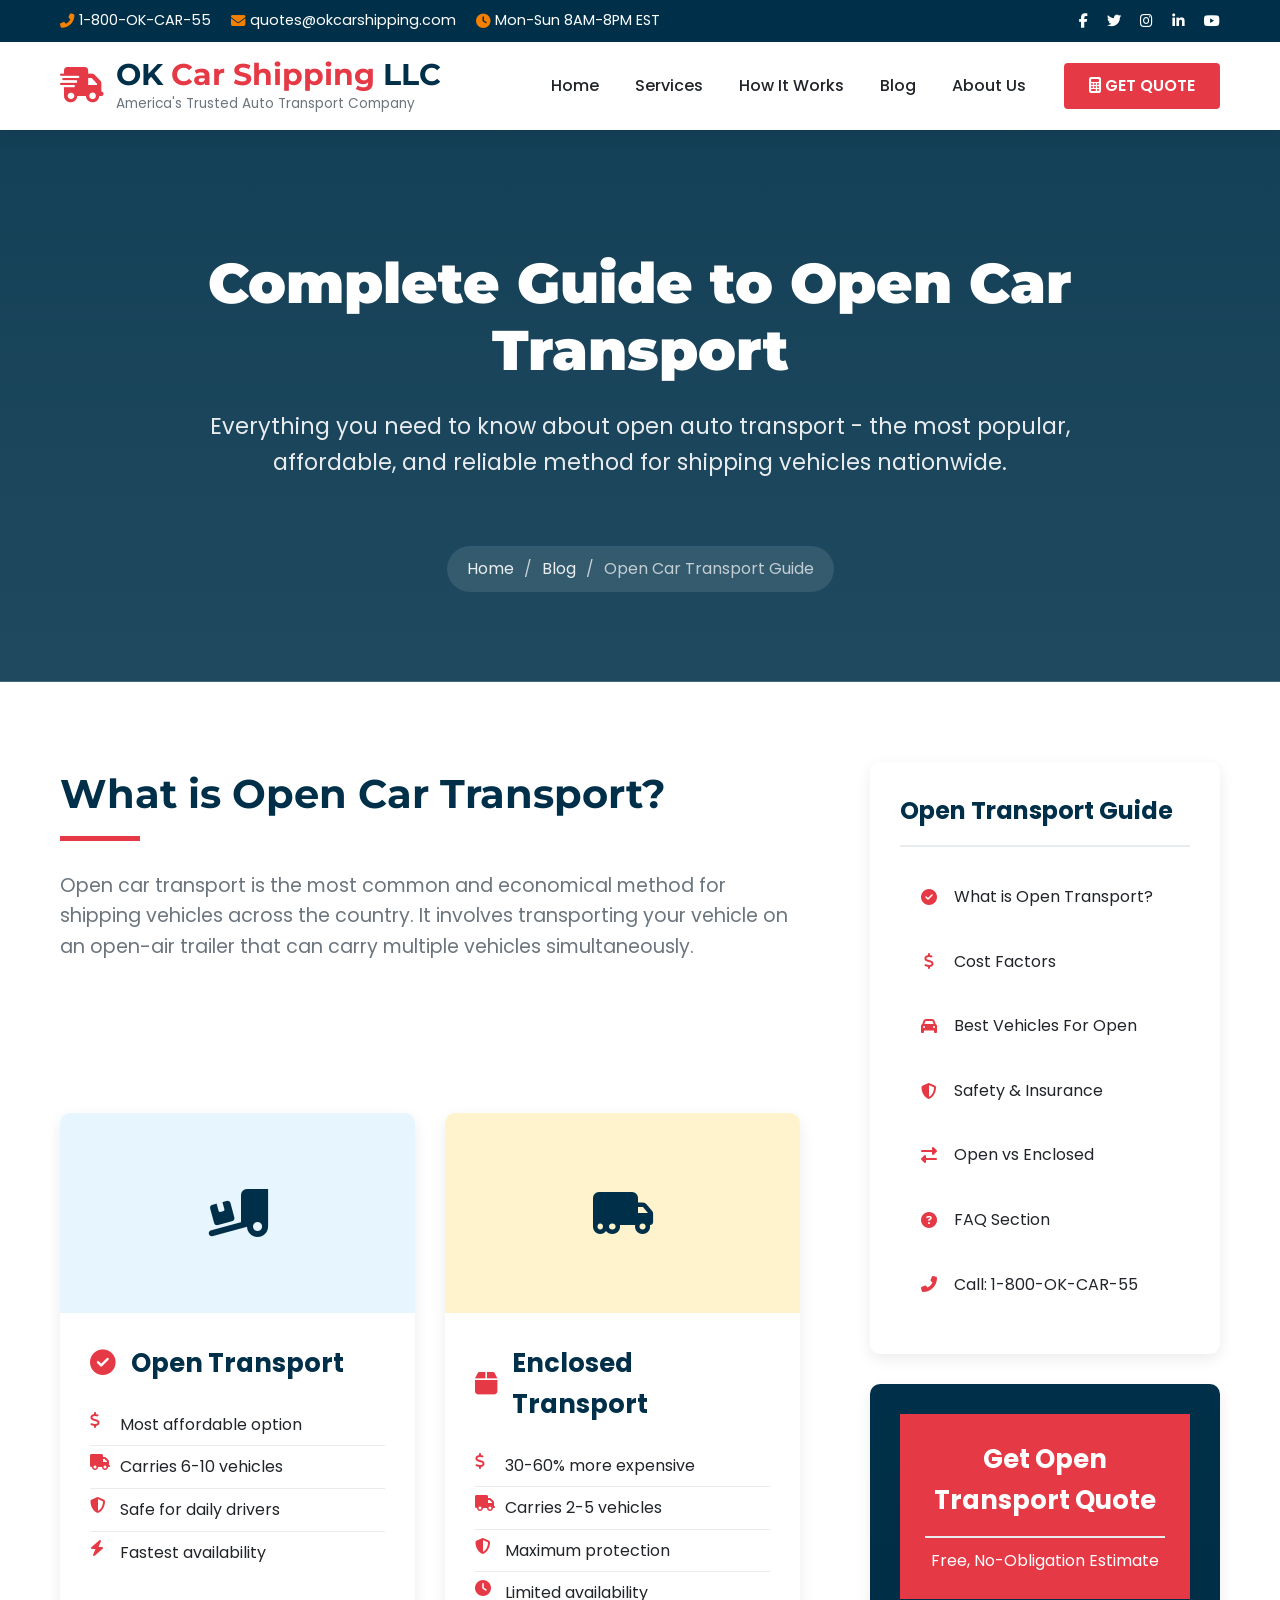
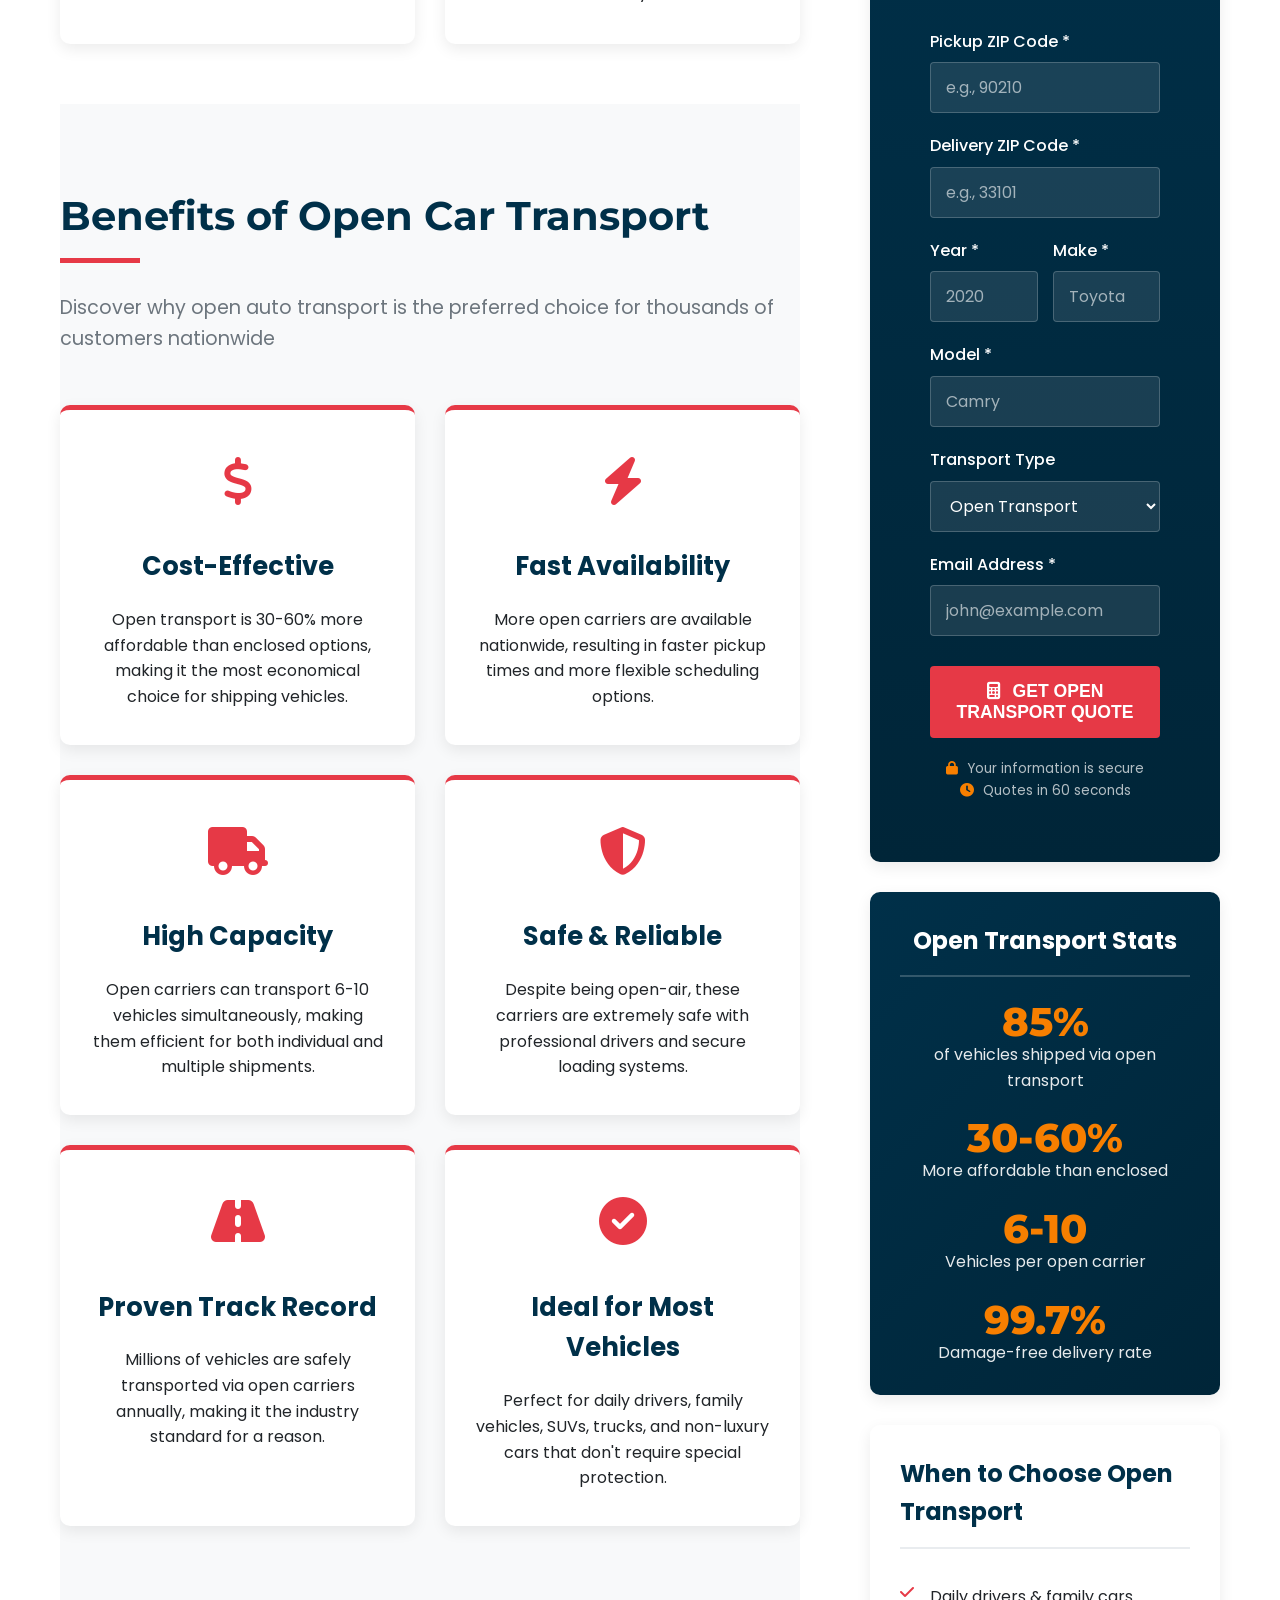
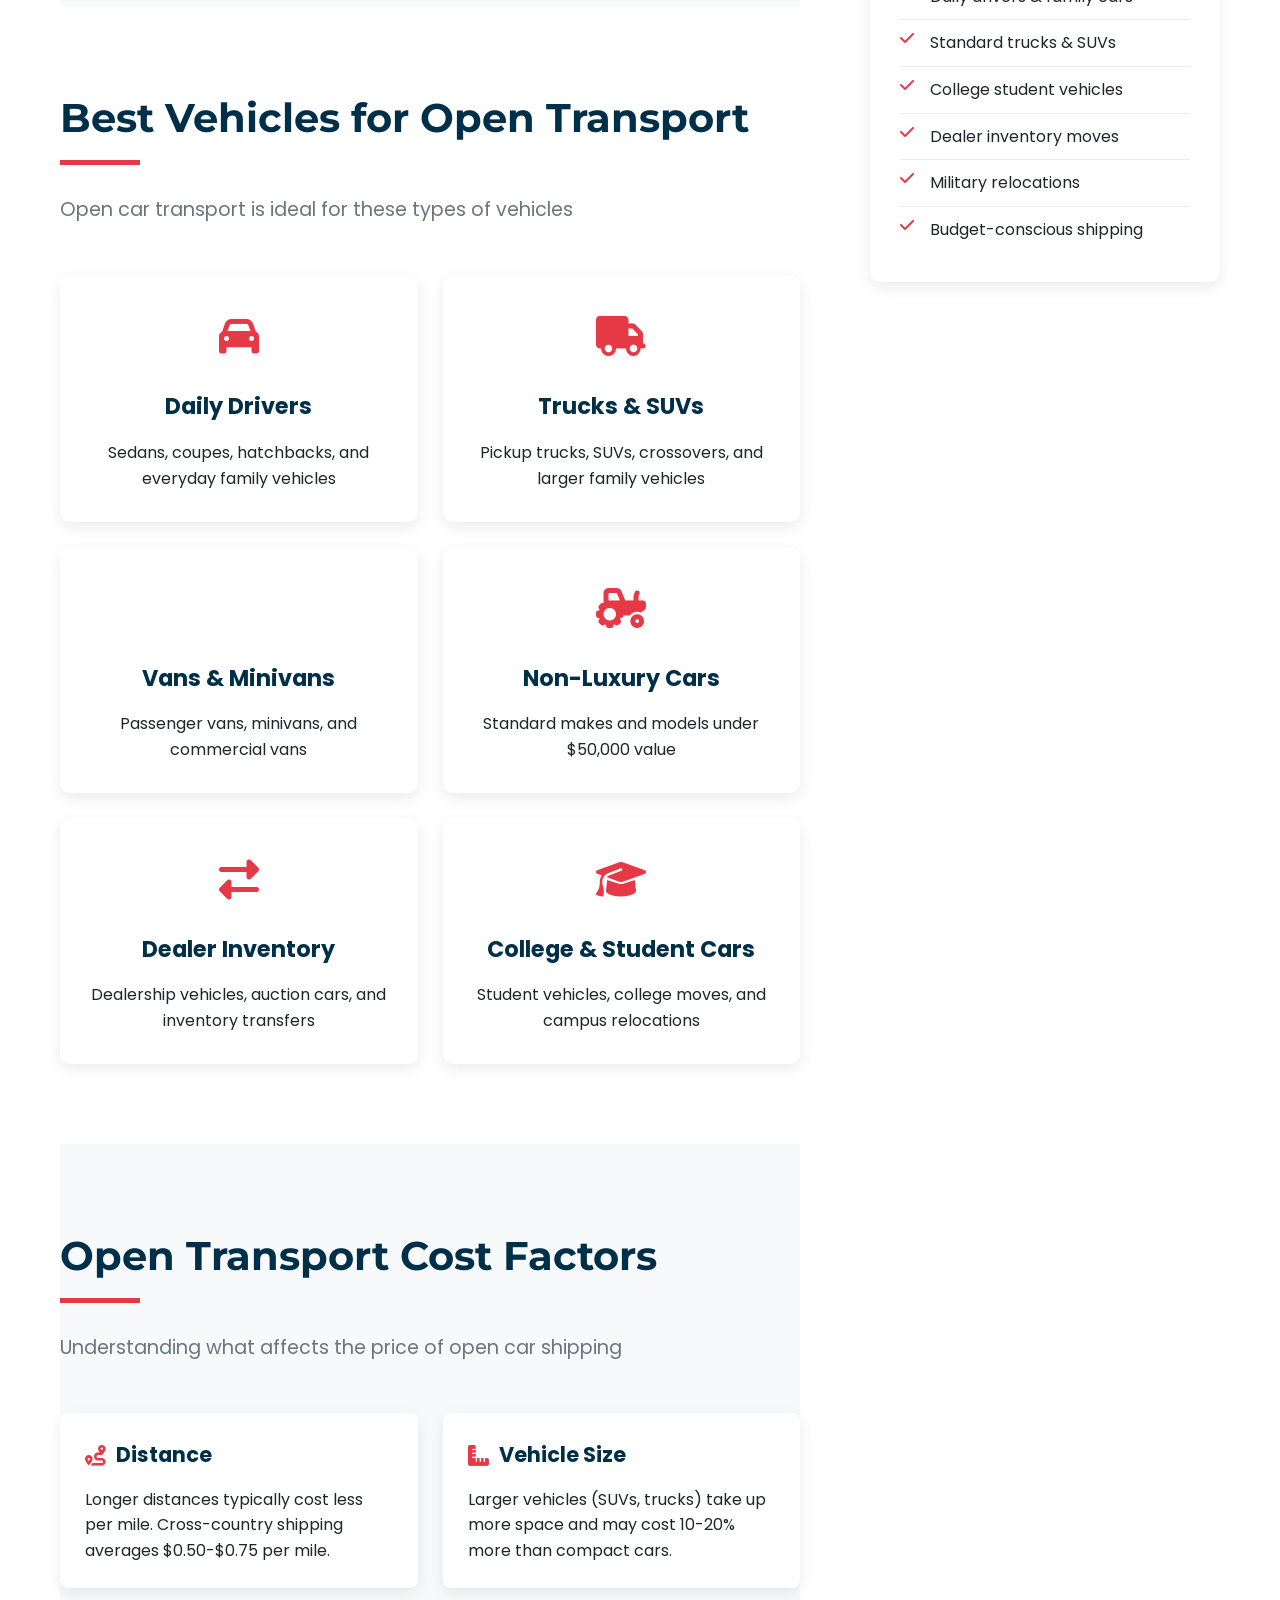
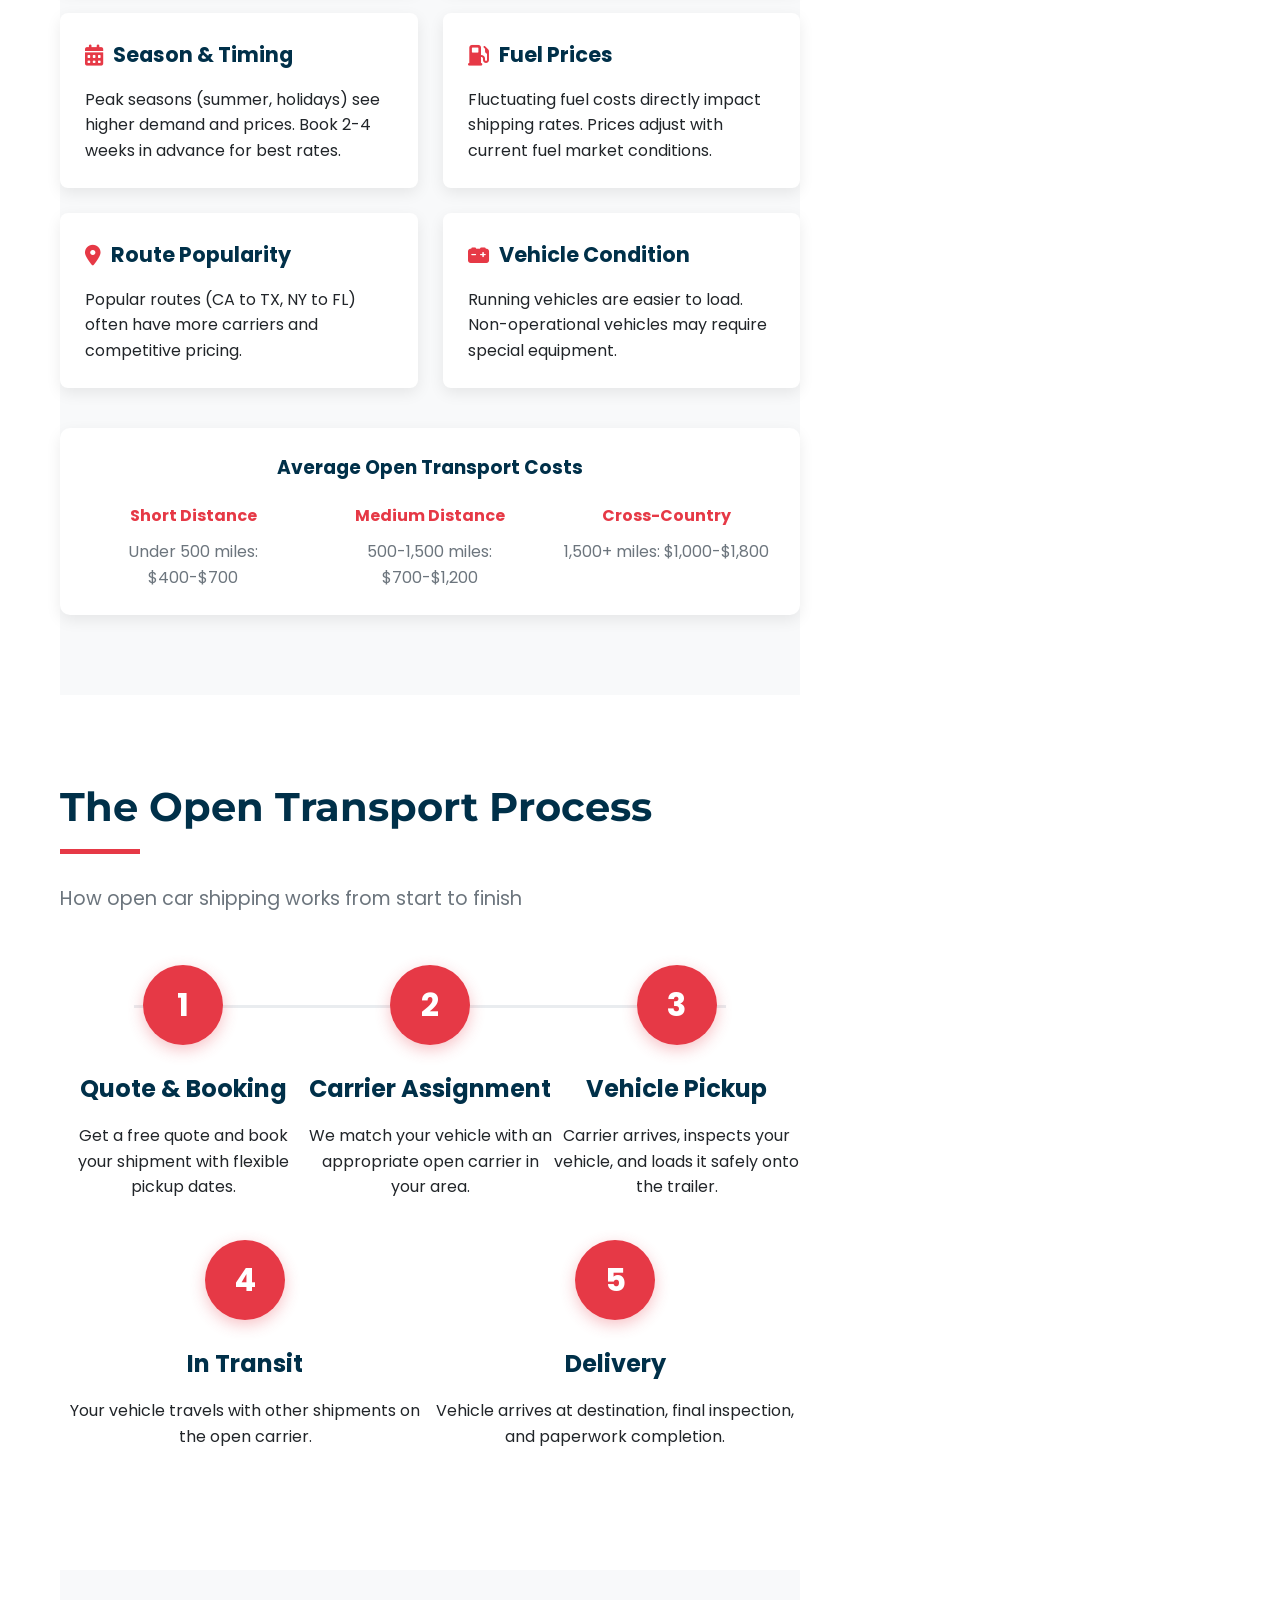
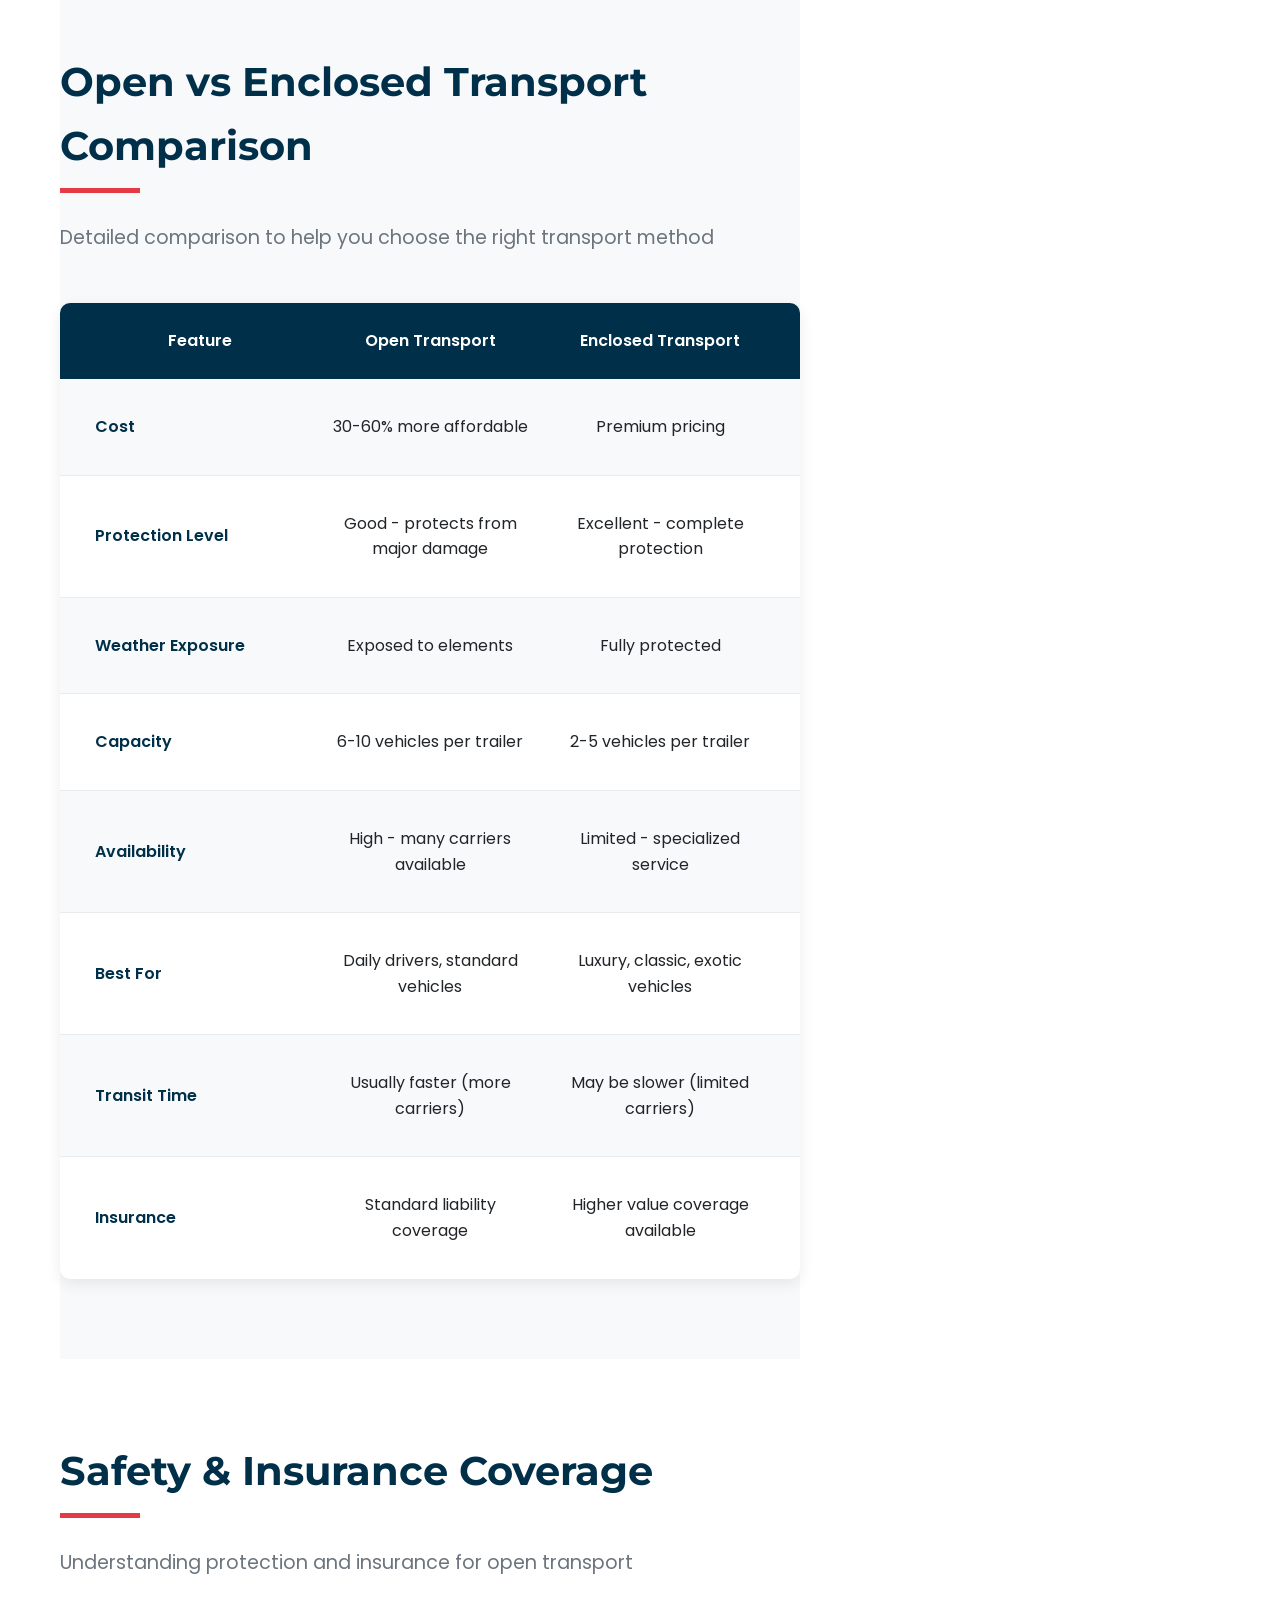
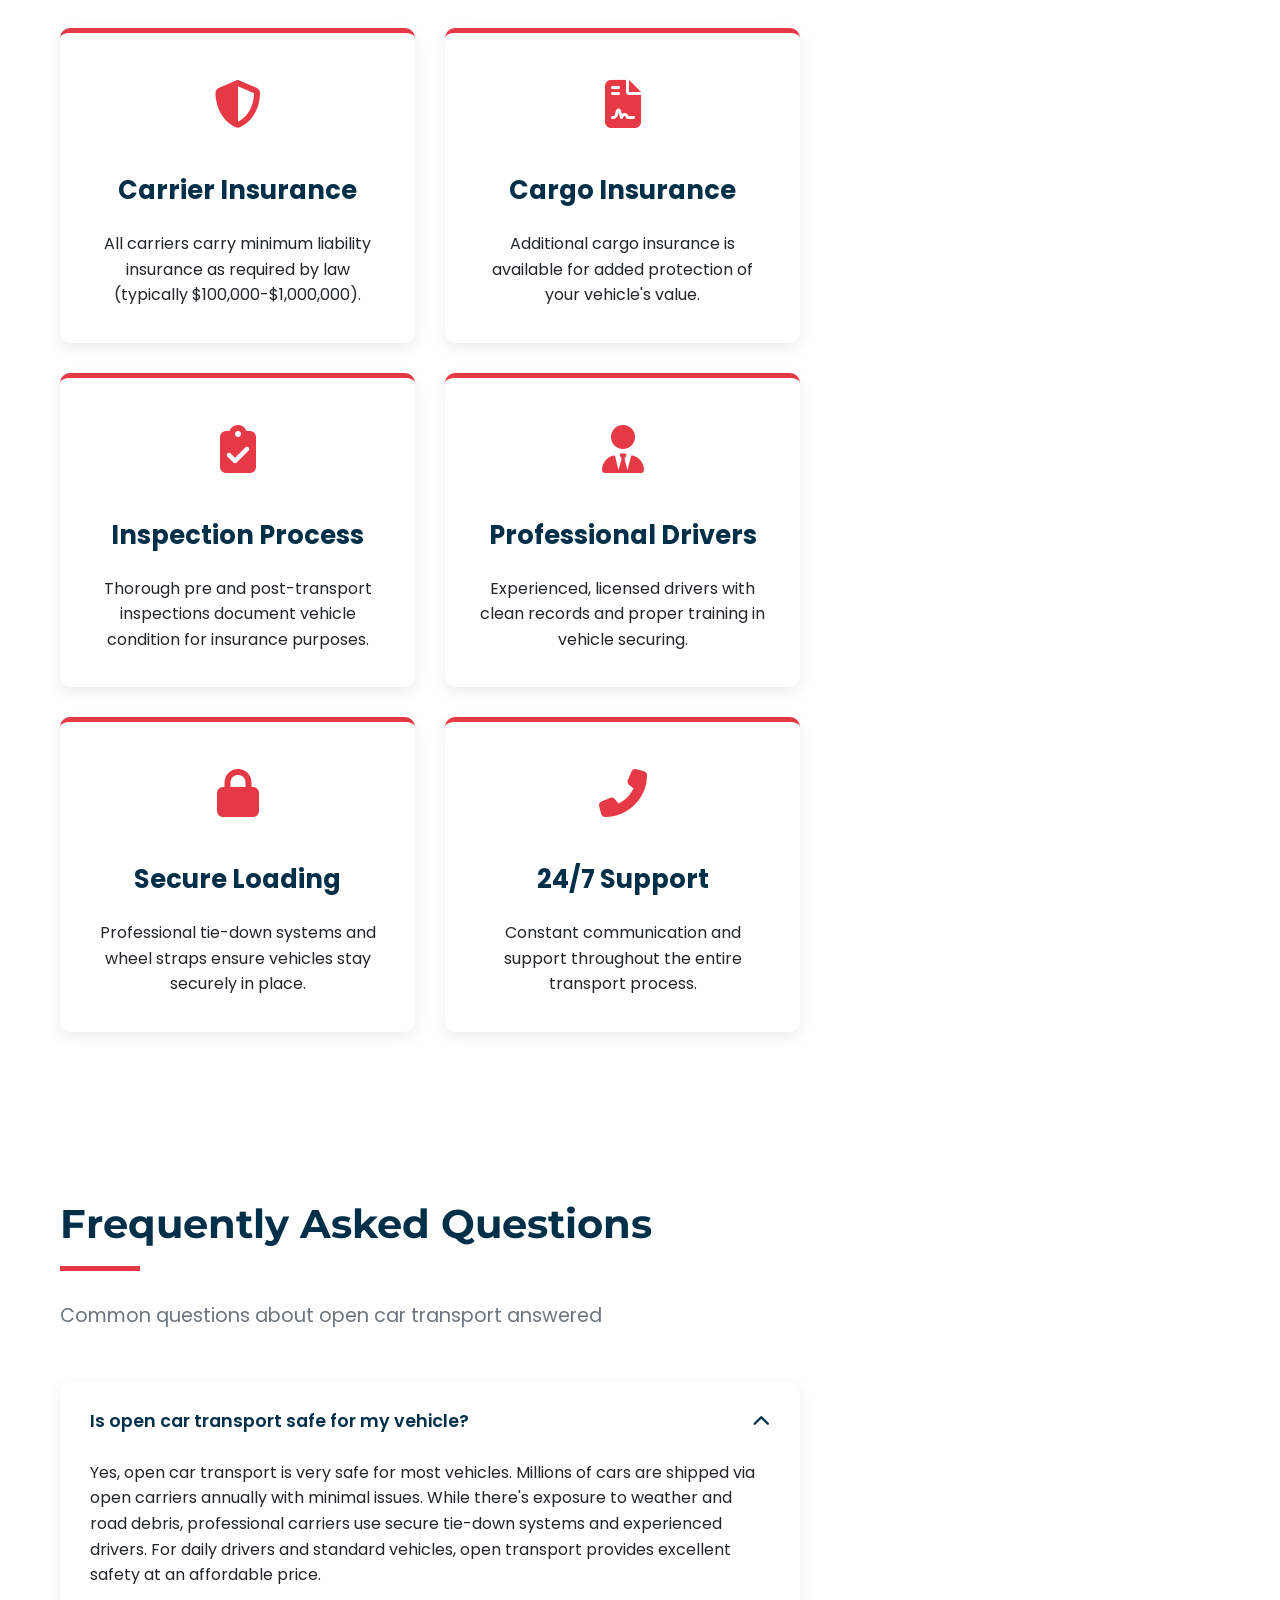
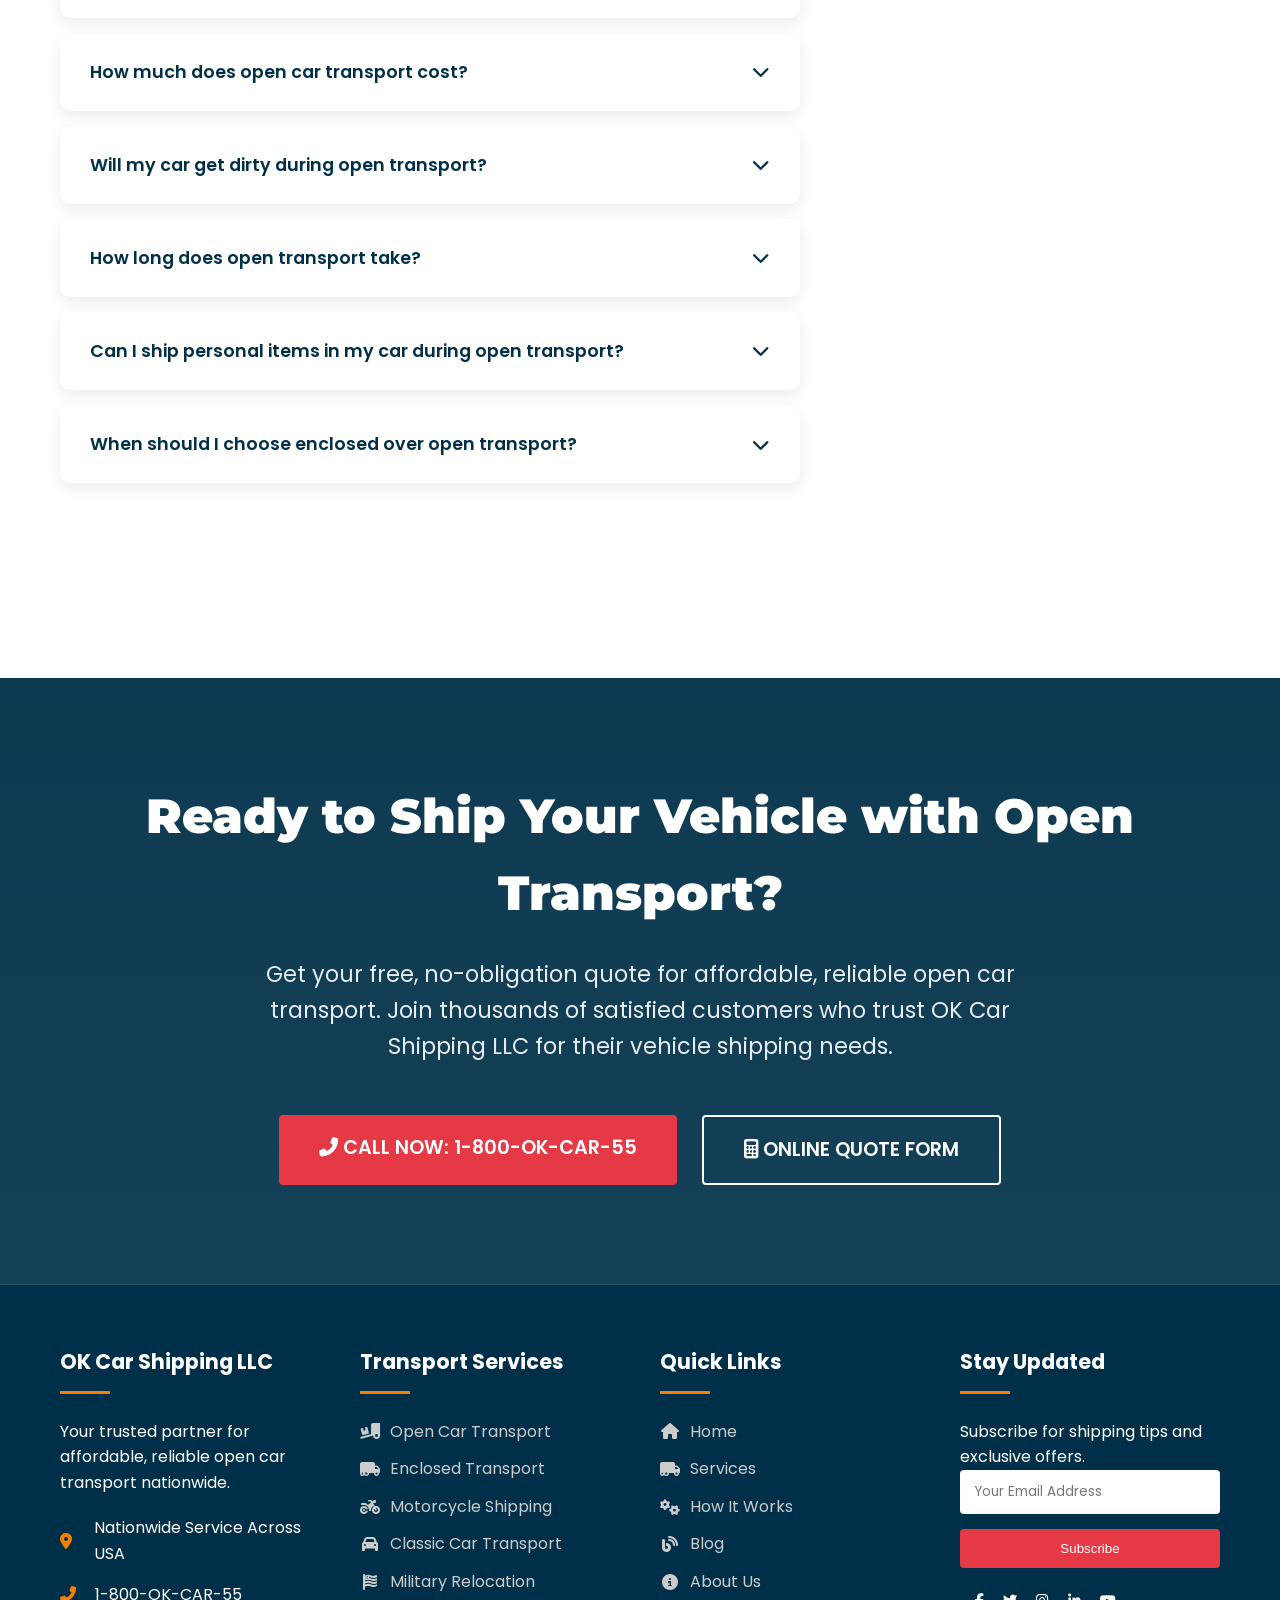
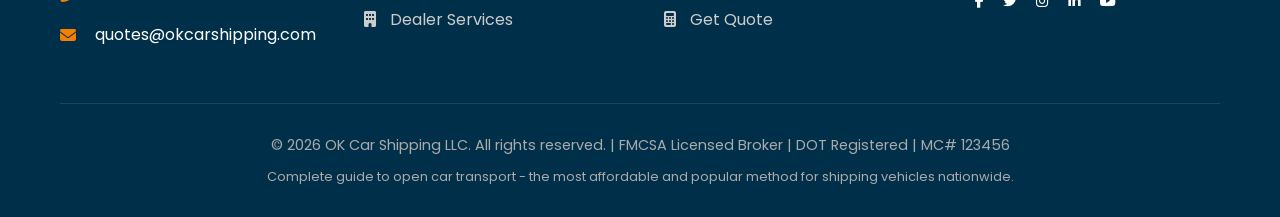
<file: open-car-transport.html.html>
<!DOCTYPE html>
<html lang="en">
<head>
    <meta charset="UTF-8">
    <meta name="viewport" content="width=device-width, initial-scale=1.0">
    <title>Open Car Transport Guide | Safe, Affordable Vehicle Shipping | OK Car Shipping LLC</title>
    <meta name="description" content="Complete guide to open car transport. Learn about open auto transport safety, costs, benefits, and when to choose open vs enclosed transport. Get free quotes.">
    <meta name="keywords" content="open car transport, open auto transport, open vehicle shipping, car shipping on open trailer, open carrier car shipping, affordable car shipping, economical vehicle transport, open transport vs enclosed, open car carrier, multi-car transport">
    <link rel="stylesheet" href="https://cdnjs.cloudflare.com/ajax/libs/font-awesome/6.4.0/css/all.min.css">
    <link href="https://fonts.googleapis.com/css2?family=Poppins:wght@300;400;500;600;700&family=Montserrat:wght@700;800;900&display=swap" rel="stylesheet">
    <style>
        :root {
            --primary: #e63946;
            --primary-dark: #c1121f;
            --secondary: #003049;
            --accent: #f77f00;
            --light: #f8f9fa;
            --dark: #212529;
            --gray: #6c757d;
            --light-gray: #e9ecef;
            --shadow: 0 5px 15px rgba(0, 0, 0, 0.08);
            --transition: all 0.3s ease;
        }

        * {
            margin: 0;
            padding: 0;
            box-sizing: border-box;
        }

        body {
            font-family: 'Poppins', sans-serif;
            line-height: 1.6;
            color: var(--dark);
            background-color: #fff;
            padding-top: 130px;
        }

        .container {
            width: 100%;
            max-width: 1200px;
            margin: 0 auto;
            padding: 0 20px;
        }

        /* Sticky Get Quote Button */
        .sticky-quote-btn {
            position: fixed;
            top: -80px;
            left: 0;
            width: 100%;
            background: linear-gradient(to right, var(--primary), var(--primary-dark));
            color: white;
            padding: 15px 0;
            text-align: center;
            z-index: 9999;
            transition: var(--transition);
            box-shadow: 0 4px 12px rgba(0, 0, 0, 0.15);
        }

        .sticky-quote-btn.show {
            top: 80px;
        }

        .sticky-quote-btn .container {
            display: flex;
            justify-content: space-between;
            align-items: center;
        }

        .sticky-quote-btn p {
            font-size: 1.1rem;
            font-weight: 600;
            margin: 0;
        }

        .sticky-btn {
            background-color: white;
            color: var(--primary);
            border: none;
            border-radius: 4px;
            padding: 10px 25px;
            font-size: 1rem;
            font-weight: 700;
            cursor: pointer;
            transition: var(--transition);
            text-decoration: none;
            display: inline-block;
        }

        .sticky-btn:hover {
            background-color: var(--secondary);
            color: white;
            transform: translateY(-2px);
        }

        /* Header & Navigation */
        header {
            background-color: white;
            box-shadow: var(--shadow);
            position: fixed;
            top: 0;
            width: 100%;
            z-index: 1000;
        }

        .header-top {
            background-color: var(--secondary);
            color: white;
            padding: 8px 0;
        }

        .header-top .container {
            display: flex;
            justify-content: space-between;
            align-items: center;
        }

        .header-contact {
            display: flex;
            gap: 20px;
            font-size: 0.9rem;
        }

        .header-contact span {
            display: flex;
            align-items: center;
            gap: 5px;
        }

        .header-contact i {
            color: var(--accent);
        }

        .header-social a {
            color: white;
            margin-left: 15px;
            font-size: 0.9rem;
            transition: var(--transition);
        }

        .header-social a:hover {
            color: var(--accent);
        }

        .header-main {
            padding: 15px 0;
        }

        .header-container {
            display: flex;
            justify-content: space-between;
            align-items: center;
        }

        .logo {
            display: flex;
            align-items: center;
        }

        .logo-icon {
            color: var(--primary);
            font-size: 2.2rem;
            margin-right: 12px;
        }

        .logo-text h1 {
            font-family: 'Montserrat', sans-serif;
            font-size: 1.9rem;
            color: var(--secondary);
            line-height: 1.2;
        }

        .logo-text span {
            color: var(--primary);
        }

        .logo-text p {
            font-size: 0.85rem;
            color: var(--gray);
        }

        .main-nav {
            display: flex;
            align-items: center;
        }

        .nav-menu {
            display: flex;
            list-style: none;
            margin: 0;
            padding: 0;
        }

        .nav-menu li {
            position: relative;
        }

        .nav-menu a {
            color: var(--dark);
            text-decoration: none;
            padding: 10px 18px;
            font-weight: 500;
            transition: var(--transition);
            display: block;
        }

        .nav-menu a:hover {
            color: var(--primary);
        }

        .nav-menu a.active {
            color: var(--primary);
            font-weight: 600;
        }

        .nav-cta {
            margin-left: 20px;
        }

        .nav-cta-btn {
            background-color: var(--primary);
            color: white;
            border: none;
            border-radius: 4px;
            padding: 10px 25px;
            font-weight: 600;
            cursor: pointer;
            transition: var(--transition);
            text-decoration: none;
            display: inline-block;
        }

        .nav-cta-btn:hover {
            background-color: var(--primary-dark);
            transform: translateY(-2px);
        }

        .mobile-menu-btn {
            display: none;
            background: none;
            border: none;
            font-size: 1.5rem;
            color: var(--secondary);
            cursor: pointer;
        }

        /* Hero Section */
        .hero {
            background: linear-gradient(rgba(0, 48, 73, 0.92), rgba(0, 48, 73, 0.88)), url('https://images.unsplash.com/photo-1533473359331-0135ef1b58bf?ixlib=rb-4.0.3&auto=format&fit=crop&w=1600&q=80');
            background-size: cover;
            background-position: center;
            color: white;
            padding: 120px 0 90px;
            text-align: center;
            margin-bottom: 80px;
        }

        .hero h1 {
            font-family: 'Montserrat', sans-serif;
            font-size: 3.5rem;
            margin-bottom: 25px;
            line-height: 1.2;
            font-weight: 900;
        }

        .hero p {
            font-size: 1.4rem;
            max-width: 900px;
            margin: 0 auto 35px;
            opacity: 0.9;
        }

        .breadcrumb {
            background-color: rgba(255, 255, 255, 0.1);
            padding: 10px 20px;
            border-radius: 50px;
            display: inline-flex;
            align-items: center;
            gap: 10px;
            margin-top: 30px;
        }

        .breadcrumb a {
            color: white;
            text-decoration: none;
            opacity: 0.9;
        }

        .breadcrumb a:hover {
            opacity: 1;
            text-decoration: underline;
        }

        .breadcrumb span {
            opacity: 0.7;
        }

        /* Content Layout */
        .content-wrapper {
            display: grid;
            grid-template-columns: 1fr 350px;
            gap: 50px;
            padding: 0 0 100px;
        }

        @media (max-width: 992px) {
            .content-wrapper {
                grid-template-columns: 1fr;
            }
        }

        /* Main Content */
        .main-content {
            padding-right: 20px;
        }

        .section-title {
            margin-bottom: 50px;
        }

        .section-title h2 {
            color: var(--secondary);
            font-family: 'Montserrat', sans-serif;
            font-size: 2.5rem;
            margin-bottom: 20px;
            position: relative;
            display: inline-block;
        }

        .section-title h2:after {
            content: '';
            position: absolute;
            width: 80px;
            height: 5px;
            background-color: var(--primary);
            bottom: -15px;
            left: 0;
        }

        .section-title p {
            color: var(--gray);
            margin-top: 25px;
            font-size: 1.2rem;
        }

        /* Image Comparison */
        .comparison-section {
            padding: 60px 0;
        }

        .comparison-container {
            display: grid;
            grid-template-columns: 1fr 1fr;
            gap: 30px;
            margin-top: 40px;
        }

        @media (max-width: 768px) {
            .comparison-container {
                grid-template-columns: 1fr;
            }
        }

        .comparison-card {
            background-color: white;
            border-radius: 10px;
            overflow: hidden;
            box-shadow: var(--shadow);
            transition: var(--transition);
        }

        .comparison-card:hover {
            transform: translateY(-5px);
        }

        .comparison-image {
            height: 200px;
            background-color: var(--light-gray);
            display: flex;
            align-items: center;
            justify-content: center;
            color: var(--secondary);
            font-size: 3rem;
        }

        .comparison-content {
            padding: 30px;
        }

        .comparison-content h3 {
            color: var(--secondary);
            margin-bottom: 20px;
            font-size: 1.6rem;
            display: flex;
            align-items: center;
            gap: 15px;
        }

        .comparison-content h3 i {
            color: var(--primary);
        }

        /* Benefits Grid */
        .benefits-section {
            padding: 80px 0;
            background-color: var(--light);
        }

        .benefits-grid {
            display: grid;
            grid-template-columns: repeat(auto-fit, minmax(300px, 1fr));
            gap: 30px;
            margin-top: 50px;
        }

        .benefit-card {
            background-color: white;
            border-radius: 10px;
            padding: 35px 30px;
            box-shadow: var(--shadow);
            transition: var(--transition);
            text-align: center;
            border-top: 5px solid var(--primary);
        }

        .benefit-card:hover {
            transform: translateY(-10px);
            box-shadow: 0 20px 40px rgba(0, 0, 0, 0.12);
        }

        .benefit-icon {
            font-size: 3rem;
            color: var(--primary);
            margin-bottom: 25px;
        }

        .benefit-card h3 {
            color: var(--secondary);
            margin-bottom: 20px;
            font-size: 1.6rem;
        }

        /* Vehicle Types */
        .vehicles-section {
            padding: 80px 0;
        }

        .vehicles-grid {
            display: grid;
            grid-template-columns: repeat(auto-fit, minmax(250px, 1fr));
            gap: 25px;
            margin-top: 40px;
        }

        .vehicle-card {
            background-color: white;
            border-radius: 10px;
            padding: 30px;
            box-shadow: var(--shadow);
            text-align: center;
            transition: var(--transition);
        }

        .vehicle-card:hover {
            transform: translateY(-5px);
            border-color: var(--primary);
        }

        .vehicle-icon {
            font-size: 2.5rem;
            color: var(--primary);
            margin-bottom: 20px;
        }

        .vehicle-card h4 {
            color: var(--secondary);
            margin-bottom: 15px;
            font-size: 1.4rem;
        }

        /* Cost Factors */
        .cost-section {
            padding: 80px 0;
            background-color: var(--light);
        }

        .cost-factors {
            display: grid;
            grid-template-columns: repeat(auto-fit, minmax(280px, 1fr));
            gap: 25px;
            margin-top: 40px;
        }

        .cost-factor {
            background-color: white;
            border-radius: 8px;
            padding: 25px;
            box-shadow: var(--shadow);
        }

        .cost-factor h4 {
            color: var(--secondary);
            margin-bottom: 15px;
            font-size: 1.3rem;
            display: flex;
            align-items: center;
            gap: 10px;
        }

        .cost-factor h4 i {
            color: var(--primary);
        }

        /* Process Steps */
        .process-section {
            padding: 80px 0;
        }

        .process-steps {
            display: flex;
            justify-content: space-between;
            margin-top: 50px;
            position: relative;
            flex-wrap: wrap;
        }

        .process-steps:before {
            content: '';
            position: absolute;
            top: 40px;
            left: 10%;
            width: 80%;
            height: 3px;
            background-color: var(--light-gray);
            z-index: 1;
        }

        @media (max-width: 768px) {
            .process-steps:before {
                display: none;
            }
        }

        .step {
            flex: 1;
            min-width: 200px;
            text-align: center;
            position: relative;
            z-index: 2;
            margin-bottom: 40px;
        }

        .step-number {
            display: inline-block;
            width: 80px;
            height: 80px;
            background-color: var(--primary);
            color: white;
            border-radius: 50%;
            line-height: 80px;
            font-weight: bold;
            font-size: 2rem;
            margin-bottom: 25px;
            box-shadow: 0 5px 15px rgba(230, 57, 70, 0.3);
        }

        .step h3 {
            color: var(--secondary);
            margin-bottom: 15px;
            font-size: 1.5rem;
        }

        /* Comparison Table */
        .detailed-comparison {
            padding: 80px 0;
            background-color: var(--light);
        }

        .comparison-table {
            background-color: white;
            border-radius: 10px;
            overflow: hidden;
            box-shadow: var(--shadow);
            margin-top: 50px;
        }

        .table-header {
            background-color: var(--secondary);
            color: white;
            padding: 25px;
            display: grid;
            grid-template-columns: 1fr 1fr 1fr;
            text-align: center;
            font-weight: 600;
        }

        .table-row {
            display: grid;
            grid-template-columns: 1fr 1fr 1fr;
            padding: 25px;
            border-bottom: 1px solid var(--light-gray);
            align-items: center;
        }

        .table-row:nth-child(even) {
            background-color: var(--light);
        }

        .table-row:last-child {
            border-bottom: none;
        }

        .table-row div {
            text-align: center;
            padding: 10px;
        }

        .feature-name {
            font-weight: 600;
            color: var(--secondary);
            text-align: left !important;
        }

        @media (max-width: 768px) {
            .table-header, .table-row {
                grid-template-columns: 1fr;
                text-align: center;
            }
            
            .feature-name {
                text-align: center !important;
                font-weight: 700;
                background-color: var(--light);
                padding: 15px;
                margin-bottom: 10px;
            }
        }

        /* FAQ */
        .faq-section {
            padding: 80px 0;
        }

        .faq-container {
            max-width: 900px;
            margin: 50px auto 0;
        }

        .faq-item {
            background-color: white;
            border-radius: 10px;
            margin-bottom: 15px;
            overflow: hidden;
            box-shadow: var(--shadow);
        }

        .faq-question {
            padding: 25px 30px;
            cursor: pointer;
            display: flex;
            justify-content: space-between;
            align-items: center;
            font-weight: 600;
            color: var(--secondary);
            font-size: 1.1rem;
        }

        .faq-question i {
            transition: var(--transition);
        }

        .faq-question.active i {
            transform: rotate(180deg);
        }

        .faq-answer {
            padding: 0 30px;
            max-height: 0;
            overflow: hidden;
            transition: var(--transition);
        }

        .faq-answer.active {
            padding: 0 30px 30px;
            max-height: 500px;
        }

        /* Sidebar */
        .sidebar {
            position: sticky;
            top: 150px;
            height: fit-content;
        }

        .sidebar-widget {
            background-color: white;
            border-radius: 10px;
            padding: 30px;
            margin-bottom: 30px;
            box-shadow: var(--shadow);
        }

        .sidebar-widget h3 {
            color: var(--secondary);
            margin-bottom: 25px;
            font-size: 1.5rem;
            padding-bottom: 15px;
            border-bottom: 2px solid var(--light-gray);
        }

        /* Quick Links */
        .quick-links {
            list-style-type: none;
        }

        .quick-links li {
            margin-bottom: 15px;
        }

        .quick-links a {
            color: var(--dark);
            text-decoration: none;
            display: flex;
            align-items: center;
            gap: 15px;
            padding: 12px 15px;
            border-radius: 8px;
            transition: var(--transition);
            border-left: 4px solid transparent;
        }

        .quick-links a:hover {
            background-color: var(--light);
            border-left-color: var(--primary);
            padding-left: 20px;
        }

        .quick-links i {
            color: var(--primary);
            width: 20px;
            text-align: center;
        }

        /* Quote Form */
        .quote-form-container {
            background: linear-gradient(to bottom, var(--secondary), #002538);
            color: white;
            border-radius: 10px;
            overflow: hidden;
        }

        .form-header {
            background-color: var(--primary);
            padding: 25px;
            text-align: center;
        }

        .form-header h3 {
            color: white;
            margin-bottom: 10px;
            font-size: 1.6rem;
        }

        .form-content {
            padding: 30px;
        }

        .quote-form .form-group {
            margin-bottom: 20px;
        }

        .quote-form label {
            display: block;
            margin-bottom: 8px;
            font-weight: 500;
            color: white;
        }

        .quote-form input,
        .quote-form select {
            width: 100%;
            padding: 12px 15px;
            border: 1px solid rgba(255, 255, 255, 0.2);
            border-radius: 4px;
            font-family: 'Poppins', sans-serif;
            font-size: 1rem;
            background-color: rgba(255, 255, 255, 0.1);
            color: white;
            transition: var(--transition);
        }

        .quote-form input:focus,
        .quote-form select:focus {
            outline: none;
            border-color: var(--primary);
            box-shadow: 0 0 0 3px rgba(230, 57, 70, 0.2);
        }

        .quote-form input::placeholder {
            color: rgba(255, 255, 255, 0.6);
        }

        .form-row {
            display: flex;
            gap: 15px;
        }

        .form-row .form-group {
            flex: 1;
        }

        .submit-btn {
            background-color: var(--primary);
            color: white;
            border: none;
            border-radius: 4px;
            padding: 15px;
            font-size: 1.1rem;
            font-weight: 600;
            cursor: pointer;
            width: 100%;
            transition: var(--transition);
            margin-top: 10px;
        }

        .submit-btn:hover {
            background-color: var(--primary-dark);
            transform: translateY(-2px);
            box-shadow: 0 7px 15px rgba(230, 57, 70, 0.3);
        }

        .submit-btn i {
            margin-right: 8px;
        }

        .form-note {
            text-align: center;
            margin-top: 20px;
            font-size: 0.85rem;
            color: rgba(255, 255, 255, 0.7);
        }

        .form-note i {
            color: var(--accent);
            margin-right: 5px;
        }

        /* Stats Widget */
        .stats-widget {
            background: linear-gradient(135deg, var(--secondary), #002538);
            color: white;
            text-align: center;
        }

        .stat-item {
            margin-bottom: 25px;
        }

        .stat-item:last-child {
            margin-bottom: 0;
        }

        .stat-number {
            font-family: 'Montserrat', sans-serif;
            font-size: 2.5rem;
            font-weight: 800;
            color: var(--accent);
            display: block;
            line-height: 1;
        }

        .stat-label {
            font-size: 1rem;
            margin-top: 8px;
            opacity: 0.9;
        }

        /* CTA Section */
        .cta-section {
            padding: 100px 0;
            background: linear-gradient(rgba(0, 48, 73, 0.95), rgba(0, 48, 73, 0.92)), url('https://images.unsplash.com/photo-1533473359331-0135ef1b58bf?ixlib=rb-4.0.3&auto=format&fit=crop&w=1600&q=80');
            background-size: cover;
            background-position: center;
            color: white;
            text-align: center;
        }

        .cta-section h2 {
            font-family: 'Montserrat', sans-serif;
            font-size: 3rem;
            margin-bottom: 25px;
            font-weight: 900;
        }

        .cta-section p {
            font-size: 1.4rem;
            max-width: 800px;
            margin: 0 auto 50px;
            opacity: 0.9;
        }

        .cta-buttons {
            display: flex;
            justify-content: center;
            gap: 25px;
            flex-wrap: wrap;
        }

        .btn-primary {
            background-color: var(--primary);
            color: white;
            border: none;
            border-radius: 4px;
            padding: 18px 40px;
            font-size: 1.2rem;
            font-weight: 600;
            cursor: pointer;
            transition: var(--transition);
            text-decoration: none;
            display: inline-block;
        }

        .btn-primary:hover {
            background-color: var(--primary-dark);
            transform: translateY(-3px);
            box-shadow: 0 10px 25px rgba(230, 57, 70, 0.3);
        }

        .btn-secondary {
            background-color: transparent;
            color: white;
            border: 2px solid white;
            border-radius: 4px;
            padding: 18px 40px;
            font-size: 1.2rem;
            font-weight: 600;
            cursor: pointer;
            transition: var(--transition);
            text-decoration: none;
            display: inline-block;
        }

        .btn-secondary:hover {
            background-color: white;
            color: var(--secondary);
            transform: translateY(-3px);
        }

        /* Footer */
        footer {
            background-color: var(--secondary);
            color: white;
            padding: 60px 0 30px;
        }

        .footer-content {
            display: grid;
            grid-template-columns: repeat(auto-fit, minmax(250px, 1fr));
            gap: 40px;
            margin-bottom: 40px;
        }

        .footer-section h4 {
            font-size: 1.3rem;
            margin-bottom: 25px;
            color: white;
            position: relative;
            padding-bottom: 15px;
        }

        .footer-section h4:after {
            content: '';
            position: absolute;
            left: 0;
            bottom: 0;
            width: 50px;
            height: 3px;
            background-color: var(--accent);
        }

        .footer-links {
            list-style-type: none;
        }

        .footer-links li {
            margin-bottom: 12px;
        }

        .footer-links a {
            color: #ccc;
            text-decoration: none;
            transition: var(--transition);
            display: flex;
            align-items: center;
        }

        .footer-links a:hover {
            color: white;
            padding-left: 8px;
        }

        .footer-links a i {
            margin-right: 10px;
            width: 20px;
            text-align: center;
        }

        .contact-info p {
            margin-bottom: 15px;
            display: flex;
            align-items: center;
        }

        .contact-info i {
            margin-right: 15px;
            color: var(--accent);
            width: 20px;
        }

        .footer-newsletter input {
            width: 100%;
            padding: 12px 15px;
            border: none;
            border-radius: 4px;
            margin-bottom: 15px;
            font-family: 'Poppins', sans-serif;
        }

        .footer-newsletter button {
            background-color: var(--primary);
            color: white;
            border: none;
            border-radius: 4px;
            padding: 12px 25px;
            cursor: pointer;
            transition: var(--transition);
            width: 100%;
        }

        .footer-newsletter button:hover {
            background-color: var(--primary-dark);
        }

        .copyright {
            text-align: center;
            padding-top: 30px;
            border-top: 1px solid rgba(255, 255, 255, 0.1);
            font-size: 0.9rem;
            color: #aaa;
        }

        /* Responsive */
        @media (max-width: 992px) {
            body {
                padding-top: 120px;
            }
            
            .sticky-quote-btn.show {
                top: 70px;
            }
            
            .nav-menu {
                position: fixed;
                top: 120px;
                left: -100%;
                width: 100%;
                background-color: white;
                flex-direction: column;
                padding: 20px 0;
                box-shadow: 0 10px 20px rgba(0, 0, 0, 0.1);
                transition: var(--transition);
                z-index: 999;
            }
            
            .nav-menu.active {
                left: 0;
            }
            
            .nav-menu li {
                width: 100%;
            }
            
            .nav-menu a {
                padding: 15px 30px;
                border-bottom: 1px solid var(--light-gray);
            }
            
            .mobile-menu-btn {
                display: block;
            }
            
            .hero h1 {
                font-size: 2.5rem;
            }
            
            .main-content {
                padding-right: 0;
            }
        }

        @media (max-width: 768px) {
            body {
                padding-top: 110px;
            }
            
            .header-top .container {
                flex-direction: column;
                gap: 10px;
                text-align: center;
            }
            
            .hero h1 {
                font-size: 2.2rem;
            }
            
            .hero p {
                font-size: 1.2rem;
            }
            
            .form-row {
                flex-direction: column;
                gap: 0;
            }
        }
    </style>
</head>
<body>
    <!-- Header -->
    <header>
        <div class="header-top">
            <div class="container">
                <div class="header-contact">
                    <span><i class="fas fa-phone-alt"></i> 1-800-OK-CAR-55</span>
                    <span><i class="fas fa-envelope"></i> quotes@okcarshipping.com</span>
                    <span><i class="fas fa-clock"></i> Mon-Sun 8AM-8PM EST</span>
                </div>
                <div class="header-social">
                    <a href="#"><i class="fab fa-facebook-f"></i></a>
                    <a href="#"><i class="fab fa-twitter"></i></a>
                    <a href="#"><i class="fab fa-instagram"></i></a>
                    <a href="#"><i class="fab fa-linkedin-in"></i></a>
                    <a href="#"><i class="fab fa-youtube"></i></a>
                </div>
            </div>
        </div>
        
        <div class="header-main">
            <div class="container header-container">
                <div class="logo">
                    <div class="logo-icon">
                        <i class="fas fa-shipping-fast"></i>
                    </div>
                    <div class="logo-text">
                        <h1>OK <span>Car Shipping</span> LLC</h1>
                        <p>America's Trusted Auto Transport Company</p>
                    </div>
                </div>
                
                <button class="mobile-menu-btn" id="mobileMenuBtn">
                    <i class="fas fa-bars"></i>
                </button>
                
                <nav class="main-nav">
                    <ul class="nav-menu" id="navMenu">
                        <li><a href="index.html">Home</a></li>
                        <li><a href="services.html">Services</a></li>
                        <li><a href="how-it-works.html">How It Works</a></li>
                        <li><a href="blog.html">Blog</a></li>
                        <li><a href="about.html">About Us</a></li>
                    </ul>
                    <div class="nav-cta">
                        <a href="#quoteForm" class="nav-cta-btn">
                            <i class="fas fa-calculator"></i> GET QUOTE
                        </a>
                    </div>
                </nav>
            </div>
        </div>
    </header>

    <!-- Hero Section -->
    <section class="hero">
        <div class="container">
            <h1>Complete Guide to Open Car Transport</h1>
            <p>Everything you need to know about open auto transport - the most popular, affordable, and reliable method for shipping vehicles nationwide.</p>
            
            <div class="breadcrumb">
                <a href="index.html">Home</a>
                <span>/</span>
                <a href="blog.html">Blog</a>
                <span>/</span>
                <span>Open Car Transport Guide</span>
            </div>
        </div>
    </section>

    <!-- Main Content -->
    <div class="container">
        <div class="content-wrapper">
            <!-- Main Content -->
            <main class="main-content">
                <!-- Introduction -->
                <section class="section-title">
                    <h2>What is Open Car Transport?</h2>
                    <p>Open car transport is the most common and economical method for shipping vehicles across the country. It involves transporting your vehicle on an open-air trailer that can carry multiple vehicles simultaneously.</p>
                </section>

                <!-- Quick Comparison -->
                <section class="comparison-section">
                    <div class="comparison-container">
                        <div class="comparison-card">
                            <div class="comparison-image" style="background-color: #e7f5ff;">
                                <i class="fas fa-truck-loading"></i>
                            </div>
                            <div class="comparison-content">
                                <h3><i class="fas fa-check-circle"></i> Open Transport</h3>
                                <ul style="list-style-type: none; margin-top: 20px;">
                                    <li style="padding: 8px 0 8px 30px; position: relative; border-bottom: 1px solid var(--light-gray);">
                                        <i class="fas fa-dollar-sign" style="position: absolute; left: 0; color: var(--primary);"></i> Most affordable option
                                    </li>
                                    <li style="padding: 8px 0 8px 30px; position: relative; border-bottom: 1px solid var(--light-gray);">
                                        <i class="fas fa-truck" style="position: absolute; left: 0; color: var(--primary);"></i> Carries 6-10 vehicles
                                    </li>
                                    <li style="padding: 8px 0 8px 30px; position: relative; border-bottom: 1px solid var(--light-gray);">
                                        <i class="fas fa-shield-alt" style="position: absolute; left: 0; color: var(--primary);"></i> Safe for daily drivers
                                    </li>
                                    <li style="padding: 8px 0 8px 30px; position: relative;">
                                        <i class="fas fa-bolt" style="position: absolute; left: 0; color: var(--primary);"></i> Fastest availability
                                    </li>
                                </ul>
                            </div>
                        </div>
                        
                        <div class="comparison-card">
                            <div class="comparison-image" style="background-color: #fff3cd;">
                                <i class="fas fa-truck-moving"></i>
                            </div>
                            <div class="comparison-content">
                                <h3><i class="fas fa-box"></i> Enclosed Transport</h3>
                                <ul style="list-style-type: none; margin-top: 20px;">
                                    <li style="padding: 8px 0 8px 30px; position: relative; border-bottom: 1px solid var(--light-gray);">
                                        <i class="fas fa-dollar-sign" style="position: absolute; left: 0; color: var(--primary);"></i> 30-60% more expensive
                                    </li>
                                    <li style="padding: 8px 0 8px 30px; position: relative; border-bottom: 1px solid var(--light-gray);">
                                        <i class="fas fa-truck" style="position: absolute; left: 0; color: var(--primary);"></i> Carries 2-5 vehicles
                                    </li>
                                    <li style="padding: 8px 0 8px 30px; position: relative; border-bottom: 1px solid var(--light-gray);">
                                        <i class="fas fa-shield-alt" style="position: absolute; left: 0; color: var(--primary);"></i> Maximum protection
                                    </li>
                                    <li style="padding: 8px 0 8px 30px; position: relative;">
                                        <i class="fas fa-clock" style="position: absolute; left: 0; color: var(--primary);"></i> Limited availability
                                    </li>
                                </ul>
                            </div>
                        </div>
                    </div>
                </section>

                <!-- Benefits Section -->
                <section class="benefits-section">
                    <div class="section-title">
                        <h2>Benefits of Open Car Transport</h2>
                        <p>Discover why open auto transport is the preferred choice for thousands of customers nationwide</p>
                    </div>
                    
                    <div class="benefits-grid">
                        <div class="benefit-card">
                            <div class="benefit-icon">
                                <i class="fas fa-dollar-sign"></i>
                            </div>
                            <h3>Cost-Effective</h3>
                            <p>Open transport is 30-60% more affordable than enclosed options, making it the most economical choice for shipping vehicles.</p>
                        </div>
                        
                        <div class="benefit-card">
                            <div class="benefit-icon">
                                <i class="fas fa-bolt"></i>
                            </div>
                            <h3>Fast Availability</h3>
                            <p>More open carriers are available nationwide, resulting in faster pickup times and more flexible scheduling options.</p>
                        </div>
                        
                        <div class="benefit-card">
                            <div class="benefit-icon">
                                <i class="fas fa-truck"></i>
                            </div>
                            <h3>High Capacity</h3>
                            <p>Open carriers can transport 6-10 vehicles simultaneously, making them efficient for both individual and multiple shipments.</p>
                        </div>
                        
                        <div class="benefit-card">
                            <div class="benefit-icon">
                                <i class="fas fa-shield-alt"></i>
                            </div>
                            <h3>Safe & Reliable</h3>
                            <p>Despite being open-air, these carriers are extremely safe with professional drivers and secure loading systems.</p>
                        </div>
                        
                        <div class="benefit-card">
                            <div class="benefit-icon">
                                <i class="fas fa-road"></i>
                            </div>
                            <h3>Proven Track Record</h3>
                            <p>Millions of vehicles are safely transported via open carriers annually, making it the industry standard for a reason.</p>
                        </div>
                        
                        <div class="benefit-card">
                            <div class="benefit-icon">
                                <i class="fas fa-check-circle"></i>
                            </div>
                            <h3>Ideal for Most Vehicles</h3>
                            <p>Perfect for daily drivers, family vehicles, SUVs, trucks, and non-luxury cars that don't require special protection.</p>
                        </div>
                    </div>
                </section>

                <!-- Vehicle Types -->
                <section class="vehicles-section">
                    <div class="section-title">
                        <h2>Best Vehicles for Open Transport</h2>
                        <p>Open car transport is ideal for these types of vehicles</p>
                    </div>
                    
                    <div class="vehicles-grid">
                        <div class="vehicle-card">
                            <div class="vehicle-icon">
                                <i class="fas fa-car"></i>
                            </div>
                            <h4>Daily Drivers</h4>
                            <p>Sedans, coupes, hatchbacks, and everyday family vehicles</p>
                        </div>
                        
                        <div class="vehicle-card">
                            <div class="vehicle-icon">
                                <i class="fas fa-truck"></i>
                            </div>
                            <h4>Trucks & SUVs</h4>
                            <p>Pickup trucks, SUVs, crossovers, and larger family vehicles</p>
                        </div>
                        
                        <div class="vehicle-card">
                            <div class="vehicle-icon">
                                <i class="fas fa-van"></i>
                            </div>
                            <h4>Vans & Minivans</h4>
                            <p>Passenger vans, minivans, and commercial vans</p>
                        </div>
                        
                        <div class="vehicle-card">
                            <div class="vehicle-icon">
                                <i class="fas fa-tractor"></i>
                            </div>
                            <h4>Non-Luxury Cars</h4>
                            <p>Standard makes and models under $50,000 value</p>
                        </div>
                        
                        <div class="vehicle-card">
                            <div class="vehicle-icon">
                                <i class="fas fa-exchange-alt"></i>
                            </div>
                            <h4>Dealer Inventory</h4>
                            <p>Dealership vehicles, auction cars, and inventory transfers</p>
                        </div>
                        
                        <div class="vehicle-card">
                            <div class="vehicle-icon">
                                <i class="fas fa-graduation-cap"></i>
                            </div>
                            <h4>College & Student Cars</h4>
                            <p>Student vehicles, college moves, and campus relocations</p>
                        </div>
                    </div>
                </section>

                <!-- Cost Factors -->
                <section class="cost-section">
                    <div class="section-title">
                        <h2>Open Transport Cost Factors</h2>
                        <p>Understanding what affects the price of open car shipping</p>
                    </div>
                    
                    <div class="cost-factors">
                        <div class="cost-factor">
                            <h4><i class="fas fa-route"></i> Distance</h4>
                            <p>Longer distances typically cost less per mile. Cross-country shipping averages $0.50-$0.75 per mile.</p>
                        </div>
                        
                        <div class="cost-factor">
                            <h4><i class="fas fa-ruler-combined"></i> Vehicle Size</h4>
                            <p>Larger vehicles (SUVs, trucks) take up more space and may cost 10-20% more than compact cars.</p>
                        </div>
                        
                        <div class="cost-factor">
                            <h4><i class="fas fa-calendar-alt"></i> Season & Timing</h4>
                            <p>Peak seasons (summer, holidays) see higher demand and prices. Book 2-4 weeks in advance for best rates.</p>
                        </div>
                        
                        <div class="cost-factor">
                            <h4><i class="fas fa-gas-pump"></i> Fuel Prices</h4>
                            <p>Fluctuating fuel costs directly impact shipping rates. Prices adjust with current fuel market conditions.</p>
                        </div>
                        
                        <div class="cost-factor">
                            <h4><i class="fas fa-map-marker-alt"></i> Route Popularity</h4>
                            <p>Popular routes (CA to TX, NY to FL) often have more carriers and competitive pricing.</p>
                        </div>
                        
                        <div class="cost-factor">
                            <h4><i class="fas fa-car-battery"></i> Vehicle Condition</h4>
                            <p>Running vehicles are easier to load. Non-operational vehicles may require special equipment.</p>
                        </div>
                    </div>
                    
                    <div style="background-color: white; padding: 25px; border-radius: 10px; margin-top: 40px; box-shadow: var(--shadow);">
                        <h3 style="color: var(--secondary); margin-bottom: 20px; text-align: center;">Average Open Transport Costs</h3>
                        <div style="display: grid; grid-template-columns: repeat(auto-fit, minmax(200px, 1fr)); gap: 20px; text-align: center;">
                            <div>
                                <h4 style="color: var(--primary); margin-bottom: 10px;">Short Distance</h4>
                                <p style="color: var(--gray);">Under 500 miles: $400-$700</p>
                            </div>
                            <div>
                                <h4 style="color: var(--primary); margin-bottom: 10px;">Medium Distance</h4>
                                <p style="color: var(--gray);">500-1,500 miles: $700-$1,200</p>
                            </div>
                            <div>
                                <h4 style="color: var(--primary); margin-bottom: 10px;">Cross-Country</h4>
                                <p style="color: var(--gray);">1,500+ miles: $1,000-$1,800</p>
                            </div>
                        </div>
                    </div>
                </section>

                <!-- Process Section -->
                <section class="process-section">
                    <div class="section-title">
                        <h2>The Open Transport Process</h2>
                        <p>How open car shipping works from start to finish</p>
                    </div>
                    
                    <div class="process-steps">
                        <div class="step">
                            <div class="step-number">1</div>
                            <h3>Quote & Booking</h3>
                            <p>Get a free quote and book your shipment with flexible pickup dates.</p>
                        </div>
                        
                        <div class="step">
                            <div class="step-number">2</div>
                            <h3>Carrier Assignment</h3>
                            <p>We match your vehicle with an appropriate open carrier in your area.</p>
                        </div>
                        
                        <div class="step">
                            <div class="step-number">3</div>
                            <h3>Vehicle Pickup</h3>
                            <p>Carrier arrives, inspects your vehicle, and loads it safely onto the trailer.</p>
                        </div>
                        
                        <div class="step">
                            <div class="step-number">4</div>
                            <h3>In Transit</h3>
                            <p>Your vehicle travels with other shipments on the open carrier.</p>
                        </div>
                        
                        <div class="step">
                            <div class="step-number">5</div>
                            <h3>Delivery</h3>
                            <p>Vehicle arrives at destination, final inspection, and paperwork completion.</p>
                        </div>
                    </div>
                </section>

                <!-- Detailed Comparison -->
                <section class="detailed-comparison">
                    <div class="section-title">
                        <h2>Open vs Enclosed Transport Comparison</h2>
                        <p>Detailed comparison to help you choose the right transport method</p>
                    </div>
                    
                    <div class="comparison-table">
                        <div class="table-header">
                            <div>Feature</div>
                            <div>Open Transport</div>
                            <div>Enclosed Transport</div>
                        </div>
                        
                        <div class="table-row">
                            <div class="feature-name">Cost</div>
                            <div>30-60% more affordable</div>
                            <div>Premium pricing</div>
                        </div>
                        
                        <div class="table-row">
                            <div class="feature-name">Protection Level</div>
                            <div>Good - protects from major damage</div>
                            <div>Excellent - complete protection</div>
                        </div>
                        
                        <div class="table-row">
                            <div class="feature-name">Weather Exposure</div>
                            <div>Exposed to elements</div>
                            <div>Fully protected</div>
                        </div>
                        
                        <div class="table-row">
                            <div class="feature-name">Capacity</div>
                            <div>6-10 vehicles per trailer</div>
                            <div>2-5 vehicles per trailer</div>
                        </div>
                        
                        <div class="table-row">
                            <div class="feature-name">Availability</div>
                            <div>High - many carriers available</div>
                            <div>Limited - specialized service</div>
                        </div>
                        
                        <div class="table-row">
                            <div class="feature-name">Best For</div>
                            <div>Daily drivers, standard vehicles</div>
                            <div>Luxury, classic, exotic vehicles</div>
                        </div>
                        
                        <div class="table-row">
                            <div class="feature-name">Transit Time</div>
                            <div>Usually faster (more carriers)</div>
                            <div>May be slower (limited carriers)</div>
                        </div>
                        
                        <div class="table-row">
                            <div class="feature-name">Insurance</div>
                            <div>Standard liability coverage</div>
                            <div>Higher value coverage available</div>
                        </div>
                    </div>
                </section>

                <!-- Safety & Insurance -->
                <section class="benefits-section" style="background-color: white;">
                    <div class="section-title">
                        <h2>Safety & Insurance Coverage</h2>
                        <p>Understanding protection and insurance for open transport</p>
                    </div>
                    
                    <div class="benefits-grid">
                        <div class="benefit-card">
                            <div class="benefit-icon">
                                <i class="fas fa-shield-alt"></i>
                            </div>
                            <h3>Carrier Insurance</h3>
                            <p>All carriers carry minimum liability insurance as required by law (typically $100,000-$1,000,000).</p>
                        </div>
                        
                        <div class="benefit-card">
                            <div class="benefit-icon">
                                <i class="fas fa-file-contract"></i>
                            </div>
                            <h3>Cargo Insurance</h3>
                            <p>Additional cargo insurance is available for added protection of your vehicle's value.</p>
                        </div>
                        
                        <div class="benefit-card">
                            <div class="benefit-icon">
                                <i class="fas fa-clipboard-check"></i>
                            </div>
                            <h3>Inspection Process</h3>
                            <p>Thorough pre and post-transport inspections document vehicle condition for insurance purposes.</p>
                        </div>
                        
                        <div class="benefit-card">
                            <div class="benefit-icon">
                                <i class="fas fa-user-tie"></i>
                            </div>
                            <h3>Professional Drivers</h3>
                            <p>Experienced, licensed drivers with clean records and proper training in vehicle securing.</p>
                        </div>
                        
                        <div class="benefit-card">
                            <div class="benefit-icon">
                                <i class="fas fa-lock"></i>
                            </div>
                            <h3>Secure Loading</h3>
                            <p>Professional tie-down systems and wheel straps ensure vehicles stay securely in place.</p>
                        </div>
                        
                        <div class="benefit-card">
                            <div class="benefit-icon">
                                <i class="fas fa-phone-alt"></i>
                            </div>
                            <h3>24/7 Support</h3>
                            <p>Constant communication and support throughout the entire transport process.</p>
                        </div>
                    </div>
                </section>

                <!-- FAQ -->
                <section class="faq-section">
                    <div class="section-title">
                        <h2>Frequently Asked Questions</h2>
                        <p>Common questions about open car transport answered</p>
                    </div>
                    
                    <div class="faq-container">
                        <div class="faq-item">
                            <div class="faq-question">
                                <span>Is open car transport safe for my vehicle?</span>
                                <i class="fas fa-chevron-down"></i>
                            </div>
                            <div class="faq-answer">
                                <p>Yes, open car transport is very safe for most vehicles. Millions of cars are shipped via open carriers annually with minimal issues. While there's exposure to weather and road debris, professional carriers use secure tie-down systems and experienced drivers. For daily drivers and standard vehicles, open transport provides excellent safety at an affordable price.</p>
                            </div>
                        </div>
                        
                        <div class="faq-item">
                            <div class="faq-question">
                                <span>How much does open car transport cost?</span>
                                <i class="fas fa-chevron-down"></i>
                            </div>
                            <div class="faq-answer">
                                <p>Open transport costs vary based on distance, vehicle size, season, and route. Average costs range from $400-$700 for short distances (under 500 miles), $700-$1,200 for medium distances (500-1,500 miles), and $1,000-$1,800 for cross-country shipments. Get a free quote for your specific route and vehicle for accurate pricing.</p>
                            </div>
                        </div>
                        
                        <div class="faq-item">
                            <div class="faq-question">
                                <span>Will my car get dirty during open transport?</span>
                                <i class="fas fa-chevron-down"></i>
                            </div>
                            <div class="faq-answer">
                                <p>Your vehicle may get some road dust, dirt, or bug splatters during open transport, especially on long trips. This is normal and expected. We recommend washing your vehicle before pickup (makes inspection easier) and planning to wash it upon delivery. Most customers find a simple car wash upon delivery addresses any accumulated dirt from the journey.</p>
                            </div>
                        </div>
                        
                        <div class="faq-item">
                            <div class="faq-question">
                                <span>How long does open transport take?</span>
                                <i class="fas fa-chevron-down"></i>
                            </div>
                            <div class="faq-answer">
                                <p>Transit times for open transport are typically: 2-4 days for distances under 500 miles, 5-7 days for 500-1,500 miles, and 7-14 days for cross-country shipments. Open transport often has faster availability than enclosed transport since there are more open carriers on the road. Weather, traffic, and route specifics can affect exact timing.</p>
                            </div>
                        </div>
                        
                        <div class="faq-item">
                            <div class="faq-question">
                                <span>Can I ship personal items in my car during open transport?</span>
                                <i class="fas fa-chevron-down"></i>
                            </div>
                            <div class="faq-answer">
                                <p>No, for safety and insurance reasons, personal items should not be left in your vehicle during open transport. Carriers typically prohibit personal belongings in vehicles, and these items are not covered by insurance if lost or damaged. Remove all personal items before pickup, including items in the glove compartment, trunk, and under seats.</p>
                            </div>
                        </div>
                        
                        <div class="faq-item">
                            <div class="faq-question">
                                <span>When should I choose enclosed over open transport?</span>
                                <i class="fas fa-chevron-down"></i>
                            </div>
                            <div class="faq-answer">
                                <p>Choose enclosed transport for: luxury vehicles ($75,000+ value), classic/antique cars, exotic sports cars, vehicles with custom paint jobs, collectible/rare vehicles, or when shipping during severe weather seasons. For daily drivers, family vehicles, standard cars, trucks, and SUVs, open transport is the practical and economical choice.</p>
                            </div>
                        </div>
                    </div>
                </section>
            </main>

            <!-- Sidebar -->
            <aside class="sidebar">
                <!-- Quick Links Widget -->
                <div class="sidebar-widget">
                    <h3>Open Transport Guide</h3>
                    <ul class="quick-links">
                        <li><a href="#"><i class="fas fa-check-circle"></i> What is Open Transport?</a></li>
                        <li><a href="#"><i class="fas fa-dollar-sign"></i> Cost Factors</a></li>
                        <li><a href="#"><i class="fas fa-car"></i> Best Vehicles For Open</a></li>
                        <li><a href="#"><i class="fas fa-shield-alt"></i> Safety & Insurance</a></li>
                        <li><a href="#"><i class="fas fa-exchange-alt"></i> Open vs Enclosed</a></li>
                        <li><a href="#"><i class="fas fa-question-circle"></i> FAQ Section</a></li>
                        <li><a href="tel:1-800-OK-CAR-55"><i class="fas fa-phone-alt"></i> Call: 1-800-OK-CAR-55</a></li>
                    </ul>
                </div>

                <!-- Quote Form Widget -->
                <div class="sidebar-widget quote-form-container" id="quoteForm">
                    <div class="form-header">
                        <h3>Get Open Transport Quote</h3>
                        <p>Free, No-Obligation Estimate</p>
                    </div>
                    <div class="form-content">
                        <form class="quote-form" id="sidebarQuoteForm">
                            <div class="form-group">
                                <label for="sidebarFromZip">Pickup ZIP Code *</label>
                                <input type="text" id="sidebarFromZip" name="fromZip" placeholder="e.g., 90210" required>
                            </div>
                            
                            <div class="form-group">
                                <label for="sidebarToZip">Delivery ZIP Code *</label>
                                <input type="text" id="sidebarToZip" name="toZip" placeholder="e.g., 33101" required>
                            </div>
                            
                            <div class="form-row">
                                <div class="form-group">
                                    <label for="sidebarVehicleYear">Year *</label>
                                    <input type="number" id="sidebarVehicleYear" name="vehicleYear" min="1900" max="2024" placeholder="2020" required>
                                </div>
                                <div class="form-group">
                                    <label for="sidebarVehicleMake">Make *</label>
                                    <input type="text" id="sidebarVehicleMake" name="vehicleMake" placeholder="Toyota" required>
                                </div>
                            </div>
                            
                            <div class="form-group">
                                <label for="sidebarVehicleModel">Model *</label>
                                <input type="text" id="sidebarVehicleModel" name="vehicleModel" placeholder="Camry" required>
                            </div>
                            
                            <div class="form-group">
                                <label for="sidebarTransportType">Transport Type</label>
                                <select id="sidebarTransportType" name="transportType">
                                    <option value="open" selected>Open Transport</option>
                                    <option value="enclosed">Enclosed Transport</option>
                                </select>
                            </div>
                            
                            <div class="form-group">
                                <label for="sidebarEmail">Email Address *</label>
                                <input type="email" id="sidebarEmail" name="email" placeholder="john@example.com" required>
                            </div>
                            
                            <button type="submit" class="submit-btn">
                                <i class="fas fa-calculator"></i> GET OPEN TRANSPORT QUOTE
                            </button>
                            
                            <div class="form-note">
                                <p><i class="fas fa-lock"></i> Your information is secure</p>
                                <p><i class="fas fa-clock"></i> Quotes in 60 seconds</p>
                            </div>
                        </form>
                    </div>
                </div>

                <!-- Stats Widget -->
                <div class="sidebar-widget stats-widget">
                    <h3 style="color: white; border-bottom-color: rgba(255,255,255,0.2);">Open Transport Stats</h3>
                    <div class="stat-item">
                        <span class="stat-number">85%</span>
                        <span class="stat-label">of vehicles shipped via open transport</span>
                    </div>
                    
                    <div class="stat-item">
                        <span class="stat-number">30-60%</span>
                        <span class="stat-label">More affordable than enclosed</span>
                    </div>
                    
                    <div class="stat-item">
                        <span class="stat-number">6-10</span>
                        <span class="stat-label">Vehicles per open carrier</span>
                    </div>
                    
                    <div class="stat-item">
                        <span class="stat-number">99.7%</span>
                        <span class="stat-label">Damage-free delivery rate</span>
                    </div>
                </div>

                <!-- When to Choose Widget -->
                <div class="sidebar-widget">
                    <h3>When to Choose Open Transport</h3>
                    <ul style="list-style-type: none; margin-top: 20px;">
                        <li style="padding: 10px 0 10px 30px; position: relative; border-bottom: 1px solid var(--light-gray);">
                            <i class="fas fa-check" style="position: absolute; left: 0; color: var(--primary);"></i> Daily drivers & family cars
                        </li>
                        <li style="padding: 10px 0 10px 30px; position: relative; border-bottom: 1px solid var(--light-gray);">
                            <i class="fas fa-check" style="position: absolute; left: 0; color: var(--primary);"></i> Standard trucks & SUVs
                        </li>
                        <li style="padding: 10px 0 10px 30px; position: relative; border-bottom: 1px solid var(--light-gray);">
                            <i class="fas fa-check" style="position: absolute; left: 0; color: var(--primary);"></i> College student vehicles
                        </li>
                        <li style="padding: 10px 0 10px 30px; position: relative; border-bottom: 1px solid var(--light-gray);">
                            <i class="fas fa-check" style="position: absolute; left: 0; color: var(--primary);"></i> Dealer inventory moves
                        </li>
                        <li style="padding: 10px 0 10px 30px; position: relative; border-bottom: 1px solid var(--light-gray);">
                            <i class="fas fa-check" style="position: absolute; left: 0; color: var(--primary);"></i> Military relocations
                        </li>
                        <li style="padding: 10px 0 10px 30px; position: relative;">
                            <i class="fas fa-check" style="position: absolute; left: 0; color: var(--primary);"></i> Budget-conscious shipping
                        </li>
                    </ul>
                </div>
            </aside>
        </div>
    </div>

    <!-- Final CTA -->
    <section class="cta-section">
        <div class="container">
            <h2>Ready to Ship Your Vehicle with Open Transport?</h2>
            <p>Get your free, no-obligation quote for affordable, reliable open car transport. Join thousands of satisfied customers who trust OK Car Shipping LLC for their vehicle shipping needs.</p>
            
            <div class="cta-buttons">
                <a href="tel:1-800-OK-CAR-55" class="btn-primary">
                    <i class="fas fa-phone-alt"></i> CALL NOW: 1-800-OK-CAR-55
                </a>
                <a href="get-quote.html" class="btn-secondary">
                    <i class="fas fa-calculator"></i> ONLINE QUOTE FORM
                </a>
            </div>
        </div>
    </section>

    <!-- Footer -->
    <footer>
        <div class="container">
            <div class="footer-content">
                <div class="footer-section">
                    <h4>OK Car Shipping LLC</h4>
                    <p>Your trusted partner for affordable, reliable open car transport nationwide.</p>
                    <div class="contact-info" style="margin-top: 20px;">
                        <p><i class="fas fa-map-marker-alt"></i> Nationwide Service Across USA</p>
                        <p><i class="fas fa-phone-alt"></i> 1-800-OK-CAR-55</p>
                        <p><i class="fas fa-envelope"></i> quotes@okcarshipping.com</p>
                    </div>
                </div>
                
                <div class="footer-section">
                    <h4>Transport Services</h4>
                    <ul class="footer-links">
                        <li><a href="open-car-transport.html"><i class="fas fa-truck-loading"></i> Open Car Transport</a></li>
                        <li><a href="enclosed-transport.html"><i class="fas fa-truck-moving"></i> Enclosed Transport</a></li>
                        <li><a href="#"><i class="fas fa-motorcycle"></i> Motorcycle Shipping</a></li>
                        <li><a href="#"><i class="fas fa-car"></i> Classic Car Transport</a></li>
                        <li><a href="#"><i class="fas fa-flag-usa"></i> Military Relocation</a></li>
                        <li><a href="#"><i class="fas fa-building"></i> Dealer Services</a></li>
                    </ul>
                </div>
                
                <div class="footer-section">
                    <h4>Quick Links</h4>
                    <ul class="footer-links">
                        <li><a href="index.html"><i class="fas fa-home"></i> Home</a></li>
                        <li><a href="services.html"><i class="fas fa-truck-moving"></i> Services</a></li>
                        <li><a href="how-it-works.html"><i class="fas fa-cogs"></i> How It Works</a></li>
                        <li><a href="blog.html"><i class="fas fa-blog"></i> Blog</a></li>
                        <li><a href="about.html"><i class="fas fa-info-circle"></i> About Us</a></li>
                        <li><a href="get-quote.html"><i class="fas fa-calculator"></i> Get Quote</a></li>
                    </ul>
                </div>
                
                <div class="footer-section">
                    <h4>Stay Updated</h4>
                    <p>Subscribe for shipping tips and exclusive offers.</p>
                    <div class="footer-newsletter">
                        <input type="email" placeholder="Your Email Address">
                        <button type="submit">Subscribe</button>
                    </div>
                    <div class="header-social" style="margin-top: 20px;">
                        <a href="#"><i class="fab fa-facebook-f"></i></a>
                        <a href="#"><i class="fab fa-twitter"></i></a>
                        <a href="#"><i class="fab fa-instagram"></i></a>
                        <a href="#"><i class="fab fa-linkedin-in"></i></a>
                        <a href="#"><i class="fab fa-youtube"></i></a>
                    </div>
                </div>
            </div>
            
            <div class="copyright">
                <p>&copy; <span id="currentYear"></span> OK Car Shipping LLC. All rights reserved. | FMCSA Licensed Broker | DOT Registered | MC# 123456</p>
                <p style="margin-top: 10px; font-size: 0.8rem;">Complete guide to open car transport - the most affordable and popular method for shipping vehicles nationwide.</p>
            </div>
        </div>
    </footer>

    <script>
        // Set current year in footer
        document.getElementById('currentYear').textContent = new Date().getFullYear();
        
        // Mobile menu toggle
        const mobileMenuBtn = document.getElementById('mobileMenuBtn');
        const navMenu = document.getElementById('navMenu');
        
        mobileMenuBtn.addEventListener('click', () => {
            navMenu.classList.toggle('active');
            mobileMenuBtn.innerHTML = navMenu.classList.contains('active') 
                ? '<i class="fas fa-times"></i>' 
                : '<i class="fas fa-bars"></i>';
        });
        
        // Close mobile menu when clicking a link
        document.querySelectorAll('.nav-menu a').forEach(link => {
            link.addEventListener('click', () => {
                navMenu.classList.remove('active');
                mobileMenuBtn.innerHTML = '<i class="fas fa-bars"></i>';
            });
        });
        
        // Sticky button functionality
        const stickyBtn = document.getElementById('stickyQuoteBtn');
        
        window.addEventListener('scroll', function() {
            const scrollTop = window.pageYOffset || document.documentElement.scrollTop;
            
            // Show/hide sticky button based on scroll position
            if (scrollTop > 400) {
                stickyBtn.classList.add('show');
            } else {
                stickyBtn.classList.remove('show');
            }
        });
        
        // FAQ toggle functionality
        document.querySelectorAll('.faq-question').forEach(question => {
            question.addEventListener('click', () => {
                const answer = question.nextElementSibling;
                const isActive = question.classList.contains('active');
                
                // Close all other FAQs
                document.querySelectorAll('.faq-question').forEach(q => {
                    q.classList.remove('active');
                    q.nextElementSibling.classList.remove('active');
                });
                
                // Toggle current FAQ if it wasn't active
                if (!isActive) {
                    question.classList.add('active');
                    answer.classList.add('active');
                }
            });
        });
        
        // Form submission handler
        document.getElementById('sidebarQuoteForm').addEventListener('submit', function(e) {
            e.preventDefault();
            
            const submitBtn = this.querySelector('.submit-btn');
            const originalText = submitBtn.innerHTML;
            
            submitBtn.innerHTML = '<i class="fas fa-spinner fa-spin"></i> PROCESSING...';
            submitBtn.disabled = true;
            
            // Simulate API call
            setTimeout(() => {
                submitBtn.innerHTML = '<i class="fas fa-check"></i> QUOTE SENT!';
                submitBtn.style.backgroundColor = '#28a745';
                
                // Show success message
                alert('Thank you! Your open transport quote request has been submitted. A specialist will contact you within 30 minutes.');
                
                // Reset form after 3 seconds
                setTimeout(() => {
                    this.reset();
                    document.getElementById('sidebarTransportType').value = 'open';
                    submitBtn.innerHTML = originalText;
                    submitBtn.disabled = false;
                    submitBtn.style.backgroundColor = '';
                }, 3000);
            }, 1500);
        });
        
        // Smooth scrolling for anchor links
        document.querySelectorAll('a[href^="#"]').forEach(anchor => {
            anchor.addEventListener('click', function(e) {
                const targetId = this.getAttribute('href');
                if (targetId === '#') return;
                
                const targetElement = document.querySelector(targetId);
                if (targetElement) {
                    e.preventDefault();
                    
                    // Account for sticky header height
                    const offset = 100;
                    const targetPosition = targetElement.getBoundingClientRect().top + window.pageYOffset - offset;
                    
                    window.scrollTo({
                        top: targetPosition,
                        behavior: 'smooth'
                    });
                    
                    // Update URL without jumping
                    if (targetId !== '#quoteForm') {
                        history.pushState(null, null, targetId);
                    }
                }
            });
        });
        
        // Initialize first FAQ as open
        if (document.querySelector('.faq-question')) {
            document.querySelector('.faq-question').click();
        }
        
        // Add hover effects to cards
        document.querySelectorAll('.benefit-card, .vehicle-card, .comparison-card').forEach(card => {
            card.addEventListener('mouseenter', function() {
                this.style.transform = 'translateY(-5px)';
            });
            
            card.addEventListener('mouseleave', function() {
                this.style.transform = 'translateY(0)';
            });
        });
    </script>
</body>
</html>
</file>
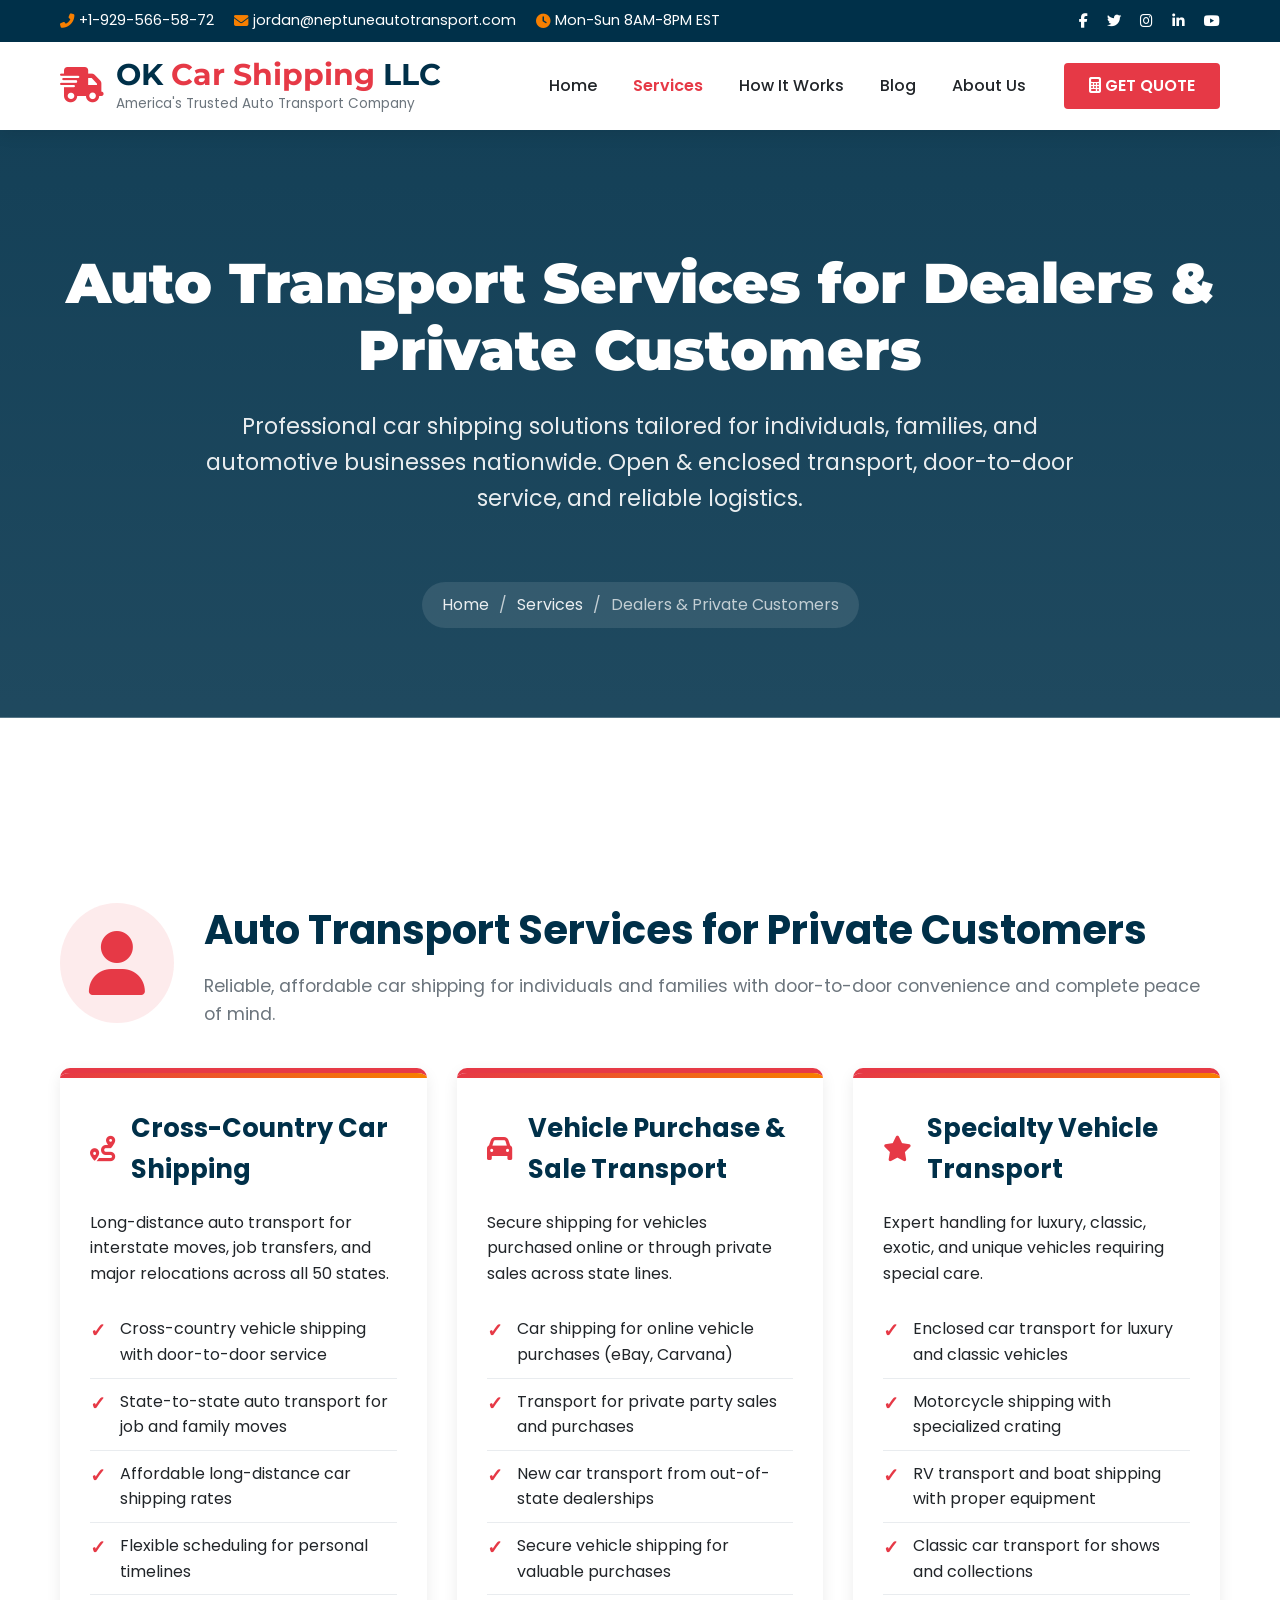
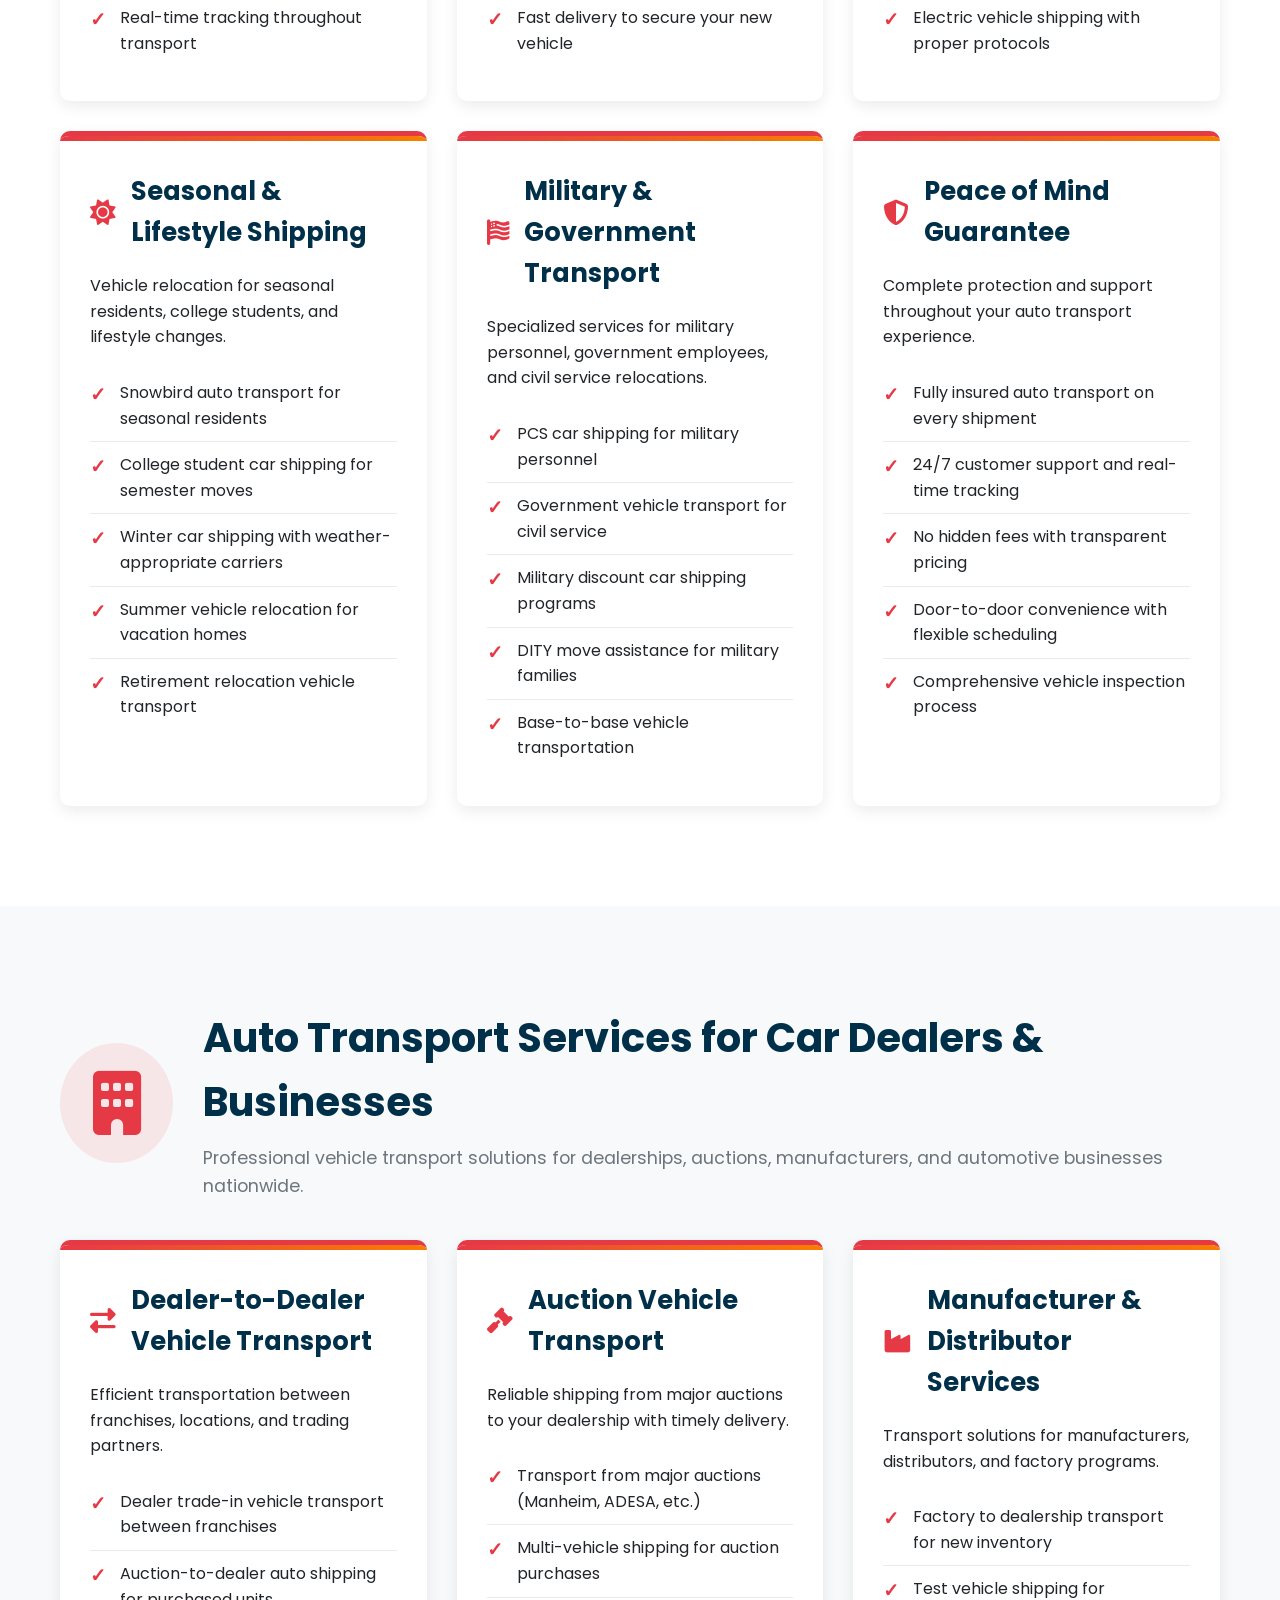
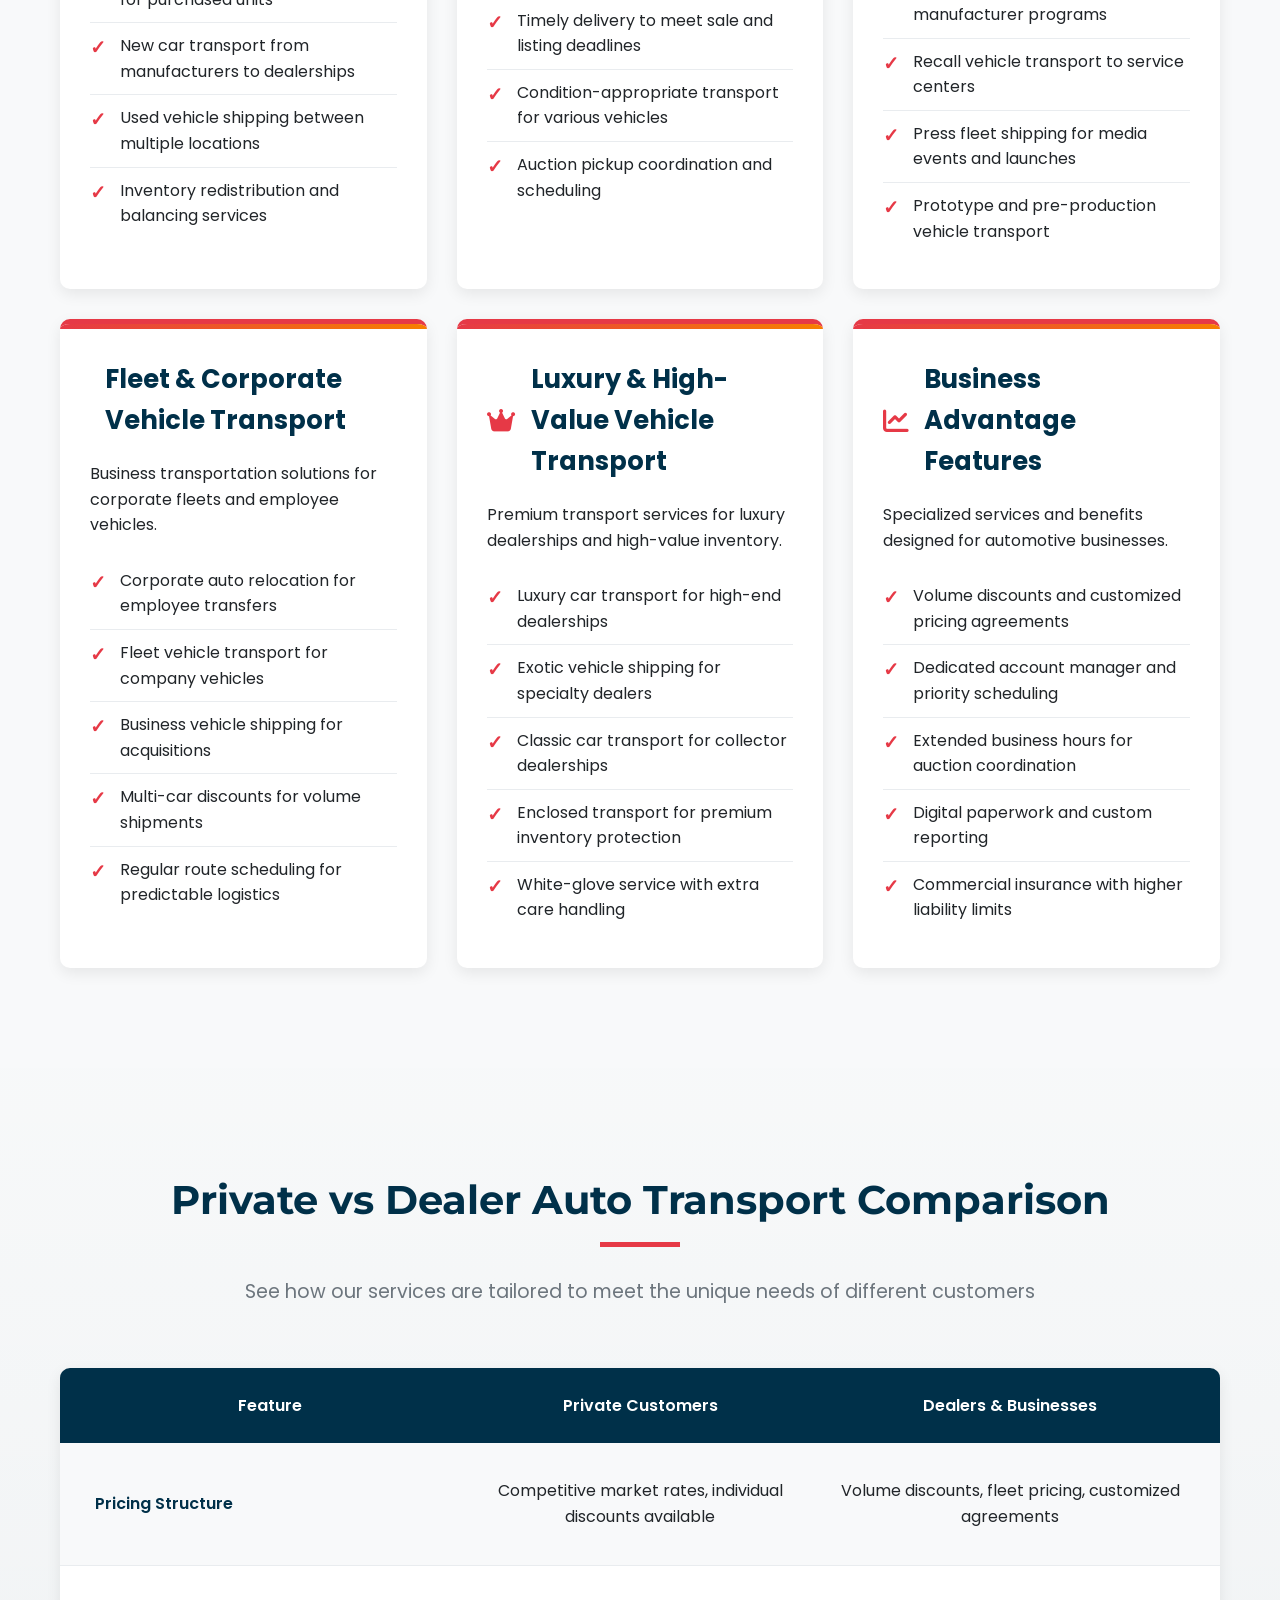
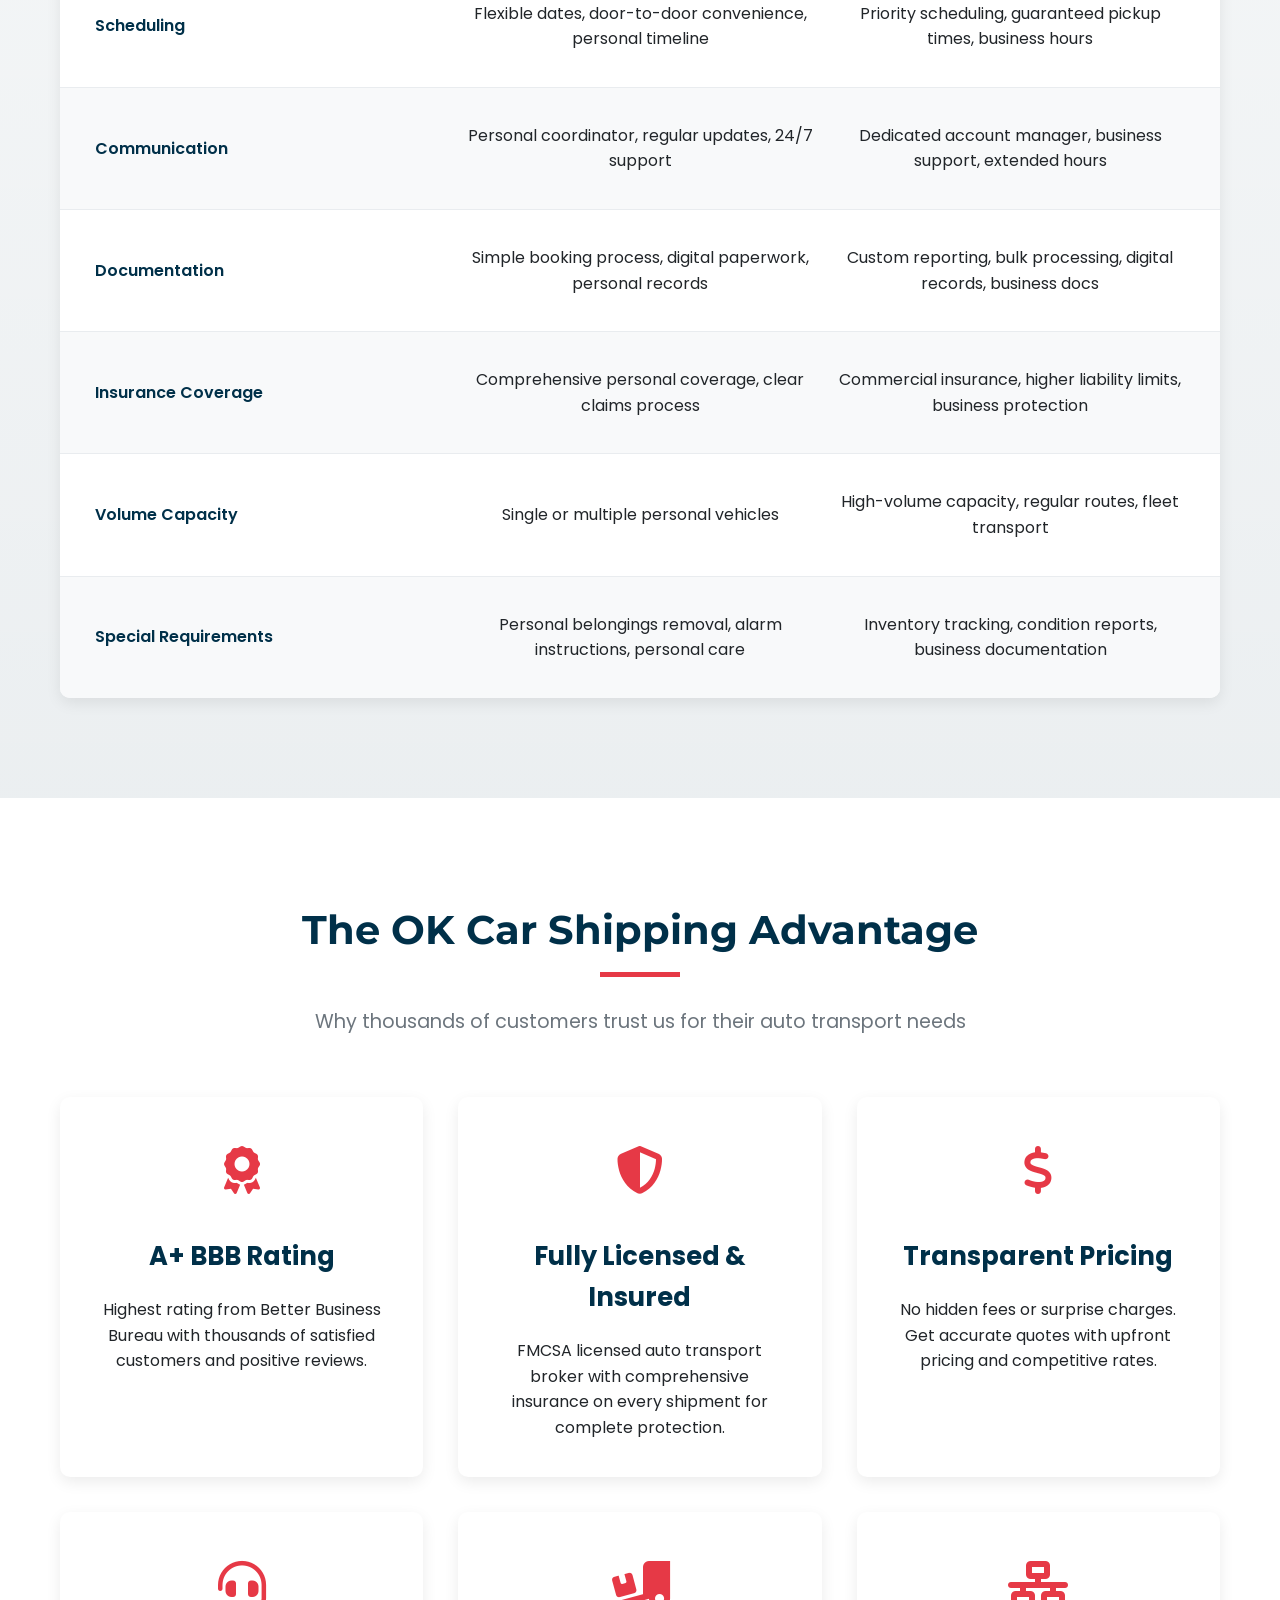
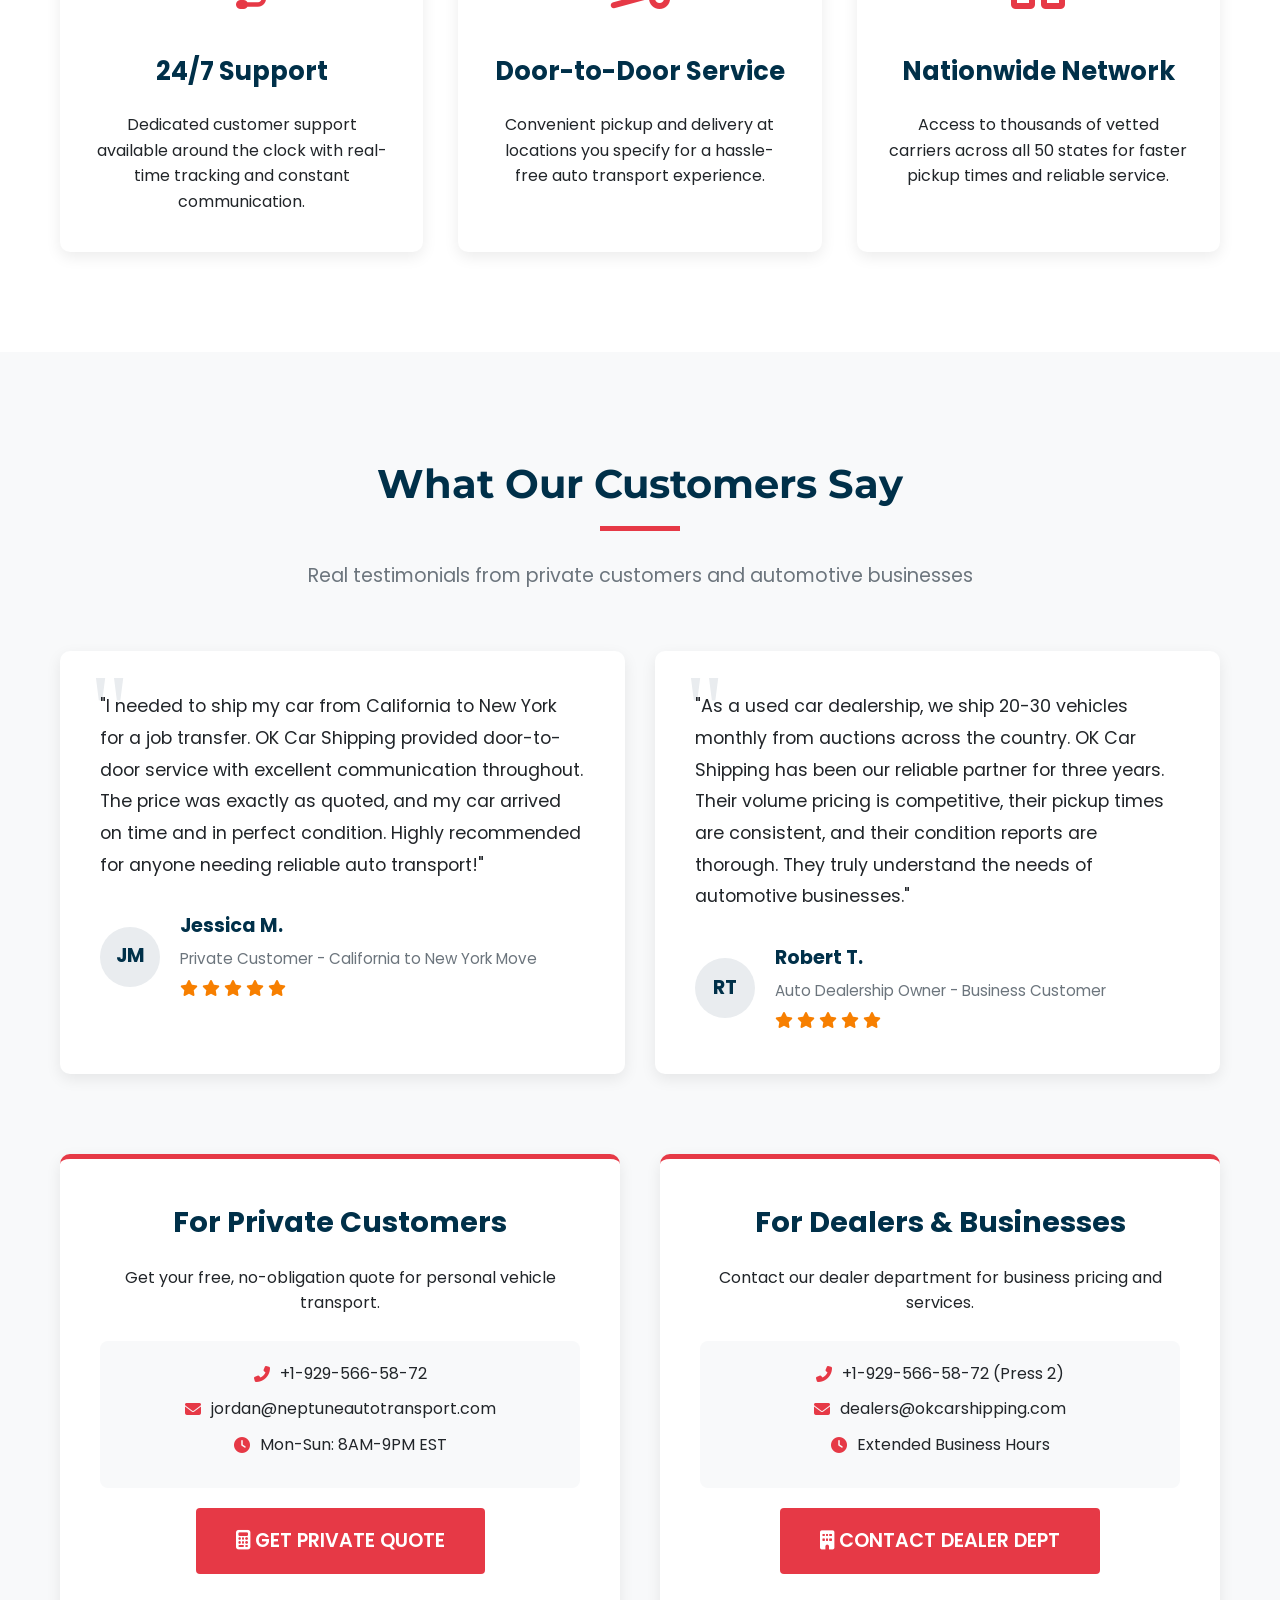
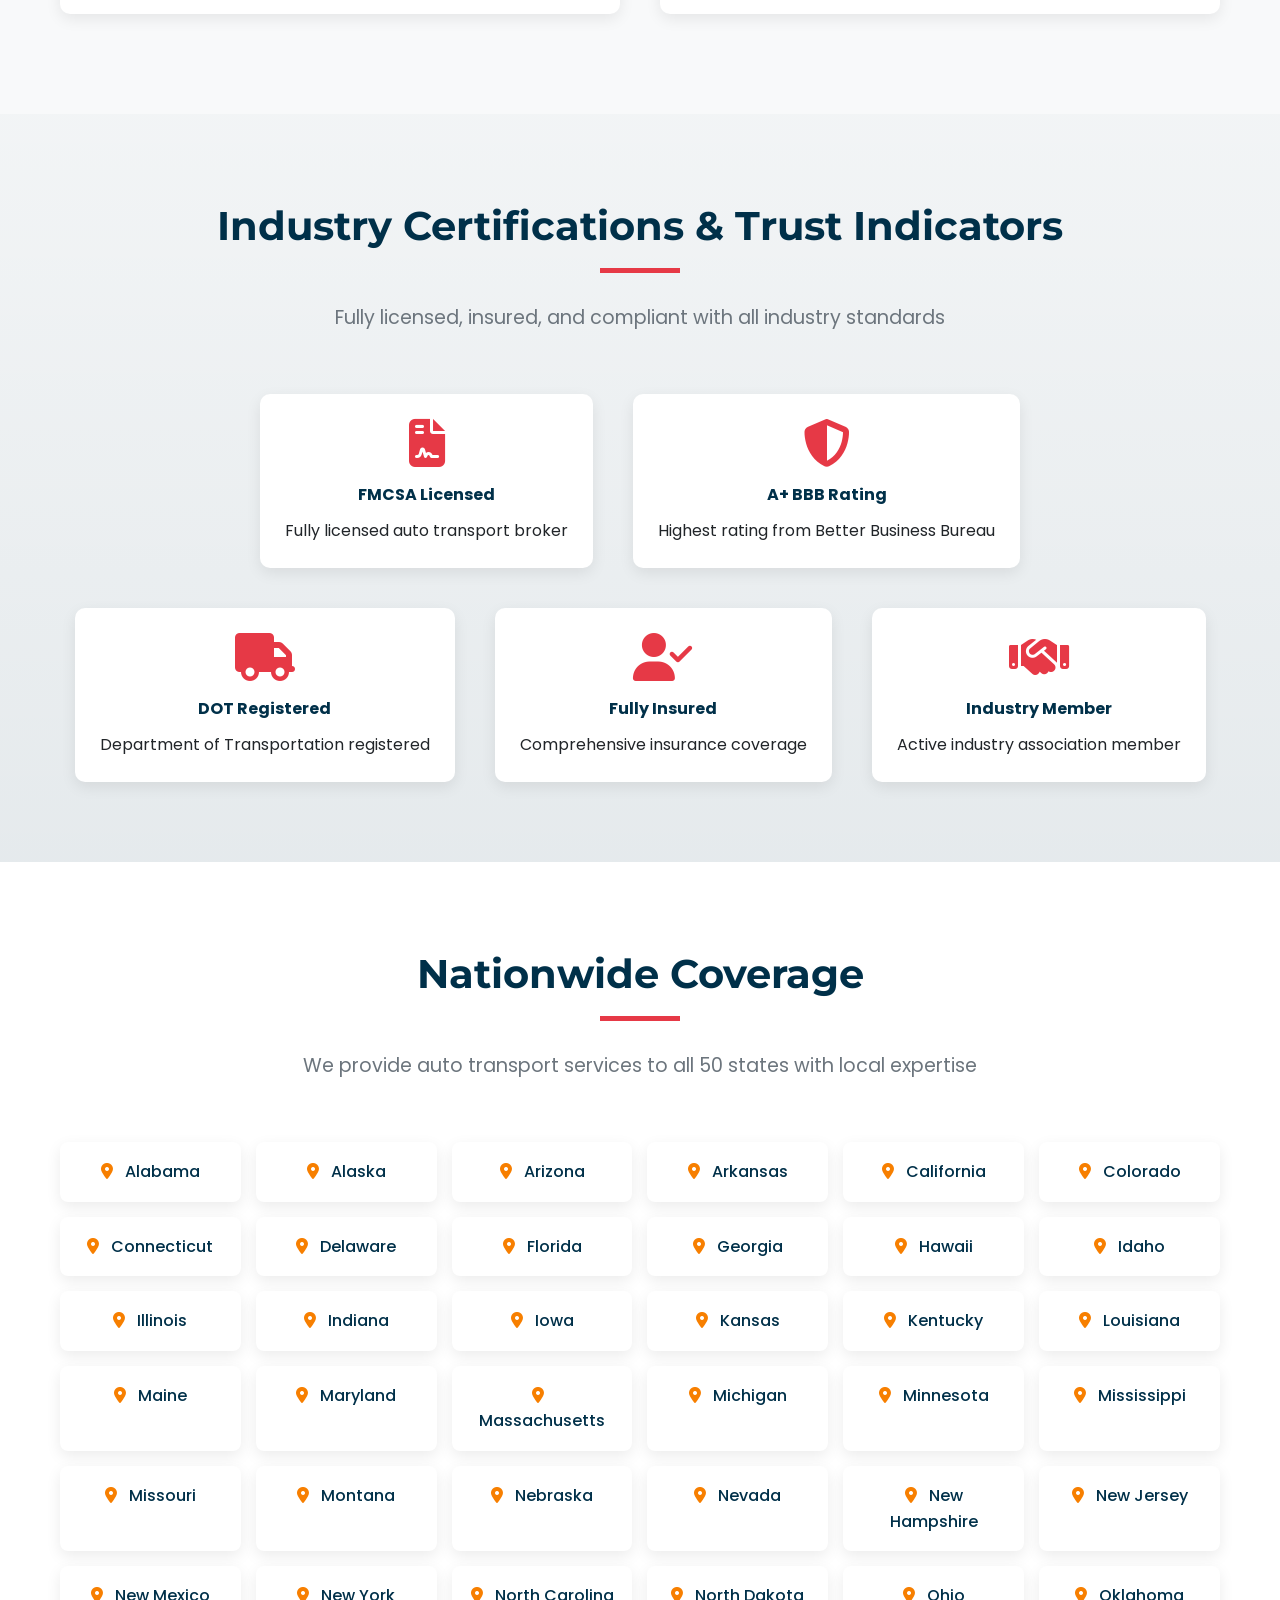
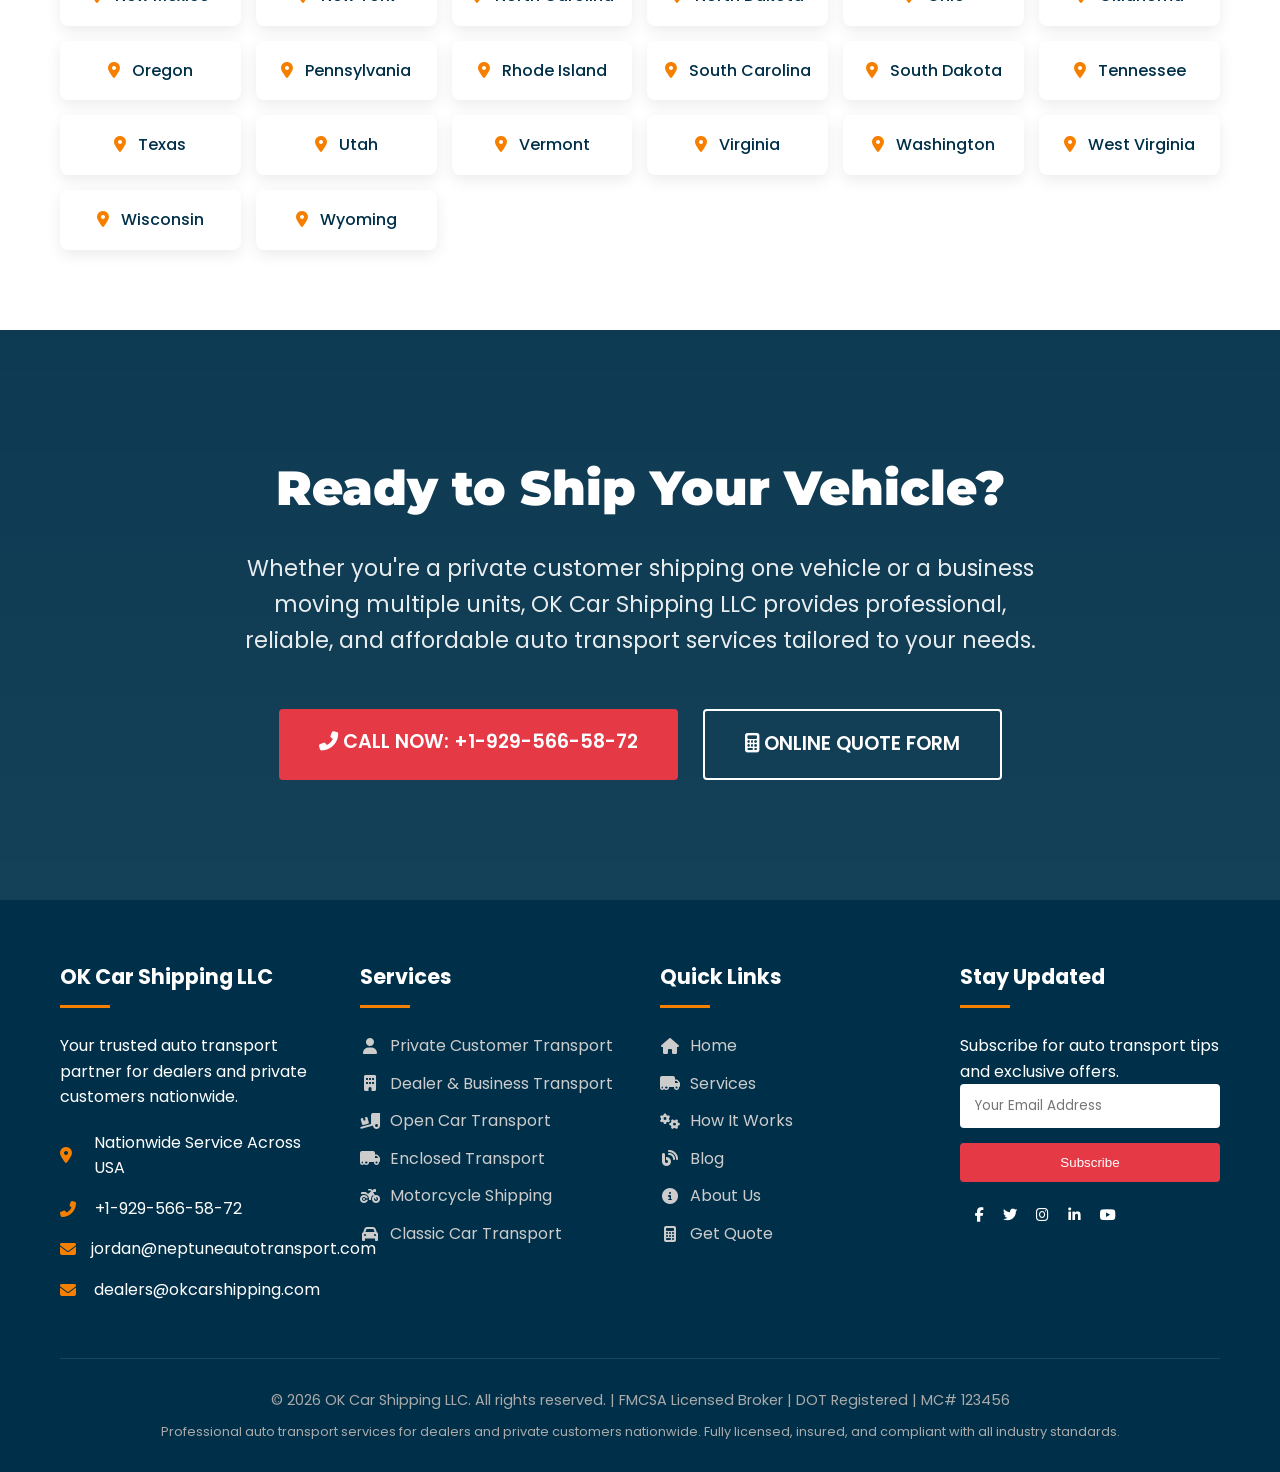
<file: services.html>
<!DOCTYPE html>
<html lang="en">
<head>
    <meta charset="UTF-8">
    <meta name="viewport" content="width=device-width, initial-scale=1.0">
    <title>Auto Transport Services | Dealers & Private Customers | OK Car Shipping LLC</title>
    <meta name="description" content="Professional auto transport services for car dealers & private customers. Open & enclosed car shipping, door-to-door service, nationwide coverage. Free quotes. A+ BBB rating.">
    <meta name="keywords" content="car shipping services, auto transport for dealers, private car shipping, dealership vehicle transport, car haulers, vehicle shipping, cross country car shipping, affordable car shipping, door to door car shipping, enclosed auto transport, motorcycle shipping, RV transport, classic car transport, luxury car shipping">
    <link rel="stylesheet" href="https://cdnjs.cloudflare.com/ajax/libs/font-awesome/6.4.0/css/all.min.css">
    <link href="https://fonts.googleapis.com/css2?family=Poppins:wght@300;400;500;600;700&family=Montserrat:wght@700;800;900&display=swap" rel="stylesheet">
    <style>
        :root {
            --primary: #e63946;
            --primary-dark: #c1121f;
            --secondary: #003049;
            --accent: #f77f00;
            --light: #f8f9fa;
            --dark: #212529;
            --gray: #6c757d;
            --light-gray: #e9ecef;
            --shadow: 0 5px 15px rgba(0, 0, 0, 0.08);
            --transition: all 0.3s ease;
        }

        * {
            margin: 0;
            padding: 0;
            box-sizing: border-box;
        }

        body {
            font-family: 'Poppins', sans-serif;
            line-height: 1.6;
            color: var(--dark);
            background-color: #fff;
            padding-top: 130px;
        }

        .container {
            width: 100%;
            max-width: 1200px;
            margin: 0 auto;
            padding: 0 20px;
        }

        /* Sticky Get Quote Button */
        .sticky-quote-btn {
            position: fixed;
            top: -80px;
            left: 0;
            width: 100%;
            background: linear-gradient(to right, var(--primary), var(--primary-dark));
            color: white;
            padding: 15px 0;
            text-align: center;
            z-index: 9999;
            transition: var(--transition);
            box-shadow: 0 4px 12px rgba(0, 0, 0, 0.15);
        }

        .sticky-quote-btn.show {
            top: 80px;
        }

        .sticky-quote-btn .container {
            display: flex;
            justify-content: space-between;
            align-items: center;
        }

        .sticky-quote-btn p {
            font-size: 1.1rem;
            font-weight: 600;
            margin: 0;
        }

        .sticky-btn {
            background-color: white;
            color: var(--primary);
            border: none;
            border-radius: 4px;
            padding: 10px 25px;
            font-size: 1rem;
            font-weight: 700;
            cursor: pointer;
            transition: var(--transition);
            text-decoration: none;
            display: inline-block;
        }

        .sticky-btn:hover {
            background-color: var(--secondary);
            color: white;
            transform: translateY(-2px);
        }

        /* Header & Navigation */
        header {
            background-color: white;
            box-shadow: var(--shadow);
            position: fixed;
            top: 0;
            width: 100%;
            z-index: 1000;
        }

        .header-top {
            background-color: var(--secondary);
            color: white;
            padding: 8px 0;
        }

        .header-top .container {
            display: flex;
            justify-content: space-between;
            align-items: center;
        }

        .header-contact {
            display: flex;
            gap: 20px;
            font-size: 0.9rem;
        }

        .header-contact span {
            display: flex;
            align-items: center;
            gap: 5px;
        }

        .header-contact i {
            color: var(--accent);
        }

        .header-social a {
            color: white;
            margin-left: 15px;
            font-size: 0.9rem;
            transition: var(--transition);
        }

        .header-social a:hover {
            color: var(--accent);
        }

        .header-main {
            padding: 15px 0;
        }

        .header-container {
            display: flex;
            justify-content: space-between;
            align-items: center;
        }

        .logo {
            display: flex;
            align-items: center;
        }

        .logo-icon {
            color: var(--primary);
            font-size: 2.2rem;
            margin-right: 12px;
        }

        .logo-text h1 {
            font-family: 'Montserrat', sans-serif;
            font-size: 1.9rem;
            color: var(--secondary);
            line-height: 1.2;
        }

        .logo-text span {
            color: var(--primary);
        }

        .logo-text p {
            font-size: 0.85rem;
            color: var(--gray);
        }

        .main-nav {
            display: flex;
            align-items: center;
        }

        .nav-menu {
            display: flex;
            list-style: none;
            margin: 0;
            padding: 0;
        }

        .nav-menu li {
            position: relative;
        }

        .nav-menu a {
            color: var(--dark);
            text-decoration: none;
            padding: 10px 18px;
            font-weight: 500;
            transition: var(--transition);
            display: block;
        }

        .nav-menu a:hover {
            color: var(--primary);
        }

        .nav-menu a.active {
            color: var(--primary);
            font-weight: 600;
        }

        .nav-cta {
            margin-left: 20px;
        }

        .nav-cta-btn {
            background-color: var(--primary);
            color: white;
            border: none;
            border-radius: 4px;
            padding: 10px 25px;
            font-weight: 600;
            cursor: pointer;
            transition: var(--transition);
            text-decoration: none;
            display: inline-block;
        }

        .nav-cta-btn:hover {
            background-color: var(--primary-dark);
            transform: translateY(-2px);
        }

        .mobile-menu-btn {
            display: none;
            background: none;
            border: none;
            font-size: 1.5rem;
            color: var(--secondary);
            cursor: pointer;
        }

        /* Hero Section */
        .hero {
            background: linear-gradient(rgba(0, 48, 73, 0.92), rgba(0, 48, 73, 0.88)), url('https://images.unsplash.com/photo-1563720223485-8d6d5c5c8d3a?ixlib=rb-4.0.3&auto=format&fit=crop&w=1600&q=80');
            background-size: cover;
            background-position: center;
            color: white;
            padding: 120px 0 90px;
            text-align: center;
            margin-bottom: 80px;
        }

        .hero h1 {
            font-family: 'Montserrat', sans-serif;
            font-size: 3.5rem;
            margin-bottom: 25px;
            line-height: 1.2;
            font-weight: 900;
        }

        .hero p {
            font-size: 1.4rem;
            max-width: 900px;
            margin: 0 auto 35px;
            opacity: 0.9;
        }

        .breadcrumb {
            background-color: rgba(255, 255, 255, 0.1);
            padding: 10px 20px;
            border-radius: 50px;
            display: inline-flex;
            align-items: center;
            gap: 10px;
            margin-top: 30px;
        }

        .breadcrumb a {
            color: white;
            text-decoration: none;
            opacity: 0.9;
        }

        .breadcrumb a:hover {
            opacity: 1;
            text-decoration: underline;
        }

        .breadcrumb span {
            opacity: 0.7;
        }

        /* Section Title */
        .section-title {
            text-align: center;
            margin-bottom: 60px;
        }

        .section-title h2 {
            color: var(--secondary);
            font-family: 'Montserrat', sans-serif;
            font-size: 2.5rem;
            margin-bottom: 20px;
            position: relative;
            display: inline-block;
        }

        .section-title h2:after {
            content: '';
            position: absolute;
            width: 80px;
            height: 5px;
            background-color: var(--primary);
            bottom: -15px;
            left: 50%;
            transform: translateX(-50%);
        }

        .section-title p {
            color: var(--gray);
            max-width: 800px;
            margin: 25px auto 0;
            font-size: 1.2rem;
        }

        /* Customer Type Sections */
        .customer-type-section {
            padding: 100px 0;
        }

        .customer-type-section:nth-child(even) {
            background-color: var(--light);
        }

        .customer-type-header {
            display: flex;
            align-items: center;
            margin-bottom: 40px;
            gap: 30px;
        }

        .customer-icon {
            font-size: 4rem;
            color: var(--primary);
            background-color: rgba(230, 57, 70, 0.1);
            width: 120px;
            height: 120px;
            border-radius: 50%;
            display: flex;
            align-items: center;
            justify-content: center;
        }

        .customer-header-text h2 {
            color: var(--secondary);
            font-size: 2.5rem;
            margin-bottom: 10px;
        }

        .customer-header-text p {
            color: var(--gray);
            font-size: 1.1rem;
        }

        /* Services Grid */
        .services-grid {
            display: grid;
            grid-template-columns: repeat(auto-fit, minmax(350px, 1fr));
            gap: 30px;
            margin-top: 40px;
        }

        .service-card {
            background-color: white;
            border-radius: 10px;
            padding: 35px 30px;
            box-shadow: var(--shadow);
            transition: var(--transition);
            border-top: 5px solid var(--primary);
            position: relative;
            overflow: hidden;
        }

        .service-card:before {
            content: '';
            position: absolute;
            top: 0;
            left: 0;
            right: 0;
            height: 5px;
            background: linear-gradient(to right, var(--primary), var(--accent));
        }

        .service-card:hover {
            transform: translateY(-10px);
            box-shadow: 0 20px 40px rgba(0, 0, 0, 0.12);
        }

        .service-card h3 {
            color: var(--secondary);
            margin-bottom: 20px;
            font-size: 1.6rem;
            display: flex;
            align-items: center;
            gap: 15px;
        }

        .service-card h3 i {
            color: var(--primary);
        }

        .service-card ul {
            list-style-type: none;
            margin-top: 20px;
        }

        .service-card li {
            padding: 10px 0 10px 30px;
            position: relative;
            border-bottom: 1px solid var(--light-gray);
        }

        .service-card li:last-child {
            border-bottom: none;
        }

        .service-card li:before {
            content: "✓";
            position: absolute;
            left: 0;
            color: var(--primary);
            font-weight: bold;
            font-size: 1.2rem;
        }

        /* Comparison Table */
        .comparison-section {
            padding: 100px 0;
            background: linear-gradient(rgba(0, 48, 73, 0.03), rgba(0, 48, 73, 0.08));
        }

        .comparison-table {
            background-color: white;
            border-radius: 10px;
            overflow: hidden;
            box-shadow: var(--shadow);
            margin-top: 50px;
        }

        .table-header {
            background-color: var(--secondary);
            color: white;
            padding: 25px;
            display: grid;
            grid-template-columns: 1fr 1fr 1fr;
            text-align: center;
            font-weight: 600;
        }

        .table-row {
            display: grid;
            grid-template-columns: 1fr 1fr 1fr;
            padding: 25px;
            border-bottom: 1px solid var(--light-gray);
            align-items: center;
        }

        .table-row:nth-child(even) {
            background-color: var(--light);
        }

        .table-row:last-child {
            border-bottom: none;
        }

        .table-row div {
            text-align: center;
            padding: 10px;
        }

        .feature-name {
            font-weight: 600;
            color: var(--secondary);
            text-align: left !important;
        }

        /* Advantages Section */
        .advantages-section {
            padding: 100px 0;
        }

        .advantages-grid {
            display: grid;
            grid-template-columns: repeat(auto-fit, minmax(300px, 1fr));
            gap: 35px;
            margin-top: 60px;
        }

        .advantage-card {
            background-color: white;
            border-radius: 10px;
            padding: 35px 30px;
            box-shadow: var(--shadow);
            transition: var(--transition);
            text-align: center;
            border: 2px solid transparent;
        }

        .advantage-card:hover {
            transform: translateY(-8px);
            box-shadow: 0 20px 40px rgba(0, 0, 0, 0.12);
            border-color: var(--primary);
        }

        .advantage-icon {
            font-size: 3rem;
            color: var(--primary);
            margin-bottom: 25px;
        }

        .advantage-card h3 {
            color: var(--secondary);
            margin-bottom: 20px;
            font-size: 1.6rem;
        }

        /* Testimonials */
        .testimonials-section {
            padding: 100px 0;
            background-color: var(--light);
        }

        .testimonial-cards {
            display: grid;
            grid-template-columns: repeat(auto-fit, minmax(450px, 1fr));
            gap: 30px;
            margin-top: 60px;
        }

        .testimonial-card {
            background-color: white;
            border-radius: 10px;
            padding: 40px;
            box-shadow: var(--shadow);
            position: relative;
        }

        .testimonial-card:before {
            content: '"';
            font-size: 6rem;
            color: var(--light-gray);
            position: absolute;
            top: 10px;
            left: 30px;
            font-family: serif;
            line-height: 1;
        }

        .testimonial-text {
            margin-bottom: 30px;
            position: relative;
            z-index: 1;
            font-size: 1.1rem;
            line-height: 1.8;
        }

        .testimonial-author {
            display: flex;
            align-items: center;
        }

        .author-avatar {
            width: 60px;
            height: 60px;
            border-radius: 50%;
            background-color: var(--light-gray);
            display: flex;
            align-items: center;
            justify-content: center;
            color: var(--secondary);
            font-weight: bold;
            font-size: 1.2rem;
            margin-right: 20px;
        }

        .author-info h4 {
            color: var(--secondary);
            margin-bottom: 5px;
            font-size: 1.2rem;
        }

        .author-info p {
            color: var(--gray);
            font-size: 0.95rem;
        }

        .testimonial-rating {
            color: var(--accent);
            margin-top: 5px;
        }

        /* CTA Sections */
        .cta-split {
            display: grid;
            grid-template-columns: 1fr 1fr;
            gap: 40px;
            margin-top: 60px;
        }

        .cta-box {
            background-color: white;
            border-radius: 10px;
            padding: 40px;
            text-align: center;
            box-shadow: var(--shadow);
            border-top: 5px solid var(--primary);
        }

        .cta-box h3 {
            color: var(--secondary);
            margin-bottom: 20px;
            font-size: 1.8rem;
        }

        .cta-contact {
            background-color: var(--light);
            padding: 20px;
            border-radius: 8px;
            margin-top: 25px;
        }

        .cta-contact p {
            margin-bottom: 10px;
            display: flex;
            align-items: center;
            justify-content: center;
            gap: 10px;
        }

        .cta-contact i {
            color: var(--primary);
        }

        /* Certifications */
        .certifications-section {
            padding: 80px 0;
            background: linear-gradient(rgba(0, 48, 73, 0.05), rgba(0, 48, 73, 0.1));
            text-align: center;
        }

        .certifications-grid {
            display: flex;
            justify-content: center;
            flex-wrap: wrap;
            gap: 40px;
            margin-top: 50px;
        }

        .certification-item {
            background-color: white;
            padding: 25px;
            border-radius: 10px;
            box-shadow: var(--shadow);
            min-width: 200px;
            transition: var(--transition);
        }

        .certification-item:hover {
            transform: translateY(-5px);
        }

        .certification-item i {
            font-size: 3rem;
            color: var(--primary);
            margin-bottom: 15px;
        }

        .certification-item h4 {
            color: var(--secondary);
            margin-bottom: 10px;
        }

        /* States Grid */
        .states-section {
            padding: 80px 0;
        }

        .states-grid {
            display: grid;
            grid-template-columns: repeat(auto-fill, minmax(180px, 1fr));
            gap: 15px;
            margin-top: 40px;
        }

        .state-link {
            display: block;
            background-color: white;
            padding: 15px;
            border-radius: 8px;
            text-decoration: none;
            color: var(--secondary);
            font-weight: 500;
            text-align: center;
            transition: var(--transition);
            box-shadow: var(--shadow);
            border: 2px solid transparent;
        }

        .state-link:hover {
            background-color: var(--primary);
            color: white;
            transform: translateY(-3px);
            border-color: var(--primary);
        }

        .state-link i {
            margin-right: 8px;
            color: var(--accent);
        }

        .state-link:hover i {
            color: white;
        }

        /* Final CTA */
        .final-cta {
            padding: 120px 0;
            background: linear-gradient(rgba(0, 48, 73, 0.95), rgba(0, 48, 73, 0.92)), url('https://images.unsplash.com/photo-1563720223485-8d6d5c5c8d3a?ixlib=rb-4.0.3&auto=format&fit=crop&w=1600&q=80');
            background-size: cover;
            background-position: center;
            color: white;
            text-align: center;
        }

        .final-cta h2 {
            font-family: 'Montserrat', sans-serif;
            font-size: 3rem;
            margin-bottom: 25px;
            font-weight: 900;
        }

        .final-cta p {
            font-size: 1.4rem;
            max-width: 800px;
            margin: 0 auto 50px;
            opacity: 0.9;
        }

        .cta-buttons {
            display: flex;
            justify-content: center;
            gap: 25px;
            flex-wrap: wrap;
        }

        .btn-primary {
            background-color: var(--primary);
            color: white;
            border: none;
            border-radius: 4px;
            padding: 18px 40px;
            font-size: 1.2rem;
            font-weight: 600;
            cursor: pointer;
            transition: var(--transition);
            text-decoration: none;
            display: inline-block;
        }

        .btn-primary:hover {
            background-color: var(--primary-dark);
            transform: translateY(-3px);
            box-shadow: 0 10px 25px rgba(230, 57, 70, 0.3);
        }

        .btn-secondary {
            background-color: transparent;
            color: white;
            border: 2px solid white;
            border-radius: 4px;
            padding: 18px 40px;
            font-size: 1.2rem;
            font-weight: 600;
            cursor: pointer;
            transition: var(--transition);
            text-decoration: none;
            display: inline-block;
        }

        .btn-secondary:hover {
            background-color: white;
            color: var(--secondary);
            transform: translateY(-3px);
        }

        /* Footer */
        footer {
            background-color: var(--secondary);
            color: white;
            padding: 60px 0 30px;
        }

        .footer-content {
            display: grid;
            grid-template-columns: repeat(auto-fit, minmax(250px, 1fr));
            gap: 40px;
            margin-bottom: 40px;
        }

        .footer-section h4 {
            font-size: 1.3rem;
            margin-bottom: 25px;
            color: white;
            position: relative;
            padding-bottom: 15px;
        }

        .footer-section h4:after {
            content: '';
            position: absolute;
            left: 0;
            bottom: 0;
            width: 50px;
            height: 3px;
            background-color: var(--accent);
        }

        .footer-links {
            list-style-type: none;
        }

        .footer-links li {
            margin-bottom: 12px;
        }

        .footer-links a {
            color: #ccc;
            text-decoration: none;
            transition: var(--transition);
            display: flex;
            align-items: center;
        }

        .footer-links a:hover {
            color: white;
            padding-left: 8px;
        }

        .footer-links a i {
            margin-right: 10px;
            width: 20px;
            text-align: center;
        }

        .contact-info p {
            margin-bottom: 15px;
            display: flex;
            align-items: center;
        }

        .contact-info i {
            margin-right: 15px;
            color: var(--accent);
            width: 20px;
        }

        .footer-newsletter input {
            width: 100%;
            padding: 12px 15px;
            border: none;
            border-radius: 4px;
            margin-bottom: 15px;
            font-family: 'Poppins', sans-serif;
        }

        .footer-newsletter button {
            background-color: var(--primary);
            color: white;
            border: none;
            border-radius: 4px;
            padding: 12px 25px;
            cursor: pointer;
            transition: var(--transition);
            width: 100%;
        }

        .footer-newsletter button:hover {
            background-color: var(--primary-dark);
        }

        .copyright {
            text-align: center;
            padding-top: 30px;
            border-top: 1px solid rgba(255, 255, 255, 0.1);
            font-size: 0.9rem;
            color: #aaa;
        }

        /* Responsive */
        @media (max-width: 992px) {
            body {
                padding-top: 120px;
            }
            
            .sticky-quote-btn.show {
                top: 70px;
            }
            
            .nav-menu {
                position: fixed;
                top: 120px;
                left: -100%;
                width: 100%;
                background-color: white;
                flex-direction: column;
                padding: 20px 0;
                box-shadow: 0 10px 20px rgba(0, 0, 0, 0.1);
                transition: var(--transition);
                z-index: 999;
            }
            
            .nav-menu.active {
                left: 0;
            }
            
            .nav-menu li {
                width: 100%;
            }
            
            .nav-menu a {
                padding: 15px 30px;
                border-bottom: 1px solid var(--light-gray);
            }
            
            .mobile-menu-btn {
                display: block;
            }
            
            .hero h1 {
                font-size: 2.5rem;
            }
            
            .cta-split {
                grid-template-columns: 1fr;
            }
            
            .testimonial-cards {
                grid-template-columns: 1fr;
            }
        }

        @media (max-width: 768px) {
            body {
                padding-top: 110px;
            }
            
            .header-top .container {
                flex-direction: column;
                gap: 10px;
                text-align: center;
            }
            
            .hero h1 {
                font-size: 2.2rem;
            }
            
            .hero p {
                font-size: 1.2rem;
            }
            
            .customer-type-header {
                flex-direction: column;
                text-align: center;
            }
            
            .services-grid {
                grid-template-columns: 1fr;
            }
            
            .states-grid {
                grid-template-columns: repeat(auto-fill, minmax(140px, 1fr));
            }
            
            .table-header, .table-row {
                grid-template-columns: 1fr;
                text-align: center;
            }
            
            .feature-name {
                text-align: center !important;
                font-weight: 700;
                background-color: var(--light);
                padding: 15px;
                margin-bottom: 10px;
            }
        }
    </style>
</head>
<body>
    <!-- Header -->
    <header>
        <div class="header-top">
            <div class="container">
                <div class="header-contact">
                    <span><i class="fas fa-phone-alt"></i> +1-929-566-58-72</span>
                    <span><i class="fas fa-envelope"></i> jordan@neptuneautotransport.com</span>
                    <span><i class="fas fa-clock"></i> Mon-Sun 8AM-8PM EST</span>
                </div>
                <div class="header-social">
                    <a href="#"><i class="fab fa-facebook-f"></i></a>
                    <a href="#"><i class="fab fa-twitter"></i></a>
                    <a href="#"><i class="fab fa-instagram"></i></a>
                    <a href="#"><i class="fab fa-linkedin-in"></i></a>
                    <a href="#"><i class="fab fa-youtube"></i></a>
                </div>
            </div>
        </div>
        
        <div class="header-main">
            <div class="container header-container">
                <div class="logo">
                    <div class="logo-icon">
                        <i class="fas fa-shipping-fast"></i>
                    </div>
                    <div class="logo-text">
                        <h1>OK <span>Car Shipping</span> LLC</h1>
                        <p>America's Trusted Auto Transport Company</p>
                    </div>
                </div>
                
                <button class="mobile-menu-btn" id="mobileMenuBtn">
                    <i class="fas fa-bars"></i>
                </button>
                
                <nav class="main-nav">
                    <ul class="nav-menu" id="navMenu">
                        <li><a href="index.html">Home</a></li>
                        <li><a href="services.html" class="active">Services</a></li>
                        <li><a href="how-it-works.html">How It Works</a></li>
                        <li><a href="blog.html">Blog</a></li>
                        <li><a href="about.html">About Us</a></li>
                    </ul>
                    <div class="nav-cta">
                        <a href="get-quote.html" class="nav-cta-btn">
                            <i class="fas fa-calculator"></i> GET QUOTE
                        </a>
                    </div>
                </nav>
            </div>
        </div>
    </header>

    <!-- Hero Section -->
    <section class="hero">
        <div class="container">
            <h1>Auto Transport Services for Dealers & Private Customers</h1>
            <p>Professional car shipping solutions tailored for individuals, families, and automotive businesses nationwide. Open & enclosed transport, door-to-door service, and reliable logistics.</p>
            
            <div class="breadcrumb">
                <a href="index.html">Home</a>
                <span>/</span>
                <a href="services.html">Services</a>
                <span>/</span>
                <span>Dealers & Private Customers</span>
            </div>
        </div>
    </section>

    <!-- Part 1: Private Customers -->
    <section class="customer-type-section">
        <div class="container">
            <div class="customer-type-header">
                <div class="customer-icon">
                    <i class="fas fa-user"></i>
                </div>
                <div class="customer-header-text">
                    <h2>Auto Transport Services for Private Customers</h2>
                    <p>Reliable, affordable car shipping for individuals and families with door-to-door convenience and complete peace of mind.</p>
                </div>
            </div>
            
            <div class="services-grid">
                <div class="service-card">
                    <h3><i class="fas fa-route"></i> Cross-Country Car Shipping</h3>
                    <p>Long-distance auto transport for interstate moves, job transfers, and major relocations across all 50 states.</p>
                    <ul>
                        <li>Cross-country vehicle shipping with door-to-door service</li>
                        <li>State-to-state auto transport for job and family moves</li>
                        <li>Affordable long-distance car shipping rates</li>
                        <li>Flexible scheduling for personal timelines</li>
                        <li>Real-time tracking throughout transport</li>
                    </ul>
                </div>
                
                <div class="service-card">
                    <h3><i class="fas fa-car"></i> Vehicle Purchase & Sale Transport</h3>
                    <p>Secure shipping for vehicles purchased online or through private sales across state lines.</p>
                    <ul>
                        <li>Car shipping for online vehicle purchases (eBay, Carvana)</li>
                        <li>Transport for private party sales and purchases</li>
                        <li>New car transport from out-of-state dealerships</li>
                        <li>Secure vehicle shipping for valuable purchases</li>
                        <li>Fast delivery to secure your new vehicle</li>
                    </ul>
                </div>
                
                <div class="service-card">
                    <h3><i class="fas fa-star"></i> Specialty Vehicle Transport</h3>
                    <p>Expert handling for luxury, classic, exotic, and unique vehicles requiring special care.</p>
                    <ul>
                        <li>Enclosed car transport for luxury and classic vehicles</li>
                        <li>Motorcycle shipping with specialized crating</li>
                        <li>RV transport and boat shipping with proper equipment</li>
                        <li>Classic car transport for shows and collections</li>
                        <li>Electric vehicle shipping with proper protocols</li>
                    </ul>
                </div>
                
                <div class="service-card">
                    <h3><i class="fas fa-sun"></i> Seasonal & Lifestyle Shipping</h3>
                    <p>Vehicle relocation for seasonal residents, college students, and lifestyle changes.</p>
                    <ul>
                        <li>Snowbird auto transport for seasonal residents</li>
                        <li>College student car shipping for semester moves</li>
                        <li>Winter car shipping with weather-appropriate carriers</li>
                        <li>Summer vehicle relocation for vacation homes</li>
                        <li>Retirement relocation vehicle transport</li>
                    </ul>
                </div>
                
                <div class="service-card">
                    <h3><i class="fas fa-flag-usa"></i> Military & Government Transport</h3>
                    <p>Specialized services for military personnel, government employees, and civil service relocations.</p>
                    <ul>
                        <li>PCS car shipping for military personnel</li>
                        <li>Government vehicle transport for civil service</li>
                        <li>Military discount car shipping programs</li>
                        <li>DITY move assistance for military families</li>
                        <li>Base-to-base vehicle transportation</li>
                    </ul>
                </div>
                
                <div class="service-card">
                    <h3><i class="fas fa-shield-alt"></i> Peace of Mind Guarantee</h3>
                    <p>Complete protection and support throughout your auto transport experience.</p>
                    <ul>
                        <li>Fully insured auto transport on every shipment</li>
                        <li>24/7 customer support and real-time tracking</li>
                        <li>No hidden fees with transparent pricing</li>
                        <li>Door-to-door convenience with flexible scheduling</li>
                        <li>Comprehensive vehicle inspection process</li>
                    </ul>
                </div>
            </div>
        </div>
    </section>

    <!-- Part 2: Dealers & Businesses -->
    <section class="customer-type-section">
        <div class="container">
            <div class="customer-type-header">
                <div class="customer-icon">
                    <i class="fas fa-building"></i>
                </div>
                <div class="customer-header-text">
                    <h2>Auto Transport Services for Car Dealers & Businesses</h2>
                    <p>Professional vehicle transport solutions for dealerships, auctions, manufacturers, and automotive businesses nationwide.</p>
                </div>
            </div>
            
            <div class="services-grid">
                <div class="service-card">
                    <h3><i class="fas fa-exchange-alt"></i> Dealer-to-Dealer Vehicle Transport</h3>
                    <p>Efficient transportation between franchises, locations, and trading partners.</p>
                    <ul>
                        <li>Dealer trade-in vehicle transport between franchises</li>
                        <li>Auction-to-dealer auto shipping for purchased units</li>
                        <li>New car transport from manufacturers to dealerships</li>
                        <li>Used vehicle shipping between multiple locations</li>
                        <li>Inventory redistribution and balancing services</li>
                    </ul>
                </div>
                
                <div class="service-card">
                    <h3><i class="fas fa-gavel"></i> Auction Vehicle Transport</h3>
                    <p>Reliable shipping from major auctions to your dealership with timely delivery.</p>
                    <ul>
                        <li>Transport from major auctions (Manheim, ADESA, etc.)</li>
                        <li>Multi-vehicle shipping for auction purchases</li>
                        <li>Timely delivery to meet sale and listing deadlines</li>
                        <li>Condition-appropriate transport for various vehicles</li>
                        <li>Auction pickup coordination and scheduling</li>
                    </ul>
                </div>
                
                <div class="service-card">
                    <h3><i class="fas fa-industry"></i> Manufacturer & Distributor Services</h3>
                    <p>Transport solutions for manufacturers, distributors, and factory programs.</p>
                    <ul>
                        <li>Factory to dealership transport for new inventory</li>
                        <li>Test vehicle shipping for manufacturer programs</li>
                        <li>Recall vehicle transport to service centers</li>
                        <li>Press fleet shipping for media events and launches</li>
                        <li>Prototype and pre-production vehicle transport</li>
                    </ul>
                </div>
                
                <div class="service-card">
                    <h3><i class="fas fa-truck-fleet"></i> Fleet & Corporate Vehicle Transport</h3>
                    <p>Business transportation solutions for corporate fleets and employee vehicles.</p>
                    <ul>
                        <li>Corporate auto relocation for employee transfers</li>
                        <li>Fleet vehicle transport for company vehicles</li>
                        <li>Business vehicle shipping for acquisitions</li>
                        <li>Multi-car discounts for volume shipments</li>
                        <li>Regular route scheduling for predictable logistics</li>
                    </ul>
                </div>
                
                <div class="service-card">
                    <h3><i class="fas fa-crown"></i> Luxury & High-Value Vehicle Transport</h3>
                    <p>Premium transport services for luxury dealerships and high-value inventory.</p>
                    <ul>
                        <li>Luxury car transport for high-end dealerships</li>
                        <li>Exotic vehicle shipping for specialty dealers</li>
                        <li>Classic car transport for collector dealerships</li>
                        <li>Enclosed transport for premium inventory protection</li>
                        <li>White-glove service with extra care handling</li>
                    </ul>
                </div>
                
                <div class="service-card">
                    <h3><i class="fas fa-chart-line"></i> Business Advantage Features</h3>
                    <p>Specialized services and benefits designed for automotive businesses.</p>
                    <ul>
                        <li>Volume discounts and customized pricing agreements</li>
                        <li>Dedicated account manager and priority scheduling</li>
                        <li>Extended business hours for auction coordination</li>
                        <li>Digital paperwork and custom reporting</li>
                        <li>Commercial insurance with higher liability limits</li>
                    </ul>
                </div>
            </div>
        </div>
    </section>

    <!-- Comparison Section -->
    <section class="comparison-section">
        <div class="container">
            <div class="section-title">
                <h2>Private vs Dealer Auto Transport Comparison</h2>
                <p>See how our services are tailored to meet the unique needs of different customers</p>
            </div>
            
            <div class="comparison-table">
                <div class="table-header">
                    <div>Feature</div>
                    <div>Private Customers</div>
                    <div>Dealers & Businesses</div>
                </div>
                
                <div class="table-row">
                    <div class="feature-name">Pricing Structure</div>
                    <div>Competitive market rates, individual discounts available</div>
                    <div>Volume discounts, fleet pricing, customized agreements</div>
                </div>
                
                <div class="table-row">
                    <div class="feature-name">Scheduling</div>
                    <div>Flexible dates, door-to-door convenience, personal timeline</div>
                    <div>Priority scheduling, guaranteed pickup times, business hours</div>
                </div>
                
                <div class="table-row">
                    <div class="feature-name">Communication</div>
                    <div>Personal coordinator, regular updates, 24/7 support</div>
                    <div>Dedicated account manager, business support, extended hours</div>
                </div>
                
                <div class="table-row">
                    <div class="feature-name">Documentation</div>
                    <div>Simple booking process, digital paperwork, personal records</div>
                    <div>Custom reporting, bulk processing, digital records, business docs</div>
                </div>
                
                <div class="table-row">
                    <div class="feature-name">Insurance Coverage</div>
                    <div>Comprehensive personal coverage, clear claims process</div>
                    <div>Commercial insurance, higher liability limits, business protection</div>
                </div>
                
                <div class="table-row">
                    <div class="feature-name">Volume Capacity</div>
                    <div>Single or multiple personal vehicles</div>
                    <div>High-volume capacity, regular routes, fleet transport</div>
                </div>
                
                <div class="table-row">
                    <div class="feature-name">Special Requirements</div>
                    <div>Personal belongings removal, alarm instructions, personal care</div>
                    <div>Inventory tracking, condition reports, business documentation</div>
                </div>
            </div>
        </div>
    </section>

    <!-- Advantages Section -->
    <section class="advantages-section">
        <div class="container">
            <div class="section-title">
                <h2>The OK Car Shipping Advantage</h2>
                <p>Why thousands of customers trust us for their auto transport needs</p>
            </div>
            
            <div class="advantages-grid">
                <div class="advantage-card">
                    <div class="advantage-icon">
                        <i class="fas fa-award"></i>
                    </div>
                    <h3>A+ BBB Rating</h3>
                    <p>Highest rating from Better Business Bureau with thousands of satisfied customers and positive reviews.</p>
                </div>
                
                <div class="advantage-card">
                    <div class="advantage-icon">
                        <i class="fas fa-shield-alt"></i>
                    </div>
                    <h3>Fully Licensed & Insured</h3>
                    <p>FMCSA licensed auto transport broker with comprehensive insurance on every shipment for complete protection.</p>
                </div>
                
                <div class="advantage-card">
                    <div class="advantage-icon">
                        <i class="fas fa-dollar-sign"></i>
                    </div>
                    <h3>Transparent Pricing</h3>
                    <p>No hidden fees or surprise charges. Get accurate quotes with upfront pricing and competitive rates.</p>
                </div>
                
                <div class="advantage-card">
                    <div class="advantage-icon">
                        <i class="fas fa-headset"></i>
                    </div>
                    <h3>24/7 Support</h3>
                    <p>Dedicated customer support available around the clock with real-time tracking and constant communication.</p>
                </div>
                
                <div class="advantage-card">
                    <div class="advantage-icon">
                        <i class="fas fa-truck-loading"></i>
                    </div>
                    <h3>Door-to-Door Service</h3>
                    <p>Convenient pickup and delivery at locations you specify for a hassle-free auto transport experience.</p>
                </div>
                
                <div class="advantage-card">
                    <div class="advantage-icon">
                        <i class="fas fa-network-wired"></i>
                    </div>
                    <h3>Nationwide Network</h3>
                    <p>Access to thousands of vetted carriers across all 50 states for faster pickup times and reliable service.</p>
                </div>
            </div>
        </div>
    </section>

    <!-- Testimonials Section -->
    <section class="testimonials-section">
        <div class="container">
            <div class="section-title">
                <h2>What Our Customers Say</h2>
                <p>Real testimonials from private customers and automotive businesses</p>
            </div>
            
            <div class="testimonial-cards">
                <div class="testimonial-card">
                    <div class="testimonial-text">
                        "I needed to ship my car from California to New York for a job transfer. OK Car Shipping provided door-to-door service with excellent communication throughout. The price was exactly as quoted, and my car arrived on time and in perfect condition. Highly recommended for anyone needing reliable auto transport!"
                    </div>
                    <div class="testimonial-author">
                        <div class="author-avatar">JM</div>
                        <div class="author-info">
                            <h4>Jessica M.</h4>
                            <p>Private Customer - California to New York Move</p>
                            <div class="testimonial-rating">
                                <i class="fas fa-star"></i>
                                <i class="fas fa-star"></i>
                                <i class="fas fa-star"></i>
                                <i class="fas fa-star"></i>
                                <i class="fas fa-star"></i>
                            </div>
                        </div>
                    </div>
                </div>
                
                <div class="testimonial-card">
                    <div class="testimonial-text">
                        "As a used car dealership, we ship 20-30 vehicles monthly from auctions across the country. OK Car Shipping has been our reliable partner for three years. Their volume pricing is competitive, their pickup times are consistent, and their condition reports are thorough. They truly understand the needs of automotive businesses."
                    </div>
                    <div class="testimonial-author">
                        <div class="author-avatar">RT</div>
                        <div class="author-info">
                            <h4>Robert T.</h4>
                            <p>Auto Dealership Owner - Business Customer</p>
                            <div class="testimonial-rating">
                                <i class="fas fa-star"></i>
                                <i class="fas fa-star"></i>
                                <i class="fas fa-star"></i>
                                <i class="fas fa-star"></i>
                                <i class="fas fa-star"></i>
                            </div>
                        </div>
                    </div>
                </div>
            </div>
            
            <div class="cta-split" style="margin-top: 80px;">
                <div class="cta-box">
                    <h3>For Private Customers</h3>
                    <p>Get your free, no-obligation quote for personal vehicle transport.</p>
                    <div class="cta-contact">
                        <p><i class="fas fa-phone-alt"></i> +1-929-566-58-72</p>
                        <p><i class="fas fa-envelope"></i> jordan@neptuneautotransport.com</p>
                        <p><i class="fas fa-clock"></i> Mon-Sun: 8AM-9PM EST</p>
                    </div>
                    <a href="get-quote.html" class="btn-primary" style="margin-top: 20px;">
                        <i class="fas fa-calculator"></i> GET PRIVATE QUOTE
                    </a>
                </div>
                
                <div class="cta-box">
                    <h3>For Dealers & Businesses</h3>
                    <p>Contact our dealer department for business pricing and services.</p>
                    <div class="cta-contact">
                        <p><i class="fas fa-phone-alt"></i> +1-929-566-58-72 (Press 2)</p>
                        <p><i class="fas fa-envelope"></i> dealers@okcarshipping.com</p>
                        <p><i class="fas fa-clock"></i> Extended Business Hours</p>
                    </div>
                    <a href="get-quote.html" class="btn-primary" style="margin-top: 20px;">
                        <i class="fas fa-building"></i> CONTACT DEALER DEPT
                    </a>
                </div>
            </div>
        </div>
    </section>

    <!-- Certifications -->
    <section class="certifications-section">
        <div class="container">
            <div class="section-title">
                <h2>Industry Certifications & Trust Indicators</h2>
                <p>Fully licensed, insured, and compliant with all industry standards</p>
            </div>
            
            <div class="certifications-grid">
                <div class="certification-item">
                    <i class="fas fa-file-contract"></i>
                    <h4>FMCSA Licensed</h4>
                    <p>Fully licensed auto transport broker</p>
                </div>
                
                <div class="certification-item">
                    <i class="fas fa-shield-alt"></i>
                    <h4>A+ BBB Rating</h4>
                    <p>Highest rating from Better Business Bureau</p>
                </div>
                
                <div class="certification-item">
                    <i class="fas fa-truck"></i>
                    <h4>DOT Registered</h4>
                    <p>Department of Transportation registered</p>
                </div>
                
                <div class="certification-item">
                    <i class="fas fa-user-check"></i>
                    <h4>Fully Insured</h4>
                    <p>Comprehensive insurance coverage</p>
                </div>
                
                <div class="certification-item">
                    <i class="fas fa-handshake"></i>
                    <h4>Industry Member</h4>
                    <p>Active industry association member</p>
                </div>
            </div>
        </div>
    </section>

    <!-- States Served -->
    <section class="states-section">
        <div class="container">
            <div class="section-title">
                <h2>Nationwide Coverage</h2>
                <p>We provide auto transport services to all 50 states with local expertise</p>
            </div>
            
            <div class="states-grid">
                <a href="#" class="state-link"><i class="fas fa-map-marker-alt"></i> Alabama</a>
                <a href="#" class="state-link"><i class="fas fa-map-marker-alt"></i> Alaska</a>
                <a href="#" class="state-link"><i class="fas fa-map-marker-alt"></i> Arizona</a>
                <a href="#" class="state-link"><i class="fas fa-map-marker-alt"></i> Arkansas</a>
                <a href="#" class="state-link"><i class="fas fa-map-marker-alt"></i> California</a>
                <a href="#" class="state-link"><i class="fas fa-map-marker-alt"></i> Colorado</a>
                <a href="#" class="state-link"><i class="fas fa-map-marker-alt"></i> Connecticut</a>
                <a href="#" class="state-link"><i class="fas fa-map-marker-alt"></i> Delaware</a>
                <a href="#" class="state-link"><i class="fas fa-map-marker-alt"></i> Florida</a>
                <a href="#" class="state-link"><i class="fas fa-map-marker-alt"></i> Georgia</a>
                <a href="#" class="state-link"><i class="fas fa-map-marker-alt"></i> Hawaii</a>
                <a href="#" class="state-link"><i class="fas fa-map-marker-alt"></i> Idaho</a>
                <a href="#" class="state-link"><i class="fas fa-map-marker-alt"></i> Illinois</a>
                <a href="#" class="state-link"><i class="fas fa-map-marker-alt"></i> Indiana</a>
                <a href="#" class="state-link"><i class="fas fa-map-marker-alt"></i> Iowa</a>
                <a href="#" class="state-link"><i class="fas fa-map-marker-alt"></i> Kansas</a>
                <a href="#" class="state-link"><i class="fas fa-map-marker-alt"></i> Kentucky</a>
                <a href="#" class="state-link"><i class="fas fa-map-marker-alt"></i> Louisiana</a>
                <a href="#" class="state-link"><i class="fas fa-map-marker-alt"></i> Maine</a>
                <a href="#" class="state-link"><i class="fas fa-map-marker-alt"></i> Maryland</a>
                <a href="#" class="state-link"><i class="fas fa-map-marker-alt"></i> Massachusetts</a>
                <a href="#" class="state-link"><i class="fas fa-map-marker-alt"></i> Michigan</a>
                <a href="#" class="state-link"><i class="fas fa-map-marker-alt"></i> Minnesota</a>
                <a href="#" class="state-link"><i class="fas fa-map-marker-alt"></i> Mississippi</a>
                <a href="#" class="state-link"><i class="fas fa-map-marker-alt"></i> Missouri</a>
                <a href="#" class="state-link"><i class="fas fa-map-marker-alt"></i> Montana</a>
                <a href="#" class="state-link"><i class="fas fa-map-marker-alt"></i> Nebraska</a>
                <a href="#" class="state-link"><i class="fas fa-map-marker-alt"></i> Nevada</a>
                <a href="#" class="state-link"><i class="fas fa-map-marker-alt"></i> New Hampshire</a>
                <a href="#" class="state-link"><i class="fas fa-map-marker-alt"></i> New Jersey</a>
                <a href="#" class="state-link"><i class="fas fa-map-marker-alt"></i> New Mexico</a>
                <a href="#" class="state-link"><i class="fas fa-map-marker-alt"></i> New York</a>
                <a href="#" class="state-link"><i class="fas fa-map-marker-alt"></i> North Carolina</a>
                <a href="#" class="state-link"><i class="fas fa-map-marker-alt"></i> North Dakota</a>
                <a href="#" class="state-link"><i class="fas fa-map-marker-alt"></i> Ohio</a>
                <a href="#" class="state-link"><i class="fas fa-map-marker-alt"></i> Oklahoma</a>
                <a href="#" class="state-link"><i class="fas fa-map-marker-alt"></i> Oregon</a>
                <a href="#" class="state-link"><i class="fas fa-map-marker-alt"></i> Pennsylvania</a>
                <a href="#" class="state-link"><i class="fas fa-map-marker-alt"></i> Rhode Island</a>
                <a href="#" class="state-link"><i class="fas fa-map-marker-alt"></i> South Carolina</a>
                <a href="#" class="state-link"><i class="fas fa-map-marker-alt"></i> South Dakota</a>
                <a href="#" class="state-link"><i class="fas fa-map-marker-alt"></i> Tennessee</a>
                <a href="#" class="state-link"><i class="fas fa-map-marker-alt"></i> Texas</a>
                <a href="#" class="state-link"><i class="fas fa-map-marker-alt"></i> Utah</a>
                <a href="#" class="state-link"><i class="fas fa-map-marker-alt"></i> Vermont</a>
                <a href="#" class="state-link"><i class="fas fa-map-marker-alt"></i> Virginia</a>
                <a href="#" class="state-link"><i class="fas fa-map-marker-alt"></i> Washington</a>
                <a href="#" class="state-link"><i class="fas fa-map-marker-alt"></i> West Virginia</a>
                <a href="#" class="state-link"><i class="fas fa-map-marker-alt"></i> Wisconsin</a>
                <a href="#" class="state-link"><i class="fas fa-map-marker-alt"></i> Wyoming</a>
            </div>
        </div>
    </section>

    <!-- Final CTA -->
    <section class="final-cta" id="quoteForm">
        <div class="container">
            <h2>Ready to Ship Your Vehicle?</h2>
            <p>Whether you're a private customer shipping one vehicle or a business moving multiple units, OK Car Shipping LLC provides professional, reliable, and affordable auto transport services tailored to your needs.</p>
            
            <div class="cta-buttons">
                <a href="tel:+1-929-566-58-72" class="btn-primary">
                    <i class="fas fa-phone-alt"></i> CALL NOW: +1-929-566-58-72
                </a>
                <a href="get-quote.html" class="btn-secondary">
                    <i class="fas fa-calculator"></i> ONLINE QUOTE FORM
                </a>
            </div>
        </div>
    </section>

    <!-- Footer -->
    <footer>
        <div class="container">
            <div class="footer-content">
                <div class="footer-section">
                    <h4>OK Car Shipping LLC</h4>
                    <p>Your trusted auto transport partner for dealers and private customers nationwide.</p>
                    <div class="contact-info" style="margin-top: 20px;">
                        <p><i class="fas fa-map-marker-alt"></i> Nationwide Service Across USA</p>
                        <p><i class="fas fa-phone-alt"></i> +1-929-566-58-72</p>
                        <p><i class="fas fa-envelope"></i> jordan@neptuneautotransport.com</p>
                        <p><i class="fas fa-envelope"></i> dealers@okcarshipping.com</p>
                    </div>
                </div>
                
                <div class="footer-section">
                    <h4>Services</h4>
                    <ul class="footer-links">
                        <li><a href="services.html"><i class="fas fa-user"></i> Private Customer Transport</a></li>
                        <li><a href="services.html"><i class="fas fa-building"></i> Dealer & Business Transport</a></li>
                        <li><a href="open-car-transport.html"><i class="fas fa-truck-loading"></i> Open Car Transport</a></li>
                        <li><a href="enclosed-transport.html"><i class="fas fa-truck-moving"></i> Enclosed Transport</a></li>
                        <li><a href="services.html"><i class="fas fa-motorcycle"></i> Motorcycle Shipping</a></li>
                        <li><a href="services.html"><i class="fas fa-car"></i> Classic Car Transport</a></li>
                    </ul>
                </div>
                
                <div class="footer-section">
                    <h4>Quick Links</h4>
                    <ul class="footer-links">
                        <li><a href="index.html"><i class="fas fa-home"></i> Home</a></li>
                        <li><a href="services.html"><i class="fas fa-truck-moving"></i> Services</a></li>
                        <li><a href="how-it-works.html"><i class="fas fa-cogs"></i> How It Works</a></li>
                        <li><a href="blog.html"><i class="fas fa-blog"></i> Blog</a></li>
                        <li><a href="about.html"><i class="fas fa-info-circle"></i> About Us</a></li>
                        <li><a href="get-quote.html"><i class="fas fa-calculator"></i> Get Quote</a></li>
                    </ul>
                </div>
                
                <div class="footer-section">
                    <h4>Stay Updated</h4>
                    <p>Subscribe for auto transport tips and exclusive offers.</p>
                    <div class="footer-newsletter">
                        <input type="email" placeholder="Your Email Address">
                        <button type="submit">Subscribe</button>
                    </div>
                    <div class="header-social" style="margin-top: 20px;">
                        <a href="#"><i class="fab fa-facebook-f"></i></a>
                        <a href="#"><i class="fab fa-twitter"></i></a>
                        <a href="#"><i class="fab fa-instagram"></i></a>
                        <a href="#"><i class="fab fa-linkedin-in"></i></a>
                        <a href="#"><i class="fab fa-youtube"></i></a>
                    </div>
                </div>
            </div>
            
            <div class="copyright">
                <p>&copy; <span id="currentYear"></span> OK Car Shipping LLC. All rights reserved. | FMCSA Licensed Broker | DOT Registered | MC# 123456</p>
                <p style="margin-top: 10px; font-size: 0.8rem;">Professional auto transport services for dealers and private customers nationwide. Fully licensed, insured, and compliant with all industry standards.</p>
            </div>
        </div>
    </footer>

    <script>
        // Set current year in footer
        document.getElementById('currentYear').textContent = new Date().getFullYear();
        
        // Mobile menu toggle
        const mobileMenuBtn = document.getElementById('mobileMenuBtn');
        const navMenu = document.getElementById('navMenu');
        
        mobileMenuBtn.addEventListener('click', () => {
            navMenu.classList.toggle('active');
            mobileMenuBtn.innerHTML = navMenu.classList.contains('active') 
                ? '<i class="fas fa-times"></i>' 
                : '<i class="fas fa-bars"></i>';
        });
        
        // Close mobile menu when clicking a link
        document.querySelectorAll('.nav-menu a').forEach(link => {
            link.addEventListener('click', () => {
                navMenu.classList.remove('active');
                mobileMenuBtn.innerHTML = '<i class="fas fa-bars"></i>';
            });
        });
        
        // Sticky button functionality
        const stickyBtn = document.getElementById('stickyQuoteBtn');
        
        window.addEventListener('scroll', function() {
            const scrollTop = window.pageYOffset || document.documentElement.scrollTop;
            
            // Show/hide sticky button based on scroll position
            if (scrollTop > 400) {
                stickyBtn.classList.add('show');
            } else {
                stickyBtn.classList.remove('show');
            }
        });
        
        // Smooth scrolling for anchor links
        document.querySelectorAll('a[href^="#"]').forEach(anchor => {
            anchor.addEventListener('click', function(e) {
                const targetId = this.getAttribute('href');
                if (targetId === '#') return;
                
                const targetElement = document.querySelector(targetId);
                if (targetElement) {
                    e.preventDefault();
                    
                    // Account for sticky header height
                    const offset = 100;
                    const targetPosition = targetElement.getBoundingClientRect().top + window.pageYOffset - offset;
                    
                    window.scrollTo({
                        top: targetPosition,
                        behavior: 'smooth'
                    });
                    
                    // Update URL without jumping
                    if (targetId !== 'get-quote.html') {
                        history.pushState(null, null, targetId);
                    }
                }
            });
        });
        
        // Add hover effect to service cards
        document.querySelectorAll('.service-card').forEach(card => {
            card.addEventListener('mouseenter', function() {
                this.style.transform = 'translateY(-10px)';
            });
            
            card.addEventListener('mouseleave', function() {
                this.style.transform = 'translateY(0)';
            });
        });
        
        // State link interaction
        document.querySelectorAll('.state-link').forEach(link => {
            link.addEventListener('click', function(e) {
                e.preventDefault();
                const state = this.textContent.replace('✓ ', '');
                alert(`You selected ${state}. In a live site, this would link to state-specific services for ${state}.`);
            });
        });
    </script>
</body>
</html>
</file>
<file: styles.css>
:root {
    --primary: #e63946;
    --primary-dark: #c1121f;
    --secondary: #003049;
    --accent: #f77f00;
    --light: #f8f9fa;
    --dark: #212529;
    --gray: #6c757d;
    --light-gray: #e9ecef;
    --shadow: 0 5px 15px rgba(0, 0, 0, 0.08);
    --transition: all 0.3s ease;
}

* {
    margin: 0;
    padding: 0;
    box-sizing: border-box;
}

body {
    font-family: 'Poppins', sans-serif;
    line-height: 1.6;
    color: var(--dark);
    background-color: #fff;
    padding-top: 130px;
}

.container {
    width: 100%;
    max-width: 1200px;
    margin: 0 auto;
    padding: 0 20px;
}

/* Sticky Get Quote Button */
.sticky-quote-btn {
    position: fixed;
    top: -80px;
    left: 0;
    width: 100%;
    background: linear-gradient(to right, var(--primary), var(--primary-dark));
    color: white;
    padding: 15px 0;
    text-align: center;
    z-index: 9999;
    transition: var(--transition);
    box-shadow: 0 4px 12px rgba(0, 0, 0, 0.15);
}

.sticky-quote-btn.show {
    top: 80px;
}

.sticky-quote-btn .container {
    display: flex;
    justify-content: space-between;
    align-items: center;
}

.sticky-quote-btn p {
    font-size: 1.1rem;
    font-weight: 600;
    margin: 0;
}

.sticky-btn {
    background-color: white;
    color: var(--primary);
    border: none;
    border-radius: 4px;
    padding: 10px 25px;
    font-size: 1rem;
    font-weight: 700;
    cursor: pointer;
    transition: var(--transition);
    text-decoration: none;
    display: inline-block;
}

.sticky-btn:hover {
    background-color: var(--secondary);
    color: white;
    transform: translateY(-2px);
}

/* Header & Navigation */
header {
    background-color: white;
    box-shadow: var(--shadow);
    position: fixed;
    top: 0;
    width: 100%;
    z-index: 1000;
}

.header-top {
    background-color: var(--secondary);
    color: white;
    padding: 8px 0;
}

.header-top .container {
    display: flex;
    justify-content: space-between;
    align-items: center;
}

.header-contact {
    display: flex;
    gap: 20px;
    font-size: 0.9rem;
}

.header-contact span {
    display: flex;
    align-items: center;
    gap: 5px;
}

.header-contact i {
    color: var(--accent);
}

.header-social a {
    color: white;
    margin-left: 15px;
    font-size: 0.9rem;
    transition: var(--transition);
}

.header-social a:hover {
    color: var(--accent);
}

.header-main {
    padding: 15px 0;
}

.header-container {
    display: flex;
    justify-content: space-between;
    align-items: center;
}

.logo {
    display: flex;
    align-items: center;
}

.logo-icon {
    color: var(--primary);
    font-size: 2.2rem;
    margin-right: 12px;
}

.logo-text h1 {
    font-family: 'Montserrat', sans-serif;
    font-size: 1.9rem;
    color: var(--secondary);
    line-height: 1.2;
}

.logo-text span {
    color: var(--primary);
}

.logo-text p {
    font-size: 0.85rem;
    color: var(--gray);
}

.main-nav {
    display: flex;
    align-items: center;
}

.nav-menu {
    display: flex;
    list-style: none;
    margin: 0;
    padding: 0;
}

.nav-menu li {
    position: relative;
}

.nav-menu a {
    color: var(--dark);
    text-decoration: none;
    padding: 10px 18px;
    font-weight: 500;
    transition: var(--transition);
    display: block;
}

.nav-menu a:hover {
    color: var(--primary);
}

.nav-menu a.active {
    color: var(--primary);
    font-weight: 600;
}

.nav-cta {
    margin-left: 20px;
}

.nav-cta-btn {
    background-color: var(--primary);
    color: white;
    border: none;
    border-radius: 4px;
    padding: 10px 25px;
    font-weight: 600;
    cursor: pointer;
    transition: var(--transition);
    text-decoration: none;
    display: inline-block;
}

.nav-cta-btn:hover {
    background-color: var(--primary-dark);
    transform: translateY(-2px);
}

.mobile-menu-btn {
    display: none;
    background: none;
    border: none;
    font-size: 1.5rem;
    color: var(--secondary);
    cursor: pointer;
}

/* Hero Section */
.hero {
    background: linear-gradient(rgba(0, 48, 73, 0.92), rgba(0, 48, 73, 0.88)), url('https://images.unsplash.com/photo-1549399542-7e3f8b79c341?ixlib=rb-4.0.3&auto=format&fit=crop&w=1600&q=80');
    background-size: cover;
    background-position: center;
    color: white;
    padding: 120px 0 90px;
    text-align: center;
    margin-bottom: 80px;
}

.hero h2 {
    font-family: 'Montserrat', sans-serif;
    font-size: 3.2rem;
    margin-bottom: 25px;
    line-height: 1.2;
    font-weight: 900;
}

.hero p {
    font-size: 1.4rem;
    max-width: 900px;
    margin: 0 auto 35px;
    opacity: 0.9;
}

.hero-btns {
    display: flex;
    justify-content: center;
    gap: 25px;
    margin-top: 35px;
    flex-wrap: wrap;
}

.btn-primary {
    background-color: var(--primary);
    color: white;
    border: none;
    border-radius: 4px;
    padding: 18px 40px;
    font-size: 1.2rem;
    font-weight: 600;
    cursor: pointer;
    transition: var(--transition);
    text-decoration: none;
    display: inline-block;
}

.btn-primary:hover {
    background-color: var(--primary-dark);
    transform: translateY(-3px);
    box-shadow: 0 10px 25px rgba(230, 57, 70, 0.3);
}

.btn-secondary {
    background-color: transparent;
    color: white;
    border: 2px solid white;
    border-radius: 4px;
    padding: 18px 40px;
    font-size: 1.2rem;
    font-weight: 600;
    cursor: pointer;
    transition: var(--transition);
    text-decoration: none;
    display: inline-block;
}

.btn-secondary:hover {
    background-color: white;
    color: var(--secondary);
    transform: translateY(-3px);
}

.hero-stats {
    display: flex;
    justify-content: center;
    gap: 50px;
    margin-top: 60px;
    flex-wrap: wrap;
}

.stat-item {
    text-align: center;
}

.stat-number {
    font-family: 'Montserrat', sans-serif;
    font-size: 3rem;
    font-weight: 800;
    color: var(--accent);
    display: block;
    line-height: 1;
}

.stat-label {
    font-size: 1rem;
    margin-top: 10px;
    opacity: 0.9;
}

/* Main Content Sections */
.section-title {
    text-align: center;
    margin-bottom: 60px;
}

.section-title h2 {
    color: var(--secondary);
    font-family: 'Montserrat', sans-serif;
    font-size: 2.5rem;
    margin-bottom: 20px;
    position: relative;
    display: inline-block;
}

.section-title h2:after {
    content: '';
    position: absolute;
    width: 80px;
    height: 5px;
    background-color: var(--primary);
    bottom: -15px;
    left: 50%;
    transform: translateX(-50%);
}

.section-title p {
    color: var(--gray);
    max-width: 800px;
    margin: 25px auto 0;
    font-size: 1.2rem;
}

/* How It Works Section */
.how-it-works-section {
    padding: 100px 0;
    background-color: var(--light);
}

.process-steps {
    display: flex;
    justify-content: space-between;
    margin-top: 60px;
    position: relative;
    flex-wrap: wrap;
}

.process-steps:before {
    content: '';
    position: absolute;
    top: 40px;
    left: 10%;
    width: 80%;
    height: 3px;
    background-color: var(--light-gray);
    z-index: 1;
}

.step {
    flex: 1;
    min-width: 220px;
    text-align: center;
    position: relative;
    z-index: 2;
    margin-bottom: 40px;
}

.step-number {
    display: inline-block;
    width: 80px;
    height: 80px;
    background-color: var(--primary);
    color: white;
    border-radius: 50%;
    line-height: 80px;
    font-weight: bold;
    font-size: 2rem;
    margin-bottom: 25px;
    box-shadow: 0 5px 15px rgba(230, 57, 70, 0.3);
}

.step h3 {
    color: var(--secondary);
    margin-bottom: 15px;
    font-size: 1.5rem;
}

.step p {
    color: var(--gray);
    padding: 0 15px;
}

/* Why Choose Us Section */
.why-choose-section {
    padding: 100px 0;
}

.features-grid {
    display: grid;
    grid-template-columns: repeat(auto-fit, minmax(300px, 1fr));
    gap: 35px;
    margin-top: 60px;
}

.feature-card {
    background-color: white;
    border-radius: 10px;
    padding: 35px 30px;
    box-shadow: var(--shadow);
    transition: var(--transition);
    text-align: center;
    border-top: 5px solid var(--primary);
}

.feature-card:hover {
    transform: translateY(-12px);
    box-shadow: 0 20px 40px rgba(0, 0, 0, 0.12);
}

.feature-icon {
    font-size: 3rem;
    color: var(--primary);
    margin-bottom: 25px;
}

.feature-card h3 {
    color: var(--secondary);
    margin-bottom: 20px;
    font-size: 1.6rem;
}

/* Services Section */
.services-section {
    padding: 100px 0;
    background-color: var(--light);
}

.services-grid {
    display: grid;
    grid-template-columns: repeat(auto-fit, minmax(320px, 1fr));
    gap: 35px;
    margin-top: 60px;
}

.service-card {
    background-color: white;
    border-radius: 10px;
    overflow: hidden;
    box-shadow: var(--shadow);
    transition: var(--transition);
}

.service-card:hover {
    transform: translateY(-8px);
    box-shadow: 0 20px 40px rgba(0, 0, 0, 0.12);
}

.service-img {
    height: 220px;
    background-color: var(--light-gray);
    display: flex;
    align-items: center;
    justify-content: center;
    color: var(--secondary);
    font-size: 3.5rem;
}

.service-content {
    padding: 30px;
}

.service-content h3 {
    color: var(--secondary);
    margin-bottom: 20px;
    font-size: 1.6rem;
}

.service-content ul {
    list-style-type: none;
    margin-top: 20px;
}

.service-content li {
    padding: 8px 0 8px 30px;
    position: relative;
    border-bottom: 1px solid var(--light-gray);
}

.service-content li:last-child {
    border-bottom: none;
}

.service-content li:before {
    content: "✓";
    position: absolute;
    left: 0;
    color: var(--primary);
    font-weight: bold;
    font-size: 1.2rem;
}

/* States Served Section */
.states-section {
    padding: 100px 0;
    background: linear-gradient(rgba(0, 48, 73, 0.03), rgba(0, 48, 73, 0.05));
}

.states-grid {
    display: grid;
    grid-template-columns: repeat(auto-fill, minmax(180px, 1fr));
    gap: 15px;
    margin-top: 40px;
}

.state-link {
    display: block;
    background-color: white;
    padding: 15px;
    border-radius: 8px;
    text-decoration: none;
    color: var(--secondary);
    font-weight: 500;
    text-align: center;
    transition: var(--transition);
    box-shadow: var(--shadow);
    border: 2px solid transparent;
}

.state-link:hover {
    background-color: var(--primary);
    color: white;
    transform: translateY(-3px);
    border-color: var(--primary);
}

.state-link i {
    margin-right: 8px;
    color: var(--accent);
}

.state-link:hover i {
    color: white;
}

/* Testimonials Section */
.testimonials-section {
    padding: 100px 0;
    background-color: var(--light);
}

.testimonials-slider {
    position: relative;
    max-width: 1000px;
    margin: 60px auto 0;
    overflow: hidden;
}

.testimonials-container {
    display: flex;
    transition: var(--transition);
}

.testimonial-card {
    min-width: 100%;
    background-color: white;
    border-radius: 10px;
    padding: 40px;
    box-shadow: var(--shadow);
    position: relative;
}

.testimonial-card:before {
    content: '"';
    font-size: 6rem;
    color: var(--light-gray);
    position: absolute;
    top: 10px;
    left: 30px;
    font-family: serif;
    line-height: 1;
}

.testimonial-text {
    margin-bottom: 30px;
    position: relative;
    z-index: 1;
    font-size: 1.1rem;
    line-height: 1.8;
}

.testimonial-author {
    display: flex;
    align-items: center;
}

.author-avatar {
    width: 60px;
    height: 60px;
    border-radius: 50%;
    background-color: var(--light-gray);
    display: flex;
    align-items: center;
    justify-content: center;
    color: var(--secondary);
    font-weight: bold;
    font-size: 1.2rem;
    margin-right: 20px;
}

.author-info h4 {
    color: var(--secondary);
    margin-bottom: 5px;
    font-size: 1.2rem;
}

.author-info p {
    color: var(--gray);
    font-size: 0.95rem;
}

.testimonial-rating {
    color: var(--accent);
    margin-top: 5px;
}

.slider-controls {
    display: flex;
    justify-content: center;
    gap: 20px;
    margin-top: 40px;
}

.slider-btn {
    background-color: white;
    border: 2px solid var(--light-gray);
    width: 50px;
    height: 50px;
    border-radius: 50%;
    display: flex;
    align-items: center;
    justify-content: center;
    cursor: pointer;
    transition: var(--transition);
    font-size: 1.2rem;
    color: var(--secondary);
}

.slider-btn:hover {
    background-color: var(--primary);
    color: white;
    border-color: var(--primary);
}

/* FAQ Section */
.faq-section {
    padding: 100px 0;
}

.faq-container {
    max-width: 900px;
    margin: 60px auto 0;
}

.faq-item {
    background-color: white;
    border-radius: 10px;
    margin-bottom: 20px;
    overflow: hidden;
    box-shadow: var(--shadow);
    border-left: 5px solid var(--light-gray);
}

.faq-item:hover {
    border-left-color: var(--primary);
}

.faq-question {
    padding: 25px 30px;
    cursor: pointer;
    display: flex;
    justify-content: space-between;
    align-items: center;
    font-weight: 600;
    color: var(--secondary);
    font-size: 1.1rem;
}

.faq-question i {
    transition: var(--transition);
}

.faq-question.active i {
    transform: rotate(180deg);
}

.faq-answer {
    padding: 0 30px;
    max-height: 0;
    overflow: hidden;
    transition: var(--transition);
}

.faq-answer.active {
    padding: 0 30px 30px;
    max-height: 500px;
}

/* Blog Preview Section */
.blog-section {
    padding: 100px 0;
    background-color: var(--light);
}

.blog-grid {
    display: grid;
    grid-template-columns: repeat(auto-fit, minmax(350px, 1fr));
    gap: 35px;
    margin-top: 60px;
}

.blog-card {
    background-color: white;
    border-radius: 10px;
    overflow: hidden;
    box-shadow: var(--shadow);
    transition: var(--transition);
}

.blog-card:hover {
    transform: translateY(-8px);
    box-shadow: 0 20px 40px rgba(0, 0, 0, 0.12);
}

.blog-img {
    height: 200px;
    background-color: var(--light-gray);
    display: flex;
    align-items: center;
    justify-content: center;
    color: var(--secondary);
    font-size: 3rem;
}

.blog-content {
    padding: 30px;
}

.blog-meta {
    display: flex;
    gap: 15px;
    margin-bottom: 15px;
    font-size: 0.9rem;
    color: var(--gray);
}

.blog-meta span {
    display: flex;
    align-items: center;
    gap: 5px;
}

.blog-content h3 {
    color: var(--secondary);
    margin-bottom: 15px;
    font-size: 1.4rem;
    line-height: 1.4;
}

.blog-content p {
    color: var(--gray);
    margin-bottom: 20px;
}

.blog-link {
    color: var(--primary);
    text-decoration: none;
    font-weight: 600;
    display: inline-flex;
    align-items: center;
    gap: 5px;
}

.blog-link:hover {
    text-decoration: underline;
}

/* About Us Preview */
.about-preview {
    padding: 100px 0;
    background: linear-gradient(rgba(0, 48, 73, 0.03), rgba(0, 48, 73, 0.08));
}

.about-content {
    display: flex;
    align-items: center;
    gap: 60px;
    margin-top: 60px;
}

.about-text {
    flex: 1;
}

.about-text h3 {
    color: var(--secondary);
    font-size: 2rem;
    margin-bottom: 25px;
}

.about-text p {
    margin-bottom: 20px;
    font-size: 1.1rem;
    color: #444;
}

.about-stats {
    display: flex;
    gap: 40px;
    margin-top: 40px;
    flex-wrap: wrap;
}

.about-stat {
    text-align: center;
}

.about-stat-number {
    font-family: 'Montserrat', sans-serif;
    font-size: 2.5rem;
    font-weight: 800;
    color: var(--primary);
    display: block;
    line-height: 1;
}

.about-stat-label {
    font-size: 1rem;
    color: var(--gray);
    margin-top: 8px;
}

.about-image {
    flex: 1;
    background-color: var(--light-gray);
    height: 400px;
    border-radius: 10px;
    display: flex;
    align-items: center;
    justify-content: center;
    font-size: 5rem;
    color: var(--secondary);
}

/* CTA Section */
.cta-section {
    padding: 120px 0;
    background: linear-gradient(rgba(0, 48, 73, 0.95), rgba(0, 48, 73, 0.92)), url('https://images.unsplash.com/photo-1503376780353-7e6692767b70?ixlib=rb-4.0.3&auto=format&fit=crop&w=1600&q=80');
    background-size: cover;
    background-position: center;
    background-attachment: fixed;
    color: white;
    text-align: center;
}

.cta-section h2 {
    font-family: 'Montserrat', sans-serif;
    font-size: 3rem;
    margin-bottom: 25px;
    font-weight: 900;
}

.cta-section p {
    font-size: 1.4rem;
    max-width: 800px;
    margin: 0 auto 50px;
    opacity: 0.9;
}

.cta-features {
    display: flex;
    justify-content: center;
    gap: 30px;
    margin-top: 50px;
    flex-wrap: wrap;
}

.cta-feature {
    background-color: rgba(255, 255, 255, 0.1);
    padding: 25px;
    border-radius: 10px;
    backdrop-filter: blur(5px);
    border: 1px solid rgba(255, 255, 255, 0.2);
}

.cta-feature i {
    font-size: 2.5rem;
    margin-bottom: 15px;
    color: var(--accent);
}

.cta-feature h4 {
    font-size: 1.3rem;
    margin-bottom: 10px;
}

/* Footer */
footer {
    background-color: var(--secondary);
    color: white;
    padding: 60px 0 30px;
}

.footer-content {
    display: grid;
    grid-template-columns: repeat(auto-fit, minmax(250px, 1fr));
    gap: 40px;
    margin-bottom: 40px;
}

.footer-section h4 {
    font-size: 1.3rem;
    margin-bottom: 25px;
    color: white;
    position: relative;
    padding-bottom: 15px;
}

.footer-section h4:after {
    content: '';
    position: absolute;
    left: 0;
    bottom: 0;
    width: 50px;
    height: 3px;
    background-color: var(--accent);
}

.footer-links {
    list-style-type: none;
}

.footer-links li {
    margin-bottom: 12px;
}

.footer-links a {
    color: #ccc;
    text-decoration: none;
    transition: var(--transition);
    display: flex;
    align-items: center;
}

.footer-links a:hover {
    color: white;
    padding-left: 8px;
}

.footer-links a i {
    margin-right: 10px;
    width: 20px;
    text-align: center;
}

.contact-info p {
    margin-bottom: 15px;
    display: flex;
    align-items: center;
}

.contact-info i {
    margin-right: 15px;
    color: var(--accent);
    width: 20px;
}

.footer-newsletter input {
    width: 100%;
    padding: 12px 15px;
    border: none;
    border-radius: 4px;
    margin-bottom: 15px;
    font-family: 'Poppins', sans-serif;
}

.footer-newsletter button {
    background-color: var(--primary);
    color: white;
    border: none;
    border-radius: 4px;
    padding: 12px 25px;
    cursor: pointer;
    transition: var(--transition);
    width: 100%;
}

.footer-newsletter button:hover {
    background-color: var(--primary-dark);
}

.copyright {
    text-align: center;
    padding-top: 30px;
    border-top: 1px solid rgba(255, 255, 255, 0.1);
    font-size: 0.9rem;
    color: #aaa;
}

/* Responsive Design */
@media (max-width: 992px) {
    body {
        padding-top: 120px;
    }
    
    .sticky-quote-btn.show {
        top: 70px;
    }
    
    .nav-menu {
        position: fixed;
        top: 120px;
        left: -100%;
        width: 100%;
        background-color: white;
        flex-direction: column;
        padding: 20px 0;
        box-shadow: 0 10px 20px rgba(0, 0, 0, 0.1);
        transition: var(--transition);
        z-index: 999;
    }
    
    .nav-menu.active {
        left: 0;
    }
    
    .nav-menu li {
        width: 100%;
    }
    
    .nav-menu a {
        padding: 15px 30px;
        border-bottom: 1px solid var(--light-gray);
    }
    
    .mobile-menu-btn {
        display: block;
    }
    
    .hero h2 {
        font-size: 2.5rem;
    }
    
    .about-content {
        flex-direction: column;
    }
    
    .process-steps:before {
        display: none;
    }
}

@media (max-width: 768px) {
    body {
        padding-top: 110px;
    }
    
    .header-top .container {
        flex-direction: column;
        gap: 10px;
        text-align: center;
    }
    
    .hero h2 {
        font-size: 2.2rem;
    }
    
    .hero p {
        font-size: 1.2rem;
    }
    
    .hero-btns {
        flex-direction: column;
        align-items: center;
    }
    
    .section-title h2 {
        font-size: 2rem;
    }
    
    .states-grid {
        grid-template-columns: repeat(auto-fill, minmax(150px, 1fr));
    }
    
    .sticky-quote-btn .container {
        flex-direction: column;
        gap: 15px;
    }
}
</file>
